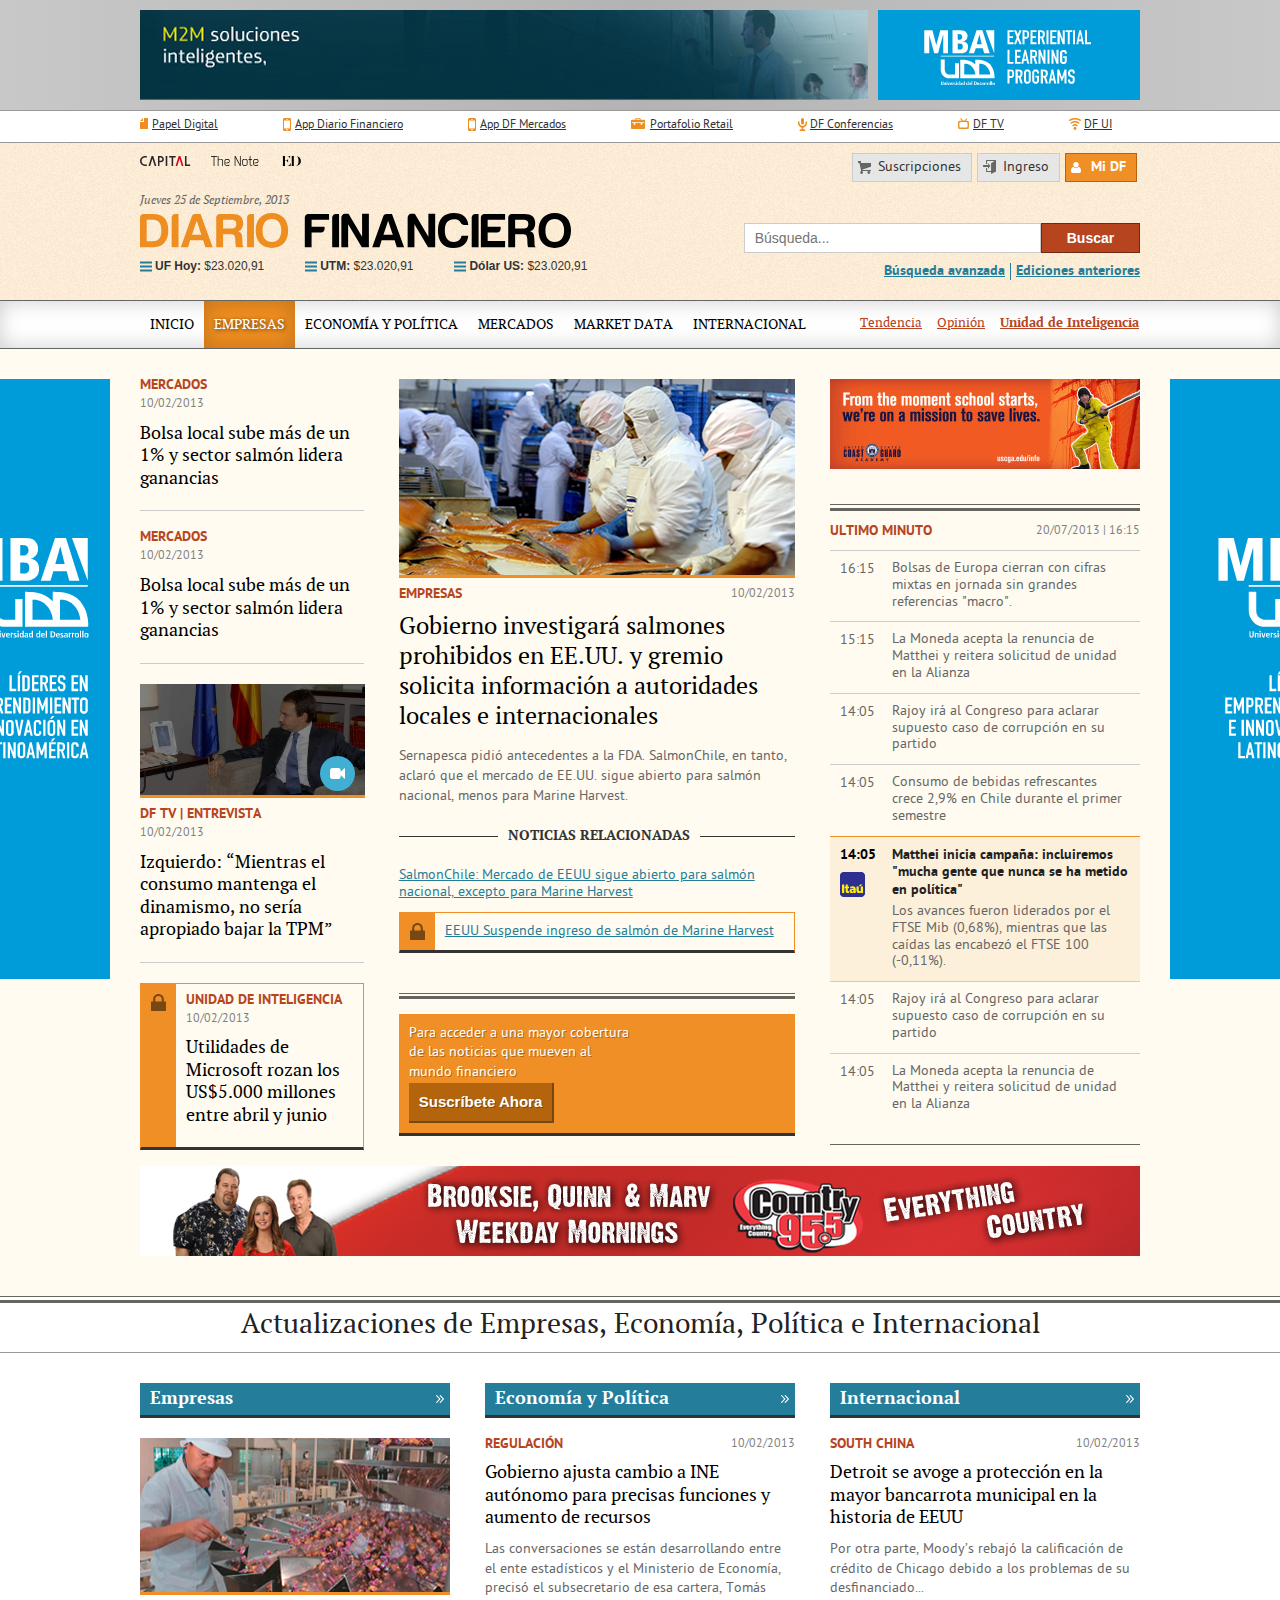
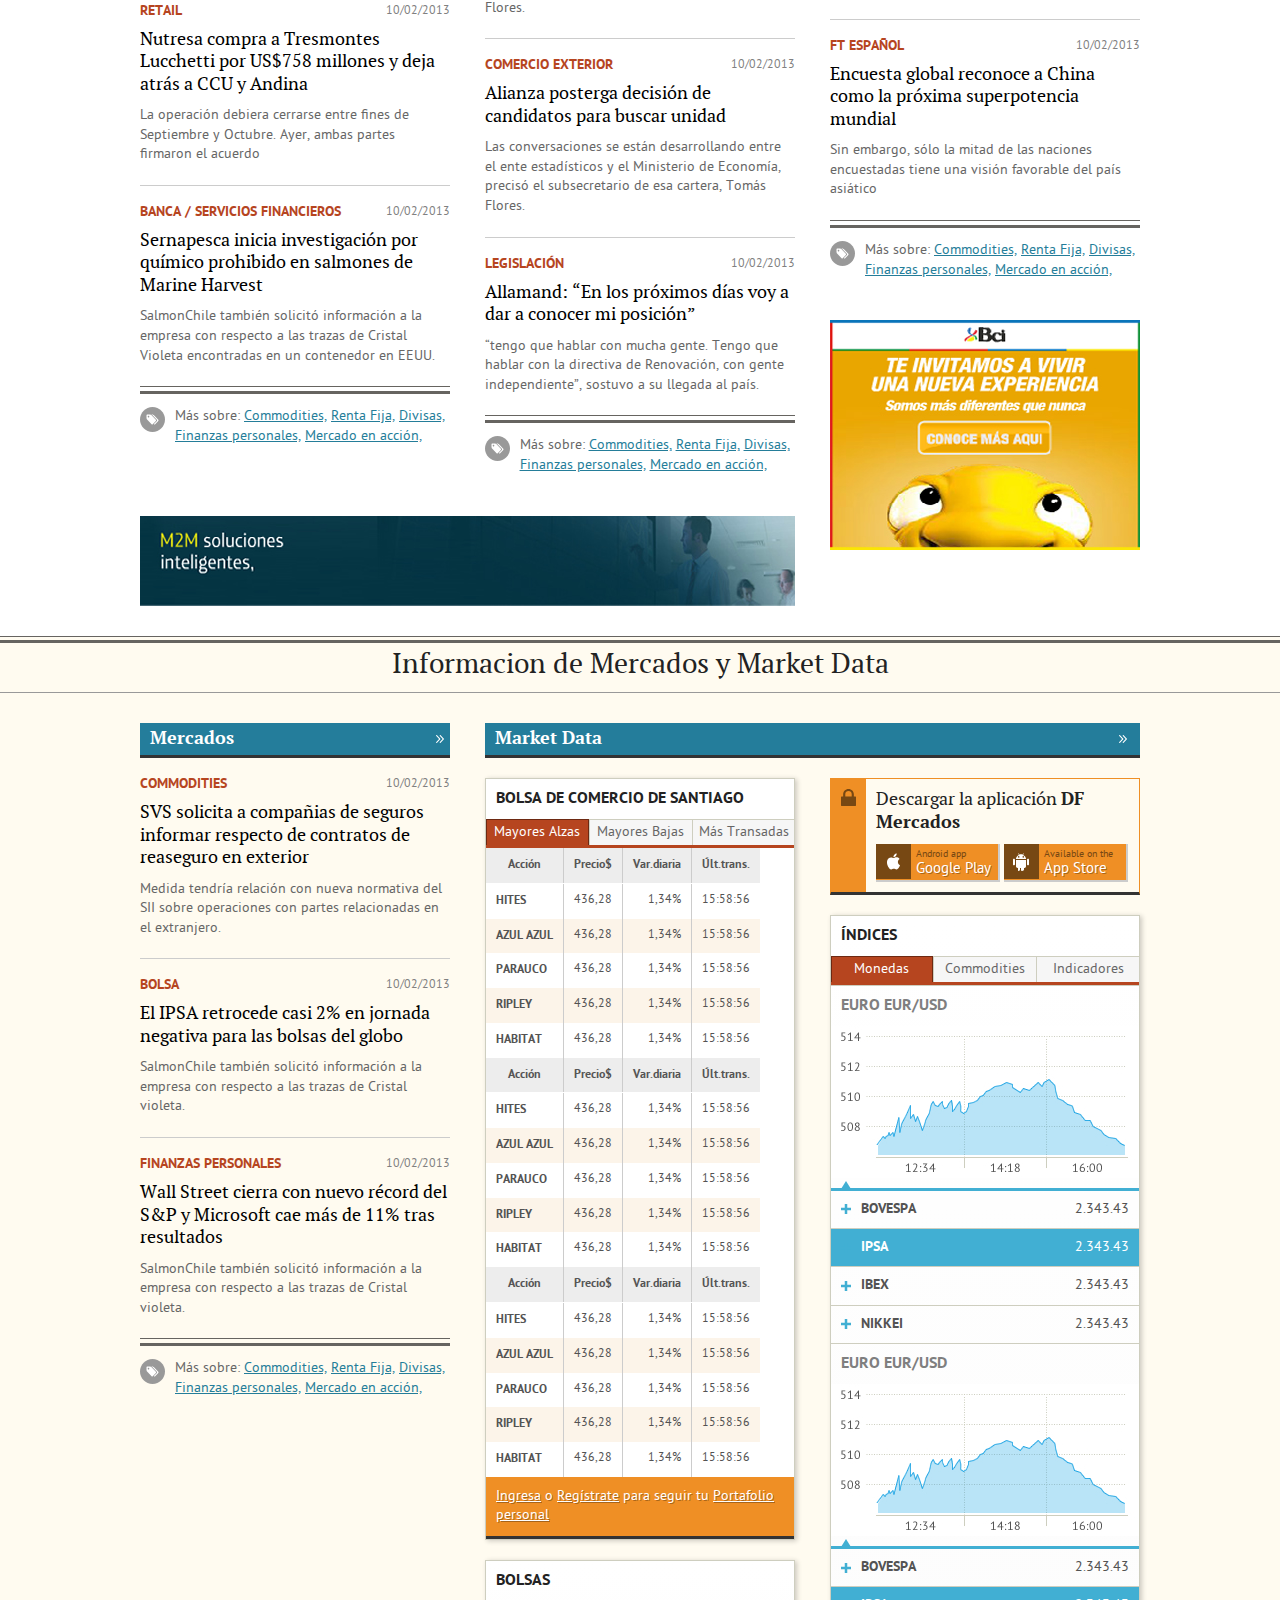
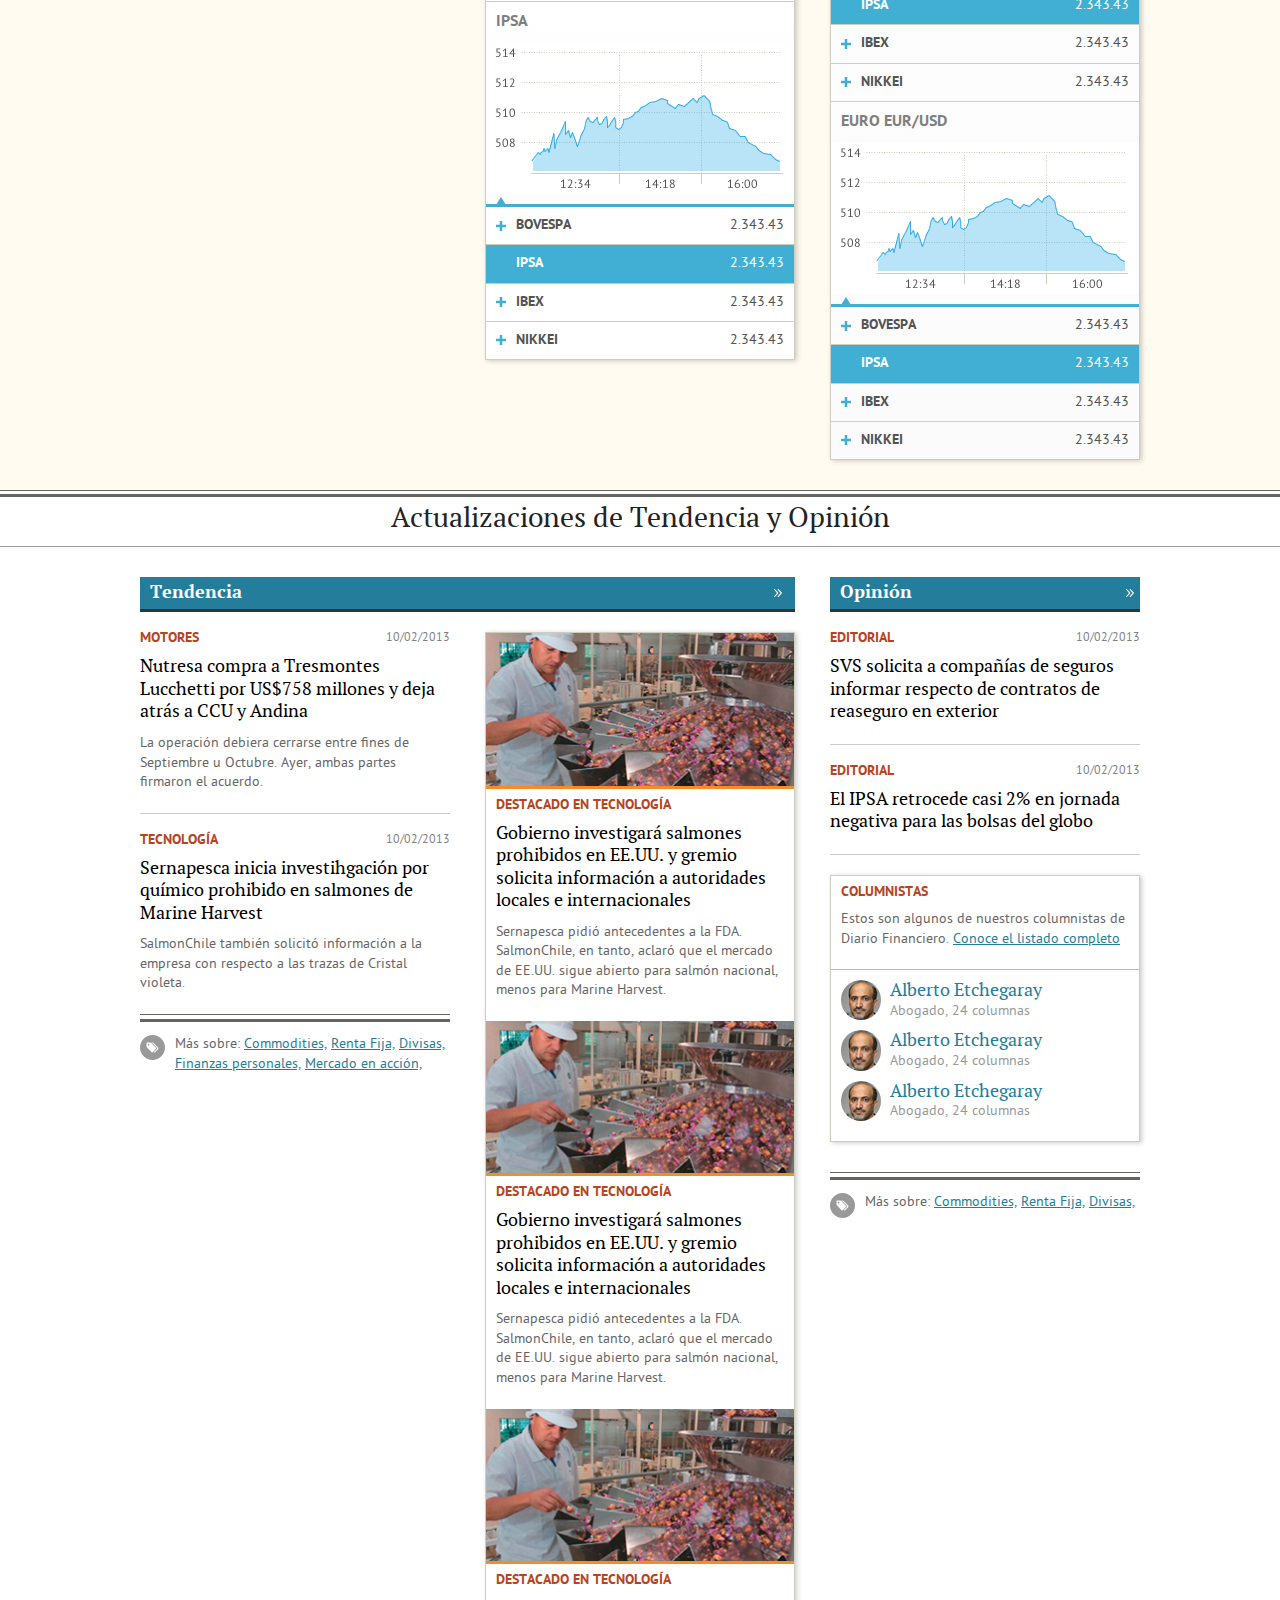
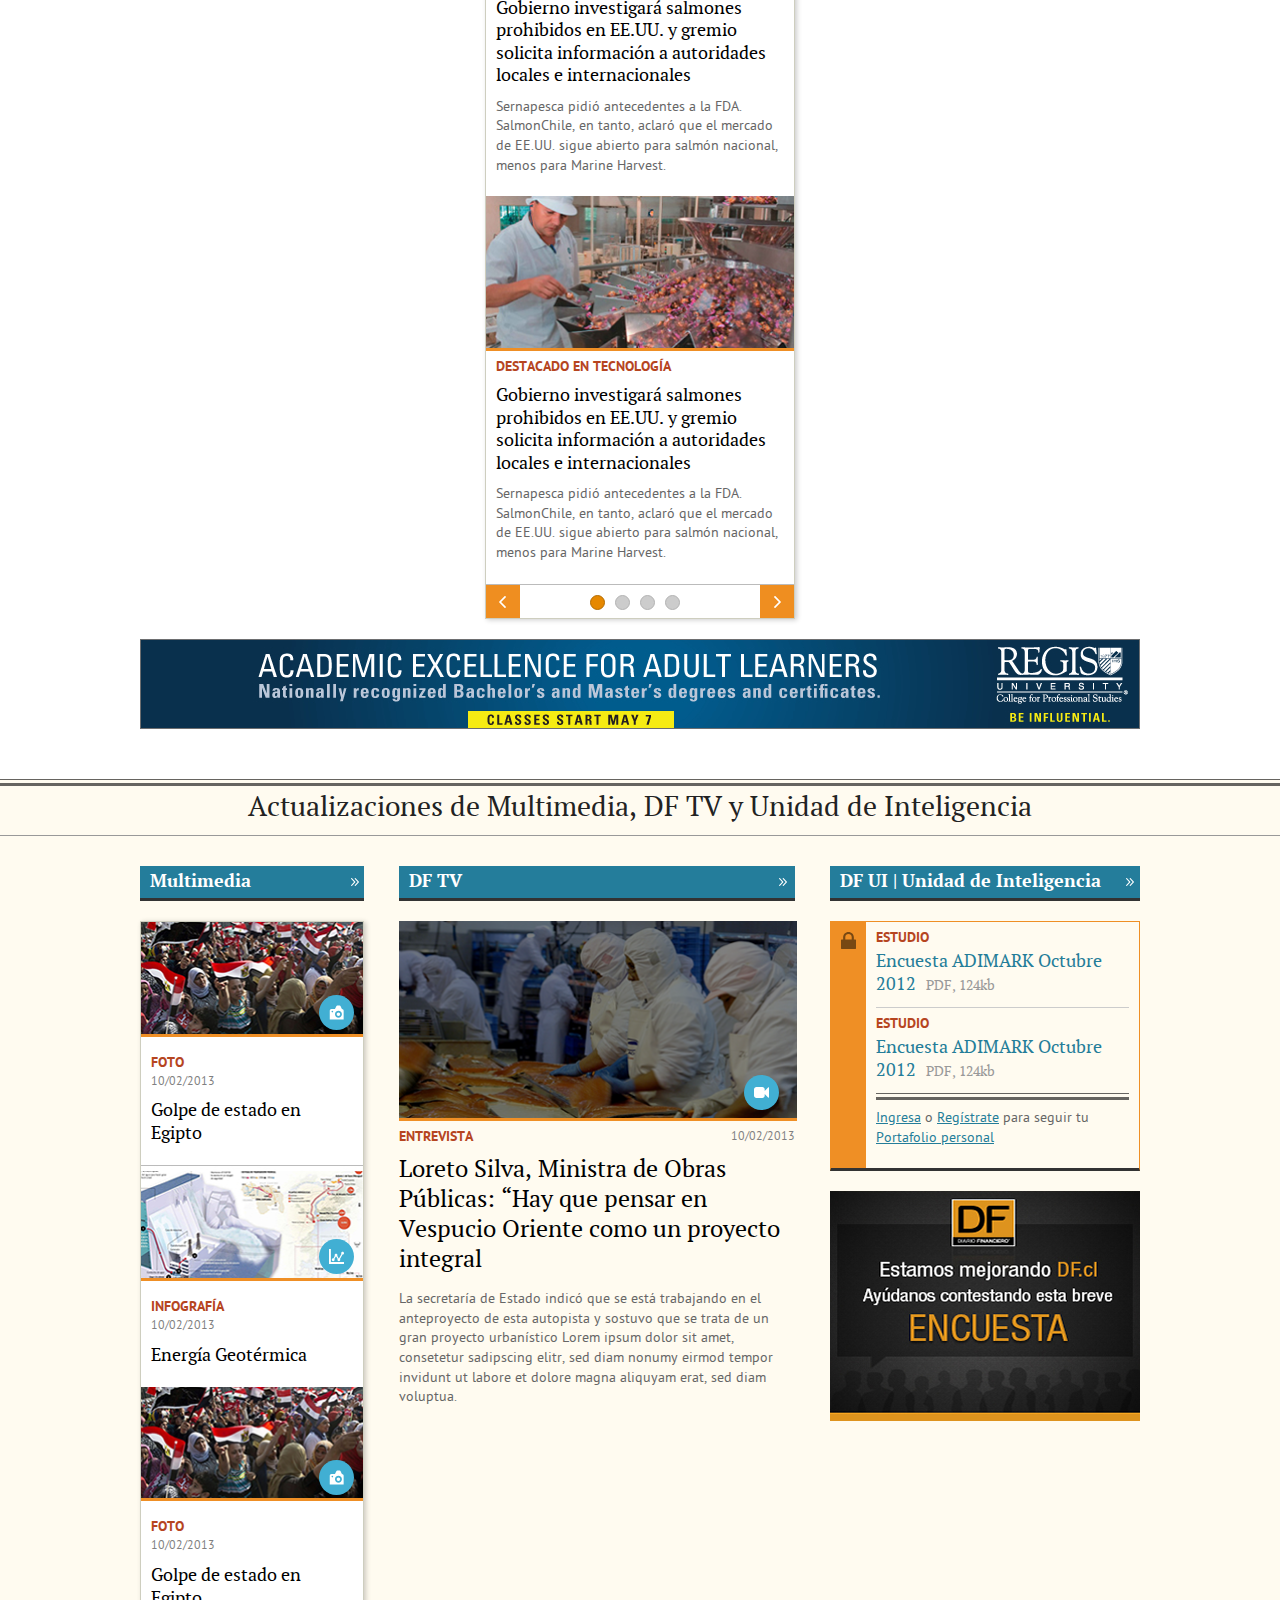
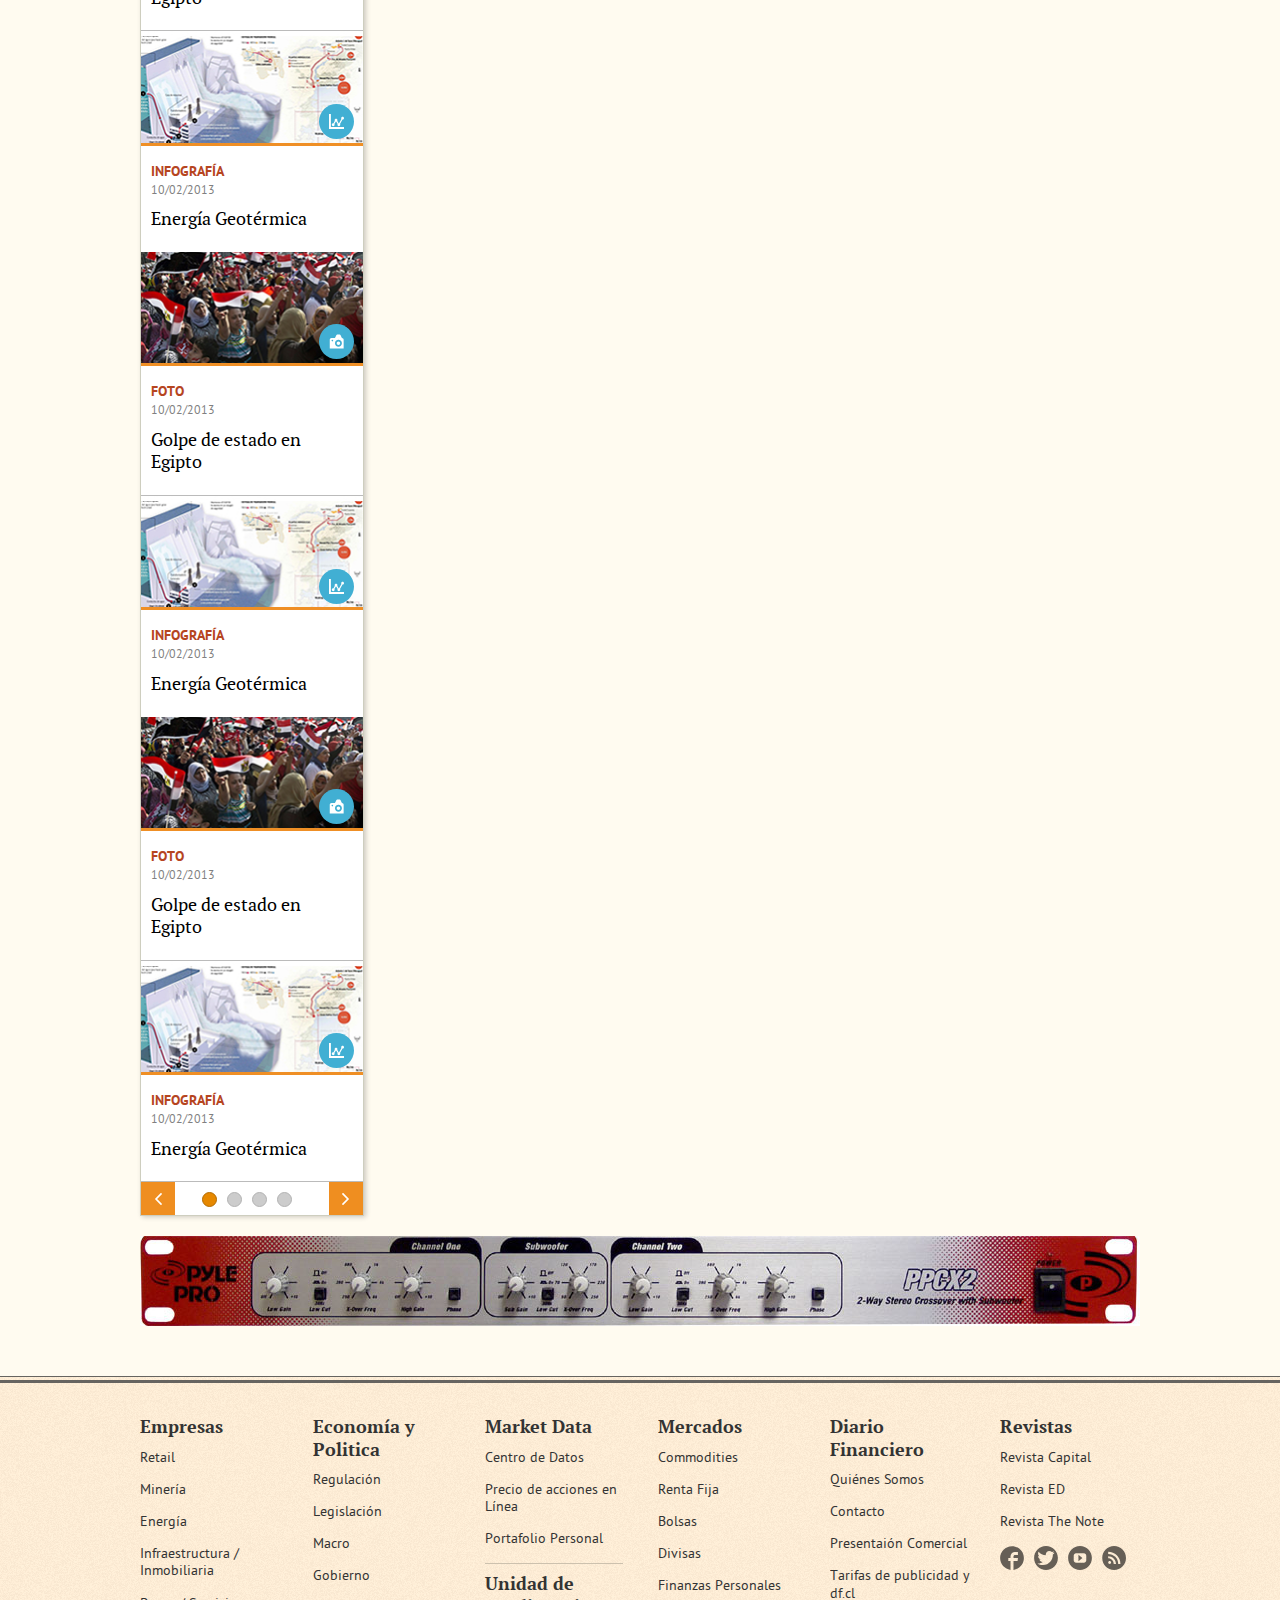
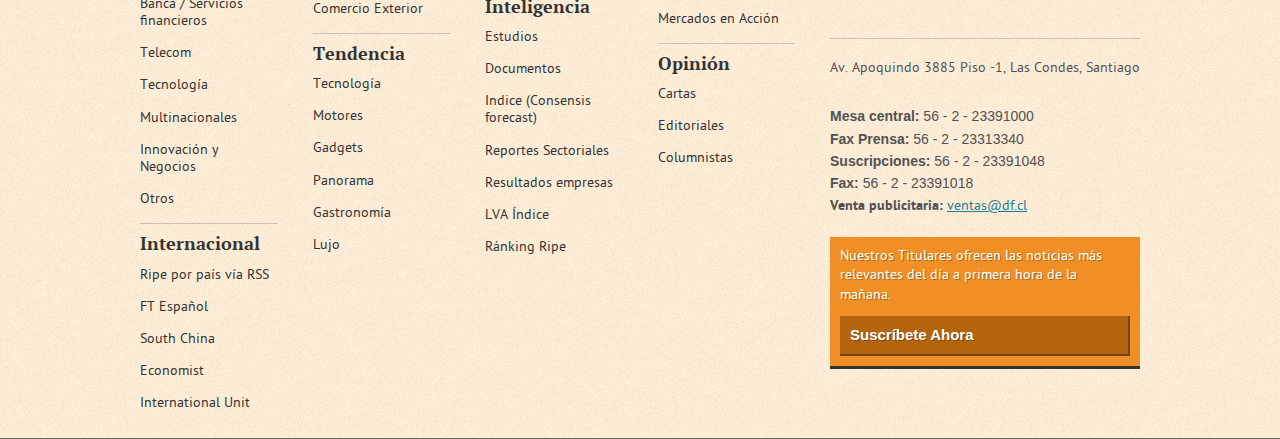
<file: html/index.html>
<!DOCTYPE html>
<!-- Condiciones que permiten añadir clases a la etiqeuta html y saber que tipo de explorer se está visualizando el sitio -->
<!--[if lt IE 7]><html class="no-js lt-ie9 lt-ie8 lt-ie7"> <![endif]-->
<!--[if IE 7]><html class="no-js lt-ie9 lt-ie8 ie7"> <![endif]-->
<!--[if IE 8]><html class="no-js lt-ie9"> <![endif]-->
<!--[if gt IE 8]><!--> 
<html lang="es"> <!--<![endif]-->
    <!-- Comienzo del Head -->
    <head>
        <title>Diario Financiero</title><!-- Título del Sitio, debe mantenerse siempre -->
        <meta charset="utf-8"><!-- Codificación de caracteres -->
        <meta name="description" content="Diario Financiero, líder en prensa de negocios"><!-- Descripción de la página, debería variar dependiendo del contenido de la página -->
        <meta name="author" content="Jorge Codina"><!-- Autor del Front del sitio -->
        <meta name="HandheldFriendly" content="True"><!-- Lo mismo que meta viewport, pero para navegadores obsoletos y más antiguos -->
        <meta name="MobileOptimized" content="320"><!-- Lo mismo que meta viewport, pero para navegadores obsoletos y más antiguos -->
        <meta name="viewport" content="width=device-width,initial-scale=1,maximum-scale=1,user-scalable=no"><!-- Atributos necesarios para un correcto despliegue del sitio en dispositivos móviles, igualando los pixeles en ancho y adaptandolos a las pantallas,quitando la opción zoom -->
        <meta http-equiv="X-UA-Compatible" content="IE=edge,chrome=1"><!-- Indica a IE antiguos cómo tiene que visualizar el sitio -->
        <meta name="format-detection" content="telephone=no"><!-- Deshabilita la detección de teléfonos y mails en dispositivos que tengan Safari -->
        <meta http-equiv="cleartype" content="on"><!-- Mobile Internet Explorer nos permite activar cleartype para fuentes con smoothing -->
        
        <link rel="apple-touch-icon-precomposed" sizes="144x144" href="images/appleIcons/apple-touch-icon-144x144-precomposed.png"><!-- Iconos que se desplegarán como favorito en Dispositivos IOS de Alta resolución -->
        <link rel="apple-touch-icon-precomposed" sizes="72x72" href="images/appleIcons/apple-touch-icon-72x72-precomposed.png"><!-- Para la primera generación de Ipads -->
        <link rel="apple-touch-icon-precomposed" href="images/appleIcons/apple-touch-icon-72x72-precomposed.png"><!-- IOS en general -->
        
        <link rel="shortcut icon" href="favicon.ico"><!-- Favicon -->
        
        <!-- CSS -->
        <link rel="stylesheet" href="css/style.css"><!-- Hoja de estilos principal -->
        <link rel="stylesheet" href="css/grid.css"><!-- Hoja de estilos con la grilla responsiva principal del sitio -->
        <!-- En caso de navegadores IE obsoletos, un CSS especial-->
        <!--[if (lte IE 8)]>
            <link rel="stylesheet" href="css/ie.css">
            <link rel="stylesheet" media="print" href="css/print.css" type="text/css" />
            <script type="text/javascript" src="js/selectivizr.js"></script>
        <![endif]-->
        
        <!-- JS -->
        <script type="text/javascript" src="js/modernizr.js"></script><!-- Librería que permite detectar capacidades de los navegadores, además permite que las etiquetas HTML5 se desplieguen de forma correcta en navegadores IE obsoletos -->
        <script type="text/javascript" src="js/jquery.js"></script><!-- Librería JQuery que se utiliza para las funciones de todo el sitio en general -->
        <script type="text/javascript" src="js/requestAnimationFrame.js"></script><!-- Librería que permite acelerar el motor gráfico del navegador para realizar animaciones y transiciones más fluídas-->
        <script type="text/javascript" src="js/validizr.js"></script><!-- Plugin para validar formularios -->
        <script type="text/javascript" src="js/script.js"></script><!-- Funciones y métodos principales del sitio -->
        
    </head>
    <!-- Fin del Head -->
    <body class="home">
        <!-- Comienzo del Header -->
        <header class="top-header">
            <!-- Banners -->
            <div class="row banner-header hide-on-phones">
                <div class="fleft">
                    <img src="images/banners/banner-top-left.jpg" alt="M2M soluciones inteligentes" />
                </div>
                <div class="fright">
                    <img src="images/banners/banner-top-right.jpg" alt="UDD experiential learning programs" />
                </div>
            </div>
            <div class="banner-holder hide-on-tablets hide-on-desktop"><!-- Banner para Smarthpones -->
                    <img src="images/banners/banner-aside.jpg" alt="banner">
            </div>
            <!-- Fin Banners -->
            <!-- Menú DF7 -->
            <div class="df7-nav hide-on-phones">
                <ul class="row inline-list">
                    <li><a class="digital-paper" href="#" title="Papel Digital" rel="external">Papel Digital</a></li>
                    <li><a class="df-app" href="#" title="App Diraio Financiero" rel="external">App Diario Financiero</a></li>
                    <li><a class="df-app" href="#" title="App DF Mercados" rel="external">App DF Mercados</a></li>
                    <li><a class="df-portafolio so-far" href="#" title="Portafolio Retail" rel="external">Portafolio Retail</a></li>
                    <li><a class="df-conferencias" href="#" title="DF Conferencias" rel="external">DF Conferencias</a></li>
                    <li><a class="df-tv far" href="#" title="DF TV" rel="external">DF TV</a></li>
                    <li><a class="df-ui far" href="#" title="DF UI" rel="external">DF UI</a></li>
                </ul>
            </div>
            <!-- Fin Menú DF7 -->
            <div class="main-header">
                <!-- Botones -->
                <div class="top-nav row">
                    <ul class="inline-list external-links hide-on-phones">
                        <li><a href="http://capital.cl" title="Ir al sitio de Revista Capital" rel="external"><img src="images/logos/capital.svg" data-png="images/logos/capital.png" alt="Revista Capital"/></a></li>
                        <li><a href="http://thenote.cl" title="Ir al sitio de The Note" rel="external"><img src="images/logos/the-note.svg" data-png="images/logos/the-note.png" alt="The Note"/></a></li>
                        <li><a href="http://ed.cl" title="Ir al sitio de Revista ED" rel="external"><img src="images/logos/ed.svg" data-png="images/logos/ed.png" alt="Revista ED"/></a></li>
                    </ul>
                    <ul class="inline-list profile-btns hide-on-phones hide-on-tablets">
                        <li><a class="suscripciones btn" href="suscripciones.html" title="Suscripciones a Diario Financiero" rel="contents">Suscripciones</a></li>
                        <li>
                            <a class="ingreso btn" data-func="deployIngresoSubmenu" data-deploy="false" href="ingreso.html" title="Ingresar a Diario Financiero" rel="contents">Ingreso</a>
                            <div class="ingreso-submenu">
                                <div class="wrapp-ingreso-sub">
                                    <div class="ingreso-column">
                                        <h3>Si ya estás registrado, ingresa aquí:</h3>
                                        <form class="inscribirForm" action="/" method="post">
                                            <label for="email-ingreso">Email</label>
                                            <input id="email-ingreso" type="email" name="ingreso-email" placeholder="ejemplo@email.com" required/>
                                            <label for="pass-ingreso">Contraseña</label>
                                            <input id="pass-ingreso" type="password" name="ingreso-pass" placeholder="Ingresa tu contraseña aquí" required />
                                            <a href="#" class="small-a" title="Recuperar contraseña" rel="help">Olvidé mi contraseña</a>
                                            <div class="buttons-ingreso">
                                                <input id="ingreso-remember" type="checkbox" name="remember-ingreso" checked/>
                                                <label for="ingreso-remember">Recordar mis datos en este equipo</label>
                                                <input type="submit" value="Ingresar" class="btn blue fright"/>
                                            </div>
                                        </form>
                                    </div>
                                    <div class="ingreso-column">
                                        <h3>¿No tienes una cuenta DF.cl?</h3>
                                        <a class="btn blue m-bottom-40" href="#" title="Crear una cuenta en DF.cl" rel="help">Crear Cuenta</a>
                                        <p>O puedes ingresar a través de tus redes sociales</p>
                                        <a class="btn facebookbtn" href="#" title="Ingresa con tu cuenta de Facebook" rel="nofollow">Ingresa Facebook</a>
                                        <a class="btn twitterbtn" href="#" title="Ingresa con tu cuenta de Twitter" rel="nofollow">Ingresa Twitter</a>
                                    </div>
                                </div>
                            </div>
                        </li>
                        <li><a class="mi-df btn orange" href="mi-df.html" title="Ir a Mi DF" rel="contents">Mi DF</a></li>
                    </ul>
                </div>
                <!-- Fin Botones -->
                <div class="logo-info row container">
                    <div class="logo-wrapp column7">
                        <span class="date hide-on-phones">Jueves 25 de Septiembre, 2013</span>
                        <!-- Logo, Dependiendo del caso la etiqueta H1 varía, por ejemplo, en la home es H1, pero en un artículo, el H1 es el título del artículo -->
                        <h1><a href='/' title='Vovler al Inicio' rel='index'><img src="images/logos/logo.svg" data-png="images/logos/logo.png" alt="Diario Financiero" /></a></h1>
                        <!-- Indicadores económicos -->
                        <div class="values hide-on-phones" data-deploy="false">
                            <button class="val" data-func="deployIndicadores" data-pos="1"><strong>UF Hoy:</strong> $23.020,91</button>
                            <button class="val" data-func="deployIndicadores" data-pos="2"><strong>UTM:</strong> $23.020,91</button>
                            <button class="val" data-func="deployIndicadores" data-pos="3"><strong>Dólar US:</strong> $23.020,91</button>
                            <div class="indicadores">
                                <ul><!-- Importante almacenar el valor de cada indicador en el atributo data-value -->
                                    <li data-func="indicadores" data-value="$498,30">Dólar US</li>
                                    <li data-func="indicadores" data-value="$672,20">Euro</li>
                                    <li data-func="indicadores" data-value="$86,34">Peso Arg.</li>
                                    <li data-func="indicadores" data-value="$226,39">Real Bras.</li>
                                    <li data-func="indicadores" data-value="$5,05">Yen Jap.</li>
                                    <li data-func="indicadores" data-value="3,26 USD/lb">Cobre</li>
                                    <li data-func="indicadores" data-value="108,00 USD/lb">Petr. Brent.</li>
                                    <li data-func="indicadores" data-value="102.80 USD/lb">Petr. WTI</li>
                                    <li data-func="indicadores" data-value="21,62 USD/oz">Plata</li>
                                    <li data-func="indicadores" data-value="1.316,20 USD/oz">Oro</li>
                                    <li data-func="indicadores" data-value="3,60 USD/MBTU">Gas Natural</li>
                                </ul>
                                <ul>
                                    <li data-func="indicadores" data-value="3.921,01">IPSA</li>
                                    <li data-func="indicadores" data-value="54.625,83">Bovespa</li>
                                    <li data-func="indicadores" data-value="9.162,50">IBEX</li>
                                    <li data-func="indicadores" data-value="6.570,97">FTSE</li>
                                    <li data-func="indicadores" data-value="13.636,28">Nikkei</li>
                                    <li data-func="indicadores" data-value="$23.081,81">UF Hoy</li>
                                    <li data-func="indicadores" data-value="$496,49">Dólar Obs.</li>
                                    <li data-func="indicadores" data-value="0,20">IPC</li>
                                    <li data-func="indicadores" data-value="$40.447,00">UTM</li>
                                    <li data-func="indicadores" data-value="5,30">IMACEC</li>
                                    <li data-func="indicadores" data-value="23.927,16">IVP</li>
                                </ul>
                            </div>
                        </div>
                        <!-- Fin Indicadores Económicos -->
                    </div>
                    <!-- Buscador -->
                    <form class="column5 last searchForm" method="post" action="search.html">
                        <input type="search" name="s" placeholder="Búsqueda..." autocomplete="off" /><!-- Campo buscador -->
                        <input id="searchButton" type="submit" value="Buscar" data-deploy="false" /><!-- Botón, importante por defecto siempre dejar el atributo data-deploy como false -->
                        <!-- Links de buscador -->
                        <div class="search-options hide-on-phones">
                            <a href="#" title="Búsqueda Avanzada" rel="nofollow">Búsqueda avanzada</a>
                            <a href="#" title="Ediciones anteriores" rel="nofollow">Ediciones anteriores</a>
                        </div>
                    </form>
                    <!-- Fin Buscador -->
                </div>
                <!-- Navegación principal -->
                <div class="navigation">
                    <a class="ingreso btn hide-on-desktop" data-func="deployIngresoSubmenu" data-deploy="false" href="ingreso.html" title="Ingresar a Diario Financiero" rel="contents">Ingreso</a>
                    <div class="ingreso-submenu hide-on-desktop">
                        <div class="wrapp-ingreso-sub">
                            <div class="ingreso-column">
                                <h3>Si ya estás registrado, ingresa aquí:</h3>
                                <form action="/" method="post">
                                    <label for="ingreso-email">Email</label>
                                    <input id="ingreso-email" type="email" name="ingreso-email" placeholder="ejemplo@email.com" required />
                                    <label for="ingreso-pass">Contraseña</label>
                                    <input id="ingreso-pass" type="password" name="ingreso-pass" placeholder="Ingresa tu contraseña aquí" required />
                                    <a href="#" class="small-a" title="Recuperar contraseña" rel="help">Olvidé mi contraseña</a>
                                    <div class="buttons-ingreso">
                                        <input id="remember-ingreso" type="checkbox" name="remember-ingreso" checked/>
                                        <label for="remember-ingreso">Recordar mis datos en este equipo</label>
                                        <input type="submit" value="Ingresar" class="btn blue fright"/>
                                    </div>
                                </form>
                            </div>
                            <div class="ingreso-column">
                                <h3>¿No tienes una cuenta DF.cl?</h3>
                                <a class="btn blue m-bottom-40" href="#" title="Crear una cuenta en DF.cl" rel="help">Crear Cuenta</a>
                                <p>O puedes ingresar a través de tus redes sociales</p>
                                <a class="btn facebookbtn" href="#" title="Ingresa con tu cuenta de Facebook" rel="nofollow">Ingresa Facebook</a>
                                <a class="btn twitterbtn" href="#" title="Ingresa con tu cuenta de Twitter" rel="nofollow">Ingresa Twitter</a>
                            </div>
                        </div>
                    </div>
                    <button class="mobileNav active" data-func="deployMobileNav" data-deploy="false">Inicio</button><!-- Botón que se despliega en Smartphones, para desplegar la navegación -->
                    <div class="row nav-wrapp">
                        <nav>
                            <a href="portadilla.html" title="Ir al Inicio" rel="index">Inicio</a>
                            <a class="active" href="portadilla.html" title="Ir a Empresas" rel="contents">Empresas</a>
                            <a href="portadilla.html" title="Ir a Economía y política" rel="contents">Economía y política</a>
                            <a href="portadilla.html" title="Ir a Mercados" rel="contents">Mercados</a>
                            <a href="portadilla.html" title="Ir a Market Data" rel="contents">Market Data</a>
                            <a href="portadilla.html" title="Ir a Internacional" rel="contents">Internacional</a>
                        </nav>
                        <div class="secondary-nav">
                            <ul class="inline-list">
                                <li><a href="tendencia.html" title="ir a Tendencia" rel="contents">Tendencia</a></li>
                                <li><a href="opinion.html" title="ir a Opinión" rel="contents">Opinión</a></li>
                                <li><a href="unidad-de-inteligencia.html" title="ir a Unidad de Inteligencia" rel="contents"><strong>Unidad de Inteligencia</strong></a></li>
                            </ul>
                        </div>
                    </div>
                </div>
                <!-- Fin de la naveggación principal -->
            </div>
        </header>
        <!-- Fin del Head -->
        <!-- Sección principal -->
        <section class="row bigbox mobileSlider container"><!-- Importante la clase mobileSlider, ya que permite transformar los articulos marcados en su interior con el atributo dataToSlide, en un slider en la visualización de Smartphones -->
            <!-- Banners laterales -->
            <div class='banner-lateral left hide-on-phones hide-on-tablets'>
                <img src="images/banners/banner-lateral.jpg" alt="banner" />
            </div>
            <div class='banner-lateral right hide-on-phones hide-on-tablets'>
                <img src="images/banners/banner-lateral.jpg" alt="banner" />
            </div>
            <!-- Fin Banners laterales -->
            <section class="column3">
                <article class="box" data-toSlide="true" data-imageToSlide="images/examples/example02.jpg"><!-- Articulo marcado con el atributo data-toSlide que permitirá desplegarlo en un slider para la visualización Smartphones, el atributo imageToSlide es la ruta a la imagen que se desplegará en el slider, en caso de que no la tuviera -->
                    <div class="category-wrapp">
                        <h4 class="category"><a href="mercados.html" title="ir a Mercados" rel="contents">Mercados</a></h4>
                        <span class="date">10/02/2013</span>
                    </div>
                    <h3><a href="single.html" title="Bolsa local sube más de un 1% y sector salmón lidera ganancias" rel="contents">Bolsa local sube más de un 1% y sector salmón lidera ganancias</a></h3>
                </article>
                <article class="box" data-toSlide="true" data-imageToSlide="images/examples/example02.jpg"><!-- Articulo marcado con el atributo data-toSlide que permitirá desplegarlo en un slider para la visualización Smartphones, el atributo imageToSlide es la ruta a la imagen que se desplegará en el slider, en caso de que no la tuviera -->
                    <div class="category-wrapp">
                        <h4 class="category"><a href="mercados.html" title="ir a Mercados" rel="contents">Mercados</a></h4>
                        <span class="date">10/02/2013</span>
                    </div>
                    <h3><a href="single.html" title="Bolsa local sube más de un 1% y sector salmón lidera ganancias" rel="contents">Bolsa local sube más de un 1% y sector salmón lidera ganancias</a></h3>
                </article>
                <article class="box" data-toSlide="true"><!-- Articulo marcado con el atributo data-toSlide que permitirá desplegarlo en un slider para la visualización Smartphones -->
                    <a class="video-thumb thumb" href="single.html" title="Izquierdo: “Mientras el consumo mantenga el dinamismo, no sería apropiado bajar la TPM" rel="contents"><img src="images/examples/example01.jpg" alt="Izquierdo: “Mientras el consumo mantenga el dinamismo, no sería apropiado bajar la TPM”"/></a>
                    <div class="category-wrapp">
                        <h4 class="category"><a href="df-tv.html" title="ir a DF TV" rel="contents">DF TV | Entrevista</a></h4>
                        <span class="date">10/02/2013</span>
                    </div>
                    <h3><a href="single.html" title="Izquierdo: “Mientras el consumo mantenga el dinamismo, no sería apropiado bajar la TPM" rel="contents">Izquierdo: “Mientras el consumo mantenga el dinamismo, no sería apropiado bajar la TPM”</a></h3>
                </article>
                <article class="locked">
                  <div class="category-wrapp">
                        <h4 class="category"><a href="unidad-de-inteligencia.html" title="ir a Unidad de inteligencia" rel="contents">Unidad de Inteligencia</a></h4>
                        <span class="date">10/02/2013</span>
                  </div>
                  <h3><a href="single.html" title="Utilidades de Microsoft rozan los US$5.000 millones entre abril y junio" rel="contents">Utilidades de Microsoft rozan los US$5.000 millones entre abril y junio</a></h3>
                </article>
            </section>
            <section class="column5">
                <article class="featured doble-border" data-toSlide="true"><!-- Articulo marcado con el atributo data-toSlide que permitirá desplegarlo en un slider para la visualización Smartphones -->
                  <a href="single.html" title="Gobierno investigará salmones prohibidos en EE.UU. y gremio solicita información a autoridades locales e internacionales" rel="contents"><img src="images/examples/example02.jpg" alt="Izquierdo: “Mientras el consumo mantenga el dinamismo, no sería apropiado bajar la TPM”"/></a>
                  <div class="category-wrapp">
                        <h4 class="category"><a href="empresas.html" title="ir a Empresas" rel="contents">Empresas</a></h4>
                        <span class="date">10/02/2013</span>
                  </div>
                  <h2><a href="single.html" title="Gobierno investigará salmones prohibidos en EE.UU. y gremio solicita información a autoridades locales e internacionales" rel="contents">Gobierno investigará salmones prohibidos en EE.UU. y gremio solicita información a autoridades locales e internacionales</a></h2>
                  <p>Sernapesca pidió antecedentes a la FDA. SalmonChile, en tanto, aclaró que el mercado de EE.UU. sigue abierto para salmón nacional, menos para Marine Harvest.</p>
                  <aside class="hide-on-phones">
                      <h4>Noticias Relacionadas</h4>
                      <ul>
                          <li><a href="single.html" title="SalmonChile: Mercado de EEUU sigue abierto para salmón nacional, excepto para Marine Harvest" rel="contents">SalmonChile: Mercado de EEUU sigue abierto para salmón nacional, excepto para Marine Harvest</a></li>
                          <li class="locked"><a href="single.html" title="EEUU Suspende ingreso de salmón de Marine Harvest" rel="contents">EEUU Suspende ingreso de salmón de Marine Harvest</a></li>
                      </ul>
                  </aside>    
                </article>
                <div class="locked-message hide-on-phones">
                    <p>Para acceder a una mayor cobertura de las noticias que mueven al mundo financiero</p>
                    <a href="#" title="Suscribirse" rel="help" class="btn dark-orange">Suscríbete Ahora</a>
                </div>
            </section>
            <aside class="column4 last">
                <!-- Banner -->
                <div class="banner-holder">
                    <img src="images/banners/banner-aside.jpg" alt="banner" />
                </div>
                <!-- Fin Banner -->
                <div class="last-minute doble-border up">
                    <header>
                        <h4 class="category">Último minuto</h4>
                        <span class="date">20/07/2013 | 16:15</span>
                    </header>
                    <div class="article-list">
                        <article>
                            <time>16:15</time>
                            <div class="content">
                                <p>Bolsas de Europa cierran con cifras mixtas en jornada sin grandes referencias "macro".</p>
                            </div>
                        </article>
                        <article>
                            <time>15:15</time>
                            <div class="content">
                                <p>La Moneda acepta la renuncia de Matthei y reitera solicitud de unidad en la Alianza</p>
                            </div>
                        </article>
                        <article>
                            <time>14:05</time>
                            <div class="content">
                               <p>Rajoy irá al Congreso para aclarar supuesto caso de corrupción en su partido</p> 
                            </div>
                        </article>
                        <article>
                            <time>14:05</time>
                            <div class="content">
                                <p>Consumo de bebidas refrescantes crece 2,9% en Chile durante el primer semestre</p>
                            </div>
                        </article>
                        <article class="auspicio">
                            <time>14:05</time>
                            <div class="content">
                                <h3>Matthei inicia campaña: incluiremos "mucha gente que nunca se ha metido en política"</h3>
                                <p>Los avances fueron liderados por el FTSE Mib (0,68%), mientras que las caídas las encabezó el FTSE 100 (-0,11%).</p>
                            </div>
                            <img src="images/examples/example03.png" alt="Banco Itaú" />
                        </article>
                        <article>
                            <time>14:05</time>
                            <div class="content">
                               <p>Rajoy irá al Congreso para aclarar supuesto caso de corrupción en su partido</p> 
                            </div>
                        </article>
                        <article>
                            <time>14:05</time>
                            <div class="content">
                                <p>La Moneda acepta la renuncia de Matthei y reitera solicitud de unidad en la Alianza</p>
                            </div>
                        </article>
                    </div>
                </div>
            </aside>
        </section>
        <!-- Banner -->
        <div class="banner-holder full row hide-on-phones">
            <img src="images/banners/banner-full.jpg" alt="banner" />
        </div>
        <!-- Fin Banner -->
        <!-- Fin Sección principal -->
        <!-- Sección Empresas, Economía, Política e Internacional -->
        <section class="bigbox bottom white-bg container oneColumnDeploy">
            <h2 class="section-title doble-border up hide-on-phones">Actualizaciones de Empresas, Economía, Política e Internacional</h2>
            <div class="row">
                <div class="column8 down-m">
                    <section class="inner-column4 down-m"><!-- Clase down-m permite que la columna tome el ancho completo en visualización Smartphone -->
                        <h3><a class="rotulo" href="empresas.html" title="Ir a Empresas" rel="contents">Empresas</a></h3>
                        <article class="box">
                            <a href="single.html" title="Nutresa compra a Tresmontes Lucchetti por US$758 millones y deja atrás a CCU y Andina" rel="contents"><img src="images/examples/example03.jpg" alt="Nutresa compra a Tresmontes Lucchetti por US$758 millones y deja atrás a CCU y Andina"/></a>
                            <div class="category-wrapp">
                                <h4 class="category"><a href="retail.html" title="ir a Mercados" rel="contents">Retail</a></h4>
                                <span class="date">10/02/2013</span>
                            </div>
                            <h3><a href="single.html" title="Nutresa compra a Tresmontes Lucchetti por US$758 millones y deja atrás a CCU y Andina" rel="contents">Nutresa compra a Tresmontes Lucchetti por US$758 millones y deja atrás a CCU y Andina</a></h3>
                            <p>La operación debiera cerrarse entre fines de Septiembre y Octubre. Ayer, ambas partes firmaron el acuerdo</p>
                        </article>
                        <article class="box doble-border">
                            <div class="category-wrapp">
                                <h4 class="category"><a href="banca.html" title="ir a Banca" rel="contents">Banca / Servicios Financieros</a></h4>
                                <span class="date">10/02/2013</span>
                            </div>
                            <h3><a href="single.html" title="Sernapesca inicia investigación por químico prohibido en salmones de Marine Harvest" rel="contents">Sernapesca inicia investigación por químico prohibido en salmones de Marine Harvest</a></h3>
                            <p>SalmonChile también solicitó información a la empresa con respecto a las trazas de Cristal Violeta encontradas en un contenedor en EEUU.</p>
                        </article>
                        <div class="tags-wrapp hide-on-phones">
                            <p>Más sobre:
                                <a href="tags.html" title="ver artículos relacionados a Commodities" rel="tag">Commodities,</a> 
                                <a href="tags.html" title="ver artículos relacionados a Renta Fija" rel="tag">Renta Fija,</a> 
                                <a href="tags.html" title="ver artículos relacionados a Divisas" rel="tag">Divisas,</a> 
                                <a href="tags.html" title="ver artículos relacionados a Finanzas personales" rel="tag">Finanzas personales,</a> 
                                <a href="tags.html" title="ver artículos relacionados a Mercado en acción" rel="tag">Mercado en acción,</a> </p>
                        </div>
                    </section>

                    <section class="inner-column4 last down-m"><!-- Clase down-m permite que la columna tome el ancho completo en visualización Smartphone -->
                        <h3><a class="rotulo" href="economia.html" title="Ir a Economía y Política" rel="contents">Economía y Política</a></h3>
                        <article class="box">
                            <div class="category-wrapp">
                                <h4 class="category"><a href="regulacion.html" title="ir a Regulación" rel="contents">Regulación</a></h4>
                                <span class="date">10/02/2013</span>
                            </div>
                            <h3><a href="single.html" title="Gobierno ajusta cambio a INE autónomo para precisas funciones y aumento de recursos" rel="contents">Gobierno ajusta cambio a INE autónomo para precisas funciones y aumento de recursos</a></h3>
                            <p>Las conversaciones se están desarrollando entre el ente estadísticos y el Ministerio de Economía, precisó el subsecretario de esa cartera, Tomás Flores.</p>
                        </article>
                        <article class="box">
                            <div class="category-wrapp">
                                <h4 class="category"><a href="comercio-exterior.html" title="ir a Comercio Exterior" rel="contents">Comercio Exterior</a></h4>
                                <span class="date">10/02/2013</span>
                            </div>
                            <h3><a href="single.html" title="Alianza posterga decisión de candidatos para buscar unidad" rel="contents">Alianza posterga decisión de candidatos para buscar unidad</a></h3>
                            <p>Las conversaciones se están desarrollando entre el ente estadísticos y el Ministerio de Economía, precisó el subsecretario de esa cartera, Tomás Flores.</p>
                        </article>
                        <article class="box doble-border">
                            <div class="category-wrapp">
                                <h4 class="category"><a href="legislacion.html" title="ir a Legislación" rel="contents">Legislación</a></h4>
                                <span class="date">10/02/2013</span>
                            </div>
                            <h3><a href="single.html" title="Allamand: “En los próximos días voy a dar a conocer mi posición”" rel="contents">Allamand: “En los próximos días voy a dar a conocer mi posición”</a></h3>
                            <p>“tengo que hablar con mucha gente. Tengo que hablar con la directiva de Renovación, con gente independiente”, sostuvo a su llegada al país.</p>
                        </article>
                        <div class="tags-wrapp hide-on-phones">
                            <p>Más sobre:
                                <a href="tags.html" title="ver artículos relacionados a Commodities" rel="tag">Commodities,</a> 
                                <a href="tags.html" title="ver artículos relacionados a Renta Fija" rel="tag">Renta Fija,</a> 
                                <a href="tags.html" title="ver artículos relacionados a Divisas" rel="tag">Divisas,</a> 
                                <a href="tags.html" title="ver artículos relacionados a Finanzas personales" rel="tag">Finanzas personales,</a> 
                                <a href="tags.html" title="ver artículos relacionados a Mercado en acción" rel="tag">Mercado en acción,</a> </p>
                        </div>
                    </section>
                    <!-- Banner -->
                    <div class="banner-holder hide-on-phones">
                        <img src="images/banners/banner-full2.jpg" alt="banner" />
                    </div>
                    <!-- Fin Banner -->
                </div>
                <section class="column4 last down-m"><!-- Clase down-m permite que la columna tome el ancho completo en visualización Smartphone -->
                    <h3><a class="rotulo" href="internacional.html" title="Ir a EInternacional" rel="contents">Internacional</a></h3>
                    <article class="box">
                        <div class="category-wrapp">
                            <h4 class="category"><a href="south-china.html" title="ir a South China" rel="contents">South China</a></h4>
                            <span class="date">10/02/2013</span>
                        </div>
                        <h3><a href="single.html" title="Detroit se avoge a protección en la mayor bancarrota municipal en la historia de EEUU" rel="contents">Detroit se avoge a protección en la mayor bancarrota municipal en la historia de EEUU</a></h3>
                        <p>Por otra parte, Moody’s rebajó la calificación de crédito de Chicago debido a los problemas de su desfinanciado...</p>
                    </article>
                    <article class="box doble-border">
                        <div class="category-wrapp">
                            <h4 class="category"><a href="ft-espanol.html" title="ir a FT Español" rel="contents">FT Español</a></h4>
                            <span class="date">10/02/2013</span>
                        </div>
                        <h3><a href="single.html" title="Encuesta global reconoce a China como la próxima superpotencia mundial" rel="contents">Encuesta global reconoce a China como la próxima superpotencia mundial</a></h3>
                        <p>Sin embargo, sólo la mitad de las naciones encuestadas tiene una visión favorable del país asiático</p>
                    </article>
                    <div class="tags-wrapp hide-on-phones">
                        <p>Más sobre:
                            <a href="tags.html" title="ver artículos relacionados a Commodities" rel="tag">Commodities,</a> 
                            <a href="tags.html" title="ver artículos relacionados a Renta Fija" rel="tag">Renta Fija,</a> 
                            <a href="tags.html" title="ver artículos relacionados a Divisas" rel="tag">Divisas,</a> 
                            <a href="tags.html" title="ver artículos relacionados a Finanzas personales" rel="tag">Finanzas personales,</a> 
                            <a href="tags.html" title="ver artículos relacionados a Mercado en acción" rel="tag">Mercado en acción,</a> </p>
                    </div>
                    <!-- Banner -->
                    <div class="banner-holder hide-on-phones">
                        <img src="images/banners/banner-aside2.jpg" alt="banner" />
                    </div>
                    <!-- Fin Banner -->
                </section>
            </div>
        </section>
        <!-- Fin Sección Empresas, Economía, Política e Internacional -->
        <!-- Sección Mercados y Market Data -->
        <section class="bigbox bottom oneColumnDeploy">
            <h2 class="section-title doble-border up hide-on-phones">Informacion de Mercados y Market Data</h2>
            <div class="row container">
                <section class="column4 down-m">
                    <h3><a class="rotulo" href="mercados.html" title="Ir a Mercados" rel="contents">Mercados</a></h3>
                    <article class="box">
                        <div class="category-wrapp">
                            <h4 class="category"><a href="commodities.html" title="ir a Commodities" rel="contents">Commodities</a></h4>
                            <span class="date">10/02/2013</span>
                        </div>
                        <h3><a href="single.html" title="SVS solicita a compañias de seguros informar respecto de contratos de reaseguro en exterior" rel="contents">SVS solicita a compañias de seguros informar respecto de contratos de reaseguro en exterior</a></h3>
                        <p>Medida tendría relación con nueva normativa del SII sobre operaciones con partes relacionadas en el extranjero.</p>
                    </article>
                    <article class="box">
                        <div class="category-wrapp">
                            <h4 class="category"><a href="bolsa.html" title="ir a Bolsa" rel="contents">Bolsa</a></h4>
                            <span class="date">10/02/2013</span>
                        </div>
                        <h3><a href="single.html" title="El IPSA retrocede casi 2% en jornada negativa para las bolsas del globo" rel="contents">El IPSA retrocede casi 2% en jornada negativa para las bolsas del globo</a></h3>
                        <p>SalmonChile también solicitó información a la empresa con respecto a las trazas de Cristal violeta.</p>
                    </article>
                    <article class="box doble-border">
                        <div class="category-wrapp">
                            <h4 class="category"><a href="finanzas.html" title="ir a Finanzas Personales" rel="contents">Finanzas Personales</a></h4>
                            <span class="date">10/02/2013</span>
                        </div>
                        <h3><a href="single.html" title="Wall Street cierra con nuevo récord del S&P y Microsoft cae más de 11% tras resultados" rel="contents">Wall Street cierra con nuevo récord del S&P y Microsoft cae más de 11% tras resultados</a></h3>
                        <p>SalmonChile también solicitó información a la empresa con respecto a las trazas de Cristal violeta.</p>
                    </article>
                    <div class="tags-wrapp hide-on-phones">
                        <p>Más sobre:
                            <a href="tags.html" title="ver artículos relacionados a Commodities" rel="tag">Commodities,</a> 
                            <a href="tags.html" title="ver artículos relacionados a Renta Fija" rel="tag">Renta Fija,</a> 
                            <a href="tags.html" title="ver artículos relacionados a Divisas" rel="tag">Divisas,</a> 
                            <a href="tags.html" title="ver artículos relacionados a Finanzas personales" rel="tag">Finanzas personales,</a> 
                            <a href="tags.html" title="ver artículos relacionados a Mercado en acción" rel="tag">Mercado en acción,</a> </p>
                    </div>
                    <div class="banner-holder hide-on-tablets hide-on-desktop">
                        <img src="images/banners/banner-aside.jpg" alt="banner">
                    </div>
                </section>
                <section class="column8 last hide-on-phones">
                    <h3><a class="rotulo" href="market-data.html" title="Ir a EMarket Data" rel="contents">Market Data</a></h3>
                    <div class="inner-column4">
                        <div class="slider table-wrapp tab-panels">
                            <h3>Bolsa de Comercio de Santiago</h3>
                            <ul class="buttons-tab inline-list buttons-slide">
                                <li><button class="active" data-func="changeTab" data-slide="0" data-type="tabs">Mayores Alzas</button></li>
                                <li><button data-func="changeTab" data-slide="1" data-type="tabs">Mayores Bajas</button></li>
                                <li><button data-func="changeTab" data-slide="2" data-type="tabs">Más Transadas</button></li>
                            </ul>
                            <!-- Slider -->
                            <div class="slide-tabs">
                                <ul class="tabs">
                                    <li>
                                        <table>
                                            <thead>
                                                <tr>
                                                    <th>Acción</th>
                                                    <th>Precio$</th>
                                                    <th>Var.diaria</th>
                                                    <th>Últ.trans.</th>
                                                </tr>
                                            </thead>
                                            <tbody>
                                                <tr>
                                                    <td>Hites</td>
                                                    <td>436,28</td>
                                                    <td>1,34%</td>
                                                    <td>15:58:56</td>
                                                </tr>
                                                <tr>
                                                    <td>Azul Azul</td>
                                                    <td>436,28</td>
                                                    <td>1,34%</td>
                                                    <td>15:58:56</td>
                                                </tr>
                                                <tr>
                                                    <td>Parauco</td>
                                                    <td>436,28</td>
                                                    <td>1,34%</td>
                                                    <td>15:58:56</td>
                                                </tr>
                                                <tr>
                                                    <td>Ripley</td>
                                                    <td>436,28</td>
                                                    <td>1,34%</td>
                                                    <td>15:58:56</td>
                                                </tr>
                                                <tr>
                                                    <td>Habitat</td>
                                                    <td>436,28</td>
                                                    <td>1,34%</td>
                                                    <td>15:58:56</td>
                                                </tr>
                                            </tbody>
                                        </table>
                                    </li>
                                    <li>
                                        <table>
                                            <thead>
                                                <tr>
                                                    <th>Acción</th>
                                                    <th>Precio$</th>
                                                    <th>Var.diaria</th>
                                                    <th>Últ.trans.</th>
                                                </tr>
                                            </thead>
                                            <tbody>
                                                <tr>
                                                    <td>Hites</td>
                                                    <td>436,28</td>
                                                    <td>1,34%</td>
                                                    <td>15:58:56</td>
                                                </tr>
                                                <tr>
                                                    <td>Azul Azul</td>
                                                    <td>436,28</td>
                                                    <td>1,34%</td>
                                                    <td>15:58:56</td>
                                                </tr>
                                                <tr>
                                                    <td>Parauco</td>
                                                    <td>436,28</td>
                                                    <td>1,34%</td>
                                                    <td>15:58:56</td>
                                                </tr>
                                                <tr>
                                                    <td>Ripley</td>
                                                    <td>436,28</td>
                                                    <td>1,34%</td>
                                                    <td>15:58:56</td>
                                                </tr>
                                                <tr>
                                                    <td>Habitat</td>
                                                    <td>436,28</td>
                                                    <td>1,34%</td>
                                                    <td>15:58:56</td>
                                                </tr>
                                            </tbody>
                                        </table>
                                    </li>
                                    <li>
                                        <table>
                                            <thead>
                                                <tr>
                                                    <th>Acción</th>
                                                    <th>Precio$</th>
                                                    <th>Var.diaria</th>
                                                    <th>Últ.trans.</th>
                                                </tr>
                                            </thead>
                                            <tbody>
                                                <tr>
                                                    <td>Hites</td>
                                                    <td>436,28</td>
                                                    <td>1,34%</td>
                                                    <td>15:58:56</td>
                                                </tr>
                                                <tr>
                                                    <td>Azul Azul</td>
                                                    <td>436,28</td>
                                                    <td>1,34%</td>
                                                    <td>15:58:56</td>
                                                </tr>
                                                <tr>
                                                    <td>Parauco</td>
                                                    <td>436,28</td>
                                                    <td>1,34%</td>
                                                    <td>15:58:56</td>
                                                </tr>
                                                <tr>
                                                    <td>Ripley</td>
                                                    <td>436,28</td>
                                                    <td>1,34%</td>
                                                    <td>15:58:56</td>
                                                </tr>
                                                <tr>
                                                    <td>Habitat</td>
                                                    <td>436,28</td>
                                                    <td>1,34%</td>
                                                    <td>15:58:56</td>
                                                </tr>
                                            </tbody>
                                        </table>
                                    </li>
                                </ul>
                            </div>
                            <!-- Fin Slider -->
                            <div class="locked-message nom">
                                <p><a href="/" title="Ingresa a DF" rel="nofollow">Ingresa</a> o <a href="/" title="Regístrate a DF" rel="nofollow">Regístrate</a> para seguir tu <a href="/" title="Ingresa a tu Portafolio Personal" rel="nofollow">Portafolio personal</a></p>
                            </div>
                        </div>
                        <div class="table-wrapp tab-panels chart-options">
                            <h3>Bolsas</h3>
                            <h4>IPSA</h4>
                            <!-- Gráfico, dentro de este elemento debería generarse un gráfico -->
                            <div class="chart">
                                <img src="images/examples/grafico.jpg" alt="gráfico" />
                            </div>
                            <!-- Fin Gráfico -->
                            <ul class="chart-ul">
                                <li data-func="changeChart">
                                    <span class="title"><span class="more-image"><img src="images/iconos/more.svg" data-png="images/iconos/more.png" alt="Ver BOVESPA" /></span>BOVESPA</span>
                                    <span class="value">2.343.43</span>
                                </li>
                                <li class="active" data-func="changeChart">
                                    <span class="title"><span class="more-image"><img src="images/iconos/more.svg" data-png="images/iconos/more.png" alt="Ver BOVESPA" /></span>IPSA</span>
                                    <span class="value">2.343.43</span>
                                </li>
                                <li data-func="changeChart">
                                    <span class="title"><span class="more-image"><img src="images/iconos/more.svg" data-png="images/iconos/more.png" alt="Ver BOVESPA" /></span>IBEX</span>
                                    <span class="value">2.343.43</span>
                                </li>
                                <li data-func="changeChart">
                                    <span class="title"><span class="more-image"><img src="images/iconos/more.svg" data-png="images/iconos/more.png" alt="Ver BOVESPA" /></span>NIKKEI</span>
                                    <span class="value">2.343.43</span>
                                </li>
                            </ul>
                        </div>
                    </div>
                    <div class="inner-column4 last">
                        <div class="locked box">
                            <h3>Descargar la aplicación <strong>DF Mercados</strong></h3>
                            <a href="/" title="Descargar en Google Play" rel="external" class="btn mac download">Android app<span>Google Play</span></a>
                            <a href="/" title="Descargar en App Store" rel="external" class="btn android download">Available on the <span>App Store</span></a>
                        </div>
                        <div class="slider table-wrapp tab-panels chart-options">
                            <h3>Índices</h3>
                            <ul class="buttons-tab inline-list buttons-slide">
                                <li><button class="active" data-func="changeTab" data-slide="0" data-type="tabs">Monedas</button></li>
                                <li><button data-func="changeTab" data-slide="1" data-type="tabs">Commodities</button></li>
                                <li><button data-func="changeTab" data-slide="2" data-type="tabs">Indicadores</button></li>
                            </ul>
                            <div class="slide-tabs">
                                <ul class="tabs">
                                    <li>
                                        <h4>Euro EUR/USD</h4>
                                        <!-- Gráfico, dentro de este elemento debería generarse un gráfico -->
                                        <div class="chart">
                                            <img src="images/examples/grafico.jpg" alt="gráfico" />
                                        </div>
                                        <!-- Fin Gráfico -->
                                        <ul class="chart-ul">
                                            <li data-func="changeChart">
                                                <span class="title"><span class="more-image"><img src="images/iconos/more.svg" data-png="images/iconos/more.png" alt="Ver BOVESPA" /></span>BOVESPA</span>
                                                <span class="value">2.343.43</span>
                                            </li>
                                            <li class="active" data-func="changeChart">
                                                <span class="title"><span class="more-image"><img src="images/iconos/more.svg" data-png="images/iconos/more.png" alt="Ver BOVESPA" /></span>IPSA</span>
                                                <span class="value">2.343.43</span>
                                            </li>
                                            <li data-func="changeChart">
                                                <span class="title"><span class="more-image"><img src="images/iconos/more.svg" data-png="images/iconos/more.png" alt="Ver BOVESPA" /></span>IBEX</span>
                                                <span class="value">2.343.43</span>
                                            </li>
                                            <li data-func="changeChart">
                                                <span class="title"><span class="more-image"><img src="images/iconos/more.svg" data-png="images/iconos/more.png" alt="Ver BOVESPA" /></span>NIKKEI</span>
                                                <span class="value">2.343.43</span>
                                            </li>
                                        </ul>
                                    </li>
                                    <li>
                                        <h4>Euro EUR/USD</h4>
                                        <!-- Gráfico, dentro de este elemento debería generarse un gráfico -->
                                        <div class="chart">
                                            <img src="images/examples/grafico.jpg" alt="gráfico" />
                                        </div>
                                        <!-- Fin Gráfico -->
                                        <ul class="chart-ul">
                                            <li data-func="changeChart">
                                                <span class="title"><span class="more-image"><img src="images/iconos/more.svg" data-png="images/iconos/more.png" alt="Ver BOVESPA" /></span>BOVESPA</span>
                                                <span class="value">2.343.43</span>
                                            </li>
                                            <li class="active" data-func="changeChart">
                                                <span class="title"><span class="more-image"><img src="images/iconos/more.svg" data-png="images/iconos/more.png" alt="Ver BOVESPA" /></span>IPSA</span>
                                                <span class="value">2.343.43</span>
                                            </li>
                                            <li data-func="changeChart">
                                                <span class="title"><span class="more-image"><img src="images/iconos/more.svg" data-png="images/iconos/more.png" alt="Ver BOVESPA" /></span>IBEX</span>
                                                <span class="value">2.343.43</span>
                                            </li>
                                            <li data-func="changeChart">
                                                <span class="title"><span class="more-image"><img src="images/iconos/more.svg" data-png="images/iconos/more.png" alt="Ver BOVESPA" /></span>NIKKEI</span>
                                                <span class="value">2.343.43</span>
                                            </li>
                                        </ul>
                                    </li>
                                    <li>
                                        <h4>Euro EUR/USD</h4>
                                        <!-- Gráfico, dentro de este elemento debería generarse un gráfico -->
                                        <div class="chart">
                                            <img src="images/examples/grafico.jpg" alt="gráfico" />
                                        </div>
                                        <!-- Fin Gráfico -->
                                        <ul class="chart-ul">
                                            <li data-func="changeChart">
                                                <span class="title"><span class="more-image"><img src="images/iconos/more.svg" data-png="images/iconos/more.png" alt="Ver BOVESPA" /></span>BOVESPA</span>
                                                <span class="value">2.343.43</span>
                                            </li>
                                            <li class="active" data-func="changeChart">
                                                <span class="title"><span class="more-image"><img src="images/iconos/more.svg" data-png="images/iconos/more.png" alt="Ver BOVESPA" /></span>IPSA</span>
                                                <span class="value">2.343.43</span>
                                            </li>
                                            <li data-func="changeChart">
                                                <span class="title"><span class="more-image"><img src="images/iconos/more.svg" data-png="images/iconos/more.png" alt="Ver BOVESPA" /></span>IBEX</span>
                                                <span class="value">2.343.43</span>
                                            </li>
                                            <li data-func="changeChart">
                                                <span class="title"><span class="more-image"><img src="images/iconos/more.svg" data-png="images/iconos/more.png" alt="Ver BOVESPA" /></span>NIKKEI</span>
                                                <span class="value">2.343.43</span>
                                            </li>
                                        </ul>
                                    </li>
                                </ul>
                            </div>
                        </div>
                    </div>
                </section>
            </div>
        </section>
        <!-- Fin Sección Mercados y Market Data -->
        <!-- Sección Tendencia y Opinión -->
        <section class="bigbox bottom white-bg oneColumnDeploy container">
            <h2 class="section-title doble-border up hide-on-phones">Actualizaciones de Tendencia y Opinión</h2>
            <div class="row">
                <section class="column8 down-m">
                    <h3><a class="rotulo" href="tendencia.html" title="Ir a Tendencia" rel="contents">Tendencia</a></h3>
                    <div class="inner-column4 down-m">
                        <article class="box">
                            <div class="category-wrapp">
                                <h4 class="category"><a href="motores.html" title="ir a Finanzas Personales" rel="contents">Motores</a></h4>
                                <span class="date">10/02/2013</span>
                            </div>
                            <h3><a href="single.html" title="Nutresa compra a Tresmontes Lucchetti por US$758 millones y deja atrás a CCU y Andina" rel="contents">Nutresa compra a Tresmontes Lucchetti por US$758 millones y deja atrás a CCU y Andina</a></h3>
                            <p>La operación debiera cerrarse entre fines de Septiembre u Octubre. Ayer, ambas partes firmaron el acuerdo.</p>
                        </article>
                        <article class="box doble-border">
                            <div class="category-wrapp">
                                <h4 class="category"><a href="tecnologia.html" title="ir a Finanzas Personales" rel="contents">Tecnología</a></h4>
                                <span class="date">10/02/2013</span>
                            </div>
                            <h3><a href="single.html" title="Sernapesca inicia investihgación por químico prohibido en salmones de Marine Harvest" rel="contents">Sernapesca inicia investihgación por químico prohibido en salmones de Marine Harvest</a></h3>
                            <p>SalmonChile también solicitó información a la empresa con respecto a las trazas de Cristal violeta.</p>
                        </article>
                        <div class="tags-wrapp hide-on-phones">
                            <p>Más sobre:
                                <a href="tags.html" title="ver artículos relacionados a Commodities" rel="tag">Commodities,</a> 
                                <a href="tags.html" title="ver artículos relacionados a Renta Fija" rel="tag">Renta Fija,</a> 
                                <a href="tags.html" title="ver artículos relacionados a Divisas" rel="tag">Divisas,</a> 
                                <a href="tags.html" title="ver artículos relacionados a Finanzas personales" rel="tag">Finanzas personales,</a> 
                                <a href="tags.html" title="ver artículos relacionados a Mercado en acción" rel="tag">Mercado en acción,</a> </p>
                        </div>
                    </div>
                    <div class="inner-column4 last hide-on-phones">
                        <!-- Slider -->
                        <div class="slide table-wrapp">
                            <ul>
                                <li>
                                   <article class="box">
                                        <a href="single.html" title="Nutresa compra a Tresmontes Lucchetti por US$758 millones y deja atrás a CCU y Andina" rel="contents"><img src="images/examples/example03.jpg" alt="Nutresa compra a Tresmontes Lucchetti por US$758 millones y deja atrás a CCU y Andina"></a>
                                        <div class="box-wrapp">
                                            <h4 class="category"><a href="tecnologia.html" title="ir a Mercados" rel="contents">Destacado en tecnología</a></h4>
                                            <h3><a href="single.html" title="Gobierno investigará salmones prohibidos en EE.UU. y gremio solicita información a autoridades locales e internacionales" rel="contents">Gobierno investigará salmones prohibidos en EE.UU. y gremio solicita información a autoridades locales e internacionales</a></h3>
                                            <p>Sernapesca pidió antecedentes a la FDA. SalmonChile, en tanto, aclaró que el mercado de EE.UU. sigue abierto para salmón nacional, menos para Marine Harvest.</p>
                                        </div>
                                   </article> 
                                </li>
                                <li>
                                   <article class="box">
                                        <a href="single.html" title="Nutresa compra a Tresmontes Lucchetti por US$758 millones y deja atrás a CCU y Andina" rel="contents"><img src="images/examples/example03.jpg" alt="Nutresa compra a Tresmontes Lucchetti por US$758 millones y deja atrás a CCU y Andina"></a>
                                        <div class="box-wrapp">
                                            <h4 class="category"><a href="tecnologia.html" title="ir a Mercados" rel="contents">Destacado en tecnología</a></h4>
                                            <h3><a href="single.html" title="Gobierno investigará salmones prohibidos en EE.UU. y gremio solicita información a autoridades locales e internacionales" rel="contents">Gobierno investigará salmones prohibidos en EE.UU. y gremio solicita información a autoridades locales e internacionales</a></h3>
                                            <p>Sernapesca pidió antecedentes a la FDA. SalmonChile, en tanto, aclaró que el mercado de EE.UU. sigue abierto para salmón nacional, menos para Marine Harvest.</p>
                                        </div>
                                   </article> 
                                </li>
                                <li>
                                   <article class="box">
                                        <a href="single.html" title="Nutresa compra a Tresmontes Lucchetti por US$758 millones y deja atrás a CCU y Andina" rel="contents"><img src="images/examples/example03.jpg" alt="Nutresa compra a Tresmontes Lucchetti por US$758 millones y deja atrás a CCU y Andina"></a>
                                        <div class="box-wrapp">
                                            <h4 class="category"><a href="tecnologia.html" title="ir a Mercados" rel="contents">Destacado en tecnología</a></h4>
                                            <h3><a href="single.html" title="Gobierno investigará salmones prohibidos en EE.UU. y gremio solicita información a autoridades locales e internacionales" rel="contents">Gobierno investigará salmones prohibidos en EE.UU. y gremio solicita información a autoridades locales e internacionales</a></h3>
                                            <p>Sernapesca pidió antecedentes a la FDA. SalmonChile, en tanto, aclaró que el mercado de EE.UU. sigue abierto para salmón nacional, menos para Marine Harvest.</p>
                                        </div>
                                   </article> 
                                </li>
                                <li>
                                   <article class="box">
                                        <a href="single.html" title="Nutresa compra a Tresmontes Lucchetti por US$758 millones y deja atrás a CCU y Andina" rel="contents"><img src="images/examples/example03.jpg" alt="Nutresa compra a Tresmontes Lucchetti por US$758 millones y deja atrás a CCU y Andina"></a>
                                        <div class="box-wrapp">
                                            <h4 class="category"><a href="tecnologia.html" title="ir a Mercados" rel="contents">Destacado en tecnología</a></h4>
                                            <h3><a href="single.html" title="Gobierno investigará salmones prohibidos en EE.UU. y gremio solicita información a autoridades locales e internacionales" rel="contents">Gobierno investigará salmones prohibidos en EE.UU. y gremio solicita información a autoridades locales e internacionales</a></h3>
                                            <p>Sernapesca pidió antecedentes a la FDA. SalmonChile, en tanto, aclaró que el mercado de EE.UU. sigue abierto para salmón nacional, menos para Marine Harvest.</p>
                                        </div>
                                   </article> 
                                </li>
                            </ul>
                            <!-- Navegación del Slider -->
                            <div class="navigation-slide">
                                <button class="bullet prev" data-func="changeSlider">Anterior</button>
                                <div class="bullets-wrapp buttons-slide">
                                    <button class="bullet round active" data-func="changeTab" data-slide="0" data-type="slider"></button>
                                    <button class="bullet round" data-func="changeTab" data-slide="1" data-type="slider"></button>
                                    <button class="bullet round" data-func="changeTab" data-slide="2" data-type="slider"></button>
                                    <button class="bullet round" data-func="changeTab" data-slide="3" data-type="slider"></button>
                                </div>
                                <button class="bullet next" data-func="changeSlider">Siguiente</button>
                            </div>
                            <!-- Fin de la Navegación del Slider -->
                        </div>
                        <!-- Fin Slider -->
                    </div>
                </section>
                <section class="column4 last down-m">
                    <h3><a class="rotulo" href="opinion.html" title="Ir a Opinion" rel="contents">Opinión</a></h3>
                    <article class="box">
                        <div class="category-wrapp">
                            <h4 class="category"><a href="editorial.html" title="ir a Bolsa" rel="contents">Editorial</a></h4>
                            <span class="date">10/02/2013</span>
                        </div>
                        <h3><a href="single.html" title="SVS solicita a compañías de seguros informar respecto de contratos de reaseguro en exterior" rel="contents">SVS solicita a compañías de seguros informar respecto de contratos de reaseguro en exterior</a></h3>
                    </article>
                    <article class="box">
                        <div class="category-wrapp">
                            <h4 class="category"><a href="editorial.html" title="ir a Bolsa" rel="contents">Editorial</a></h4>
                            <span class="date">10/02/2013</span>
                        </div>
                        <h3><a href="single.html" title="El IPSA retrocede casi 2% en jornada negativa para las bolsas del globo" rel="contents">El IPSA retrocede casi 2% en jornada negativa para las bolsas del globo</a></h3>
                    </article>
                    <aside class="box doble-border hide-on-phones">
                        <div class="table-wrapp">
                            <div class="wrp">
                                <h4 class="category"><a href="editorial.html" title="ir a Bolsa" rel="contents">Columnistas</a></h4>
                                <p>Estos son algunos de nuestros columnistas de Diario Financiero. <a href="columnistas.html" title="Conoce el listado completo de los columnistas" rel="contents">Conoce el listado completo</a></p>
                            </div>
                            <div class="top-border wrp">
                                <article class="author-list">
                                    <div class="round-image">
                                        <a href="author.html" title="Alberto Etchegaray" rel="author"><img src="images/examples/author.jpg" alt="Alberto Etchegaray" /></a>
                                    </div>
                                    <div class="author-meta">
                                        <h3><a href="author.html" title="Alberto Etchegaray" rel="author">Alberto Etchegaray</a></h3>
                                        <div class="meta-data">Abogado, 24 columnas</div>
                                    </div>
                                </article>
                                <article class="author-list">
                                    <div class="round-image">
                                        <a href="author.html" title="Alberto Etchegaray" rel="author"><img src="images/examples/author.jpg" alt="Alberto Etchegaray" /></a>
                                    </div>
                                    <div class="author-meta">
                                        <h3><a href="author.html" title="Alberto Etchegaray" rel="author">Alberto Etchegaray</a></h3>
                                        <div class="meta-data">Abogado, 24 columnas</div>
                                    </div>
                                </article>
                                <article class="author-list">
                                    <div class="round-image">
                                        <a href="author.html" title="Alberto Etchegaray" rel="author"><img src="images/examples/author.jpg" alt="Alberto Etchegaray" /></a>
                                    </div>
                                    <div class="author-meta">
                                        <h3><a href="author.html" title="Alberto Etchegaray" rel="author">Alberto Etchegaray</a></h3>
                                        <div class="meta-data">Abogado, 24 columnas</div>
                                    </div>
                                </article>
                            </div>
                        </div>
                    </aside>
                    <div class="tags-wrapp hide-on-phones">
                        <p>Más sobre:
                            <a href="tags.html" title="ver artículos relacionados a Commodities" rel="tag">Commodities,</a> 
                            <a href="tags.html" title="ver artículos relacionados a Renta Fija" rel="tag">Renta Fija,</a> 
                            <a href="tags.html" title="ver artículos relacionados a Divisas" rel="tag">Divisas,</a>
                    </div>
                </section>
                <!-- Banner-->
                <div class="banner-holder full row hide-on-phones">
                    <img src="images/banners/banner-full3.jpg" alt="banner">
                </div>
                <!-- Fin Banner-->
            </div>
        </section>
        <!-- Fin Sección Tendencia y Opinión -->
        <!-- Sección Multimedia, DF TV y Unidad de Inteligencia -->
        <section class="bigbox bottom container">
            <h2 class="section-title doble-border up hide-on-phones">Actualizaciones de Multimedia, DF TV y Unidad de Inteligencia</h2>
            <div class="row">
                <section class="column3 hide-on-phones">
                    <h3><a class="rotulo" href="multimedia.html" title="Ir a Multimedia" rel="contents">Multimedia</a></h3>
                    <div class="table-wrapp">
                        <!-- Slider -->
                        <div class="slide">
                            <ul>
                                <li>
                                    <article>
                                        <a class="foto-thumb thumb" href="single.html" title="Izquierdo: “Golpe de estado en Egipto" rel="contents"><img src="images/examples/example05.jpg" alt="Izquierdo: “Mientras el consumo mantenga el dinamismo, no sería apropiado bajar la TPM”"></a>
                                        <div class="wrp">
                                            <div class="category-wrapp">
                                                <h4 class="category"><a href="foto.html" title="ir a DF TV" rel="contents">Foto</a></h4>
                                                <span class="date">10/02/2013</span>
                                            </div>
                                            <h3><a href="single.html" title="Golpe de estado en Egipto" rel="contents">Golpe de estado en Egipto</a></h3>
                                        </div>
                                    </article>
                                    <article class="top-border">
                                        <a class="infografia-thumb thumb" href="single.html" title="Energía Geotérmica" rel="contents"><img src="images/examples/example06.jpg" alt="Izquierdo: “Mientras el consumo mantenga el dinamismo, no sería apropiado bajar la TPM”"></a>
                                        <div class="wrp">
                                            <div class="category-wrapp">
                                                <h4 class="category"><a href="infografia.html" title="ir a DF TV" rel="contents">Infografía</a></h4>
                                                <span class="date">10/02/2013</span>
                                            </div>
                                            <h3><a href="single.html" title="Energía Geotérmica" rel="contents">Energía Geotérmica</a></h3>
                                        </div>
                                    </article>
                                </li>
                                <li>
                                    <article>
                                        <a class="foto-thumb thumb" href="single.html" title="Izquierdo: “Golpe de estado en Egipto" rel="contents"><img src="images/examples/example05.jpg" alt="Izquierdo: “Mientras el consumo mantenga el dinamismo, no sería apropiado bajar la TPM”"></a>
                                        <div class="wrp">
                                            <div class="category-wrapp">
                                                <h4 class="category"><a href="foto.html" title="ir a DF TV" rel="contents">Foto</a></h4>
                                                <span class="date">10/02/2013</span>
                                            </div>
                                            <h3><a href="single.html" title="Golpe de estado en Egipto" rel="contents">Golpe de estado en Egipto</a></h3>
                                        </div>
                                    </article>
                                    <article class="top-border">
                                        <a class="infografia-thumb thumb" href="single.html" title="Energía Geotérmica" rel="contents"><img src="images/examples/example06.jpg" alt="Izquierdo: “Mientras el consumo mantenga el dinamismo, no sería apropiado bajar la TPM”"></a>
                                        <div class="wrp">
                                            <div class="category-wrapp">
                                                <h4 class="category"><a href="infografia.html" title="ir a DF TV" rel="contents">Infografía</a></h4>
                                                <span class="date">10/02/2013</span>
                                            </div>
                                            <h3><a href="single.html" title="Energía Geotérmica" rel="contents">Energía Geotérmica</a></h3>
                                        </div>
                                    </article>
                                </li>
                                <li>
                                    <article>
                                        <a class="foto-thumb thumb" href="single.html" title="Izquierdo: “Golpe de estado en Egipto" rel="contents"><img src="images/examples/example05.jpg" alt="Izquierdo: “Mientras el consumo mantenga el dinamismo, no sería apropiado bajar la TPM”"></a>
                                        <div class="wrp">
                                            <div class="category-wrapp">
                                                <h4 class="category"><a href="foto.html" title="ir a DF TV" rel="contents">Foto</a></h4>
                                                <span class="date">10/02/2013</span>
                                            </div>
                                            <h3><a href="single.html" title="Golpe de estado en Egipto" rel="contents">Golpe de estado en Egipto</a></h3>
                                        </div>
                                    </article>
                                    <article class="top-border">
                                        <a class="infografia-thumb thumb" href="single.html" title="Energía Geotérmica" rel="contents"><img src="images/examples/example06.jpg" alt="Izquierdo: “Mientras el consumo mantenga el dinamismo, no sería apropiado bajar la TPM”"></a>
                                        <div class="wrp">
                                            <div class="category-wrapp">
                                                <h4 class="category"><a href="infografia.html" title="ir a DF TV" rel="contents">Infografía</a></h4>
                                                <span class="date">10/02/2013</span>
                                            </div>
                                            <h3><a href="single.html" title="Energía Geotérmica" rel="contents">Energía Geotérmica</a></h3>
                                        </div>
                                    </article>
                                </li>
                                <li>
                                    <article>
                                        <a class="foto-thumb thumb" href="single.html" title="Izquierdo: “Golpe de estado en Egipto" rel="contents"><img src="images/examples/example05.jpg" alt="Izquierdo: “Mientras el consumo mantenga el dinamismo, no sería apropiado bajar la TPM”"></a>
                                        <div class="wrp">
                                            <div class="category-wrapp">
                                                <h4 class="category"><a href="foto.html" title="ir a DF TV" rel="contents">Foto</a></h4>
                                                <span class="date">10/02/2013</span>
                                            </div>
                                            <h3><a href="single.html" title="Golpe de estado en Egipto" rel="contents">Golpe de estado en Egipto</a></h3>
                                        </div>
                                    </article>
                                    <article class="top-border">
                                        <a class="infografia-thumb thumb" href="single.html" title="Energía Geotérmica" rel="contents"><img src="images/examples/example06.jpg" alt="Izquierdo: “Mientras el consumo mantenga el dinamismo, no sería apropiado bajar la TPM”"></a>
                                        <div class="wrp">
                                            <div class="category-wrapp">
                                                <h4 class="category"><a href="infografia.html" title="ir a DF TV" rel="contents">Infografía</a></h4>
                                                <span class="date">10/02/2013</span>
                                            </div>
                                            <h3><a href="single.html" title="Energía Geotérmica" rel="contents">Energía Geotérmica</a></h3>
                                        </div>
                                    </article>
                                </li>
                            </ul>
                            <!-- Navegación del Slider -->
                            <div class="navigation-slide">
                                <button class="bullet prev" data-func="changeSlider">Anterior</button>
                                <div class="bullets-wrapp buttons-slide">
                                    <button class="bullet round active" data-func="changeTab" data-slide="0" data-type="slider"></button>
                                    <button class="bullet round" data-func="changeTab" data-slide="1" data-type="slider"></button>
                                    <button class="bullet round" data-func="changeTab" data-slide="2" data-type="slider"></button>
                                    <button class="bullet round" data-func="changeTab" data-slide="3" data-type="slider"></button>
                                </div>
                                <button class="bullet next" data-func="changeSlider">Siguiente</button>
                            </div>
                            <!-- Fin de la Navegación del Slider -->
                        </div>
                        <!-- Fin Slider -->
                    </div>
                </section>
                <section class="column5 hide-on-phones">
                    <h3><a class="rotulo" href="df-tv.html" title="Ir a DF TV" rel="contents">DF TV</a></h3>
                    <article class="box">
                      <a class="video-thumb thumb" href="entrevista.html" title="Entrevista" rel="contents"><img class="video-thumb" src="images/examples/example02.jpg" alt="Loreto Silva, Ministra de Obras Públicas: “Hay que pensar en Vespucio Oriente como un proyecto integral"></a>
                      <div class="category-wrapp">
                            <h4 class="category"><a href="entrevista.html" title="ir a Entrevistas" rel="contents">Entrevista</a></h4>
                            <span class="date">10/02/2013</span>
                      </div>
                      <h2><a href="single.html" title="Loreto Silva, Ministra de Obras Públicas: “Hay que pensar en Vespucio Oriente como un proyecto integral" rel="contents">Loreto Silva, Ministra de Obras Públicas: “Hay que pensar en Vespucio Oriente como un proyecto integral</a></h2>
                      <p>La secretaría de Estado indicó que se está trabajando en el anteproyecto de esta autopista y sostuvo que se trata de un gran proyecto urbanístico Lorem ipsum dolor sit amet, consetetur sadipscing elitr, sed diam nonumy eirmod tempor invidunt ut labore et dolore magna aliquyam erat, sed diam voluptua.</p>
                    </article>
                </section>
                <section class="column4 last down-m">
                    <h3><a class="rotulo" href="unidad-de-inteligencia.html" title="Ir a Unidad de Inteligencia" rel="contents">DF UI | Unidad de Inteligencia</a></h3>
                    <div class="locked download-items">
                       <article class="box">
                                <h4 class="category"><a href="estudio.html" title="ir a Estudio" rel="contents">Estudio</a></h4>
                                <h3><a href="#" title="Encuesta ADIMARK Octubre 2012" rel="contents">Encuesta ADIMARK Octubre 2012<span class="download-data">PDF, 124kb</span></a></h3>
                       </article>
                        <article class="box doble-border">
                                <h4 class="category"><a href="estudio.html" title="ir a Estudio" rel="contents">Estudio</a></h4>
                                <h3><a href="#" title="Encuesta ADIMARK Octubre 2012" rel="contents">Encuesta ADIMARK Octubre 2012<span class="download-data">PDF, 124kb</span></a></h3>
                       </article>
                        <p class="hide-on-phones"><a href="#" title="Ingresa a DF" rel="nofollow">Ingresa</a> o <a href="#" title="Regístrate en DF" rel="nofollow">Regístrate</a> para seguir tu <a href="#" title="Ingresa a tu Portafolio personal" rel="nofollow">Portafolio personal</a></p>
                    </div>
                    <div class="locked box hide-on-tablets hide-on-desktop">
                        <h3>Descargar la aplicación <strong>DF Mercados</strong></h3>
                        <a href="/" title="Descargar en Google Play" rel="external" class="btn mac download">Android app<span>Google Play</span></a>
                        <a href="/" title="Descargar en App Store" rel="external" class="btn android download">Available on the <span>App Store</span></a>
                    </div>
                    <div class="banner-holder hide-on-phones">
                        <img src="images/banners/banner-aside3.jpg" alt="banner">
                    </div>
                </section>
                <!-- Banner -->
                <div class="banner-holder full row hide-on-phones">
                    <img src="images/banners/banner-full4.jpg" alt="banner">
                </div>
                <!-- Fin Banner -->
            </div>
        </section>
        <!-- Fin Sección Multimedia, DF TV y Unidad de Inteligencia -->
        <!-- Footer -->
        <footer class="bigbox doble-border up container zen-hide">
            <div class="row">
                <div class="column2 hide-on-phones">
                    <ul>
                        <li>
                            <a href="empresas.html" title="Ir a Empresas" rel="contents">Empresas</a>
                            <ul>
                                <li><a href="portadilla.html" title="Ir a Retail" rel="contents">Retail</a></li>
                                <li><a href="portadilla.html" title="Ir a Minería" rel="contents">Minería</a></li>
                                <li><a href="portadilla.html" title="Ir a Energía" rel="contents">Energía</a></li>
                                <li><a href="portadilla.html" title="Ir a Infraestructura / Inmobiliaria" rel="contents">Infraestructura / Inmobiliaria</a></li>
                                <li><a href="portadilla.html" title="Ir a Banca / Servicios financieros" rel="contents">Banca / Servicios financieros</a></li>
                                <li><a href="portadilla.html" title="Ir a Telecom" rel="contents">Telecom</a></li>
                                <li><a href="portadilla.html" title="Ir a Tecnología" rel="contents">Tecnología</a></li>
                                <li><a href="portadilla.html" title="Ir a Multinacionales" rel="contents">Multinacionales</a></li>
                                <li><a href="portadilla.html" title="Ir a Innovación  y Negocios" rel="contents">Innovación  y Negocios</a></li>
                                <li><a href="portadilla.html" title="Ir a Otros" rel="contents">Otros</a></li>
                            </ul>
                        </li>
                        <li>
                            <a href="empresas.html" title="Ir a Empresas" rel="contents">Internacional</a>
                            <ul>
                                <li><a href="portadilla.html" title="Ir a Ripe por país vía RSS" rel="contents">Ripe por país vía RSS</a></li>
                                <li><a href="portadilla.html" title="Ir a FT Español" rel="contents">FT Español</a></li>
                                <li><a href="portadilla.html" title="Ir a South China" rel="contents">South China</a></li>
                                <li><a href="portadilla.html" title="Ir a Economist" rel="contents">Economist</a></li>
                                <li><a href="portadilla.html" title="Ir a International Unit" rel="contents">International Unit</a></li>
                            </ul>
                        </li>
                    </ul>
                </div>
                <div class="column2 hide-on-phones">
                    <ul>
                        <li>
                            <a href="empresas.html" title="Ir a Empresas" rel="contents">Economía y Politica</a>
                            <ul>
                                <li><a href="portadilla.html" title="Ir a Regulación" rel="contents">Regulación</a></li>
                                <li><a href="portadilla.html" title="Ir a Legislación" rel="contents">Legislación</a></li>
                                <li><a href="portadilla.html" title="Ir a Macro" rel="contents">Macro</a></li>
                                <li><a href="portadilla.html" title="Ir a Gobierno" rel="contents">Gobierno</a></li>
                                <li><a href="portadilla.html" title="Ir a Comercio Exterior" rel="contents">Comercio Exterior</a></li>
                            </ul>
                        </li>
                        <li>
                            <a href="empresas.html" title="Ir a Empresas" rel="contents">Tendencia</a>
                            <ul>
                                <li><a href="portadilla.html" title="Ir a Tecnología" rel="contents">Tecnología</a></li>
                                <li><a href="portadilla.html" title="Ir a Motores" rel="contents">Motores</a></li>
                                <li><a href="portadilla.html" title="Ir a Gadgets" rel="contents">Gadgets</a></li>
                                <li><a href="portadilla.html" title="Ir a Panorama" rel="contents">Panorama</a></li>
                                <li><a href="portadilla.html" title="Ir a Gastronomía" rel="contents">Gastronomía</a></li>
                                <li><a href="portadilla.html" title="Ir a Lujo" rel="contents">Lujo</a></li>
                            </ul>
                        </li>
                    </ul>
                </div>
                <div class="column2 hide-on-phones">
                    <ul>
                        <li>
                            <a href="market-data.html" title="Ir a Empresas" rel="contents">Market Data</a>
                            <ul>
                                <li><a href="portadilla.html" title="Ir a Centro de Datos" rel="contents">Centro de Datos</a></li>
                                <li><a href="portadilla.html" title="Ir a Precio de acciones en Línea" rel="contents">Precio de acciones en Línea</a></li>
                                <li><a href="portadilla.html" title="Ir a Portafolio Personal" rel="contents">Portafolio Personal</a></li>
                            </ul>
                        </li>
                        <li>
                            <a href="unidad-de-inteligencia.html" title="Ir a Empresas" rel="contents">Unidad de Inteligencia</a>
                            <ul>
                                <li><a href="portadilla.html" title="Ir a Estudios" rel="contents">Estudios</a></li>
                                <li><a href="portadilla.html" title="Ir a Documentos" rel="contents">Documentos</a></li>
                                <li><a href="portadilla.html" title="Ir a Indice (Consensis forecast)" rel="contents">Indice (Consensis forecast)</a></li>
                                <li><a href="portadilla.html" title="Ir a Reportes Sectoriales" rel="contents">Reportes Sectoriales</a></li>
                                <li><a href="portadilla.html" title="Ir a Resultados empresas" rel="contents">Resultados empresas</a></li>
                                <li><a href="portadilla.html" title="Ir a LVA Índice" rel="contents">LVA Índice</a></li>
                                <li><a href="portadilla.html" title="Ir a Ránking Ripe" rel="contents">Ránking Ripe</a></li>
                            </ul>
                        </li>
                    </ul>
                </div>
                <div class="column2 hide-on-phones">
                    <ul>
                        <li>
                            <a href="mercados.html" title="Ir a Empresas" rel="contents">Mercados</a>
                            <ul>
                                <li><a href="portadilla.html" title="Ir a Commodities" rel="contents">Commodities</a></li>
                                <li><a href="portadilla.html" title="Ir a Renta Fija" rel="contents">Renta Fija</a></li>
                                <li><a href="portadilla.html" title="Ir a Bolsas" rel="contents">Bolsas</a></li>
                                <li><a href="portadilla.html" title="Ir a Divisas" rel="contents">Divisas</a></li>
                                <li><a href="portadilla.html" title="Ir a Finanzas Personales" rel="contents">Finanzas Personales</a></li>
                                <li><a href="portadilla.html" title="Ir a Mercados en Acción" rel="contents">Mercados en Acción</a></li>
                            </ul>
                        </li>
                        <li>
                            <a href="opinion.html" title="Ir a Empresas" rel="contents">Opinión</a>
                            <ul>
                                <li><a href="portadilla.html" title="Ir a Cartas" rel="contents">Cartas</a></li>
                                <li><a href="portadilla.html" title="Ir a Editoriales" rel="contents">Editoriales</a></li>
                                <li><a href="portadilla.html" title="Ir a Columnistas" rel="contents">Columnistas</a></li>
                            </ul>
                        </li>
                    </ul>
                </div>
                <div class="column4 last down-m">
                    <div class="footer-list-wrapp">
                        <div class="footercol">
                            <ul>
                                <li>
                                    <a href="/" title="Ir a Empresas" rel="contents">Diario Financiero</a>
                                    <ul>
                                        <li><a href="portadilla.html" title="Ir a Quiénes Somos" rel="contents">Quiénes Somos</a></li>
                                        <li><a href="portadilla.html" title="Ir a Contacto" rel="contents">Contacto</a></li>
                                        <li><a href="portadilla.html" title="Ir a Presentaión Comercial" rel="contents">Presentaión Comercial</a></li>
                                        <li><a href="portadilla.html" title="Ir a Tarifas de publicidad y df.cl" rel="contents">Tarifas de publicidad y df.cl</a></li>
                                    </ul>
                                </li>
                            </ul>
                        </div>
                        <div class="footercol">
                            <ul class="hide-on-phones">
                                <li>
                                    <a href="revistas" title="Ir a Empresas" rel="contents">Revistas</a>
                                    <ul>
                                        <li><a href="http://capital.cl" title="Ir a Revista Capital" rel="external">Revista Capital</a></li>
                                        <li><a href="http://ed.cl" title="Ir a Revista ED" rel="external">Revista ED</a></li>
                                        <li><a href="http://www.thenote.cl" title="Ir a Presentaión Comercial" rel="external">Revista The Note</a></li>
                                    </ul>
                                </li>
                            </ul>
                            <div class="social-links">
                                <h4>Síguenos en</h4>
                                <ul class="inline-list">
                                    <li><a class="social facebook" href="https://www.facebook.com/DiarioFinanciero" title="Ir al Facebook de Diario Finandiero" rel="external">Facebook</a></li>
                                    <li><a class="social twitter" href="https://twitter.com/DFinanciero" title="Ir al Twitter de Diario Finandiero" rel="external">Twitter</a></li>
                                    <li><a class="social youtube" href="http://www.youtube.com/user/DiarioFinancieroofi?feature=watch" title="Ir al canal de Youtube de Diario Finandiero" rel="external">Youtube</a></li>
                                    <li><a class="social rss" href="#" title="RSS de Diario Financiero" rel="external">RSS</a></li>
                                </ul>
                            </div>
                        </div>
                    </div>
                    <address>
                        <p>Av. Apoquindo 3885 Piso -1, Las Condes, Santiago</p>
                        <ul>
                            <li><strong>Mesa central:</strong> 56 - 2 - 23391000</li>
                            <li><strong>Fax Prensa:</strong> 56 - 2 - 23313340</li>
                            <li><strong>Suscripciones:</strong> 56 - 2 - 23391048</li>
                            <li><strong>Fax:</strong> 56 - 2 - 23391018</li>
                        </ul>
                        <p><strong>Venta publicitaria:</strong> <a href="mailto:ventas@df.cl?subject=Venta publicitaria &body=Estimado Diario Financiero:">ventas@df.cl</a></p>
                    </address>
                    <div class="locked-message nom hide-on-phones">
                        <p>Nuestros Titulares ofrecen las noticias más relevantes del día a primera hora de la mañana.</p>
                        <a href="#" title="Suscribirse" rel="help" class="btn dark-orange">Suscríbete Ahora</a>
                    </div>
                </div>
            </div>
        </footer>
        <!-- Fin Footer -->
    </body>
</html>
</file>
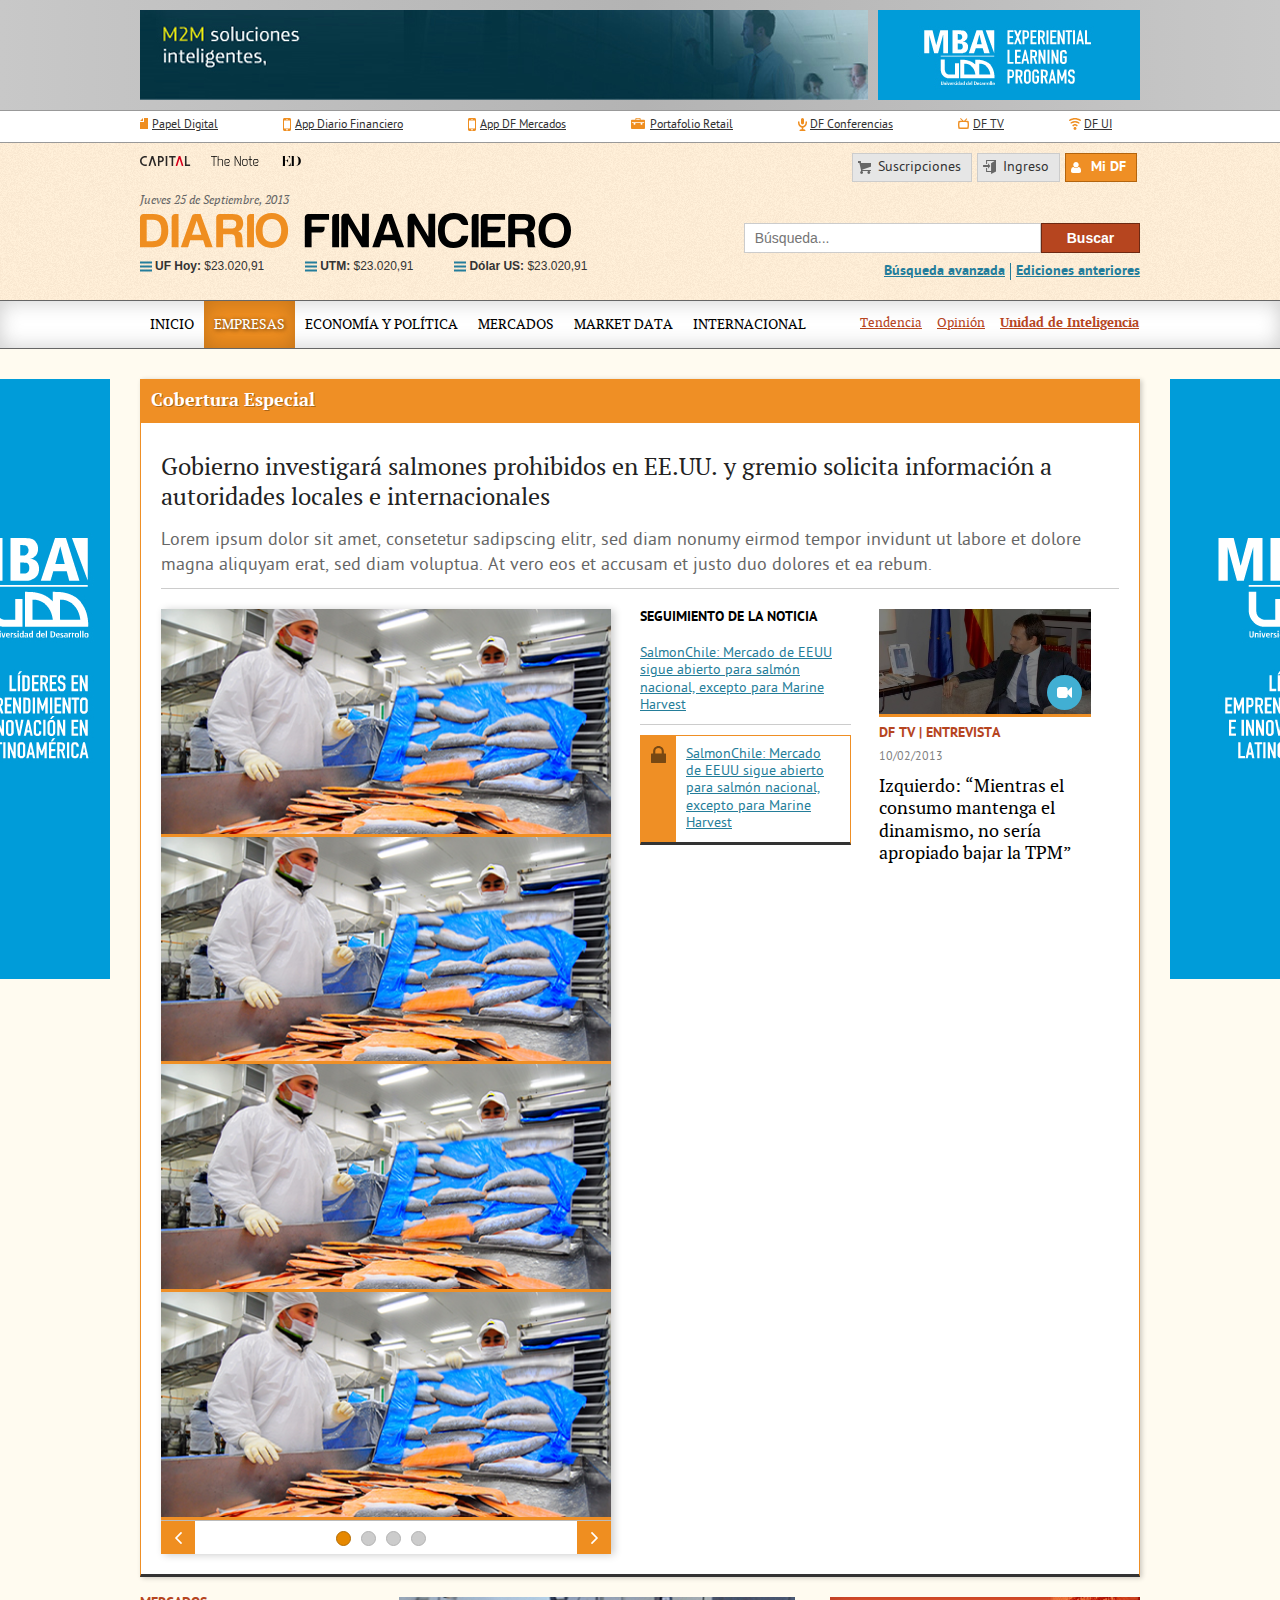
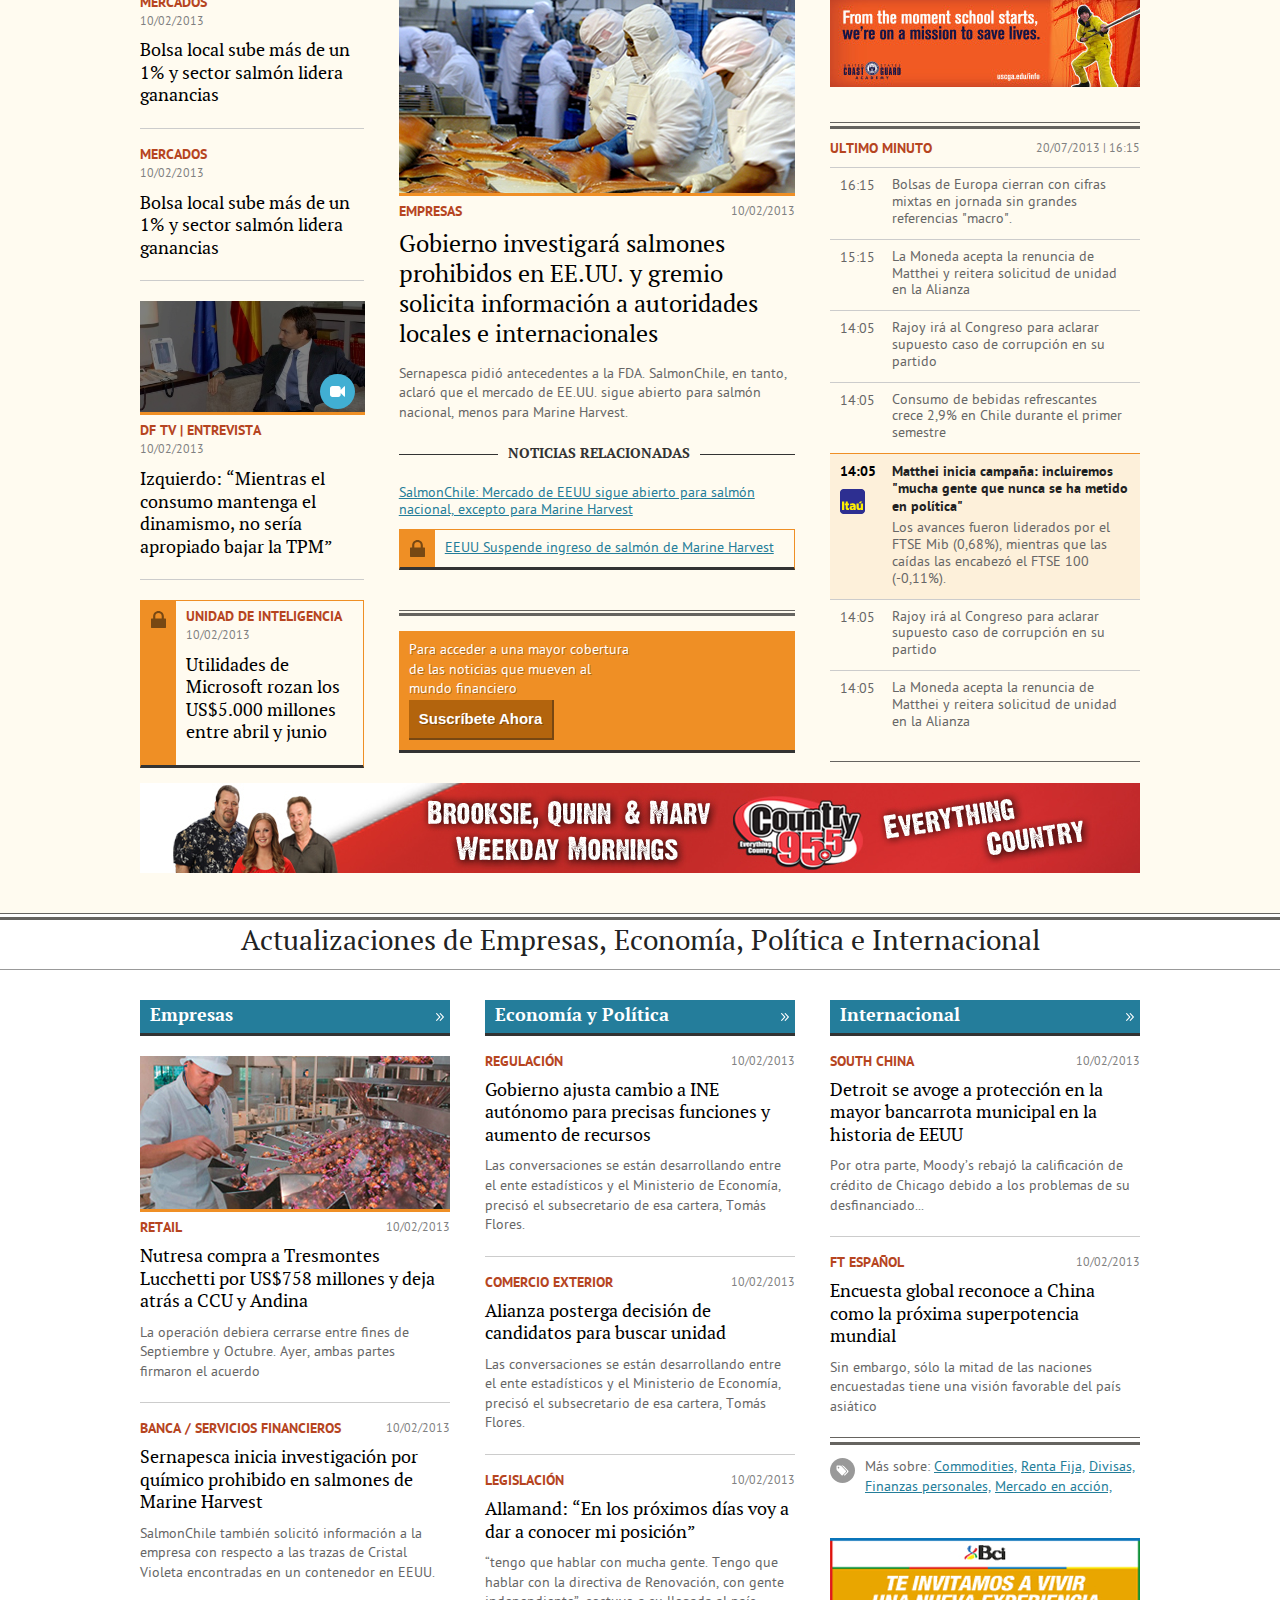
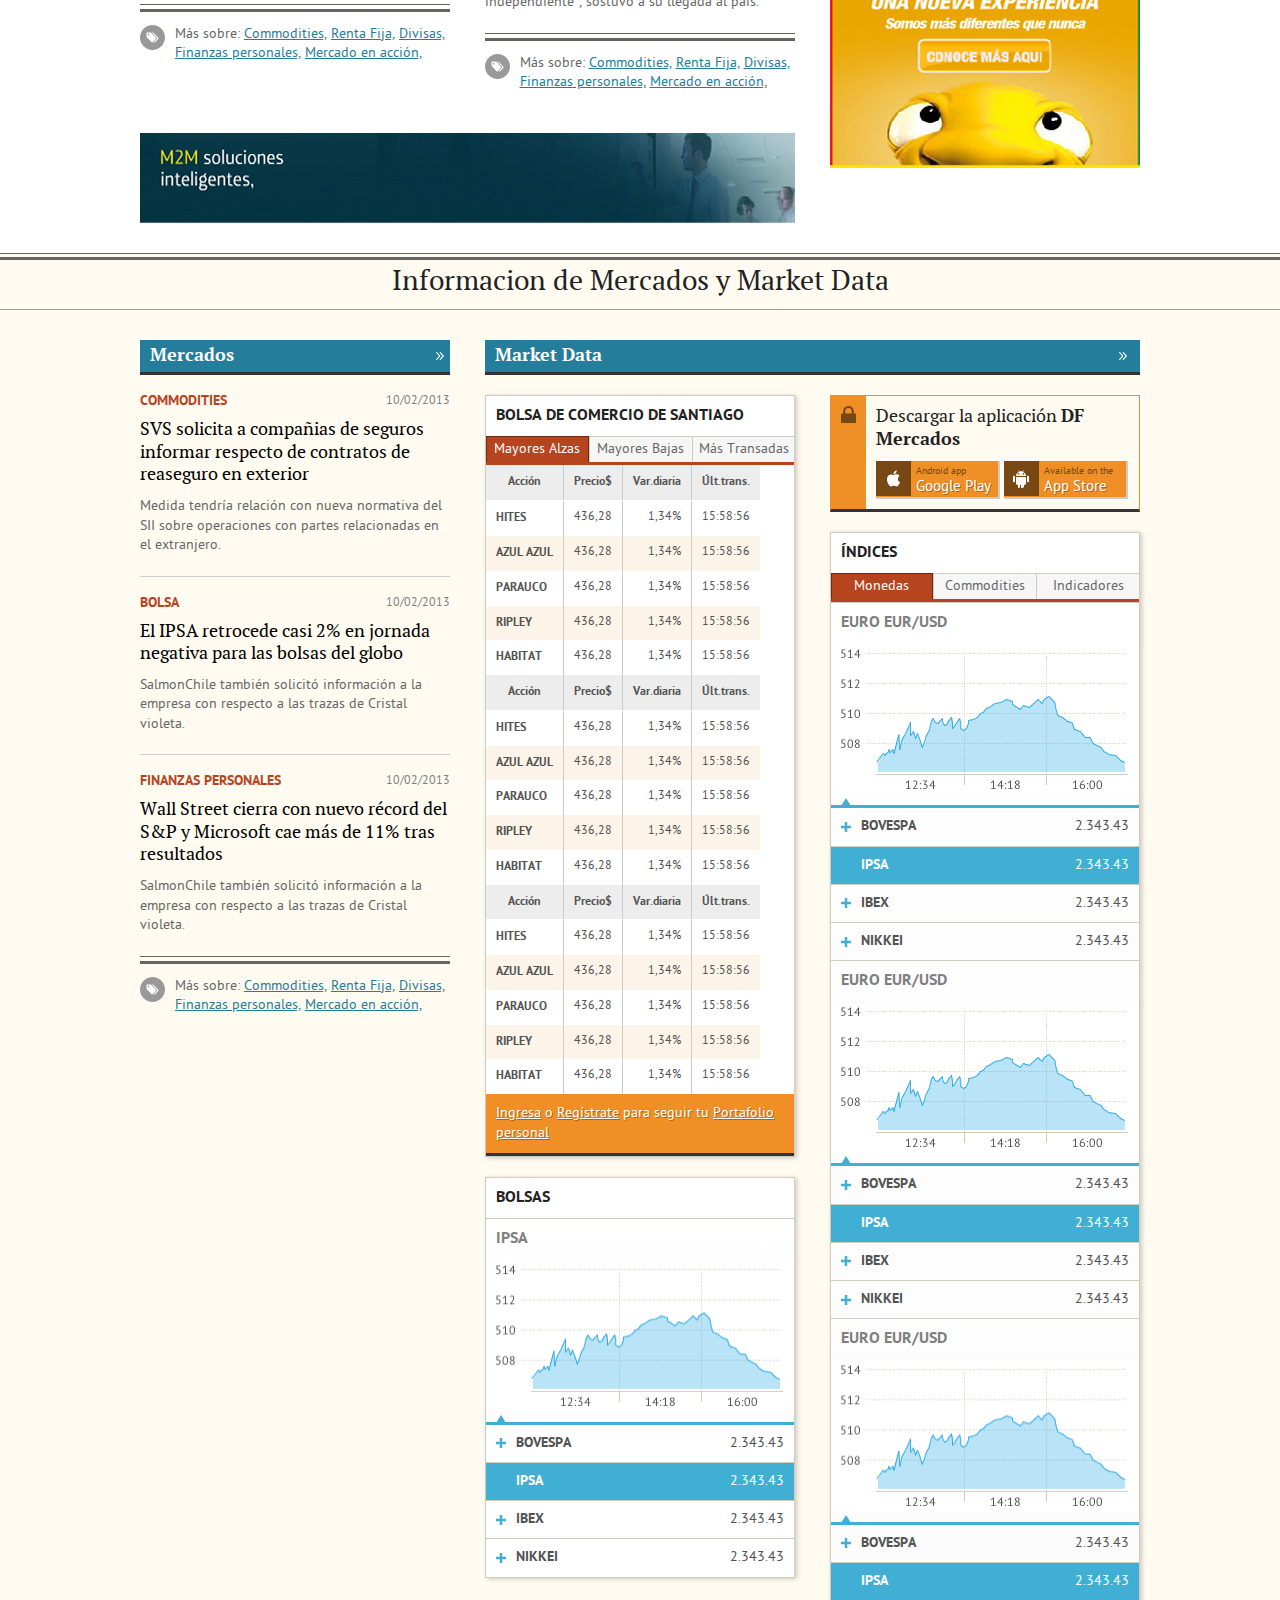
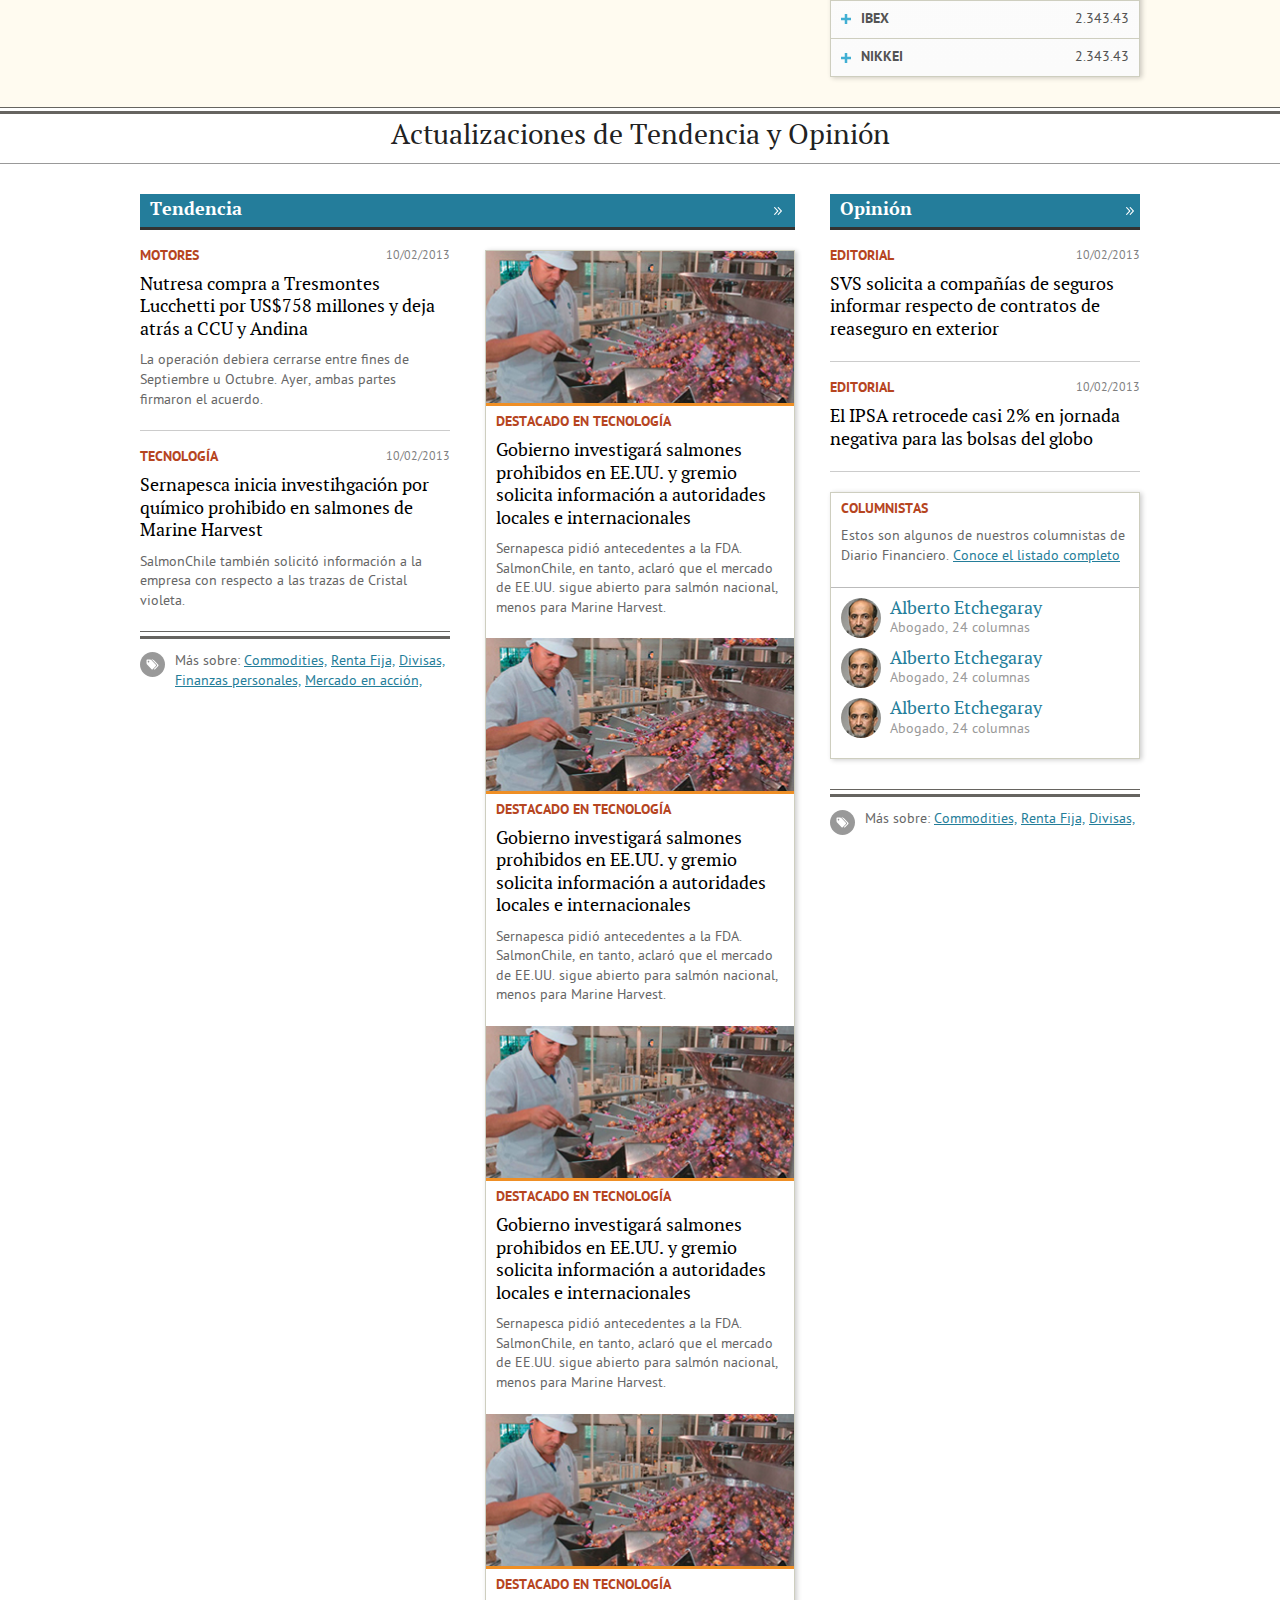
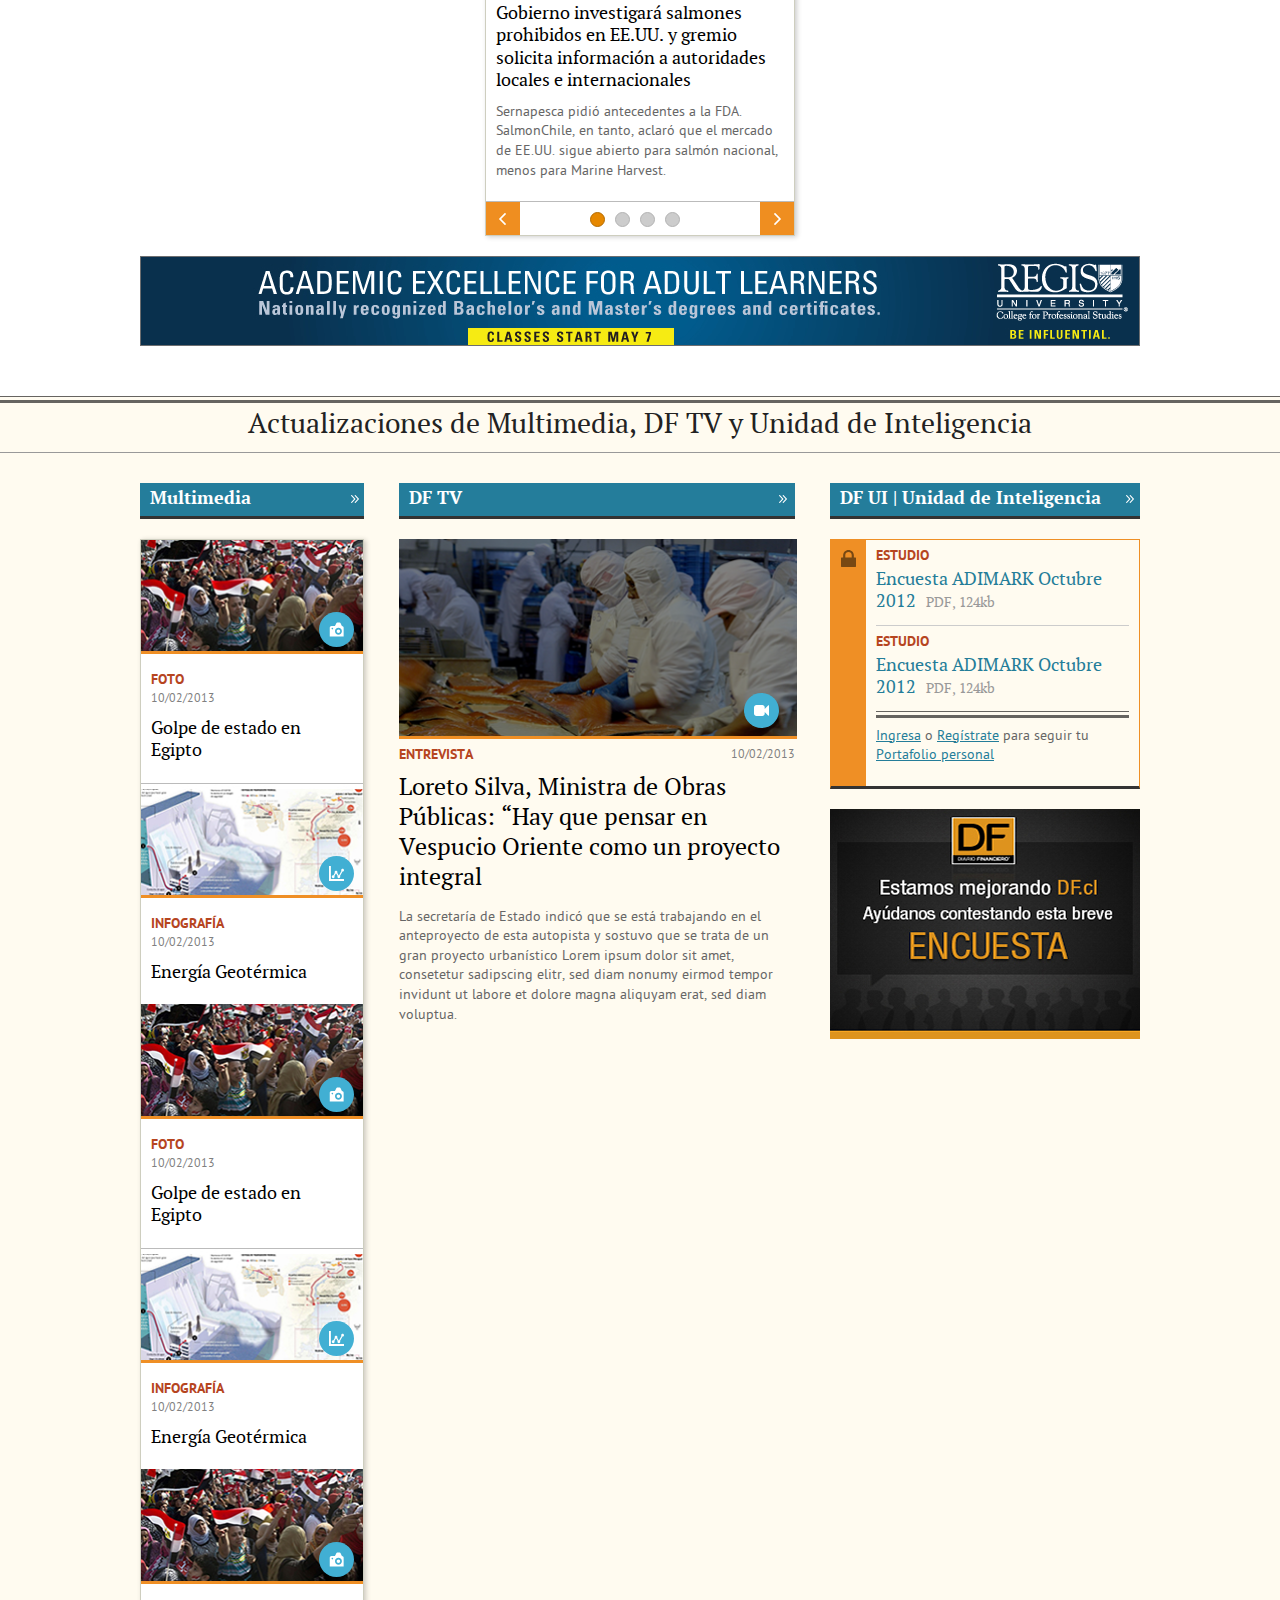
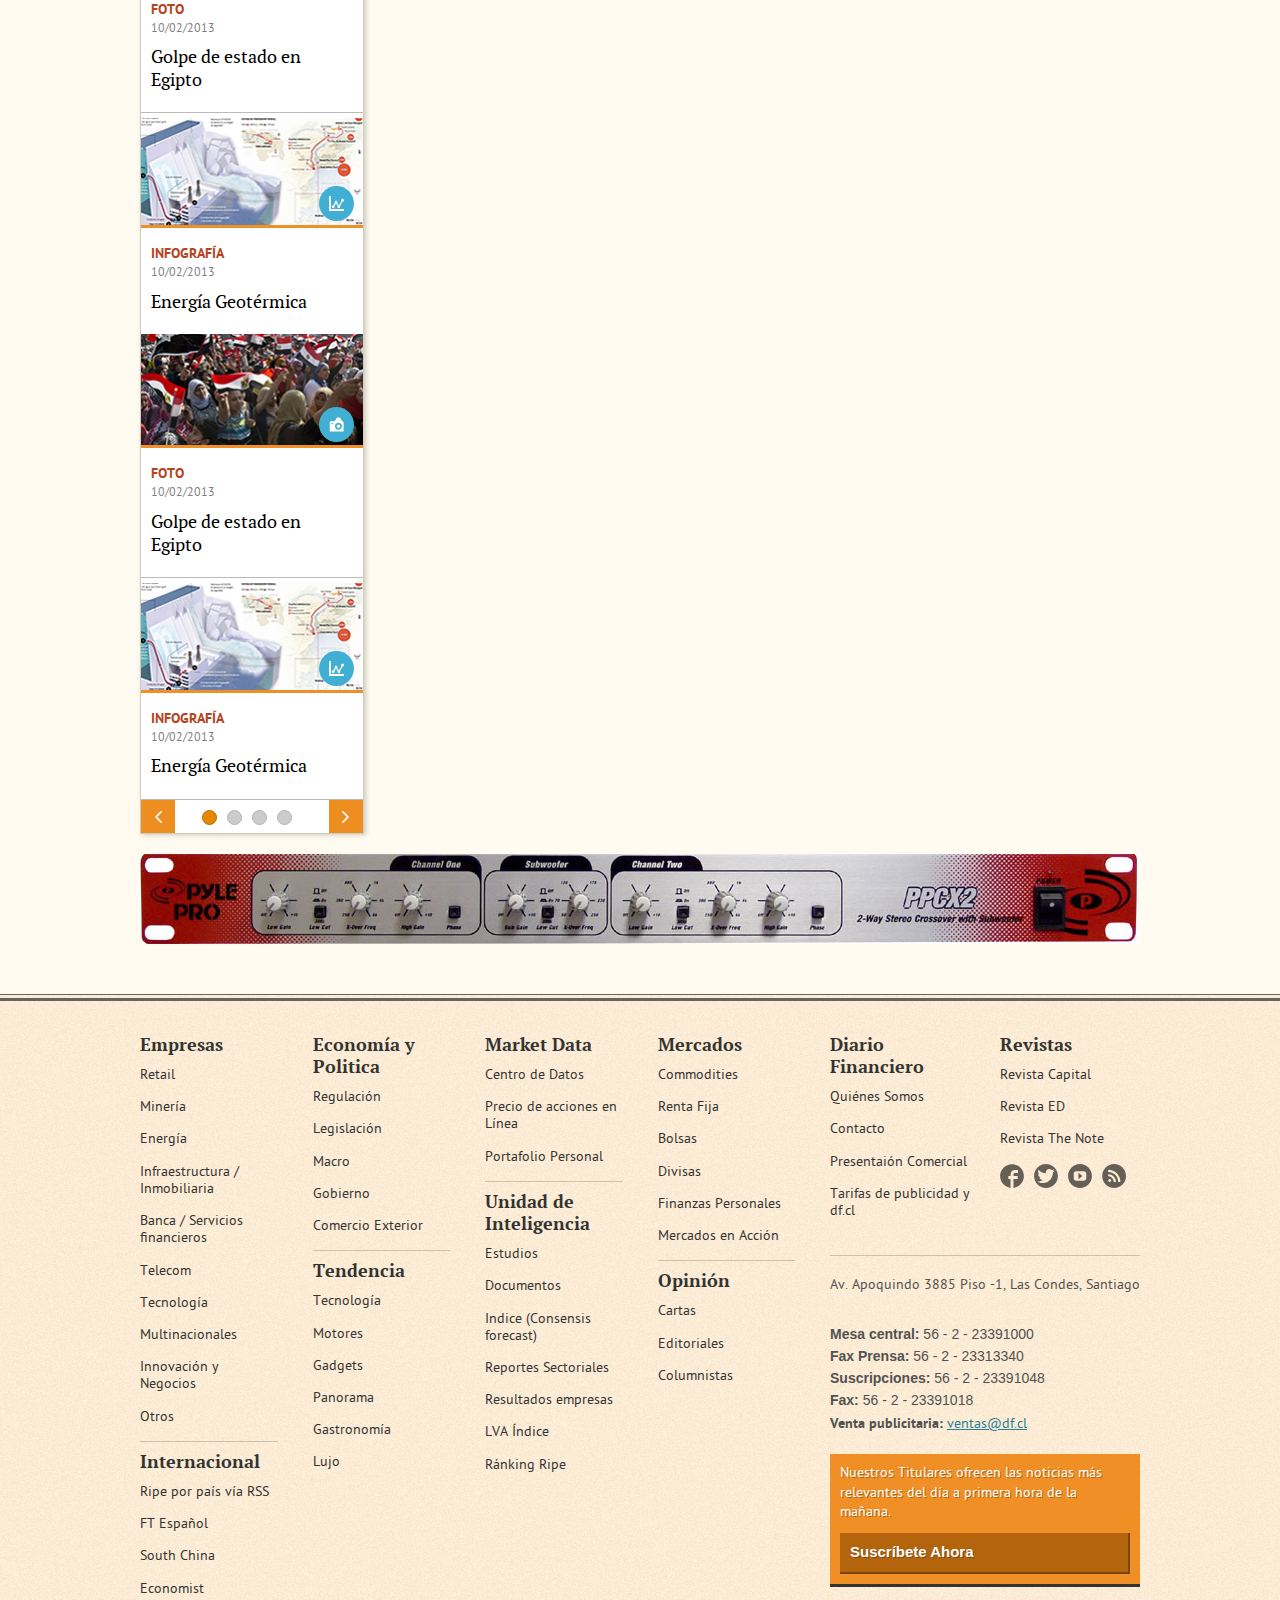
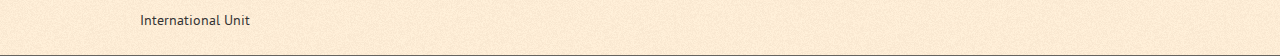
<file: html/contingencia.html>
<!DOCTYPE html>
<!-- Condiciones que permiten añadir clases a la etiqeuta html y saber que tipo de explorer se está visualizando el sitio -->
<!--[if lt IE 7]><html class="no-js lt-ie9 lt-ie8 lt-ie7"> <![endif]-->
<!--[if IE 7]><html class="no-js lt-ie9 lt-ie8 ie7"> <![endif]-->
<!--[if IE 8]><html class="no-js lt-ie9"> <![endif]-->
<!--[if gt IE 8]><!--> 
<html lang="es"> <!--<![endif]-->
    <!-- Comienzo del Head -->
    <head>
        <title>Diario Financiero</title><!-- Título del Sitio, debe mantenerse siempre -->
        <meta charset="utf-8"><!-- Codificación de caracteres -->
        <meta name="description" content="Diario Financiero, líder en prensa de negocios"><!-- Descripción de la página, debería variar dependiendo del contenido de la página -->
        <meta name="author" content="Jorge Codina"><!-- Autor del Front del sitio -->
        <meta name="HandheldFriendly" content="True"><!-- Lo mismo que meta viewport, pero para navegadores obsoletos y más antiguos -->
        <meta name="MobileOptimized" content="320"><!-- Lo mismo que meta viewport, pero para navegadores obsoletos y más antiguos -->
        <meta name="viewport" content="width=device-width,initial-scale=1,maximum-scale=1,user-scalable=no"><!-- Atributos necesarios para un correcto despliegue del sitio en dispositivos móviles, igualando los pixeles en ancho y adaptandolos a las pantallas,quitando la opción zoom -->
        <meta http-equiv="X-UA-Compatible" content="IE=edge,chrome=1"><!-- Indica a IE antiguos cómo tiene que visualizar el sitio -->
        <meta name="format-detection" content="telephone=no"><!-- Deshabilita la detección de teléfonos y mails en dispositivos que tengan Safari -->
        <meta http-equiv="cleartype" content="on"><!-- Mobile Internet Explorer nos permite activar cleartype para fuentes con smoothing -->
        
        <link rel="apple-touch-icon-precomposed" sizes="144x144" href="images/appleIcons/apple-touch-icon-144x144-precomposed.png"><!-- Iconos que se desplegarán como favorito en Dispositivos IOS de Alta resolución -->
        <link rel="apple-touch-icon-precomposed" sizes="72x72" href="images/appleIcons/apple-touch-icon-72x72-precomposed.png"><!-- Para la primera generación de Ipads -->
        <link rel="apple-touch-icon-precomposed" href="images/appleIcons/apple-touch-icon-72x72-precomposed.png"><!-- IOS en general -->
        
        <link rel="shortcut icon" href="favicon.ico"><!-- Favicon -->
        
        <!-- CSS -->
        <link rel="stylesheet" href="css/style.css"><!-- Hoja de estilos principal -->
        <link rel="stylesheet" href="css/grid.css"><!-- Hoja de estilos con la grilla responsiva principal del sitio -->
        <!-- En caso de navegadores IE obsoletos, un CSS especial-->
        <!--[if (lte IE 8)]>
            <link rel="stylesheet" href="css/ie.css">
            <link rel="stylesheet" media="print" href="css/print.css" type="text/css" />
            <script type="text/javascript" src="js/selectivizr.js"></script>
        <![endif]-->
        
        <!-- JS -->
        <script type="text/javascript" src="js/modernizr.js"></script><!-- Librería que permite detectar capacidades de los navegadores, además permite que las etiquetas HTML5 se desplieguen de forma correcta en navegadores IE obsoletos -->
        <script type="text/javascript" src="js/jquery.js"></script><!-- Librería JQuery que se utiliza para las funciones de todo el sitio en general -->
        <script type="text/javascript" src="js/requestAnimationFrame.js"></script><!-- Librería que permite acelerar el motor gráfico del navegador para realizar animaciones y transiciones más fluídas-->
        <script type="text/javascript" src="js/validizr.js"></script><!-- Plugin para validar formularios -->
        <script type="text/javascript" src="js/script.js"></script><!-- Funciones y métodos principales del sitio -->
        
    </head>
    <!-- Fin del Head -->
    <body class="home">
        <!-- Comienzo del Header -->
        <header class="top-header">
            <!-- Banners -->
            <div class="row banner-header hide-on-phones">
                <div class="fleft">
                    <img src="images/banners/banner-top-left.jpg" alt="M2M soluciones inteligentes" />
                </div>
                <div class="fright">
                    <img src="images/banners/banner-top-right.jpg" alt="UDD experiential learning programs" />
                </div>
            </div>
            <div class="banner-holder hide-on-tablets hide-on-desktop"><!-- Banner para Smarthpones -->
                    <img src="images/banners/banner-aside.jpg" alt="banner">
            </div>
            <!-- Fin Banners -->
            <!-- Menú DF7 -->
            <div class="df7-nav hide-on-phones">
                <ul class="row inline-list">
                    <li><a class="digital-paper" href="#" title="Papel Digital" rel="external">Papel Digital</a></li>
                    <li><a class="df-app" href="#" title="App Diraio Financiero" rel="external">App Diario Financiero</a></li>
                    <li><a class="df-app" href="#" title="App DF Mercados" rel="external">App DF Mercados</a></li>
                    <li><a class="df-portafolio so-far" href="#" title="Portafolio Retail" rel="external">Portafolio Retail</a></li>
                    <li><a class="df-conferencias" href="#" title="DF Conferencias" rel="external">DF Conferencias</a></li>
                    <li><a class="df-tv far" href="#" title="DF TV" rel="external">DF TV</a></li>
                    <li><a class="df-ui far" href="#" title="DF UI" rel="external">DF UI</a></li>
                </ul>
            </div>
            <!-- Fin Menú DF7 -->
            <div class="main-header">
                <!-- Botones -->
                <div class="top-nav row">
                    <ul class="inline-list external-links hide-on-phones">
                        <li><a href="http://capital.cl" title="Ir al sitio de Revista Capital" rel="external"><img src="images/logos/capital.svg" data-png="images/logos/capital.png" alt="Revista Capital"/></a></li>
                        <li><a href="http://thenote.cl" title="Ir al sitio de The Note" rel="external"><img src="images/logos/the-note.svg" data-png="images/logos/the-note.png" alt="The Note"/></a></li>
                        <li><a href="http://ed.cl" title="Ir al sitio de Revista ED" rel="external"><img src="images/logos/ed.svg" data-png="images/logos/ed.png" alt="Revista ED"/></a></li>
                    </ul>
                    <ul class="inline-list profile-btns hide-on-phones hide-on-tablets">
                        <li><a class="suscripciones btn" href="suscripciones.html" title="Suscripciones a Diario Financiero" rel="contents">Suscripciones</a></li>
                        <li>
                            <a class="ingreso btn" data-func="deployIngresoSubmenu" data-deploy="false" href="ingreso.html" title="Ingresar a Diario Financiero" rel="contents">Ingreso</a>
                            <div class="ingreso-submenu">
                                <div class="wrapp-ingreso-sub">
                                    <div class="ingreso-column">
                                        <h3>Si ya estás registrado, ingresa aquí:</h3>
                                        <form class="inscribirForm" action="/" method="post">
                                            <label for="email-ingreso">Email</label>
                                            <input id="email-ingreso" type="email" name="ingreso-email" placeholder="ejemplo@email.com" required/>
                                            <label for="pass-ingreso">Contraseña</label>
                                            <input id="pass-ingreso" type="password" name="ingreso-pass" placeholder="Ingresa tu contraseña aquí" required />
                                            <a href="#" class="small-a" title="Recuperar contraseña" rel="help">Olvidé mi contraseña</a>
                                            <div class="buttons-ingreso">
                                                <input id="ingreso-remember" type="checkbox" name="remember-ingreso" checked/>
                                                <label for="ingreso-remember">Recordar mis datos en este equipo</label>
                                                <input type="submit" value="Ingresar" class="btn blue fright"/>
                                            </div>
                                        </form>
                                    </div>
                                    <div class="ingreso-column">
                                        <h3>¿No tienes una cuenta DF.cl?</h3>
                                        <a class="btn blue m-bottom-40" href="#" title="Crear una cuenta en DF.cl" rel="help">Crear Cuenta</a>
                                        <p>O puedes ingresar a través de tus redes sociales</p>
                                        <a class="btn facebookbtn" href="#" title="Ingresa con tu cuenta de Facebook" rel="nofollow">Ingresa Facebook</a>
                                        <a class="btn twitterbtn" href="#" title="Ingresa con tu cuenta de Twitter" rel="nofollow">Ingresa Twitter</a>
                                    </div>
                                </div>
                            </div>
                        </li>
                        <li><a class="mi-df btn orange" href="mi-df.html" title="Ir a Mi DF" rel="contents">Mi DF</a></li>
                    </ul>
                </div>
                <!-- Fin Botones -->
                <div class="logo-info row container">
                    <div class="logo-wrapp column7">
                        <span class="date hide-on-phones">Jueves 25 de Septiembre, 2013</span>
                        <!-- Logo, Dependiendo del caso la etiqueta H1 varía, por ejemplo, en la home es H1, pero en un artículo, el H1 es el título del artículo -->
                        <h1><a href='/' title='Vovler al Inicio' rel='index'><img src="images/logos/logo.svg" data-png="images/logos/logo.png" alt="Diario Financiero" /></a></h1>
                        <!-- Indicadores económicos -->
                        <div class="values hide-on-phones" data-deploy="false">
                            <button class="val" data-func="deployIndicadores" data-pos="1"><strong>UF Hoy:</strong> $23.020,91</button>
                            <button class="val" data-func="deployIndicadores" data-pos="2"><strong>UTM:</strong> $23.020,91</button>
                            <button class="val" data-func="deployIndicadores" data-pos="3"><strong>Dólar US:</strong> $23.020,91</button>
                            <div class="indicadores">
                                <ul><!-- Importante almacenar el valor de cada indicador en el atributo data-value -->
                                    <li data-func="indicadores" data-value="$498,30">Dólar US</li>
                                    <li data-func="indicadores" data-value="$672,20">Euro</li>
                                    <li data-func="indicadores" data-value="$86,34">Peso Arg.</li>
                                    <li data-func="indicadores" data-value="$226,39">Real Bras.</li>
                                    <li data-func="indicadores" data-value="$5,05">Yen Jap.</li>
                                    <li data-func="indicadores" data-value="3,26 USD/lb">Cobre</li>
                                    <li data-func="indicadores" data-value="108,00 USD/lb">Petr. Brent.</li>
                                    <li data-func="indicadores" data-value="102.80 USD/lb">Petr. WTI</li>
                                    <li data-func="indicadores" data-value="21,62 USD/oz">Plata</li>
                                    <li data-func="indicadores" data-value="1.316,20 USD/oz">Oro</li>
                                    <li data-func="indicadores" data-value="3,60 USD/MBTU">Gas Natural</li>
                                </ul>
                                <ul>
                                    <li data-func="indicadores" data-value="3.921,01">IPSA</li>
                                    <li data-func="indicadores" data-value="54.625,83">Bovespa</li>
                                    <li data-func="indicadores" data-value="9.162,50">IBEX</li>
                                    <li data-func="indicadores" data-value="6.570,97">FTSE</li>
                                    <li data-func="indicadores" data-value="13.636,28">Nikkei</li>
                                    <li data-func="indicadores" data-value="$23.081,81">UF Hoy</li>
                                    <li data-func="indicadores" data-value="$496,49">Dólar Obs.</li>
                                    <li data-func="indicadores" data-value="0,20">IPC</li>
                                    <li data-func="indicadores" data-value="$40.447,00">UTM</li>
                                    <li data-func="indicadores" data-value="5,30">IMACEC</li>
                                    <li data-func="indicadores" data-value="23.927,16">IVP</li>
                                </ul>
                            </div>
                        </div>
                        <!-- Fin Indicadores Económicos -->
                    </div>
                    <!-- Buscador -->
                    <form class="column5 last searchForm" method="post" action="search.html">
                        <input type="search" name="s" placeholder="Búsqueda..." autocomplete="off" /><!-- Campo buscador -->
                        <input id="searchButton" type="submit" value="Buscar" data-deploy="false" /><!-- Botón, importante por defecto siempre dejar el atributo data-deploy como false -->
                        <!-- Links de buscador -->
                        <div class="search-options hide-on-phones">
                            <a href="#" title="Búsqueda Avanzada" rel="nofollow">Búsqueda avanzada</a>
                            <a href="#" title="Ediciones anteriores" rel="nofollow">Ediciones anteriores</a>
                        </div>
                    </form>
                    <!-- Fin Buscador -->
                </div>
                <!-- Navegación principal -->
                <div class="navigation">
                    <a class="ingreso btn hide-on-desktop" data-func="deployIngresoSubmenu" data-deploy="false" href="ingreso.html" title="Ingresar a Diario Financiero" rel="contents">Ingreso</a>
                    <div class="ingreso-submenu hide-on-desktop">
                        <div class="wrapp-ingreso-sub">
                            <div class="ingreso-column">
                                <h3>Si ya estás registrado, ingresa aquí:</h3>
                                <form action="/" method="post">
                                    <label for="ingreso-email">Email</label>
                                    <input id="ingreso-email" type="email" name="ingreso-email" placeholder="ejemplo@email.com" required />
                                    <label for="ingreso-pass">Contraseña</label>
                                    <input id="ingreso-pass" type="password" name="ingreso-pass" placeholder="Ingresa tu contraseña aquí" required />
                                    <a href="#" class="small-a" title="Recuperar contraseña" rel="help">Olvidé mi contraseña</a>
                                    <div class="buttons-ingreso">
                                        <input id="remember-ingreso" type="checkbox" name="remember-ingreso" checked/>
                                        <label for="remember-ingreso">Recordar mis datos en este equipo</label>
                                        <input type="submit" value="Ingresar" class="btn blue fright"/>
                                    </div>
                                </form>
                            </div>
                            <div class="ingreso-column">
                                <h3>¿No tienes una cuenta DF.cl?</h3>
                                <a class="btn blue m-bottom-40" href="#" title="Crear una cuenta en DF.cl" contents="help">Crear Cuenta</a>
                                <p>O puedes ingresar a través de tus redes sociales</p>
                                <a class="btn facebookbtn" href="#" title="Ingresa con tu cuenta de Facebook" rel="nofollow">Ingresa Facebook</a>
                                <a class="btn twitterbtn" href="#" title="Ingresa con tu cuenta de Twitter" rel="nofollow">Ingresa Twitter</a>
                            </div>
                        </div>
                    </div>
                    <button class="mobileNav active" data-func="deployMobileNav" data-deploy="false">Inicio</button><!-- Botón que se despliega en Smartphones, para desplegar la navegación -->
                    <div class="row nav-wrapp">
                        <nav>
                            <a href="portadilla.html" title="Ir al Inicio" rel="index">Inicio</a>
                            <a class="active" href="portadilla.html" title="Ir a Empresas" rel="contents">Empresas</a>
                            <a href="portadilla.html" title="Ir a Economía y política" rel="contents">Economía y política</a>
                            <a href="portadilla.html" title="Ir a Mercados" rel="contents">Mercados</a>
                            <a href="portadilla.html" title="Ir a Market Data" rel="contents">Market Data</a>
                            <a href="portadilla.html" title="Ir a Internacional" rel="contents">Internacional</a>
                        </nav>
                        <div class="secondary-nav">
                            <ul class="inline-list">
                                <li><a href="tendencia.html" title="ir a Tendencia" rel="contents">Tendencia</a></li>
                                <li><a href="opinion.html" title="ir a Opinión" rel="contents">Opinión</a></li>
                                <li><a href="unidad-de-inteligencia.html" title="ir a Unidad de Inteligencia" rel="contents"><strong>Unidad de Inteligencia</strong></a></li>
                            </ul>
                        </div>
                    </div>
                </div>
                <!-- Fin de la naveggación principal -->
            </div>
        </header>
        <!-- Fin del Head -->
        <!-- Sección principal -->
        <section class="row bigbox mobileSlider container"><!-- Importante la clase mobileSlider, ya que permite transformar los articulos marcados en su interior con el atributo dataToSlide, en un slider en la visualización de Smartphones -->
            <!-- Banners laterales -->
            <div class='banner-lateral left hide-on-phones hide-on-tablets'>
                <img src="images/banners/banner-lateral.jpg" alt="banner" />
            </div>
            <div class='banner-lateral right hide-on-phones hide-on-tablets'>
                <img src="images/banners/banner-lateral.jpg" alt="banner" />
            </div>
            <!-- Fin Banners laterales -->
            <!-- Sección Contingencia -->
        <section class="row contingencia table-wrapp">
            <h3>Cobertura Especial</h3>
            <article class="wrp">
                <h2>Gobierno investigará salmones prohibidos en EE.UU. y gremio solicita información a autoridades locales e internacionales</h2>
                <p>Lorem ipsum dolor sit amet, consetetur sadipscing elitr, sed diam nonumy eirmod tempor invidunt ut labore et dolore magna aliquyam erat, sed diam voluptua. At vero eos et accusam et justo duo dolores et ea rebum.</p>
                <!-- Slider de imágenes para articulo de contingencia -->
                <div class="cont-slider hide-on-phones">
                    <div class="slide">
                        <ul>
                            <li>
                               <a href="single.html" title="Nutresa compra a Tresmontes Lucchetti por US$758 millones y deja atrás a CCU y Andina" rel="contents"><img src="images/examples/contingencia.jpg" alt="Nutresa compra a Tresmontes Lucchetti por US$758 millones y deja atrás a CCU y Andina"></a>
                            </li>
                            <li>
                               <a href="single.html" title="Nutresa compra a Tresmontes Lucchetti por US$758 millones y deja atrás a CCU y Andina" rel="contents"><img src="images/examples/contingencia.jpg" alt="Nutresa compra a Tresmontes Lucchetti por US$758 millones y deja atrás a CCU y Andina"></a>
                            </li>
                            <li>
                               <a href="single.html" title="Nutresa compra a Tresmontes Lucchetti por US$758 millones y deja atrás a CCU y Andina" rel="contents"><img src="images/examples/contingencia.jpg" alt="Nutresa compra a Tresmontes Lucchetti por US$758 millones y deja atrás a CCU y Andina"></a>
                            </li>
                            <li>
                               <a href="single.html" title="Nutresa compra a Tresmontes Lucchetti por US$758 millones y deja atrás a CCU y Andina" rel="contents"><img src="images/examples/contingencia.jpg" alt="Nutresa compra a Tresmontes Lucchetti por US$758 millones y deja atrás a CCU y Andina"></a>
                            </li>
                        </ul>
                        <!-- Navegación del Slider -->
                        <div class="navigation-slide">
                            <button class="bullet prev" data-func="changeSlider">Anterior</button>
                            <div class="bullets-wrapp buttons-slide">
                                <button class="bullet round active" data-func="changeTab" data-slide="0" data-type="slider"></button>
                                <button class="bullet round" data-func="changeTab" data-slide="1" data-type="slider"></button>
                                <button class="bullet round" data-func="changeTab" data-slide="2" data-type="slider"></button>
                                <button class="bullet round" data-func="changeTab" data-slide="3" data-type="slider"></button>
                            </div>
                            <button class="bullet next" data-func="changeSlider">Siguiente</button>
                        </div>
                        <!-- Fin de la Navegación del Slider -->
                    </div>
                </div>
                <!-- Fin Slider de imágenes para articulo de contingencia -->
                <aside>
                    <h4>Seguimiento de la Noticia</h4>
                    <ul>
                        <li><a href="single.html" title="SalmonChile: Mercado de EEUU sigue abierto para salmón nacional, excepto para Marine Harvest" rel="contents">SalmonChile: Mercado de EEUU sigue abierto para salmón nacional, excepto para Marine Harvest</a></li>
                        <li class="locked"><a href="single.html" title="SalmonChile: Mercado de EEUU sigue abierto para salmón nacional, excepto para Marine Harvest" rel="contents">SalmonChile: Mercado de EEUU sigue abierto para salmón nacional, excepto para Marine Harvest</a></li>
                    </ul>
                </aside>
                <aside>
                    <article class="box">
                        <a class="video-thumb thumb" href="single.html" title="Izquierdo: “Mientras el consumo mantenga el dinamismo, no sería apropiado bajar la TPM" rel="contents"><img src="images/examples/example01.jpg" alt="Izquierdo: “Mientras el consumo mantenga el dinamismo, no sería apropiado bajar la TPM”"></a>
                        <div class="category-wrapp">
                            <h4 class="category"><a href="df-tv.html" title="ir a DF TV" rel="contents">DF TV | Entrevista</a></h4>
                            <span class="date">10/02/2013</span>
                        </div>
                        <h3><a href="single.html" title="Izquierdo: “Mientras el consumo mantenga el dinamismo, no sería apropiado bajar la TPM" rel="contents">Izquierdo: “Mientras el consumo mantenga el dinamismo, no sería apropiado bajar la TPM”</a></h3>
                    </article>
                </aside>
            </article>
        </section>
        <!-- Fin Sección Contingencia-->
            <section class="column3">
                <article class="box" data-toSlide="true" data-imageToSlide="images/examples/example02.jpg"><!-- Articulo marcado con el atributo data-toSlide que permitirá desplegarlo en un slider para la visualización Smartphones, el atributo imageToSlide es la ruta a la imagen que se desplegará en el slider, en caso de que no la tuviera -->
                    <div class="category-wrapp">
                        <h4 class="category"><a href="mercados.html" title="ir a Mercados" rel="contents">Mercados</a></h4>
                        <span class="date">10/02/2013</span>
                    </div>
                    <h3><a href="single.html" title="Bolsa local sube más de un 1% y sector salmón lidera ganancias" rel="contents">Bolsa local sube más de un 1% y sector salmón lidera ganancias</a></h3>
                </article>
                <article class="box" data-toSlide="true" data-imageToSlide="images/examples/example02.jpg"><!-- Articulo marcado con el atributo data-toSlide que permitirá desplegarlo en un slider para la visualización Smartphones, el atributo imageToSlide es la ruta a la imagen que se desplegará en el slider, en caso de que no la tuviera -->
                    <div class="category-wrapp">
                        <h4 class="category"><a href="mercados.html" title="ir a Mercados" rel="contents">Mercados</a></h4>
                        <span class="date">10/02/2013</span>
                    </div>
                    <h3><a href="single.html" title="Bolsa local sube más de un 1% y sector salmón lidera ganancias" rel="contents">Bolsa local sube más de un 1% y sector salmón lidera ganancias</a></h3>
                </article>
                <article class="box" data-toSlide="true"><!-- Articulo marcado con el atributo data-toSlide que permitirá desplegarlo en un slider para la visualización Smartphones -->
                    <a class="video-thumb thumb" href="single.html" title="Izquierdo: “Mientras el consumo mantenga el dinamismo, no sería apropiado bajar la TPM" rel="contents"><img src="images/examples/example01.jpg" alt="Izquierdo: “Mientras el consumo mantenga el dinamismo, no sería apropiado bajar la TPM”"/></a>
                    <div class="category-wrapp">
                        <h4 class="category"><a href="df-tv.html" title="ir a DF TV" rel="contents">DF TV | Entrevista</a></h4>
                        <span class="date">10/02/2013</span>
                    </div>
                    <h3><a href="single.html" title="Izquierdo: “Mientras el consumo mantenga el dinamismo, no sería apropiado bajar la TPM" rel="contents">Izquierdo: “Mientras el consumo mantenga el dinamismo, no sería apropiado bajar la TPM”</a></h3>
                </article>
                <article class="locked">
                  <div class="category-wrapp">
                        <h4 class="category"><a href="unidad-de-inteligencia.html" title="ir a Unidad de inteligencia" rel="contents">Unidad de Inteligencia</a></h4>
                        <span class="date">10/02/2013</span>
                  </div>
                  <h3><a href="single.html" title="Utilidades de Microsoft rozan los US$5.000 millones entre abril y junio" rel="contents">Utilidades de Microsoft rozan los US$5.000 millones entre abril y junio</a></h3>
                </article>
            </section>
            <section class="column5">
                <article class="featured doble-border" data-toSlide="true"><!-- Articulo marcado con el atributo data-toSlide que permitirá desplegarlo en un slider para la visualización Smartphones -->
                  <a href="single.html" title="Gobierno investigará salmones prohibidos en EE.UU. y gremio solicita información a autoridades locales e internacionales" rel="contents"><img src="images/examples/example02.jpg" alt="Izquierdo: “Mientras el consumo mantenga el dinamismo, no sería apropiado bajar la TPM”"/></a>
                  <div class="category-wrapp">
                        <h4 class="category"><a href="empresas.html" title="ir a Empresas" rel="contents">Empresas</a></h4>
                        <span class="date">10/02/2013</span>
                  </div>
                  <h2><a href="single.html" title="Gobierno investigará salmones prohibidos en EE.UU. y gremio solicita información a autoridades locales e internacionales" rel="contents">Gobierno investigará salmones prohibidos en EE.UU. y gremio solicita información a autoridades locales e internacionales</a></h2>
                  <p>Sernapesca pidió antecedentes a la FDA. SalmonChile, en tanto, aclaró que el mercado de EE.UU. sigue abierto para salmón nacional, menos para Marine Harvest.<p>
                  <aside class="hide-on-phones">
                      <h4>Noticias Relacionadas</h4>
                      <ul>
                          <li><a href="single.html" title="SalmonChile: Mercado de EEUU sigue abierto para salmón nacional, excepto para Marine Harvest" rel="contents">SalmonChile: Mercado de EEUU sigue abierto para salmón nacional, excepto para Marine Harvest</a></li>
                          <li class="locked"><a href="single.html" title="EEUU Suspende ingreso de salmón de Marine Harvest" rel="contents">EEUU Suspende ingreso de salmón de Marine Harvest</a></li>
                      </ul>
                  </aside>    
                </article>
                <div class="locked-message hide-on-phones">
                    <p>Para acceder a una mayor cobertura de las noticias que mueven al mundo financiero</p>
                    <a href="#" title="Suscribirse" rel="help" class="btn dark-orange">Suscríbete Ahora</a>
                </div>
            </section>
            <aside class="column4 last">
                <!-- Banner -->
                <div class="banner-holder">
                    <img src="images/banners/banner-aside.jpg" alt="banner" />
                </div>
                <!-- Fin Banner -->
                <div class="last-minute doble-border up">
                    <header>
                        <h4 class="category">Último minuto</h4>
                        <span class="date">20/07/2013 | 16:15</span>
                    </header>
                    <div class="article-list">
                        <article>
                            <time>16:15</time>
                            <div class="content">
                                <p>Bolsas de Europa cierran con cifras mixtas en jornada sin grandes referencias "macro".</p>
                            </div>
                        </article>
                        <article>
                            <time>15:15</time>
                            <div class="content">
                                <p>La Moneda acepta la renuncia de Matthei y reitera solicitud de unidad en la Alianza</p>
                            </div>
                        </article>
                        <article>
                            <time>14:05</time>
                            <div class="content">
                               <p>Rajoy irá al Congreso para aclarar supuesto caso de corrupción en su partido</p> 
                            </div>
                        </article>
                        <article>
                            <time>14:05</time>
                            <div class="content">
                                <p>Consumo de bebidas refrescantes crece 2,9% en Chile durante el primer semestre</p>
                            </div>
                        </article>
                        <article class="auspicio">
                            <time>14:05</time>
                            <div class="content">
                                <h3>Matthei inicia campaña: incluiremos "mucha gente que nunca se ha metido en política"</h3>
                                <p>Los avances fueron liderados por el FTSE Mib (0,68%), mientras que las caídas las encabezó el FTSE 100 (-0,11%).</p>
                            </div>
                            <img src="images/examples/example03.png" alt="Banco Itaú" />
                        </article>
                        <article>
                            <time>14:05</time>
                            <div class="content">
                               <p>Rajoy irá al Congreso para aclarar supuesto caso de corrupción en su partido</p> 
                            </div>
                        </article>
                        <article>
                            <time>14:05</time>
                            <div class="content">
                                <p>La Moneda acepta la renuncia de Matthei y reitera solicitud de unidad en la Alianza</p>
                            </div>
                        </article>
                    </div>
                </div>
            </aside>
        </section>
        <!-- Banner -->
        <div class="banner-holder full row hide-on-phones">
            <img src="images/banners/banner-full.jpg" alt="banner" />
        </div>
        <!-- Fin Banner -->
        <!-- Fin Sección principal -->
        <!-- Sección Empresas, Economía, Política e Internacional -->
        <section class="bigbox bottom white-bg container oneColumnDeploy">
            <h2 class="section-title doble-border up hide-on-phones">Actualizaciones de Empresas, Economía, Política e Internacional</h2>
            <div class="row">
                <div class="column8 down-m">
                    <section class="inner-column4 down-m"><!-- Clase down-m permite que la columna tome el ancho completo en visualización Smartphone -->
                        <h3><a class="rotulo" href="empresas.html" title="Ir a Empresas" rel="contents">Empresas</a></h3>
                        <article class="box">
                            <a href="single.html" title="Nutresa compra a Tresmontes Lucchetti por US$758 millones y deja atrás a CCU y Andina" rel="contents"><img src="images/examples/example03.jpg" alt="Nutresa compra a Tresmontes Lucchetti por US$758 millones y deja atrás a CCU y Andina"/></a>
                            <div class="category-wrapp">
                                <h4 class="category"><a href="retail.html" title="ir a Mercados" rel="contents">Retail</a></h4>
                                <span class="date">10/02/2013</span>
                            </div>
                            <h3><a href="single.html" title="Nutresa compra a Tresmontes Lucchetti por US$758 millones y deja atrás a CCU y Andina" rel="contents">Nutresa compra a Tresmontes Lucchetti por US$758 millones y deja atrás a CCU y Andina</a></h3>
                            <p>La operación debiera cerrarse entre fines de Septiembre y Octubre. Ayer, ambas partes firmaron el acuerdo</p>
                        </article>
                        <article class="box doble-border">
                            <div class="category-wrapp">
                                <h4 class="category"><a href="banca.html" title="ir a Banca" rel="contents">Banca / Servicios Financieros</a></h4>
                                <span class="date">10/02/2013</span>
                            </div>
                            <h3><a href="single.html" title="Sernapesca inicia investigación por químico prohibido en salmones de Marine Harvest" rel="contents">Sernapesca inicia investigación por químico prohibido en salmones de Marine Harvest</a></h3>
                            <p>SalmonChile también solicitó información a la empresa con respecto a las trazas de Cristal Violeta encontradas en un contenedor en EEUU.</p>
                        </article>
                        <div class="tags-wrapp hide-on-phones">
                            <p>Más sobre:
                                <a href="tags.html" title="ver artículos relacionados a Commodities" rel="tag">Commodities,</a> 
                                <a href="tags.html" title="ver artículos relacionados a Renta Fija" rel="tag">Renta Fija,</a> 
                                <a href="tags.html" title="ver artículos relacionados a Divisas" rel="tag">Divisas,</a> 
                                <a href="tags.html" title="ver artículos relacionados a Finanzas personales" rel="tag">Finanzas personales,</a> 
                                <a href="tags.html" title="ver artículos relacionados a Mercado en acción" rel="tag">Mercado en acción,</a> </p>
                        </div>
                    </section>

                    <section class="inner-column4 last down-m"><!-- Clase down-m permite que la columna tome el ancho completo en visualización Smartphone -->
                        <h3><a class="rotulo" href="economia.html" title="Ir a Economía y Política" rel="contents">Economía y Política</a></h3>
                        <article class="box">
                            <div class="category-wrapp">
                                <h4 class="category"><a href="regulacion.html" title="ir a Regulación" rel="contents">Regulación</a></h4>
                                <span class="date">10/02/2013</span>
                            </div>
                            <h3><a href="single.html" title="Gobierno ajusta cambio a INE autónomo para precisas funciones y aumento de recursos" rel="contents">Gobierno ajusta cambio a INE autónomo para precisas funciones y aumento de recursos</a></h3>
                            <p>Las conversaciones se están desarrollando entre el ente estadísticos y el Ministerio de Economía, precisó el subsecretario de esa cartera, Tomás Flores.</p>
                        </article>
                        <article class="box">
                            <div class="category-wrapp">
                                <h4 class="category"><a href="comercio-exterior.html" title="ir a Comercio Exterior" rel="contents">Comercio Exterior</a></h4>
                                <span class="date">10/02/2013</span>
                            </div>
                            <h3><a href="single.html" title="Alianza posterga decisión de candidatos para buscar unidad" rel="contents">Alianza posterga decisión de candidatos para buscar unidad</a></h3>
                            <p>Las conversaciones se están desarrollando entre el ente estadísticos y el Ministerio de Economía, precisó el subsecretario de esa cartera, Tomás Flores.</p>
                        </article>
                        <article class="box doble-border">
                            <div class="category-wrapp">
                                <h4 class="category"><a href="legislacion.html" title="ir a Legislación" rel="contents">Legislación</a></h4>
                                <span class="date">10/02/2013</span>
                            </div>
                            <h3><a href="single.html" title="Allamand: “En los próximos días voy a dar a conocer mi posición”" rel="contents">Allamand: “En los próximos días voy a dar a conocer mi posición”</a></h3>
                            <p>“tengo que hablar con mucha gente. Tengo que hablar con la directiva de Renovación, con gente independiente”, sostuvo a su llegada al país.</p>
                        </article>
                        <div class="tags-wrapp hide-on-phones">
                            <p>Más sobre:
                                <a href="tags.html" title="ver artículos relacionados a Commodities" rel="tag">Commodities,</a> 
                                <a href="tags.html" title="ver artículos relacionados a Renta Fija" rel="tag">Renta Fija,</a> 
                                <a href="tags.html" title="ver artículos relacionados a Divisas" rel="tag">Divisas,</a> 
                                <a href="tags.html" title="ver artículos relacionados a Finanzas personales" rel="tag">Finanzas personales,</a> 
                                <a href="tags.html" title="ver artículos relacionados a Mercado en acción" rel="tag">Mercado en acción,</a> </p>
                        </div>
                    </section>
                    <!-- Banner -->
                    <div class="banner-holder hide-on-phones">
                        <img src="images/banners/banner-full2.jpg" alt="banner" />
                    </div>
                    <!-- Fin Banner -->
                </div>
                <section class="column4 last down-m"><!-- Clase down-m permite que la columna tome el ancho completo en visualización Smartphone -->
                    <h3><a class="rotulo" href="internacional.html" title="Ir a EInternacional" rel="contents">Internacional</a></h3>
                    <article class="box">
                        <div class="category-wrapp">
                            <h4 class="category"><a href="south-china.html" title="ir a South China" rel="contents">South China</a></h4>
                            <span class="date">10/02/2013</span>
                        </div>
                        <h3><a href="single.html" title="Detroit se avoge a protección en la mayor bancarrota municipal en la historia de EEUU" rel="contents">Detroit se avoge a protección en la mayor bancarrota municipal en la historia de EEUU</a></h3>
                        <p>Por otra parte, Moody’s rebajó la calificación de crédito de Chicago debido a los problemas de su desfinanciado...</p>
                    </article>
                    <article class="box doble-border">
                        <div class="category-wrapp">
                            <h4 class="category"><a href="ft-espanol.html" title="ir a FT Español" rel="contents">FT Español</a></h4>
                            <span class="date">10/02/2013</span>
                        </div>
                        <h3><a href="single.html" title="Encuesta global reconoce a China como la próxima superpotencia mundial" rel="contents">Encuesta global reconoce a China como la próxima superpotencia mundial</a></h3>
                        <p>Sin embargo, sólo la mitad de las naciones encuestadas tiene una visión favorable del país asiático</p>
                    </article>
                    <div class="tags-wrapp hide-on-phones">
                        <p>Más sobre:
                            <a href="tags.html" title="ver artículos relacionados a Commodities" rel="tag">Commodities,</a> 
                            <a href="tags.html" title="ver artículos relacionados a Renta Fija" rel="tag">Renta Fija,</a> 
                            <a href="tags.html" title="ver artículos relacionados a Divisas" rel="tag">Divisas,</a> 
                            <a href="tags.html" title="ver artículos relacionados a Finanzas personales" rel="tag">Finanzas personales,</a> 
                            <a href="tags.html" title="ver artículos relacionados a Mercado en acción" rel="tag">Mercado en acción,</a> </p>
                    </div>
                    <!-- Banner -->
                    <div class="banner-holder hide-on-phones">
                        <img src="images/banners/banner-aside2.jpg" alt="banner" />
                    </div>
                    <!-- Fin Banner -->
                </section>
            </div>
        </section>
        <!-- Fin Sección Empresas, Economía, Política e Internacional -->
        <!-- Sección Mercados y Market Data -->
        <section class="bigbox bottom oneColumnDeploy">
            <h2 class="section-title doble-border up hide-on-phones">Informacion de Mercados y Market Data</h2>
            <div class="row container">
                <section class="column4 down-m">
                    <h3><a class="rotulo" href="mercados.html" title="Ir a Mercados" rel="contents">Mercados</a></h3>
                    <article class="box">
                        <div class="category-wrapp">
                            <h4 class="category"><a href="commodities.html" title="ir a Commodities" rel="contents">Commodities</a></h4>
                            <span class="date">10/02/2013</span>
                        </div>
                        <h3><a href="single.html" title="SVS solicita a compañias de seguros informar respecto de contratos de reaseguro en exterior" rel="contents">SVS solicita a compañias de seguros informar respecto de contratos de reaseguro en exterior</a></h3>
                        <p>Medida tendría relación con nueva normativa del SII sobre operaciones con partes relacionadas en el extranjero.</p>
                    </article>
                    <article class="box">
                        <div class="category-wrapp">
                            <h4 class="category"><a href="bolsa.html" title="ir a Bolsa" rel="contents">Bolsa</a></h4>
                            <span class="date">10/02/2013</span>
                        </div>
                        <h3><a href="single.html" title="El IPSA retrocede casi 2% en jornada negativa para las bolsas del globo" rel="contents">El IPSA retrocede casi 2% en jornada negativa para las bolsas del globo</a></h3>
                        <p>SalmonChile también solicitó información a la empresa con respecto a las trazas de Cristal violeta.</p>
                    </article>
                    <article class="box doble-border">
                        <div class="category-wrapp">
                            <h4 class="category"><a href="finanzas.html" title="ir a Finanzas Personales" rel="contents">Finanzas Personales</a></h4>
                            <span class="date">10/02/2013</span>
                        </div>
                        <h3><a href="single.html" title="Wall Street cierra con nuevo récord del S&P y Microsoft cae más de 11% tras resultados" rel="contents">Wall Street cierra con nuevo récord del S&P y Microsoft cae más de 11% tras resultados</a></h3>
                        <p>SalmonChile también solicitó información a la empresa con respecto a las trazas de Cristal violeta.</p>
                    </article>
                    <div class="tags-wrapp hide-on-phones">
                        <p>Más sobre:
                            <a href="tags.html" title="ver artículos relacionados a Commodities" rel="tag">Commodities,</a> 
                            <a href="tags.html" title="ver artículos relacionados a Renta Fija" rel="tag">Renta Fija,</a> 
                            <a href="tags.html" title="ver artículos relacionados a Divisas" rel="tag">Divisas,</a> 
                            <a href="tags.html" title="ver artículos relacionados a Finanzas personales" rel="tag">Finanzas personales,</a> 
                            <a href="tags.html" title="ver artículos relacionados a Mercado en acción" rel="tag">Mercado en acción,</a> </p>
                    </div>
                    <div class="banner-holder hide-on-tablets hide-on-desktop">
                        <img src="images/banners/banner-aside.jpg" alt="banner">
                    </div>
                </section>
                <section class="column8 last hide-on-phones">
                    <h3><a class="rotulo" href="market-data.html" title="Ir a EMarket Data" rel="contents">Market Data</a></h3>
                    <div class="inner-column4">
                        <div class="slider table-wrapp tab-panels">
                            <h3>Bolsa de Comercio de Santiago</h3>
                            <ul class="buttons-tab inline-list buttons-slide">
                                <li><button class="active" data-func="changeTab" data-slide="0" data-type="tabs">Mayores Alzas</button></li>
                                <li><button data-func="changeTab" data-slide="1" data-type="tabs">Mayores Bajas</button></li>
                                <li><button data-func="changeTab" data-slide="2" data-type="tabs">Más Transadas</button></li>
                            </ul>
                            <!-- Slider -->
                            <div class="slide-tabs">
                                <ul class="tabs">
                                    <li>
                                        <table>
                                            <thead>
                                                <tr>
                                                    <th>Acción</th>
                                                    <th>Precio$</th>
                                                    <th>Var.diaria</th>
                                                    <th>Últ.trans.</th>
                                                </tr>
                                            </thead>
                                            <tbody>
                                                <tr>
                                                    <td>Hites</td>
                                                    <td>436,28</td>
                                                    <td>1,34%</td>
                                                    <td>15:58:56</td>
                                                </tr>
                                                <tr>
                                                    <td>Azul Azul</td>
                                                    <td>436,28</td>
                                                    <td>1,34%</td>
                                                    <td>15:58:56</td>
                                                </tr>
                                                <tr>
                                                    <td>Parauco</td>
                                                    <td>436,28</td>
                                                    <td>1,34%</td>
                                                    <td>15:58:56</td>
                                                </tr>
                                                <tr>
                                                    <td>Ripley</td>
                                                    <td>436,28</td>
                                                    <td>1,34%</td>
                                                    <td>15:58:56</td>
                                                </tr>
                                                <tr>
                                                    <td>Habitat</td>
                                                    <td>436,28</td>
                                                    <td>1,34%</td>
                                                    <td>15:58:56</td>
                                                </tr>
                                            </tbody>
                                        </table>
                                    </li>
                                    <li>
                                        <table>
                                            <thead>
                                                <tr>
                                                    <th>Acción</th>
                                                    <th>Precio$</th>
                                                    <th>Var.diaria</th>
                                                    <th>Últ.trans.</th>
                                                </tr>
                                            </thead>
                                            <tbody>
                                                <tr>
                                                    <td>Hites</td>
                                                    <td>436,28</td>
                                                    <td>1,34%</td>
                                                    <td>15:58:56</td>
                                                </tr>
                                                <tr>
                                                    <td>Azul Azul</td>
                                                    <td>436,28</td>
                                                    <td>1,34%</td>
                                                    <td>15:58:56</td>
                                                </tr>
                                                <tr>
                                                    <td>Parauco</td>
                                                    <td>436,28</td>
                                                    <td>1,34%</td>
                                                    <td>15:58:56</td>
                                                </tr>
                                                <tr>
                                                    <td>Ripley</td>
                                                    <td>436,28</td>
                                                    <td>1,34%</td>
                                                    <td>15:58:56</td>
                                                </tr>
                                                <tr>
                                                    <td>Habitat</td>
                                                    <td>436,28</td>
                                                    <td>1,34%</td>
                                                    <td>15:58:56</td>
                                                </tr>
                                            </tbody>
                                        </table>
                                    </li>
                                    <li>
                                        <table>
                                            <thead>
                                                <tr>
                                                    <th>Acción</th>
                                                    <th>Precio$</th>
                                                    <th>Var.diaria</th>
                                                    <th>Últ.trans.</th>
                                                </tr>
                                            </thead>
                                            <tbody>
                                                <tr>
                                                    <td>Hites</td>
                                                    <td>436,28</td>
                                                    <td>1,34%</td>
                                                    <td>15:58:56</td>
                                                </tr>
                                                <tr>
                                                    <td>Azul Azul</td>
                                                    <td>436,28</td>
                                                    <td>1,34%</td>
                                                    <td>15:58:56</td>
                                                </tr>
                                                <tr>
                                                    <td>Parauco</td>
                                                    <td>436,28</td>
                                                    <td>1,34%</td>
                                                    <td>15:58:56</td>
                                                </tr>
                                                <tr>
                                                    <td>Ripley</td>
                                                    <td>436,28</td>
                                                    <td>1,34%</td>
                                                    <td>15:58:56</td>
                                                </tr>
                                                <tr>
                                                    <td>Habitat</td>
                                                    <td>436,28</td>
                                                    <td>1,34%</td>
                                                    <td>15:58:56</td>
                                                </tr>
                                            </tbody>
                                        </table>
                                    </li>
                                </ul>
                            </div>
                            <!-- Fin Slider -->
                            <div class="locked-message nom">
                                <p><a href="/" title="Ingresa a DF" rel="nofollow">Ingresa</a> o <a href="/" title="Regístrate a DF" rel="nofollow">Regístrate</a> para seguir tu <a href="/" title="Ingresa a tu Portafolio Personal" rel="nofollow">Portafolio personal</a></p>
                            </div>
                        </div>
                        <div class="table-wrapp tab-panels chart-options">
                            <h3>Bolsas</h3>
                            <h4>IPSA</h4>
                            <!-- Gráfico, dentro de este elemento debería generarse un gráfico -->
                            <div class="chart">
                                <img src="images/examples/grafico.jpg" alt="gráfico" />
                            </div>
                            <!-- Fin Gráfico -->
                            <ul class="chart-ul">
                                <li data-func="changeChart">
                                    <span class="title"><span class="more-image"><img src="images/iconos/more.svg" data-png="images/iconos/more.png" alt="Ver BOVESPA" /></span>BOVESPA</span>
                                    <span class="value">2.343.43</span>
                                </li>
                                <li class="active" data-func="changeChart">
                                    <span class="title"><span class="more-image"><img src="images/iconos/more.svg" data-png="images/iconos/more.png" alt="Ver BOVESPA" /></span>IPSA</span>
                                    <span class="value">2.343.43</span>
                                </li>
                                <li data-func="changeChart">
                                    <span class="title"><span class="more-image"><img src="images/iconos/more.svg" data-png="images/iconos/more.png" alt="Ver BOVESPA" /></span>IBEX</span>
                                    <span class="value">2.343.43</span>
                                </li>
                                <li data-func="changeChart">
                                    <span class="title"><span class="more-image"><img src="images/iconos/more.svg" data-png="images/iconos/more.png" alt="Ver BOVESPA" /></span>NIKKEI</span>
                                    <span class="value">2.343.43</span>
                                </li>
                            </ul>
                        </div>
                    </div>
                    <div class="inner-column4 last">
                        <div class="locked box">
                            <h3>Descargar la aplicación <strong>DF Mercados</strong></h3>
                            <a href="/" title="Descargar en Google Play" rel="external" class="btn mac download">Android app<span>Google Play</span></a>
                            <a href="/" title="Descargar en App Store" rel="external" class="btn android download">Available on the <span>App Store</span></a>
                        </div>
                        <div class="slider table-wrapp tab-panels chart-options">
                            <h3>Índices</h3>
                            <ul class="buttons-tab inline-list buttons-slide">
                                <li><button class="active" data-func="changeTab" data-slide="0" data-type="tabs">Monedas</button></li>
                                <li><button data-func="changeTab" data-slide="1" data-type="tabs">Commodities</button></li>
                                <li><button data-func="changeTab" data-slide="2" data-type="tabs">Indicadores</button></li>
                            </ul>
                            <div class="slide-tabs">
                                <ul class="tabs">
                                    <li>
                                        <h4>Euro EUR/USD</h4>
                                        <!-- Gráfico, dentro de este elemento debería generarse un gráfico -->
                                        <div class="chart">
                                            <img src="images/examples/grafico.jpg" alt="gráfico" />
                                        </div>
                                        <!-- Fin Gráfico -->
                                        <ul class="chart-ul">
                                            <li data-func="changeChart">
                                                <span class="title"><span class="more-image"><img src="images/iconos/more.svg" data-png="images/iconos/more.png" alt="Ver BOVESPA" /></span>BOVESPA</span>
                                                <span class="value">2.343.43</span>
                                            </li>
                                            <li class="active" data-func="changeChart">
                                                <span class="title"><span class="more-image"><img src="images/iconos/more.svg" data-png="images/iconos/more.png" alt="Ver BOVESPA" /></span>IPSA</span>
                                                <span class="value">2.343.43</span>
                                            </li>
                                            <li data-func="changeChart">
                                                <span class="title"><span class="more-image"><img src="images/iconos/more.svg" data-png="images/iconos/more.png" alt="Ver BOVESPA" /></span>IBEX</span>
                                                <span class="value">2.343.43</span>
                                            </li>
                                            <li data-func="changeChart">
                                                <span class="title"><span class="more-image"><img src="images/iconos/more.svg" data-png="images/iconos/more.png" alt="Ver BOVESPA" /></span>NIKKEI</span>
                                                <span class="value">2.343.43</span>
                                            </li>
                                        </ul>
                                    </li>
                                    <li>
                                        <h4>Euro EUR/USD</h4>
                                        <!-- Gráfico, dentro de este elemento debería generarse un gráfico -->
                                        <div class="chart">
                                            <img src="images/examples/grafico.jpg" alt="gráfico" />
                                        </div>
                                        <!-- Fin Gráfico -->
                                        <ul class="chart-ul">
                                            <li data-func="changeChart">
                                                <span class="title"><span class="more-image"><img src="images/iconos/more.svg" data-png="images/iconos/more.png" alt="Ver BOVESPA" /></span>BOVESPA</span>
                                                <span class="value">2.343.43</span>
                                            </li>
                                            <li class="active" data-func="changeChart">
                                                <span class="title"><span class="more-image"><img src="images/iconos/more.svg" data-png="images/iconos/more.png" alt="Ver BOVESPA" /></span>IPSA</span>
                                                <span class="value">2.343.43</span>
                                            </li>
                                            <li data-func="changeChart">
                                                <span class="title"><span class="more-image"><img src="images/iconos/more.svg" data-png="images/iconos/more.png" alt="Ver BOVESPA" /></span>IBEX</span>
                                                <span class="value">2.343.43</span>
                                            </li>
                                            <li data-func="changeChart">
                                                <span class="title"><span class="more-image"><img src="images/iconos/more.svg" data-png="images/iconos/more.png" alt="Ver BOVESPA" /></span>NIKKEI</span>
                                                <span class="value">2.343.43</span>
                                            </li>
                                        </ul>
                                    </li>
                                    <li>
                                        <h4>Euro EUR/USD</h4>
                                        <!-- Gráfico, dentro de este elemento debería generarse un gráfico -->
                                        <div class="chart">
                                            <img src="images/examples/grafico.jpg" alt="gráfico" />
                                        </div>
                                        <!-- Fin Gráfico -->
                                        <ul class="chart-ul">
                                            <li data-func="changeChart">
                                                <span class="title"><span class="more-image"><img src="images/iconos/more.svg" data-png="images/iconos/more.png" alt="Ver BOVESPA" /></span>BOVESPA</span>
                                                <span class="value">2.343.43</span>
                                            </li>
                                            <li class="active" data-func="changeChart">
                                                <span class="title"><span class="more-image"><img src="images/iconos/more.svg" data-png="images/iconos/more.png" alt="Ver BOVESPA" /></span>IPSA</span>
                                                <span class="value">2.343.43</span>
                                            </li>
                                            <li data-func="changeChart">
                                                <span class="title"><span class="more-image"><img src="images/iconos/more.svg" data-png="images/iconos/more.png" alt="Ver BOVESPA" /></span>IBEX</span>
                                                <span class="value">2.343.43</span>
                                            </li>
                                            <li data-func="changeChart">
                                                <span class="title"><span class="more-image"><img src="images/iconos/more.svg" data-png="images/iconos/more.png" alt="Ver BOVESPA" /></span>NIKKEI</span>
                                                <span class="value">2.343.43</span>
                                            </li>
                                        </ul>
                                    </li>
                                </ul>
                            </div>
                        </div>
                    </div>
                </section>
            </div>
        </section>
        <!-- Fin Sección Mercados y Market Data -->
        <!-- Sección Tendencia y Opinión -->
        <section class="bigbox bottom white-bg oneColumnDeploy container">
            <h2 class="section-title doble-border up hide-on-phones">Actualizaciones de Tendencia y Opinión</h2>
            <div class="row">
                <section class="column8 down-m">
                    <h3><a class="rotulo" href="tendencia.html" title="Ir a Tendencia" rel="contents">Tendencia</a></h3>
                    <div class="inner-column4 down-m">
                        <article class="box">
                            <div class="category-wrapp">
                                <h4 class="category"><a href="motores.html" title="ir a Finanzas Personales" rel="contents">Motores</a></h4>
                                <span class="date">10/02/2013</span>
                            </div>
                            <h3><a href="single.html" title="Nutresa compra a Tresmontes Lucchetti por US$758 millones y deja atrás a CCU y Andina" rel="contents">Nutresa compra a Tresmontes Lucchetti por US$758 millones y deja atrás a CCU y Andina</a></h3>
                            <p>La operación debiera cerrarse entre fines de Septiembre u Octubre. Ayer, ambas partes firmaron el acuerdo.</p>
                        </article>
                        <article class="box doble-border">
                            <div class="category-wrapp">
                                <h4 class="category"><a href="tecnologia.html" title="ir a Finanzas Personales" rel="contents">Tecnología</a></h4>
                                <span class="date">10/02/2013</span>
                            </div>
                            <h3><a href="single.html" title="Sernapesca inicia investihgación por químico prohibido en salmones de Marine Harvest" rel="contents">Sernapesca inicia investihgación por químico prohibido en salmones de Marine Harvest</a></h3>
                            <p>SalmonChile también solicitó información a la empresa con respecto a las trazas de Cristal violeta.</p>
                        </article>
                        <div class="tags-wrapp hide-on-phones">
                            <p>Más sobre:
                                <a href="tags.html" title="ver artículos relacionados a Commodities" rel="tag">Commodities,</a> 
                                <a href="tags.html" title="ver artículos relacionados a Renta Fija" rel="tag">Renta Fija,</a> 
                                <a href="tags.html" title="ver artículos relacionados a Divisas" rel="tag">Divisas,</a> 
                                <a href="tags.html" title="ver artículos relacionados a Finanzas personales" rel="tag">Finanzas personales,</a> 
                                <a href="tags.html" title="ver artículos relacionados a Mercado en acción" rel="tag">Mercado en acción,</a> </p>
                        </div>
                    </div>
                    <div class="inner-column4 last hide-on-phones">
                        <!-- Slider -->
                        <div class="slide table-wrapp">
                            <ul>
                                <li>
                                   <article class="box">
                                        <a href="single.html" title="Nutresa compra a Tresmontes Lucchetti por US$758 millones y deja atrás a CCU y Andina" rel="contents"><img src="images/examples/example03.jpg" alt="Nutresa compra a Tresmontes Lucchetti por US$758 millones y deja atrás a CCU y Andina"></a>
                                        <div class="box-wrapp">
                                            <h4 class="category"><a href="tecnologia.html" title="ir a Mercados" rel="contents">Destacado en tecnología</a></h4>
                                            <h3><a href="single.html" title="Gobierno investigará salmones prohibidos en EE.UU. y gremio solicita información a autoridades locales e internacionales" rel="contents">Gobierno investigará salmones prohibidos en EE.UU. y gremio solicita información a autoridades locales e internacionales</a></h3>
                                            <p>Sernapesca pidió antecedentes a la FDA. SalmonChile, en tanto, aclaró que el mercado de EE.UU. sigue abierto para salmón nacional, menos para Marine Harvest.</p>
                                        </div>
                                   </article> 
                                </li>
                                <li>
                                   <article class="box">
                                        <a href="single.html" title="Nutresa compra a Tresmontes Lucchetti por US$758 millones y deja atrás a CCU y Andina" rel="contents"><img src="images/examples/example03.jpg" alt="Nutresa compra a Tresmontes Lucchetti por US$758 millones y deja atrás a CCU y Andina"></a>
                                        <div class="box-wrapp">
                                            <h4 class="category"><a href="tecnologia.html" title="ir a Mercados" rel="contents">Destacado en tecnología</a></h4>
                                            <h3><a href="single.html" title="Gobierno investigará salmones prohibidos en EE.UU. y gremio solicita información a autoridades locales e internacionales" rel="contents">Gobierno investigará salmones prohibidos en EE.UU. y gremio solicita información a autoridades locales e internacionales</a></h3>
                                            <p>Sernapesca pidió antecedentes a la FDA. SalmonChile, en tanto, aclaró que el mercado de EE.UU. sigue abierto para salmón nacional, menos para Marine Harvest.</p>
                                        </div>
                                   </article> 
                                </li>
                                <li>
                                   <article class="box">
                                        <a href="single.html" title="Nutresa compra a Tresmontes Lucchetti por US$758 millones y deja atrás a CCU y Andina" rel="contents"><img src="images/examples/example03.jpg" alt="Nutresa compra a Tresmontes Lucchetti por US$758 millones y deja atrás a CCU y Andina"></a>
                                        <div class="box-wrapp">
                                            <h4 class="category"><a href="tecnologia.html" title="ir a Mercados" rel="contents">Destacado en tecnología</a></h4>
                                            <h3><a href="single.html" title="Gobierno investigará salmones prohibidos en EE.UU. y gremio solicita información a autoridades locales e internacionales" rel="contents">Gobierno investigará salmones prohibidos en EE.UU. y gremio solicita información a autoridades locales e internacionales</a></h3>
                                            <p>Sernapesca pidió antecedentes a la FDA. SalmonChile, en tanto, aclaró que el mercado de EE.UU. sigue abierto para salmón nacional, menos para Marine Harvest.</p>
                                        </div>
                                   </article> 
                                </li>
                                <li>
                                   <article class="box">
                                        <a href="single.html" title="Nutresa compra a Tresmontes Lucchetti por US$758 millones y deja atrás a CCU y Andina" rel="contents"><img src="images/examples/example03.jpg" alt="Nutresa compra a Tresmontes Lucchetti por US$758 millones y deja atrás a CCU y Andina"></a>
                                        <div class="box-wrapp">
                                            <h4 class="category"><a href="tecnologia.html" title="ir a Mercados" rel="contents">Destacado en tecnología</a></h4>
                                            <h3><a href="single.html" title="Gobierno investigará salmones prohibidos en EE.UU. y gremio solicita información a autoridades locales e internacionales" rel="contents">Gobierno investigará salmones prohibidos en EE.UU. y gremio solicita información a autoridades locales e internacionales</a></h3>
                                            <p>Sernapesca pidió antecedentes a la FDA. SalmonChile, en tanto, aclaró que el mercado de EE.UU. sigue abierto para salmón nacional, menos para Marine Harvest.</p>
                                        </div>
                                   </article> 
                                </li>
                            </ul>
                            <!-- Navegación del Slider -->
                            <div class="navigation-slide">
                                <button class="bullet prev" data-func="changeSlider">Anterior</button>
                                <div class="bullets-wrapp buttons-slide">
                                    <button class="bullet round active" data-func="changeTab" data-slide="0" data-type="slider"></button>
                                    <button class="bullet round" data-func="changeTab" data-slide="1" data-type="slider"></button>
                                    <button class="bullet round" data-func="changeTab" data-slide="2" data-type="slider"></button>
                                    <button class="bullet round" data-func="changeTab" data-slide="3" data-type="slider"></button>
                                </div>
                                <button class="bullet next" data-func="changeSlider">Siguiente</button>
                            </div>
                            <!-- Fin de la Navegación del Slider -->
                        </div>
                        <!-- Fin Slider -->
                    </div>
                </section>
                <section class="column4 last down-m">
                    <h3><a class="rotulo" href="opinion.html" title="Ir a Opinion" rel="contents">Opinión</a></h3>
                    <article class="box">
                        <div class="category-wrapp">
                            <h4 class="category"><a href="editorial.html" title="ir a Bolsa" rel="contents">Editorial</a></h4>
                            <span class="date">10/02/2013</span>
                        </div>
                        <h3><a href="single.html" title="SVS solicita a compañías de seguros informar respecto de contratos de reaseguro en exterior" rel="contents">SVS solicita a compañías de seguros informar respecto de contratos de reaseguro en exterior</a></h3>
                    </article>
                    <article class="box">
                        <div class="category-wrapp">
                            <h4 class="category"><a href="editorial.html" title="ir a Bolsa" rel="contents">Editorial</a></h4>
                            <span class="date">10/02/2013</span>
                        </div>
                        <h3><a href="single.html" title="El IPSA retrocede casi 2% en jornada negativa para las bolsas del globo" rel="contents">El IPSA retrocede casi 2% en jornada negativa para las bolsas del globo</a></h3>
                    </article>
                    <aside class="box doble-border hide-on-phones">
                        <div class="table-wrapp">
                            <div class="wrp">
                                <h4 class="category"><a href="editorial.html" title="ir a Bolsa" rel="contents">Columnistas</a></h4>
                                <p>Estos son algunos de nuestros columnistas de Diario Financiero. <a href="columnistas.html" title="Conoce el listado completo de los columnistas" rel="contents">Conoce el listado completo</a></p>
                            </div>
                            <div class="top-border wrp">
                                <article class="author-list">
                                    <div class="round-image">
                                        <a href="author.html" title="Alberto Etchegaray" rel="author"><img src="images/examples/author.jpg" alt="Alberto Etchegaray" /></a>
                                    </div>
                                    <div class="author-meta">
                                        <h3><a href="author.html" title="Alberto Etchegaray" rel="author">Alberto Etchegaray</a></h3>
                                        <div class="meta-data">Abogado, 24 columnas</div>
                                    </div>
                                </article>
                                <article class="author-list">
                                    <div class="round-image">
                                        <a href="author.html" title="Alberto Etchegaray" rel="author"><img src="images/examples/author.jpg" alt="Alberto Etchegaray" /></a>
                                    </div>
                                    <div class="author-meta">
                                        <h3><a href="author.html" title="Alberto Etchegaray" rel="author">Alberto Etchegaray</a></h3>
                                        <div class="meta-data">Abogado, 24 columnas</div>
                                    </div>
                                </article>
                                <article class="author-list">
                                    <div class="round-image">
                                        <a href="author.html" title="Alberto Etchegaray" rel="author"><img src="images/examples/author.jpg" alt="Alberto Etchegaray" /></a>
                                    </div>
                                    <div class="author-meta">
                                        <h3><a href="author.html" title="Alberto Etchegaray" rel="author">Alberto Etchegaray</a></h3>
                                        <div class="meta-data">Abogado, 24 columnas</div>
                                    </div>
                                </article>
                            </div>
                        </div>
                    </aside>
                    <div class="tags-wrapp hide-on-phones">
                        <p>Más sobre:
                            <a href="tags.html" title="ver artículos relacionados a Commodities" rel="tag">Commodities,</a> 
                            <a href="tags.html" title="ver artículos relacionados a Renta Fija" rel="tag">Renta Fija,</a> 
                            <a href="tags.html" title="ver artículos relacionados a Divisas" rel="tag">Divisas,</a>
                    </div>
                </section>
                <!-- Banner-->
                <div class="banner-holder full row hide-on-phones">
                    <img src="images/banners/banner-full3.jpg" alt="banner">
                </div>
                <!-- Fin Banner-->
            </div>
        </section>
        <!-- Fin Sección Tendencia y Opinión -->
        <!-- Sección Multimedia, DF TV y Unidad de Inteligencia -->
        <section class="bigbox bottom container">
            <h2 class="section-title doble-border up hide-on-phones">Actualizaciones de Multimedia, DF TV y Unidad de Inteligencia</h2>
            <div class="row">
                <section class="column3 hide-on-phones">
                    <h3><a class="rotulo" href="multimedia.html" title="Ir a Multimedia" rel="contents">Multimedia</a></h3>
                    <div class="table-wrapp">
                        <!-- Slider -->
                        <div class="slide">
                            <ul>
                                <li>
                                    <article>
                                        <a class="foto-thumb thumb" href="single.html" title="Izquierdo: “Golpe de estado en Egipto" rel="contents"><img src="images/examples/example05.jpg" alt="Izquierdo: “Mientras el consumo mantenga el dinamismo, no sería apropiado bajar la TPM”"></a>
                                        <div class="wrp">
                                            <div class="category-wrapp">
                                                <h4 class="category"><a href="foto.html" title="ir a DF TV" rel="contents">Foto</a></h4>
                                                <span class="date">10/02/2013</span>
                                            </div>
                                            <h3><a href="single.html" title="Golpe de estado en Egipto" rel="contents">Golpe de estado en Egipto</a></h3>
                                        </div>
                                    </article>
                                    <article class="top-border">
                                        <a class="infografia-thumb thumb" href="single.html" title="Energía Geotérmica" rel="contents"><img src="images/examples/example06.jpg" alt="Izquierdo: “Mientras el consumo mantenga el dinamismo, no sería apropiado bajar la TPM”"></a>
                                        <div class="wrp">
                                            <div class="category-wrapp">
                                                <h4 class="category"><a href="infografia.html" title="ir a DF TV" rel="contents">Infografía</a></h4>
                                                <span class="date">10/02/2013</span>
                                            </div>
                                            <h3><a href="single.html" title="Energía Geotérmica" rel="contents">Energía Geotérmica</a></h3>
                                        </div>
                                    </article>
                                </li>
                                <li>
                                    <article>
                                        <a class="foto-thumb thumb" href="single.html" title="Izquierdo: “Golpe de estado en Egipto" rel="contents"><img src="images/examples/example05.jpg" alt="Izquierdo: “Mientras el consumo mantenga el dinamismo, no sería apropiado bajar la TPM”"></a>
                                        <div class="wrp">
                                            <div class="category-wrapp">
                                                <h4 class="category"><a href="foto.html" title="ir a DF TV" rel="contents">Foto</a></h4>
                                                <span class="date">10/02/2013</span>
                                            </div>
                                            <h3><a href="single.html" title="Golpe de estado en Egipto" rel="contents">Golpe de estado en Egipto</a></h3>
                                        </div>
                                    </article>
                                    <article class="top-border">
                                        <a class="infografia-thumb thumb" href="single.html" title="Energía Geotérmica" rel="contents"><img src="images/examples/example06.jpg" alt="Izquierdo: “Mientras el consumo mantenga el dinamismo, no sería apropiado bajar la TPM”"></a>
                                        <div class="wrp">
                                            <div class="category-wrapp">
                                                <h4 class="category"><a href="infografia.html" title="ir a DF TV" rel="contents">Infografía</a></h4>
                                                <span class="date">10/02/2013</span>
                                            </div>
                                            <h3><a href="single.html" title="Energía Geotérmica" rel="contents">Energía Geotérmica</a></h3>
                                        </div>
                                    </article>
                                </li>
                                <li>
                                    <article>
                                        <a class="foto-thumb thumb" href="single.html" title="Izquierdo: “Golpe de estado en Egipto" rel="contents"><img src="images/examples/example05.jpg" alt="Izquierdo: “Mientras el consumo mantenga el dinamismo, no sería apropiado bajar la TPM”"></a>
                                        <div class="wrp">
                                            <div class="category-wrapp">
                                                <h4 class="category"><a href="foto.html" title="ir a DF TV" rel="contents">Foto</a></h4>
                                                <span class="date">10/02/2013</span>
                                            </div>
                                            <h3><a href="single.html" title="Golpe de estado en Egipto" rel="contents">Golpe de estado en Egipto</a></h3>
                                        </div>
                                    </article>
                                    <article class="top-border">
                                        <a class="infografia-thumb thumb" href="single.html" title="Energía Geotérmica" rel="contents"><img src="images/examples/example06.jpg" alt="Izquierdo: “Mientras el consumo mantenga el dinamismo, no sería apropiado bajar la TPM”"></a>
                                        <div class="wrp">
                                            <div class="category-wrapp">
                                                <h4 class="category"><a href="infografia.html" title="ir a DF TV" rel="contents">Infografía</a></h4>
                                                <span class="date">10/02/2013</span>
                                            </div>
                                            <h3><a href="single.html" title="Energía Geotérmica" rel="contents">Energía Geotérmica</a></h3>
                                        </div>
                                    </article>
                                </li>
                                <li>
                                    <article>
                                        <a class="foto-thumb thumb" href="single.html" title="Izquierdo: “Golpe de estado en Egipto" rel="contents"><img src="images/examples/example05.jpg" alt="Izquierdo: “Mientras el consumo mantenga el dinamismo, no sería apropiado bajar la TPM”"></a>
                                        <div class="wrp">
                                            <div class="category-wrapp">
                                                <h4 class="category"><a href="foto.html" title="ir a DF TV" rel="contents">Foto</a></h4>
                                                <span class="date">10/02/2013</span>
                                            </div>
                                            <h3><a href="single.html" title="Golpe de estado en Egipto" rel="contents">Golpe de estado en Egipto</a></h3>
                                        </div>
                                    </article>
                                    <article class="top-border">
                                        <a class="infografia-thumb thumb" href="single.html" title="Energía Geotérmica" rel="contents"><img src="images/examples/example06.jpg" alt="Izquierdo: “Mientras el consumo mantenga el dinamismo, no sería apropiado bajar la TPM”"></a>
                                        <div class="wrp">
                                            <div class="category-wrapp">
                                                <h4 class="category"><a href="infografia.html" title="ir a DF TV" rel="contents">Infografía</a></h4>
                                                <span class="date">10/02/2013</span>
                                            </div>
                                            <h3><a href="single.html" title="Energía Geotérmica" rel="contents">Energía Geotérmica</a></h3>
                                        </div>
                                    </article>
                                </li>
                            </ul>
                            <!-- Navegación del Slider -->
                            <div class="navigation-slide">
                                <button class="bullet prev" data-func="changeSlider">Anterior</button>
                                <div class="bullets-wrapp buttons-slide">
                                    <button class="bullet round active" data-func="changeTab" data-slide="0" data-type="slider"></button>
                                    <button class="bullet round" data-func="changeTab" data-slide="1" data-type="slider"></button>
                                    <button class="bullet round" data-func="changeTab" data-slide="2" data-type="slider"></button>
                                    <button class="bullet round" data-func="changeTab" data-slide="3" data-type="slider"></button>
                                </div>
                                <button class="bullet next" data-func="changeSlider">Siguiente</button>
                            </div>
                            <!-- Fin de la Navegación del Slider -->
                        </div>
                        <!-- Fin Slider -->
                    </div>
                </section>
                <section class="column5 hide-on-phones">
                    <h3><a class="rotulo" href="df-tv.html" title="Ir a DF TV" rel="contents">DF TV</a></h3>
                    <article class="box">
                      <a class="video-thumb thumb" href="entrevista.html" title="Entrevista" rel="contents"><img class="video-thumb" src="images/examples/example02.jpg" alt="Loreto Silva, Ministra de Obras Públicas: “Hay que pensar en Vespucio Oriente como un proyecto integral"></a>
                      <div class="category-wrapp">
                            <h4 class="category"><a href="entrevista.html" title="ir a Entrevistas" rel="contents">Entrevista</a></h4>
                            <span class="date">10/02/2013</span>
                      </div>
                      <h2><a href="single.html" title="Loreto Silva, Ministra de Obras Públicas: “Hay que pensar en Vespucio Oriente como un proyecto integral" rel="contents">Loreto Silva, Ministra de Obras Públicas: “Hay que pensar en Vespucio Oriente como un proyecto integral</a></h2>
                      <p>La secretaría de Estado indicó que se está trabajando en el anteproyecto de esta autopista y sostuvo que se trata de un gran proyecto urbanístico Lorem ipsum dolor sit amet, consetetur sadipscing elitr, sed diam nonumy eirmod tempor invidunt ut labore et dolore magna aliquyam erat, sed diam voluptua.</p>
                    </article>
                </section>
                <section class="column4 last down-m">
                    <h3><a class="rotulo" href="unidad-de-inteligencia.html" title="Ir a Unidad de Inteligencia" rel="contents">DF UI | Unidad de Inteligencia</a></h3>
                    <div class="locked download-items">
                       <article class="box">
                                <h4 class="category"><a href="estudio.html" title="ir a Estudio" rel="contents">Estudio</a></h4>
                                <h3><a href="#" title="Encuesta ADIMARK Octubre 2012" rel="contents">Encuesta ADIMARK Octubre 2012<span class="download-data">PDF, 124kb</span></a></h3>
                       </article>
                        <article class="box doble-border">
                                <h4 class="category"><a href="estudio.html" title="ir a Estudio" rel="contents">Estudio</a></h4>
                                <h3><a href="#" title="Encuesta ADIMARK Octubre 2012" rel="contents">Encuesta ADIMARK Octubre 2012<span class="download-data">PDF, 124kb</span></a></h3>
                       </article>
                        <p class="hide-on-phones"><a href="#" title="Ingresa a DF" rel="nofollow">Ingresa</a> o <a href="#" title="Regístrate en DF" rel="nofollow">Regístrate</a> para seguir tu <a href="#" title="Ingresa a tu Portafolio personal" rel="nofollow">Portafolio personal</a></p>
                    </div>
                    <div class="locked box hide-on-tablets hide-on-desktop">
                        <h3>Descargar la aplicación <strong>DF Mercados</strong></h3>
                        <a href="/" title="Descargar en Google Play" rel="external" class="btn mac download">Android app<span>Google Play</span></a>
                        <a href="/" title="Descargar en App Store" rel="external" class="btn android download">Available on the <span>App Store</span></a>
                    </div>
                    <div class="banner-holder hide-on-phones">
                        <img src="images/banners/banner-aside3.jpg" alt="banner">
                    </div>
                </section>
                <!-- Banner -->
                <div class="banner-holder full row hide-on-phones">
                    <img src="images/banners/banner-full4.jpg" alt="banner">
                </div>
                <!-- Fin Banner -->
            </div>
        </section>
        <!-- Fin Sección Multimedia, DF TV y Unidad de Inteligencia -->
        <!-- Footer -->
        <footer class="bigbox doble-border up container zen-hide">
            <div class="row">
                <div class="column2 hide-on-phones">
                    <ul>
                        <li>
                            <a href="empresas.html" title="Ir a Empresas" rel="contents">Empresas</a>
                            <ul>
                                <li><a href="portadilla.html" title="Ir a Retail" rel="contents">Retail</a></li>
                                <li><a href="portadilla.html" title="Ir a Minería" rel="contents">Minería</a></li>
                                <li><a href="portadilla.html" title="Ir a Energía" rel="contents">Energía</a></li>
                                <li><a href="portadilla.html" title="Ir a Infraestructura / Inmobiliaria" rel="contents">Infraestructura / Inmobiliaria</a></li>
                                <li><a href="portadilla.html" title="Ir a Banca / Servicios financieros" rel="contents">Banca / Servicios financieros</a></li>
                                <li><a href="portadilla.html" title="Ir a Telecom" rel="contents">Telecom</a></li>
                                <li><a href="portadilla.html" title="Ir a Tecnología" rel="contents">Tecnología</a></li>
                                <li><a href="portadilla.html" title="Ir a Multinacionales" rel="contents">Multinacionales</a></li>
                                <li><a href="portadilla.html" title="Ir a Innovación  y Negocios" rel="contents">Innovación  y Negocios</a></li>
                                <li><a href="portadilla.html" title="Ir a Otros" rel="contents">Otros</a></li>
                            </ul>
                        </li>
                        <li>
                            <a href="empresas.html" title="Ir a Empresas" rel="contents">Internacional</a>
                            <ul>
                                <li><a href="portadilla.html" title="Ir a Ripe por país vía RSS" rel="contents">Ripe por país vía RSS</a></li>
                                <li><a href="portadilla.html" title="Ir a FT Español" rel="contents">FT Español</a></li>
                                <li><a href="portadilla.html" title="Ir a South China" rel="contents">South China</a></li>
                                <li><a href="portadilla.html" title="Ir a Economist" rel="contents">Economist</a></li>
                                <li><a href="portadilla.html" title="Ir a International Unit" rel="contents">International Unit</a></li>
                            </ul>
                        </li>
                    </ul>
                </div>
                <div class="column2 hide-on-phones">
                    <ul>
                        <li>
                            <a href="empresas.html" title="Ir a Empresas" rel="contents">Economía y Politica</a>
                            <ul>
                                <li><a href="portadilla.html" title="Ir a Regulación" rel="contents">Regulación</a></li>
                                <li><a href="portadilla.html" title="Ir a Legislación" rel="contents">Legislación</a></li>
                                <li><a href="portadilla.html" title="Ir a Macro" rel="contents">Macro</a></li>
                                <li><a href="portadilla.html" title="Ir a Gobierno" rel="contents">Gobierno</a></li>
                                <li><a href="portadilla.html" title="Ir a Comercio Exterior" rel="contents">Comercio Exterior</a></li>
                            </ul>
                        </li>
                        <li>
                            <a href="empresas.html" title="Ir a Empresas" rel="contents">Tendencia</a>
                            <ul>
                                <li><a href="portadilla.html" title="Ir a Tecnología" rel="contents">Tecnología</a></li>
                                <li><a href="portadilla.html" title="Ir a Motores" rel="contents">Motores</a></li>
                                <li><a href="portadilla.html" title="Ir a Gadgets" rel="contents">Gadgets</a></li>
                                <li><a href="portadilla.html" title="Ir a Panorama" rel="contents">Panorama</a></li>
                                <li><a href="portadilla.html" title="Ir a Gastronomía" rel="contents">Gastronomía</a></li>
                                <li><a href="portadilla.html" title="Ir a Lujo" rel="contents">Lujo</a></li>
                            </ul>
                        </li>
                    </ul>
                </div>
                <div class="column2 hide-on-phones">
                    <ul>
                        <li>
                            <a href="market-data.html" title="Ir a Empresas" rel="contents">Market Data</a>
                            <ul>
                                <li><a href="portadilla.html" title="Ir a Centro de Datos" rel="contents">Centro de Datos</a></li>
                                <li><a href="portadilla.html" title="Ir a Precio de acciones en Línea" rel="contents">Precio de acciones en Línea</a></li>
                                <li><a href="portadilla.html" title="Ir a Portafolio Personal" rel="contents">Portafolio Personal</a></li>
                            </ul>
                        </li>
                        <li>
                            <a href="unidad-de-inteligencia.html" title="Ir a Empresas" rel="contents">Unidad de Inteligencia</a>
                            <ul>
                                <li><a href="portadilla.html" title="Ir a Estudios" rel="contents">Estudios</a></li>
                                <li><a href="portadilla.html" title="Ir a Documentos" rel="contents">Documentos</a></li>
                                <li><a href="portadilla.html" title="Ir a Indice (Consensis forecast)" rel="contents">Indice (Consensis forecast)</a></li>
                                <li><a href="portadilla.html" title="Ir a Reportes Sectoriales" rel="contents">Reportes Sectoriales</a></li>
                                <li><a href="portadilla.html" title="Ir a Resultados empresas" rel="contents">Resultados empresas</a></li>
                                <li><a href="portadilla.html" title="Ir a LVA Índice" rel="contents">LVA Índice</a></li>
                                <li><a href="portadilla.html" title="Ir a Ránking Ripe" rel="contents">Ránking Ripe</a></li>
                            </ul>
                        </li>
                    </ul>
                </div>
                <div class="column2 hide-on-phones">
                    <ul>
                        <li>
                            <a href="mercados.html" title="Ir a Empresas" rel="contents">Mercados</a>
                            <ul>
                                <li><a href="portadilla.html" title="Ir a Commodities" rel="contents">Commodities</a></li>
                                <li><a href="portadilla.html" title="Ir a Renta Fija" rel="contents">Renta Fija</a></li>
                                <li><a href="portadilla.html" title="Ir a Bolsas" rel="contents">Bolsas</a></li>
                                <li><a href="portadilla.html" title="Ir a Divisas" rel="contents">Divisas</a></li>
                                <li><a href="portadilla.html" title="Ir a Finanzas Personales" rel="contents">Finanzas Personales</a></li>
                                <li><a href="portadilla.html" title="Ir a Mercados en Acción" rel="contents">Mercados en Acción</a></li>
                            </ul>
                        </li>
                        <li>
                            <a href="opinion.html" title="Ir a Empresas" rel="contents">Opinión</a>
                            <ul>
                                <li><a href="portadilla.html" title="Ir a Cartas" rel="contents">Cartas</a></li>
                                <li><a href="portadilla.html" title="Ir a Editoriales" rel="contents">Editoriales</a></li>
                                <li><a href="portadilla.html" title="Ir a Columnistas" rel="contents">Columnistas</a></li>
                            </ul>
                        </li>
                    </ul>
                </div>
                <div class="column4 last down-m">
                    <div class="footer-list-wrapp">
                        <div class="footercol">
                            <ul>
                                <li>
                                    <a href="/" title="Ir a Empresas" rel="contents">Diario Financiero</a>
                                    <ul>
                                        <li><a href="portadilla.html" title="Ir a Quiénes Somos" rel="contents">Quiénes Somos</a></li>
                                        <li><a href="portadilla.html" title="Ir a Contacto" rel="contents">Contacto</a></li>
                                        <li><a href="portadilla.html" title="Ir a Presentaión Comercial" rel="contents">Presentaión Comercial</a></li>
                                        <li><a href="portadilla.html" title="Ir a Tarifas de publicidad y df.cl" rel="contents">Tarifas de publicidad y df.cl</a></li>
                                    </ul>
                                </li>
                            </ul>
                        </div>
                        <div class="footercol">
                            <ul class="hide-on-phones">
                                <li>
                                    <a href="revistas" title="Ir a Empresas" rel="contents">Revistas</a>
                                    <ul>
                                        <li><a href="http://capital.cl" title="Ir a Revista Capital" rel="external">Revista Capital</a></li>
                                        <li><a href="http://ed.cl" title="Ir a Revista ED" rel="external">Revista ED</a></li>
                                        <li><a href="http://www.thenote.cl" title="Ir a Presentaión Comercial" rel="external">Revista The Note</a></li>
                                    </ul>
                                </li>
                            </ul>
                            <div class="social-links">
                                <h4>Síguenos en</h4>
                                <ul class="inline-list">
                                    <li><a class="social facebook" href="https://www.facebook.com/DiarioFinanciero" title="Ir al Facebook de Diario Finandiero" rel="external">Facebook</a></li>
                                    <li><a class="social twitter" href="https://twitter.com/DFinanciero" title="Ir al Twitter de Diario Finandiero" rel="external">Twitter</a></li>
                                    <li><a class="social youtube" href="http://www.youtube.com/user/DiarioFinancieroofi?feature=watch" title="Ir al canal de Youtube de Diario Finandiero" rel="external">Youtube</a></li>
                                    <li><a class="social rss" href="#" title="RSS de Diario Financiero" rel="external">RSS</a></li>
                                </ul>
                            </div>
                        </div>
                    </div>
                    <address>
                        <p>Av. Apoquindo 3885 Piso -1, Las Condes, Santiago</p>
                        <ul>
                            <li><strong>Mesa central:</strong> 56 - 2 - 23391000</li>
                            <li><strong>Fax Prensa:</strong> 56 - 2 - 23313340</li>
                            <li><strong>Suscripciones:</strong> 56 - 2 - 23391048</li>
                            <li><strong>Fax:</strong> 56 - 2 - 23391018</li>
                        </ul>
                        <p><strong>Venta publicitaria:</strong> <a href="mailto:ventas@df.cl?subject=Venta publicitaria &body=Estimado Diario Financiero:">ventas@df.cl</a></p>
                    </address>
                    <div class="locked-message nom hide-on-phones">
                        <p>Nuestros Titulares ofrecen las noticias más relevantes del día a primera hora de la mañana.</p>
                        <a href="#" title="Suscribirse" rel="help" class="btn dark-orange">Suscríbete Ahora</a>
                    </div>
                </div>
            </div>
        </footer>
        <!-- Fin Footer -->
    </body>
</html>
</file>
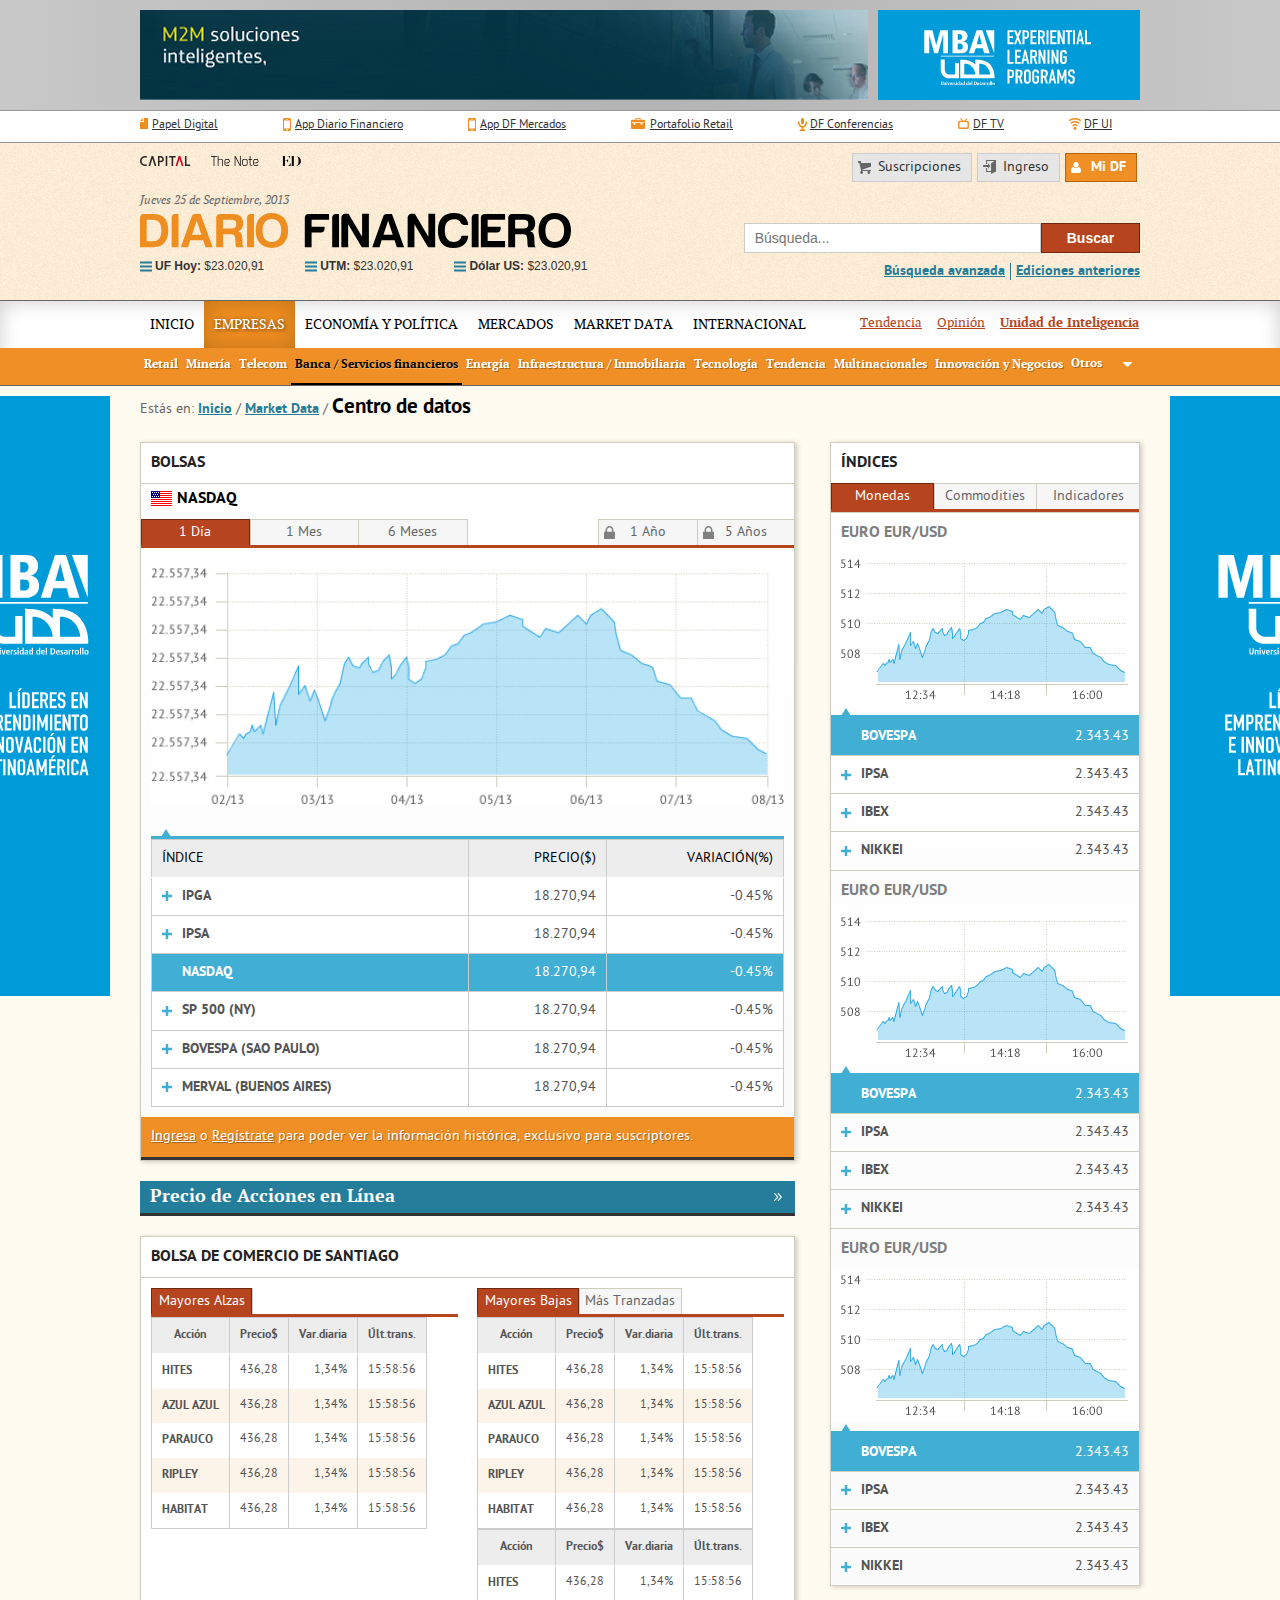
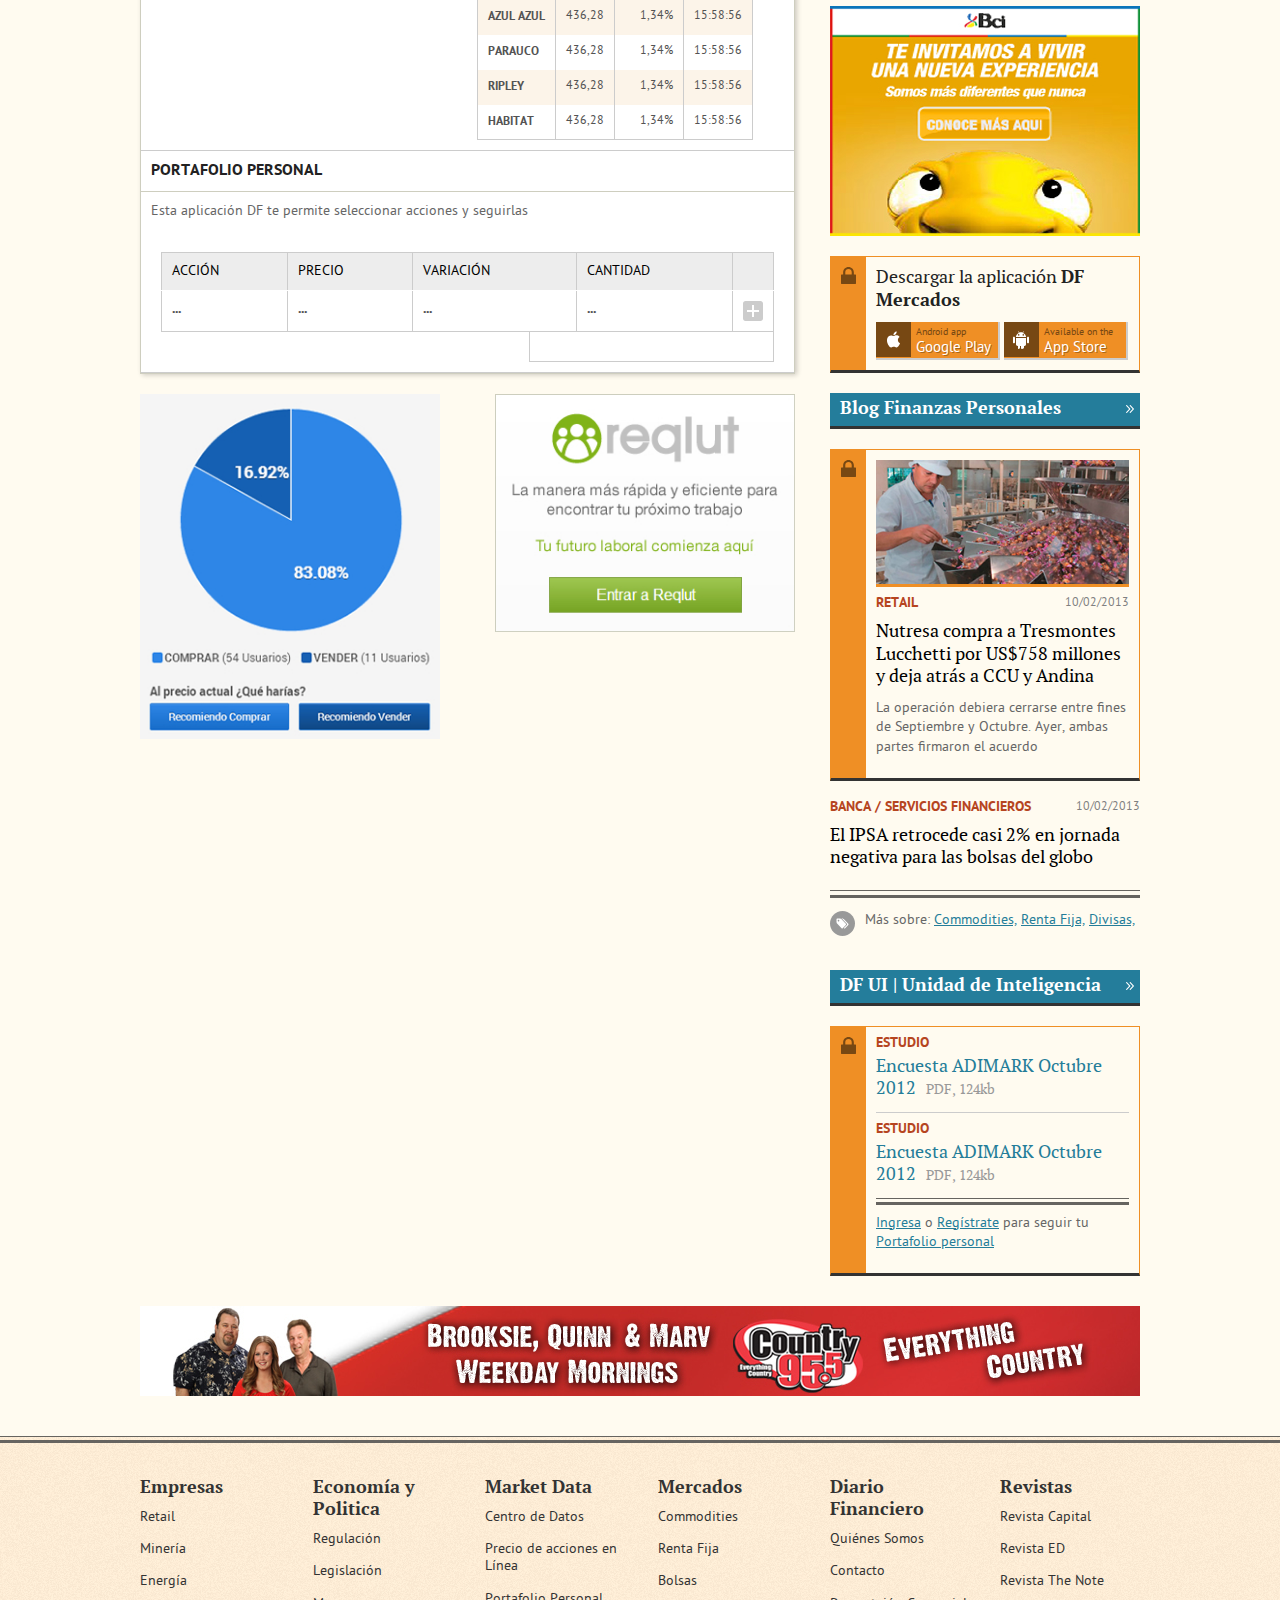
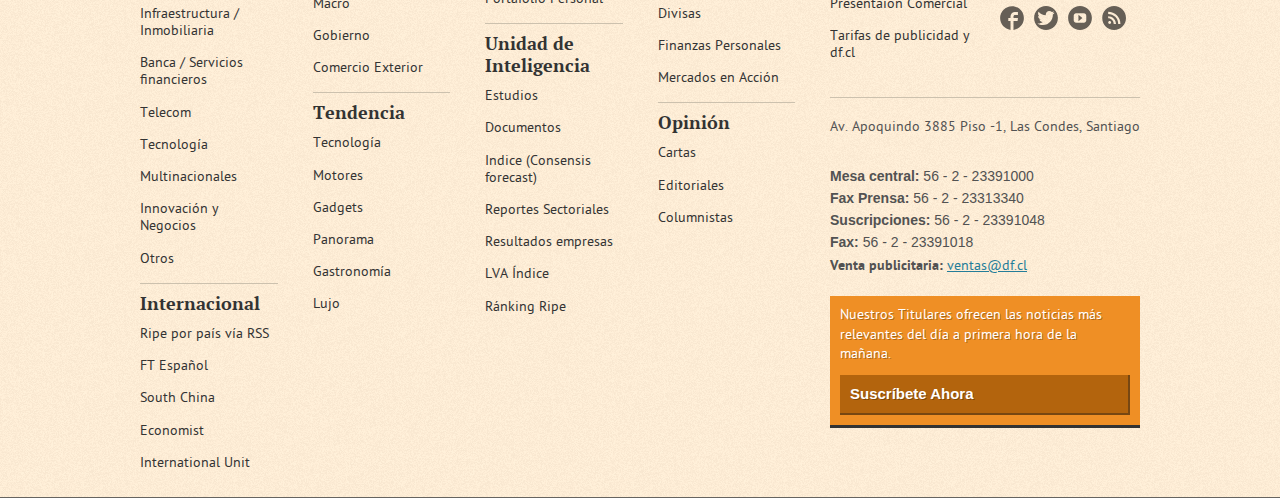
<file: html/marketdata.html>
<!DOCTYPE html>
<!-- Condiciones que permiten añadir clases a la etiqeuta html y saber que tipo de explorer se está visualizando el sitio -->
<!--[if lt IE 7]><html class="no-js lt-ie9 lt-ie8 lt-ie7"> <![endif]-->
<!--[if IE 7]><html class="no-js lt-ie9 lt-ie8 ie7"> <![endif]-->
<!--[if IE 8]><html class="no-js lt-ie9"> <![endif]-->
<!--[if gt IE 8]><!--> 
<html lang="es"> <!--<![endif]-->
    <!-- Comienzo del Head -->
    <head>
        <title>Diario Financiero</title><!-- Título del Sitio, debe mantenerse siempre -->
        <meta charset="utf-8"><!-- Codificación de caracteres -->
        <meta name="description" content="Diario Financiero, líder en prensa de negocios"><!-- Descripción de la página, debería variar dependiendo del contenido de la página -->
        <meta name="author" content="Jorge Codina"><!-- Autor del Front del sitio -->
        <meta name="HandheldFriendly" content="True"><!-- Lo mismo que meta viewport, pero para navegadores obsoletos y más antiguos -->
        <meta name="MobileOptimized" content="320"><!-- Lo mismo que meta viewport, pero para navegadores obsoletos y más antiguos -->
        <meta name="viewport" content="width=device-width,initial-scale=1,maximum-scale=1,user-scalable=no"><!-- Atributos necesarios para un correcto despliegue del sitio en dispositivos móviles, igualando los pixeles en ancho y adaptandolos a las pantallas,quitando la opción zoom -->
        <meta http-equiv="X-UA-Compatible" content="IE=edge,chrome=1"><!-- Indica a IE antiguos cómo tiene que visualizar el sitio -->
        <meta name="format-detection" content="telephone=no"><!-- Deshabilita la detección de teléfonos y mails en dispositivos que tengan Safari -->
        <meta http-equiv="cleartype" content="on"><!-- Mobile Internet Explorer nos permite activar cleartype para fuentes con smoothing -->
        
        <link rel="apple-touch-icon-precomposed" sizes="144x144" href="images/appleIcons/apple-touch-icon-144x144-precomposed.png"><!-- Iconos que se desplegarán como favorito en Dispositivos IOS de Alta resolución -->
        <link rel="apple-touch-icon-precomposed" sizes="72x72" href="images/appleIcons/apple-touch-icon-72x72-precomposed.png"><!-- Para la primera generación de Ipads -->
        <link rel="apple-touch-icon-precomposed" href="images/appleIcons/apple-touch-icon-72x72-precomposed.png"><!-- IOS en general -->
        
        <link rel="shortcut icon" href="favicon.ico"><!-- Favicon -->
        
        <!-- CSS -->
        <link rel="stylesheet" href="css/style.css"><!-- Hoja de estilos principal -->
        <link rel="stylesheet" href="css/grid.css"><!-- Hoja de estilos con la grilla responsiva principal del sitio -->
        <!-- En caso de navegadores IE obsoletos, un CSS especial-->
        <!--[if (lte IE 8)]>
            <link rel="stylesheet" href="css/ie.css">
            <link rel="stylesheet" media="print" href="css/print.css" type="text/css" />
        <![endif]-->
        
        <!-- JS -->
        <script type="text/javascript" src="js/modernizr.js"></script><!-- Librería que permite detectar capacidades de los navegadores, además permite que las etiquetas HTML5 se desplieguen de forma correcta en navegadores IE obsoletos -->
        <script type="text/javascript" src="js/jquery.js"></script><!-- Librería JQuery que se utiliza para las funciones de todo el sitio en general -->
        <script type="text/javascript" src="js/requestAnimationFrame.js"></script><!-- Librería que permite acelerar el motor gráfico del navegador para realizar animaciones y transiciones más fluídas-->
        <script type="text/javascript" src="js/validizr.js"></script><!-- Plugin para validar formularios -->
        <script type="text/javascript" src="js/script.js"></script><!-- Funciones y métodos principales del sitio -->
        
    </head>
    <!-- Fin del Head -->
    <body class="interior">
        <!-- Comienzo del Header -->
        <header class="top-header">
            <!-- Banners -->
            <div class="row banner-header hide-on-phones">
                <div class="fleft">
                    <img src="images/banners/banner-top-left.jpg" alt="M2M soluciones inteligentes" />
                </div>
                <div class="fright">
                    <img src="images/banners/banner-top-right.jpg" alt="UDD experiential learning programs" />
                </div>
            </div>
            <div class="banner-holder hide-on-tablets hide-on-desktop"><!-- Banner para Smarthpones -->
                    <img src="images/banners/banner-aside.jpg" alt="banner">
            </div>
            <!-- Fin Banners -->
            <!-- Menú DF7 -->
            <div class="df7-nav hide-on-phones">
                <ul class="row inline-list">
                    <li><a class="digital-paper" href="#" title="Papel Digital" rel="external">Papel Digital</a></li>
                    <li><a class="df-app" href="#" title="App Diraio Financiero" rel="external">App Diario Financiero</a></li>
                    <li><a class="df-app" href="#" title="App DF Mercados" rel="external">App DF Mercados</a></li>
                    <li><a class="df-portafolio so-far" href="#" title="Portafolio Retail" rel="external">Portafolio Retail</a></li>
                    <li><a class="df-conferencias" href="#" title="DF Conferencias" rel="external">DF Conferencias</a></li>
                    <li><a class="df-tv far" href="#" title="DF TV" rel="external">DF TV</a></li>
                    <li><a class="df-ui far" href="#" title="DF UI" rel="external">DF UI</a></li>
                </ul>
            </div>
            <!-- Fin Menú DF7 -->
            <div class="main-header">
                <!-- Botones -->
                <div class="top-nav row">
                    <ul class="inline-list external-links hide-on-phones">
                        <li><a href="http://capital.cl" title="Ir al sitio de Revista Capital" rel="external"><img src="images/logos/capital.svg" data-png="images/logos/capital.png" alt="Revista Capital"/></a></li>
                        <li><a href="http://thenote.cl" title="Ir al sitio de The Note" rel="external"><img src="images/logos/the-note.svg" data-png="images/logos/the-note.png" alt="The Note"/></a></li>
                        <li><a href="http://ed.cl" title="Ir al sitio de Revista ED" rel="external"><img src="images/logos/ed.svg" data-png="images/logos/ed.png" alt="Revista ED"/></a></li>
                    </ul>
                    <ul class="inline-list profile-btns hide-on-phones hide-on-tablets">
                        <li><a class="suscripciones btn" href="suscripciones.html" title="Suscripciones a Diario Financiero" rel="contents">Suscripciones</a></li>
                        <li>
                            <a class="ingreso btn" data-func="deployIngresoSubmenu" data-deploy="false" href="ingreso.html" title="Ingresar a Diario Financiero" rel="contents">Ingreso</a>
                            <div class="ingreso-submenu">
                                <div class="wrapp-ingreso-sub">
                                    <div class="ingreso-column">
                                        <h3>Si ya estás registrado, ingresa aquí:</h3>
                                        <form class="inscribirForm" action="/" method="post">
                                            <label for="email-ingreso">Email</label>
                                            <input id="email-ingreso" type="email" name="ingreso-email" placeholder="ejemplo@email.com" required />
                                            <label for="pass-ingreso">Contraseña</label>
                                            <input id="pass-ingreso" type="password" name="ingreso-pass" placeholder="Ingresa tu contraseña aquí" required />
                                            <a href="#" class="small-a" title="Recuperar contraseña" rel="help">Olvidé mi contraseña</a>
                                            <div class="buttons-ingreso">
                                                <input id="ingreso-remember" type="checkbox" name="remember-ingreso" checked/>
                                                <label for="ingreso-remember">Recordar mis datos en este equipo</label>
                                                <input type="submit" value="Ingresar" class="btn blue fright"/>
                                            </div>
                                        </form>
                                    </div>
                                    <div class="ingreso-column">
                                        <h3>¿No tienes una cuenta DF.cl?</h3>
                                        <a class="btn blue m-bottom-40" href="#" title="Crear una cuenta en DF.cl" rel="help">Crear Cuenta</a>
                                        <p>O puedes ingresar a través de tus redes sociales</p>
                                        <a class="btn facebookbtn" href="#" title="Ingresa con tu cuenta de Facebook" rel="nofollow">Ingresa Facebook</a>
                                        <a class="btn twitterbtn" href="#" title="Ingresa con tu cuenta de Twitter" rel="nofollow">Ingresa Twitter</a>
                                    </div>
                                </div>
                            </div>
                        </li>
                        <li><a class="mi-df btn orange" href="mi-df.html" title="Ir a Mi DF" rel="contents">Mi DF</a></li>
                    </ul>
                </div>
                <!-- Fin Botones -->
                <div class="logo-info row container">
                    <div class="logo-wrapp column7">
                        <span class="date hide-on-phones">Jueves 25 de Septiembre, 2013</span>
                        <!-- Logo, Dependiendo del caso la etiqueta H1 varía, por ejemplo, en la home es H1, pero en un artículo, el H1 es el título del artículo -->
                        <h1><a href='/' title='Vovler al Inicio' rel='index'><img src="images/logos/logo.svg" data-png="images/logos/logo.png" alt="Diario Financiero" /></a></h1>
                        <!-- Indicadores económicos -->
                        <div class="values hide-on-phones" data-deploy="false">
                            <button class="val" data-func="deployIndicadores" data-pos="1"><strong>UF Hoy:</strong> $23.020,91</button>
                            <button class="val" data-func="deployIndicadores" data-pos="2"><strong>UTM:</strong> $23.020,91</button>
                            <button class="val" data-func="deployIndicadores" data-pos="3"><strong>Dólar US:</strong> $23.020,91</button>
                            <div class="indicadores">
                                <ul><!-- Importante almacenar el valor de cada indicador en el atributo data-value -->
                                    <li data-func="indicadores" data-value="$498,30">Dólar US</li>
                                    <li data-func="indicadores" data-value="$672,20">Euro</li>
                                    <li data-func="indicadores" data-value="$86,34">Peso Arg.</li>
                                    <li data-func="indicadores" data-value="$226,39">Real Bras.</li>
                                    <li data-func="indicadores" data-value="$5,05">Yen Jap.</li>
                                    <li data-func="indicadores" data-value="3,26 USD/lb">Cobre</li>
                                    <li data-func="indicadores" data-value="108,00 USD/lb">Petr. Brent.</li>
                                    <li data-func="indicadores" data-value="102.80 USD/lb">Petr. WTI</li>
                                    <li data-func="indicadores" data-value="21,62 USD/oz">Plata</li>
                                    <li data-func="indicadores" data-value="1.316,20 USD/oz">Oro</li>
                                    <li data-func="indicadores" data-value="3,60 USD/MBTU">Gas Natural</li>
                                </ul>
                                <ul>
                                    <li data-func="indicadores" data-value="3.921,01">IPSA</li>
                                    <li data-func="indicadores" data-value="54.625,83">Bovespa</li>
                                    <li data-func="indicadores" data-value="9.162,50">IBEX</li>
                                    <li data-func="indicadores" data-value="6.570,97">FTSE</li>
                                    <li data-func="indicadores" data-value="13.636,28">Nikkei</li>
                                    <li data-func="indicadores" data-value="$23.081,81">UF Hoy</li>
                                    <li data-func="indicadores" data-value="$496,49">Dólar Obs.</li>
                                    <li data-func="indicadores" data-value="0,20">IPC</li>
                                    <li data-func="indicadores" data-value="$40.447,00">UTM</li>
                                    <li data-func="indicadores" data-value="5,30">IMACEC</li>
                                    <li data-func="indicadores" data-value="23.927,16">IVP</li>
                                </ul>
                            </div>
                        </div>
                        <!-- Fin Indicadores Económicos -->
                    </div>
                    <!-- Buscador -->
                    <form class="column5 last searchForm" method="post" action="search.html">
                        <input type="search" name="s" placeholder="Búsqueda..." autocomplete="off" /><!-- Campo buscador -->
                        <input id="searchButton" type="submit" value="Buscar" data-deploy="false" /><!-- Botón, importante por defecto siempre dejar el atributo data-deploy como false -->
                        <!-- Links de buscador -->
                        <div class="search-options hide-on-phones">
                            <a href="#" title="Búsqueda Avanzada" rel="nofollow">Búsqueda avanzada</a>
                            <a href="#" title="Ediciones anteriores" rel="nofollow">Ediciones anteriores</a>
                        </div>
                    </form>
                    <!-- Fin Buscador -->
                </div>
                <!-- Navegación principal -->
                <div class="navigation">
                    <a class="ingreso btn hide-on-desktop" data-func="deployIngresoSubmenu" data-deploy="false" href="ingreso.html" title="Ingresar a Diario Financiero" rel="contents">Ingreso</a>
                    <div class="ingreso-submenu hide-on-desktop">
                        <div class="wrapp-ingreso-sub">
                            <div class="ingreso-column">
                                <h3>Si ya estás registrado, ingresa aquí:</h3>
                                <form action="/" method="post">
                                    <label for="email-ingreso">Email</label>
                                    <input id="email-ingreso" type="email" name="ingreso-email" placeholder="ejemplo@email.com" required />
                                    <label for="pass-ingreso">Contraseña</label>
                                    <input id="pass-ingreso" type="password" name="ingreso-pass" placeholder="Ingresa tu contraseña aquí" required />
                                    <a href="#" class="small-a" title="Recuperar contraseña" rel="help">Olvidé mi contraseña</a>
                                    <div class="buttons-ingreso">
                                        <input id="ingreso-remember" type="checkbox" name="remember-ingreso" checked/>
                                        <label for="ingreso-remember">Recordar mis datos en este equipo</label>
                                        <input type="submit" value="Ingresar" class="btn blue fright"/>
                                    </div>
                                </form>
                            </div>
                            <div class="ingreso-column">
                                <h3>¿No tienes una cuenta DF.cl?</h3>
                                <a class="btn blue m-bottom-40" href="#" title="Crear una cuenta en DF.cl" rel="help">Crear Cuenta</a>
                                <p>O puedes ingresar a través de tus redes sociales</p>
                                <a class="btn facebookbtn" href="#" title="Ingresa con tu cuenta de Facebook" rel="nofollow">Ingresa Facebook</a>
                                <a class="btn twitterbtn" href="#" title="Ingresa con tu cuenta de Twitter" rel="nofollow">Ingresa Twitter</a>
                            </div>
                        </div>
                    </div>
                    <button class="mobileNav active" data-func="deployMobileNav" data-deploy="false">Inicio</button><!-- Botón que se despliega en Smartphones, para desplegar la navegación -->
                    <div class="row nav-wrapp">
                        <nav>
                            <a href="portadilla.html" title="Ir al Inicio" rel="index">Inicio</a>
                            <a class="active" href="portadilla.html" title="Ir a Empresas" rel="contents">Empresas</a>
                            <a href="portadilla.html" title="Ir a Economía y política" rel="contents">Economía y política</a>
                            <a href="portadilla.html" title="Ir a Mercados" rel="contents">Mercados</a>
                            <a href="portadilla.html" title="Ir a Market Data" rel="contents">Market Data</a>
                            <a href="portadilla.html" title="Ir a Internacional" rel="contents">Internacional</a>
                        </nav>
                        <div class="secondary-nav">
                            <ul class="inline-list">
                                <li><a href="tendencia.html" title="ir a Tendencia" rel="contents">Tendencia</a></li>
                                <li><a href="opinion.html" title="ir a Opinión" rel="contents">Opinión</a></li>
                                <li><a href="unidad-de-inteligencia.html" title="ir a Unidad de Inteligencia" rel="contents"><strong>Unidad de Inteligencia</strong></a></li>
                            </ul>
                        </div>
                    </div>
                    <div class="submenu hide-on-phones hide-on-tablets">
                        <ul class="inline-list row">
                            <li><a href="portadilla.html" title="Ir a Retail" rel="contents">Retail</a></li>
                            <li><a href="portadilla.html" title="Ir a Retail" rel="contents">Minería</a></li>
                            <li><a href="portadilla.html" title="Ir a Retail" rel="contents">Telecom</a></li>
                            <li><a class="active" href="portadilla.html" title="Ir a Retail" rel="contents">Banca / Servicios financieros</a></li>
                            <li><a href="portadilla.html" title="Ir a Retail" rel="contents">Energía</a></li>
                            <li><a href="portadilla.html" title="Ir a Retail" rel="contents">Infraestructura / Inmobiliaria</a></li>
                            <li><a href="portadilla.html" title="Ir a Retail" rel="contents">Tecnología</a></li>
                            <li><a href="portadilla.html" title="Ir a Retail" rel="contents">Tendencia</a></li>
                            <li><a href="portadilla.html" title="Ir a Retail" rel="contents">Multinacionales</a></li>
                            <li><a href="portadilla.html" title="Ir a Retail" rel="contents">Innovación y Negocios</a></li>
                            <li>
                                <select name="otros">
                                    <option value="">Otros</option>
                                    <option value="retail" data-link="portadilla.html">Retail</option>
                                    <option value="retail" data-link="portadilla.html">Minería</option>
                                    <option value="retail" data-link="portadilla.html">Telecom</option>
                                    <option value="retail" data-link="portadilla.html">Banca</option>
                                    <option value="retail" data-link="portadilla.html">Energía</option>
                                </select>
                            </li>
                        </ul>
                    </div>
                </div>
                <!-- Fin de la naveggación principal -->
            </div>
        </header>
        <!-- Fin del Head -->
        <!-- Sección principal -->
        <section class="row bigbox container"><!-- Importante la clase mobileSlider, ya que permite transformar los articulos marcados en su interior con el atributo dataToSlide, en un slider en la visualización de Smartphones -->
            <!-- Banners laterales -->
            <div class='banner-lateral left hide-on-phones hide-on-tablets'>
                <img src="images/banners/banner-lateral.jpg" alt="banner" />
            </div>
            <div class='banner-lateral right hide-on-phones hide-on-tablets'>
                <img src="images/banners/banner-lateral.jpg" alt="banner" />
            </div>
            <!-- Fin Banners laterales -->
            <!-- Breadcrumbs-->
            <div class="breadcrumbs hide-on-phones">
                <span>Estás en: <a href="/" title="Volver al Inicio" rel="index">Inicio</a> / <a href="marketdata.html" title="Market Data" rel="contents">Market Data</a> / <span class="active">Centro de datos</span></span>
            </div>
            <!-- Fin Breadcrumbs-->
            <section class="column8 down-m">
                <div class="table-wrapp tab-panels chart-options detailed-chart">
                    <h3>Bolsas</h3>
                    <h4><span class="flag"><img src="images/iconos/flag.png" alt="NASDAQ"></span>NASDAQ</h4>
                    <div class="buttons-tab">
                        <ul class="first inline-list buttons-slide">
                            <li><button class="active" data-func="changeBigChart" data-type="tabs">1 Día</button></li>
                            <li><button data-func="changeBigChart">1 Mes</button></li>
                            <li><button data-func="changeBigChart">6 Meses</button></li>
                        </ul>
                        <ul class="last inline-list buttons-slide">
                            <li><button class="locked-tab" data-func="changeBigChart" data-type="tabs">1 Año</button></li>
                            <li><button class="locked-tab" data-func="changeBigChart">5 Años</button></li>
                        </ul>
                    </div>
                    <!-- Gráfico, dentro de este elemento debería generarse un gráfico -->
                    <div class="chart">
                        <img src="images/examples/big-chart.jpg" alt="gráfico">
                    </div>
                    <!-- Fin Gráfico -->
                    <!-- Tabla Gráfico -->
                    <div class="chart-table-wrapp">
                        <div class="chart-ul">
                            <table class="big-table">
                                <thead>
                                    <tr>
                                        <th>Índice</th>
                                        <th>Precio($)</th>
                                        <th class="hide-on-phones">Variación(%)</th>
                                    </tr>
                                </thead>
                                <tbody>
                                    <tr data-func="changeChart">
                                        <td><span class="more-image"><img src="images/iconos/more.svg" data-png="images/iconos/more.png" alt="Ver BOVESPA"></span>IPGA</td>
                                        <td>18.270,94</td>
                                        <td class="hide-on-phones">-0.45%</td>
                                    </tr>
                                    <tr data-func="changeChart">
                                        <td><span class="more-image"><img src="images/iconos/more.svg" data-png="images/iconos/more.png" alt="Ver BOVESPA"></span>IPSA</td>
                                        <td>18.270,94</td>
                                        <td class="hide-on-phones">-0.45%</td>
                                    </tr>
                                    <tr class="active" data-func="changeChart">
                                        <td><span class="more-image"><img src="images/iconos/more.svg" data-png="images/iconos/more.png" alt="Ver BOVESPA"></span>NASDAQ</td>
                                        <td>18.270,94</td>
                                        <td class="hide-on-phones">-0.45%</td>
                                    </tr>
                                    <tr data-func="changeChart">
                                        <td><span class="more-image"><img src="images/iconos/more.svg" data-png="images/iconos/more.png" alt="Ver BOVESPA"></span>SP 500 (NY)</td>
                                        <td>18.270,94</td>
                                        <td class="hide-on-phones">-0.45%</td>
                                    </tr>
                                    <tr data-func="changeChart">
                                        <td><span class="more-image"><img src="images/iconos/more.svg" data-png="images/iconos/more.png" alt="Ver BOVESPA"></span>BOVESPA (SAO PAULO)</td>
                                        <td>18.270,94</td>
                                        <td class="hide-on-phones">-0.45%</td>
                                    </tr>
                                    <tr data-func="changeChart">
                                        <td><span class="more-image"><img src="images/iconos/more.svg" data-png="images/iconos/more.png" alt="Ver BOVESPA"></span>MERVAL (BUENOS AIRES)</td>
                                        <td>18.270,94</td>
                                        <td class="hide-on-phones">-0.45%</td>
                                    </tr>
                                </tbody>
                            </table>
                        </div>
                    </div>
                    <!-- Fin Tabla Gráfico -->
                    <div class="locked-message nom">
                        <p><a href="/" title="Ingresa a DF" rel="nofollow">Ingresa</a> o <a href="/" title="Regístrate a DF" rel="nofollow">Regístrate</a> para poder ver la información histórica, exclusivo para suscriptores.</p>
                    </div>
                </div>
                <section>
                    <h3><a class="rotulo" href="portadilla.html" title="Ir a Empresas" rel="contents">Precio de Acciones en Línea</a></h3>
                    <div class="table-wrapp tab-panels">
                        <h3 class="wb">Bolsa de Comercio de Santiago</h3>
                        <div class="datos-wrapp clearfix">
                            <div class="col">
                                <div class="slider tab-panels">
                                    <ul class="buttons-tab inline-list buttons-slide">
                                        <li><button class="active" data-func="changeTab" data-slide="0" data-type="tabs" data-delegated="true">Mayores Alzas</button></li>
                                    </ul>
                                    <!-- Slider -->
                                    <div class="slide-tabs">
                                        <ul class="tabs">
                                            <li data-index="0">
                                                <table>
                                                    <thead>
                                                        <tr>
                                                            <th>Acción</th>
                                                            <th>Precio$</th>
                                                            <th>Var.diaria</th>
                                                            <th>Últ.trans.</th>
                                                        </tr>
                                                    </thead>
                                                    <tbody>
                                                        <tr>
                                                            <td>Hites</td>
                                                            <td>436,28</td>
                                                            <td>1,34%</td>
                                                            <td>15:58:56</td>
                                                        </tr>
                                                        <tr>
                                                            <td>Azul Azul</td>
                                                            <td>436,28</td>
                                                            <td>1,34%</td>
                                                            <td>15:58:56</td>
                                                        </tr>
                                                        <tr>
                                                            <td>Parauco</td>
                                                            <td>436,28</td>
                                                            <td>1,34%</td>
                                                            <td>15:58:56</td>
                                                        </tr>
                                                        <tr>
                                                            <td>Ripley</td>
                                                            <td>436,28</td>
                                                            <td>1,34%</td>
                                                            <td>15:58:56</td>
                                                        </tr>
                                                        <tr>
                                                            <td>Habitat</td>
                                                            <td>436,28</td>
                                                            <td>1,34%</td>
                                                            <td>15:58:56</td>
                                                        </tr>
                                                    </tbody>
                                                </table>
                                            </li>
                                        </ul>
                                    </div>
                                    <!-- Fin Slider -->
                                </div>
                            </div>
                            <div class="col">
                                <div class="slider tab-panels">
                                    <ul class="buttons-tab inline-list buttons-slide">
                                        <li><button class="active" data-func="changeTab" data-slide="0" data-type="tabs">Mayores Bajas</button></li>
                                        <li><button data-func="changeTab" data-slide="1" data-type="tabs">Más Tranzadas</button></li>
                                    </ul>
                                    <!-- Slider -->
                                    <div class="slide-tabs">
                                        <ul class="tabs">
                                            <li data-index="0">
                                                <table>
                                                    <thead>
                                                        <tr>
                                                            <th>Acción</th>
                                                            <th>Precio$</th>
                                                            <th>Var.diaria</th>
                                                            <th>Últ.trans.</th>
                                                        </tr>
                                                    </thead>
                                                    <tbody>
                                                        <tr>
                                                            <td>Hites</td>
                                                            <td>436,28</td>
                                                            <td>1,34%</td>
                                                            <td>15:58:56</td>
                                                        </tr>
                                                        <tr>
                                                            <td>Azul Azul</td>
                                                            <td>436,28</td>
                                                            <td>1,34%</td>
                                                            <td>15:58:56</td>
                                                        </tr>
                                                        <tr>
                                                            <td>Parauco</td>
                                                            <td>436,28</td>
                                                            <td>1,34%</td>
                                                            <td>15:58:56</td>
                                                        </tr>
                                                        <tr>
                                                            <td>Ripley</td>
                                                            <td>436,28</td>
                                                            <td>1,34%</td>
                                                            <td>15:58:56</td>
                                                        </tr>
                                                        <tr>
                                                            <td>Habitat</td>
                                                            <td>436,28</td>
                                                            <td>1,34%</td>
                                                            <td>15:58:56</td>
                                                        </tr>
                                                    </tbody>
                                                </table>
                                            </li>
                                            <li data-index="0">
                                                <table>
                                                    <thead>
                                                        <tr>
                                                            <th>Acción</th>
                                                            <th>Precio$</th>
                                                            <th>Var.diaria</th>
                                                            <th>Últ.trans.</th>
                                                        </tr>
                                                    </thead>
                                                    <tbody>
                                                        <tr>
                                                            <td>Hites</td>
                                                            <td>436,28</td>
                                                            <td>1,34%</td>
                                                            <td>15:58:56</td>
                                                        </tr>
                                                        <tr>
                                                            <td>Azul Azul</td>
                                                            <td>436,28</td>
                                                            <td>1,34%</td>
                                                            <td>15:58:56</td>
                                                        </tr>
                                                        <tr>
                                                            <td>Parauco</td>
                                                            <td>436,28</td>
                                                            <td>1,34%</td>
                                                            <td>15:58:56</td>
                                                        </tr>
                                                        <tr>
                                                            <td>Ripley</td>
                                                            <td>436,28</td>
                                                            <td>1,34%</td>
                                                            <td>15:58:56</td>
                                                        </tr>
                                                        <tr>
                                                            <td>Habitat</td>
                                                            <td>436,28</td>
                                                            <td>1,34%</td>
                                                            <td>15:58:56</td>
                                                        </tr>
                                                    </tbody>
                                                </table>
                                            </li>
                                        </ul>
                                    </div>
                                    <!-- Fin Slider -->
                                </div>
                            </div>
                        </div>
                        <h3 class="wb hide-on-phones">Portafolio Personal</h3>
                        <div class="datos-wrapp clearfix hide-on-phones">
                            <p>Esta aplicación DF te permite seleccionar acciones y seguirlas</p>
                            <div class="chart-table-wrapp">
                            <div class="chart-ul">
                                <table class="big-table personal">
                                    <thead>
                                        <tr>
                                            <th>Acción</th>
                                            <th>Precio</th>
                                            <th>Variación</th>
                                            <th>Cantidad</th>
                                            <th></th>
                                        </tr>
                                    </thead>
                                    <tbody>
                                        <tr class="content-tr">
                                            <td class="accion">...</td>
                                            <td class="precio">...</td>
                                            <td class="variacion">...</td>
                                            <td class="cantidad">...</td>
                                            <td class="more-td">
                                                <span data-func="deployIngresoSubmenu" data-deploy="false" class="personal-more"></span>
                                                <div class="ingreso-submenu transition">
                                                    <div class="wrapp-ingreso-sub">
                                                        <div class="ingreso-column">
                                                            <label for="acciones">Buscador de Acciones:</label>
                                                            <input id="acciones" type="search" name="acciones-search" placeholder="Ingrese la acción">
                                                            <div id="wrapper">
                                                                <div id="scroller">
                                                                    <ul class="spotlight">
                                                                        <!-- Cada una de estas acciones debe tener como atributo personalizados los valores que se ingresarán en la tabla, estos son: precio y variación  -->
                                                                        <li data-func="listSelected" data-precio="180,00" data-variacion="0,00">Hites</li>
                                                                        <li data-func="listSelected" data-precio="2.110,00" data-variacion="1,03">Azul Azul</li>
                                                                        <li data-func="listSelected" data-precio="38250,00" data-variacion="0,37">Parauco</li>
                                                                        <li data-func="listSelected" data-precio="180,00" data-variacion="0,00">Ripley</li>
                                                                        <li data-func="listSelected" data-precio="180,00" data-variacion="0,00">Hites</li>
                                                                        <li data-func="listSelected" data-precio="2.110,00" data-variacion="1,03">Azul Azul</li>
                                                                        <li data-func="listSelected" data-precio="38250,00" data-variacion="0,37">Parauco</li>
                                                                        <li data-func="listSelected" data-precio="180,00" data-variacion="0,00">Ripley</li>
                                                                        <li data-func="listSelected" data-precio="180,00" data-variacion="0,00">Hites</li>
                                                                        <li data-func="listSelected" data-precio="2.110,00" data-variacion="1,03">Azul Azul</li>
                                                                        <li data-func="listSelected" data-precio="38250,00" data-variacion="0,37">Parauco</li>
                                                                        <li data-func="listSelected" data-precio="180,00" data-variacion="0,00">Ripley</li>
                                                                        <li data-func="listSelected" data-precio="180,00" data-variacion="0,00">Hites</li>
                                                                        <li data-func="listSelected" data-precio="2.110,00" data-variacion="1,03">Azul Azul</li>
                                                                        <li data-func="listSelected" data-precio="38250,00" data-variacion="0,37">Parauco</li>
                                                                        <li data-func="listSelected" data-precio="180,00" data-variacion="0,00">Ripley</li>
                                                                        <li data-func="listSelected" data-precio="180,00" data-variacion="0,00">Hites</li>
                                                                        <li data-func="listSelected" data-precio="2.110,00" data-variacion="1,03">Azul Azul</li>
                                                                        <li data-func="listSelected" data-precio="38250,00" data-variacion="0,37">Parauco</li>
                                                                        <li data-func="listSelected" data-precio="180,00" data-variacion="0,00">Ripley</li>
                                                                        <li data-func="listSelected" data-precio="180,00" data-variacion="0,00">Hites</li>
                                                                        <li data-func="listSelected" data-precio="2.110,00" data-variacion="1,03">Azul Azul</li>
                                                                        <li data-func="listSelected" data-precio="38250,00" data-variacion="0,37">Parauco</li>
                                                                        <li data-func="listSelected" data-precio="180,00" data-variacion="0,00">Ripley</li>
                                                                    </ul>
                                                                </div>
                                                            </div>
                                                        </div>
                                                        <div class="ingreso-column">
                                                            <label for="cantidad">Cantidad de acciones:</label>
                                                            <input id="cantidad" type="number" name="acciones-cantidad" placeholder="Ingrese la cantidad de acciones..." min="1">
                                                            <input type="submit" value="Aceptar" class="btn blue" data-func="AgregarAcciones"/>
                                                        </div>
                                                    </div>
                                                </div>
                                            </td>
                                        </tr>
                                    </tbody>
                                </table>
                                <div class="total-field">
                                </div>
                            </div>
                        </div>
                        </div>
                    </div>
                    <div class="banner-wrapp zen-hide">
                        <!-- Iframes -->
                        <div class="banner-holder single hide-on-phones fleft video-wrapper">
                            <img src="images/examples/chart.jpg" alt="banner">
                        </div>
                        <div class="banner-holder single hide-on-phones fright video-wrapper">
                            <img src="images/examples/chart2.jpg" alt="banner">
                        </div>
                        <!-- Fin Iframes -->
                    </div>
                </section>
            </section>
            <aside class="column4 last down-m hide-on-phones">
                 <div class="slider table-wrapp tab-panels chart-options">
                    <h3>Índices</h3>
                    <ul class="buttons-tab inline-list buttons-slide">
                        <li><button class="active" data-func="changeTab" data-slide="0" data-type="tabs">Monedas</button></li>
                        <li><button data-func="changeTab" data-slide="1" data-type="tabs">Commodities</button></li>
                        <li><button data-func="changeTab" data-slide="2" data-type="tabs">Indicadores</button></li>
                    </ul>
                    <div class="slide-tabs">
                        <ul class="tabs">
                            <li data-index="0">
                                <h4>Euro EUR/USD</h4>
                                <!-- Gráfico, dentro de este elemento debería generarse un gráfico -->
                                <div class="chart">
                                    <img src="images/examples/grafico.jpg" alt="gráfico">
                                </div>
                                <!-- Fin Gráfico -->
                                <ul class="chart-ul">
                                    <li data-func="changeChart" class="active">
                                        <span class="title"><span class="more-image"><img src="images/iconos/more.svg" data-png="images/iconos/more.png" alt="Ver BOVESPA" class="transition"></span>BOVESPA</span>
                                        <span class="value">2.343.43</span>
                                    </li>
                                    <li class="" data-func="changeChart">
                                        <span class="title"><span class="more-image"><img src="images/iconos/more.svg" data-png="images/iconos/more.png" alt="Ver BOVESPA"></span>IPSA</span>
                                        <span class="value">2.343.43</span>
                                    </li>
                                    <li data-func="changeChart">
                                        <span class="title"><span class="more-image"><img src="images/iconos/more.svg" data-png="images/iconos/more.png" alt="Ver BOVESPA" class="transition"></span>IBEX</span>
                                        <span class="value">2.343.43</span>
                                    </li>
                                    <li data-func="changeChart">
                                        <span class="title"><span class="more-image"><img src="images/iconos/more.svg" data-png="images/iconos/more.png" alt="Ver BOVESPA" class="transition"></span>NIKKEI</span>
                                        <span class="value">2.343.43</span>
                                    </li>
                                </ul>
                            </li>
                            <li data-index="1">
                                <h4>Euro EUR/USD</h4>
                                <!-- Gráfico, dentro de este elemento debería generarse un gráfico -->
                                <div class="chart">
                                    <img src="images/examples/grafico.jpg" alt="gráfico">
                                </div>
                                <!-- Fin Gráfico -->
                                <ul class="chart-ul">
                                    <li data-func="changeChart" class="active">
                                        <span class="title"><span class="more-image"><img src="images/iconos/more.svg" data-png="images/iconos/more.png" alt="Ver BOVESPA" class="transition"></span>BOVESPA</span>
                                        <span class="value">2.343.43</span>
                                    </li>
                                    <li class="" data-func="changeChart">
                                        <span class="title"><span class="more-image"><img src="images/iconos/more.svg" data-png="images/iconos/more.png" alt="Ver BOVESPA"></span>IPSA</span>
                                        <span class="value">2.343.43</span>
                                    </li>
                                    <li data-func="changeChart">
                                        <span class="title"><span class="more-image"><img src="images/iconos/more.svg" data-png="images/iconos/more.png" alt="Ver BOVESPA" class="transition"></span>IBEX</span>
                                        <span class="value">2.343.43</span>
                                    </li>
                                    <li data-func="changeChart">
                                        <span class="title"><span class="more-image"><img src="images/iconos/more.svg" data-png="images/iconos/more.png" alt="Ver BOVESPA" class="transition"></span>NIKKEI</span>
                                        <span class="value">2.343.43</span>
                                    </li>
                                </ul>
                            </li>
                            <li data-index="2">
                                <h4>Euro EUR/USD</h4>
                                <!-- Gráfico, dentro de este elemento debería generarse un gráfico -->
                                <div class="chart">
                                    <img src="images/examples/grafico.jpg" alt="gráfico">
                                </div>
                                <!-- Fin Gráfico -->
                                <ul class="chart-ul">
                                    <li data-func="changeChart" class="active">
                                        <span class="title"><span class="more-image"><img src="images/iconos/more.svg" data-png="images/iconos/more.png" alt="Ver BOVESPA" class="transition"></span>BOVESPA</span>
                                        <span class="value">2.343.43</span>
                                    </li>
                                    <li class="" data-func="changeChart">
                                        <span class="title"><span class="more-image"><img src="images/iconos/more.svg" data-png="images/iconos/more.png" alt="Ver BOVESPA"></span>IPSA</span>
                                        <span class="value">2.343.43</span>
                                    </li>
                                    <li data-func="changeChart">
                                        <span class="title"><span class="more-image"><img src="images/iconos/more.svg" data-png="images/iconos/more.png" alt="Ver BOVESPA" class="transition"></span>IBEX</span>
                                        <span class="value">2.343.43</span>
                                    </li>
                                    <li data-func="changeChart">
                                        <span class="title"><span class="more-image"><img src="images/iconos/more.svg" data-png="images/iconos/more.png" alt="Ver BOVESPA" class="transition"></span>NIKKEI</span>
                                        <span class="value">2.343.43</span>
                                    </li>
                                </ul>
                            </li>
                        </ul>
                    </div>
                </div>
                <!-- Banner -->
                <div class="banner-holder hide-on-phones">
                    <img src="images/banners/banner-aside2.jpg" alt="banner">
                </div>
                <!-- Fin Banner -->
                <div class="locked box">
                    <h3>Descargar la aplicación <strong>DF Mercados</strong></h3>
                    <a href="/" title="Descargar en Google Play" rel="external" class="btn mac download">Android app<span>Google Play</span></a>
                    <a href="/" title="Descargar en App Store" rel="external" class="btn android download">Available on the <span>App Store</span></a>
                </div>
                <h3><a class="rotulo" href=midf.html" title="Ir a Empresas" rel="contents">Blog Finanzas Personales</a></h3>
                <article class="box locked">
                    <a href="single.html" title="Nutresa compra a Tresmontes Lucchetti por US$758 millones y deja atrás a CCU y Andina" rel="contents"><img src="images/examples/example03.jpg" alt="Nutresa compra a Tresmontes Lucchetti por US$758 millones y deja atrás a CCU y Andina"></a>
                    <div class="category-wrapp">
                        <h4 class="category"><a href="retail.html" title="ir a Mercados" rel="contents">Retail</a></h4>
                        <span class="date">10/02/2013</span>
                    </div>
                    <h3><a href="single.html" title="Nutresa compra a Tresmontes Lucchetti por US$758 millones y deja atrás a CCU y Andina" rel="contents">Nutresa compra a Tresmontes Lucchetti por US$758 millones y deja atrás a CCU y Andina</a></h3>
                    <p>La operación debiera cerrarse entre fines de Septiembre y Octubre. Ayer, ambas partes firmaron el acuerdo</p>
                </article>
                <article class="box doble-border">
                    <div class="category-wrapp">
                        <h4 class="category"><a href="portadilla.html" title="ir a Bolsa" rel="contents">Banca / Servicios Financieros</a></h4>
                        <span class="date">10/02/2013</span>
                    </div>
                    <h3><a href="single.html" title="El IPSA retrocede casi 2% en jornada negativa para las bolsas del globo" rel="contents">El IPSA retrocede casi 2% en jornada negativa para las bolsas del globo</a></h3>
                </article>
                <div class="tags-wrapp hide-on-phones">
                    <p>Más sobre:
                        <a href="tags.html" title="ver artículos relacionados a Commodities" rel="tag">Commodities,</a> 
                        <a href="tags.html" title="ver artículos relacionados a Renta Fija" rel="tag">Renta Fija,</a> 
                        <a href="tags.html" title="ver artículos relacionados a Divisas" rel="tag">Divisas,</a>
                    </p>
                </div>
                <h3><a class="rotulo" href="portadilla.html" title="Ir a Unidad de Inteligencia" rel="contents">DF UI | Unidad de Inteligencia</a></h3>
                <div class="locked download-items">
                   <article class="box">
                            <h4 class="category"><a href="estudio.html" title="ir a Estudio" rel="contents">Estudio</a></h4>
                            <h3><a href="#" title="Encuesta ADIMARK Octubre 2012" rel="contents">Encuesta ADIMARK Octubre 2012<span class="download-data">PDF, 124kb</span></a></h3>
                   </article>
                    <article class="box doble-border">
                            <h4 class="category"><a href="estudio.html" title="ir a Estudio" rel="contents">Estudio</a></h4>
                            <h3><a href="#" title="Encuesta ADIMARK Octubre 2012" rel="contents">Encuesta ADIMARK Octubre 2012<span class="download-data">PDF, 124kb</span></a></h3>
                   </article>
                    <p class="hide-on-phones"><a href="#" title="Ingresa a DF" rel="nofollow">Ingresa</a> o <a href="#" title="Regístrate en DF" rel="nofollow">Regístrate</a> para seguir tu <a href="#" title="Ingresa a tu Portafolio personal" rel="nofollow">Portafolio personal</a></p>
                </div>
            </aside>
        </section>
        <!-- Banner -->
        <div class="banner-holder full row hide-on-phones">
            <img src="images/banners/banner-full.jpg" alt="banner" />
        </div>
        <!-- Fin Banner -->
        <!-- Fin Sección principal -->
        <!-- Footer -->
        <footer class="bigbox doble-border up container zen-hide">
            <div class="row">
                <div class="column2 hide-on-phones">
                    <ul>
                        <li>
                            <a href="empresas.html" title="Ir a Empresas" rel="contents">Empresas</a>
                            <ul>
                                <li><a href="portadilla.html" title="Ir a Retail" rel="contents">Retail</a></li>
                                <li><a href="portadilla.html" title="Ir a Minería" rel="contents">Minería</a></li>
                                <li><a href="portadilla.html" title="Ir a Energía" rel="contents">Energía</a></li>
                                <li><a href="portadilla.html" title="Ir a Infraestructura / Inmobiliaria" rel="contents">Infraestructura / Inmobiliaria</a></li>
                                <li><a href="portadilla.html" title="Ir a Banca / Servicios financieros" rel="contents">Banca / Servicios financieros</a></li>
                                <li><a href="portadilla.html" title="Ir a Telecom" rel="contents">Telecom</a></li>
                                <li><a href="portadilla.html" title="Ir a Tecnología" rel="contents">Tecnología</a></li>
                                <li><a href="portadilla.html" title="Ir a Multinacionales" rel="contents">Multinacionales</a></li>
                                <li><a href="portadilla.html" title="Ir a Innovación  y Negocios" rel="contents">Innovación  y Negocios</a></li>
                                <li><a href="portadilla.html" title="Ir a Otros" rel="contents">Otros</a></li>
                            </ul>
                        </li>
                        <li>
                            <a href="empresas.html" title="Ir a Empresas" rel="contents">Internacional</a>
                            <ul>
                                <li><a href="portadilla.html" title="Ir a Ripe por país vía RSS" rel="contents">Ripe por país vía RSS</a></li>
                                <li><a href="portadilla.html" title="Ir a FT Español" rel="contents">FT Español</a></li>
                                <li><a href="portadilla.html" title="Ir a South China" rel="contents">South China</a></li>
                                <li><a href="portadilla.html" title="Ir a Economist" rel="contents">Economist</a></li>
                                <li><a href="portadilla.html" title="Ir a International Unit" rel="contents">International Unit</a></li>
                            </ul>
                        </li>
                    </ul>
                </div>
                <div class="column2 hide-on-phones">
                    <ul>
                        <li>
                            <a href="empresas.html" title="Ir a Empresas" rel="contents">Economía y Politica</a>
                            <ul>
                                <li><a href="portadilla.html" title="Ir a Regulación" rel="contents">Regulación</a></li>
                                <li><a href="portadilla.html" title="Ir a Legislación" rel="contents">Legislación</a></li>
                                <li><a href="portadilla.html" title="Ir a Macro" rel="contents">Macro</a></li>
                                <li><a href="portadilla.html" title="Ir a Gobierno" rel="contents">Gobierno</a></li>
                                <li><a href="portadilla.html" title="Ir a Comercio Exterior" rel="contents">Comercio Exterior</a></li>
                            </ul>
                        </li>
                        <li>
                            <a href="empresas.html" title="Ir a Empresas" rel="contents">Tendencia</a>
                            <ul>
                                <li><a href="portadilla.html" title="Ir a Tecnología" rel="contents">Tecnología</a></li>
                                <li><a href="portadilla.html" title="Ir a Motores" rel="contents">Motores</a></li>
                                <li><a href="portadilla.html" title="Ir a Gadgets" rel="contents">Gadgets</a></li>
                                <li><a href="portadilla.html" title="Ir a Panorama" rel="contents">Panorama</a></li>
                                <li><a href="portadilla.html" title="Ir a Gastronomía" rel="contents">Gastronomía</a></li>
                                <li><a href="portadilla.html" title="Ir a Lujo" rel="contents">Lujo</a></li>
                            </ul>
                        </li>
                    </ul>
                </div>
                <div class="column2 hide-on-phones">
                    <ul>
                        <li>
                            <a href="market-data.html" title="Ir a Empresas" rel="contents">Market Data</a>
                            <ul>
                                <li><a href="portadilla.html" title="Ir a Centro de Datos" rel="contents">Centro de Datos</a></li>
                                <li><a href="portadilla.html" title="Ir a Precio de acciones en Línea" rel="contents">Precio de acciones en Línea</a></li>
                                <li><a href="portadilla.html" title="Ir a Portafolio Personal" rel="contents">Portafolio Personal</a></li>
                            </ul>
                        </li>
                        <li>
                            <a href="unidad-de-inteligencia.html" title="Ir a Empresas" rel="contents">Unidad de Inteligencia</a>
                            <ul>
                                <li><a href="portadilla.html" title="Ir a Estudios" rel="contents">Estudios</a></li>
                                <li><a href="portadilla.html" title="Ir a Documentos" rel="contents">Documentos</a></li>
                                <li><a href="portadilla.html" title="Ir a Indice (Consensis forecast)" rel="contents">Indice (Consensis forecast)</a></li>
                                <li><a href="portadilla.html" title="Ir a Reportes Sectoriales" rel="contents">Reportes Sectoriales</a></li>
                                <li><a href="portadilla.html" title="Ir a Resultados empresas" rel="contents">Resultados empresas</a></li>
                                <li><a href="portadilla.html" title="Ir a LVA Índice" rel="contents">LVA Índice</a></li>
                                <li><a href="portadilla.html" title="Ir a Ránking Ripe" rel="contents">Ránking Ripe</a></li>
                            </ul>
                        </li>
                    </ul>
                </div>
                <div class="column2 hide-on-phones">
                    <ul>
                        <li>
                            <a href="mercados.html" title="Ir a Empresas" rel="contents">Mercados</a>
                            <ul>
                                <li><a href="portadilla.html" title="Ir a Commodities" rel="contents">Commodities</a></li>
                                <li><a href="portadilla.html" title="Ir a Renta Fija" rel="contents">Renta Fija</a></li>
                                <li><a href="portadilla.html" title="Ir a Bolsas" rel="contents">Bolsas</a></li>
                                <li><a href="portadilla.html" title="Ir a Divisas" rel="contents">Divisas</a></li>
                                <li><a href="portadilla.html" title="Ir a Finanzas Personales" rel="contents">Finanzas Personales</a></li>
                                <li><a href="portadilla.html" title="Ir a Mercados en Acción" rel="contents">Mercados en Acción</a></li>
                            </ul>
                        </li>
                        <li>
                            <a href="opinion.html" title="Ir a Empresas" rel="contents">Opinión</a>
                            <ul>
                                <li><a href="portadilla.html" title="Ir a Cartas" rel="contents">Cartas</a></li>
                                <li><a href="portadilla.html" title="Ir a Editoriales" rel="contents">Editoriales</a></li>
                                <li><a href="portadilla.html" title="Ir a Columnistas" rel="contents">Columnistas</a></li>
                            </ul>
                        </li>
                    </ul>
                </div>
                <div class="column4 last down-m">
                    <div class="footer-list-wrapp">
                        <div class="footercol">
                            <ul>
                                <li>
                                    <a href="/" title="Ir a Empresas" rel="contents">Diario Financiero</a>
                                    <ul>
                                        <li><a href="portadilla.html" title="Ir a Quiénes Somos" rel="contents">Quiénes Somos</a></li>
                                        <li><a href="portadilla.html" title="Ir a Contacto" rel="contents">Contacto</a></li>
                                        <li><a href="portadilla.html" title="Ir a Presentaión Comercial" rel="contents">Presentaión Comercial</a></li>
                                        <li><a href="portadilla.html" title="Ir a Tarifas de publicidad y df.cl" rel="contents">Tarifas de publicidad y df.cl</a></li>
                                    </ul>
                                </li>
                            </ul>
                        </div>
                        <div class="footercol">
                            <ul class="hide-on-phones">
                                <li>
                                    <a href="revistas" title="Ir a Empresas" rel="contents">Revistas</a>
                                    <ul>
                                        <li><a href="http://capital.cl" title="Ir a Revista Capital" rel="external">Revista Capital</a></li>
                                        <li><a href="http://ed.cl" title="Ir a Revista ED" rel="external">Revista ED</a></li>
                                        <li><a href="http://www.thenote.cl" title="Ir a Presentaión Comercial" rel="external">Revista The Note</a></li>
                                    </ul>
                                </li>
                            </ul>
                            <div class="social-links">
                                <h4>Síguenos en</h4>
                                <ul class="inline-list">
                                    <li><a class="social facebook" href="https://www.facebook.com/DiarioFinanciero" title="Ir al Facebook de Diario Finandiero" rel="external">Facebook</a></li>
                                    <li><a class="social twitter" href="https://twitter.com/DFinanciero" title="Ir al Twitter de Diario Finandiero" rel="external">Twitter</a></li>
                                    <li><a class="social youtube" href="http://www.youtube.com/user/DiarioFinancieroofi?feature=watch" title="Ir al canal de Youtube de Diario Finandiero" rel="external">Youtube</a></li>
                                    <li><a class="social rss" href="#" title="RSS de Diario Financiero" rel="external">RSS</a></li>
                                </ul>
                            </div>
                        </div>
                    </div>
                    <address>
                        <p>Av. Apoquindo 3885 Piso -1, Las Condes, Santiago</p>
                        <ul>
                            <li><strong>Mesa central:</strong> 56 - 2 - 23391000</li>
                            <li><strong>Fax Prensa:</strong> 56 - 2 - 23313340</li>
                            <li><strong>Suscripciones:</strong> 56 - 2 - 23391048</li>
                            <li><strong>Fax:</strong> 56 - 2 - 23391018</li>
                        </ul>
                        <p><strong>Venta publicitaria:</strong> <a href="mailto:ventas@df.cl?subject=Venta publicitaria &body=Estimado Diario Financiero:">ventas@df.cl</a></p>
                    </address>
                    <div class="locked-message nom hide-on-phones">
                        <p>Nuestros Titulares ofrecen las noticias más relevantes del día a primera hora de la mañana.</p>
                        <a href="#" title="Suscribirse" rel="help" class="btn dark-orange">Suscríbete Ahora</a>
                    </div>
                </div>
            </div>
        </footer>
        <!-- Fin Footer -->
    </body>
</html>
</file>
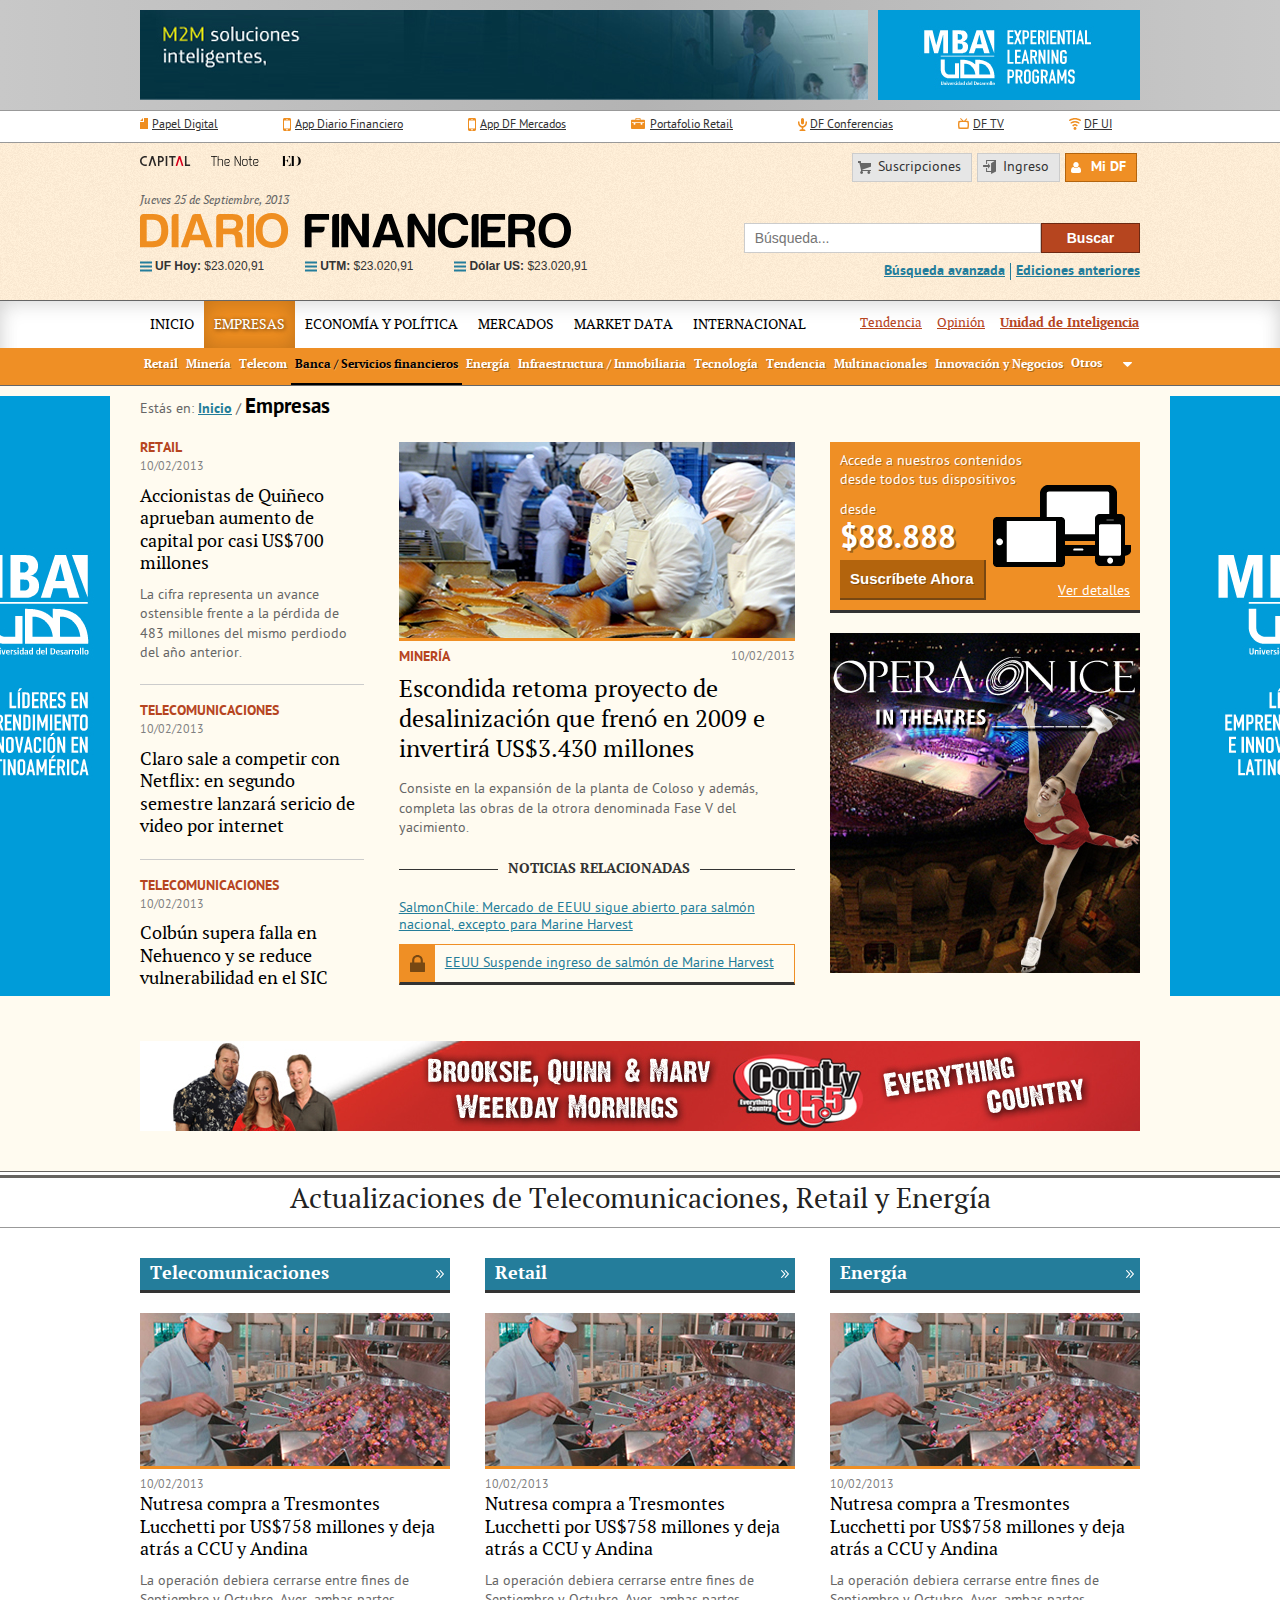
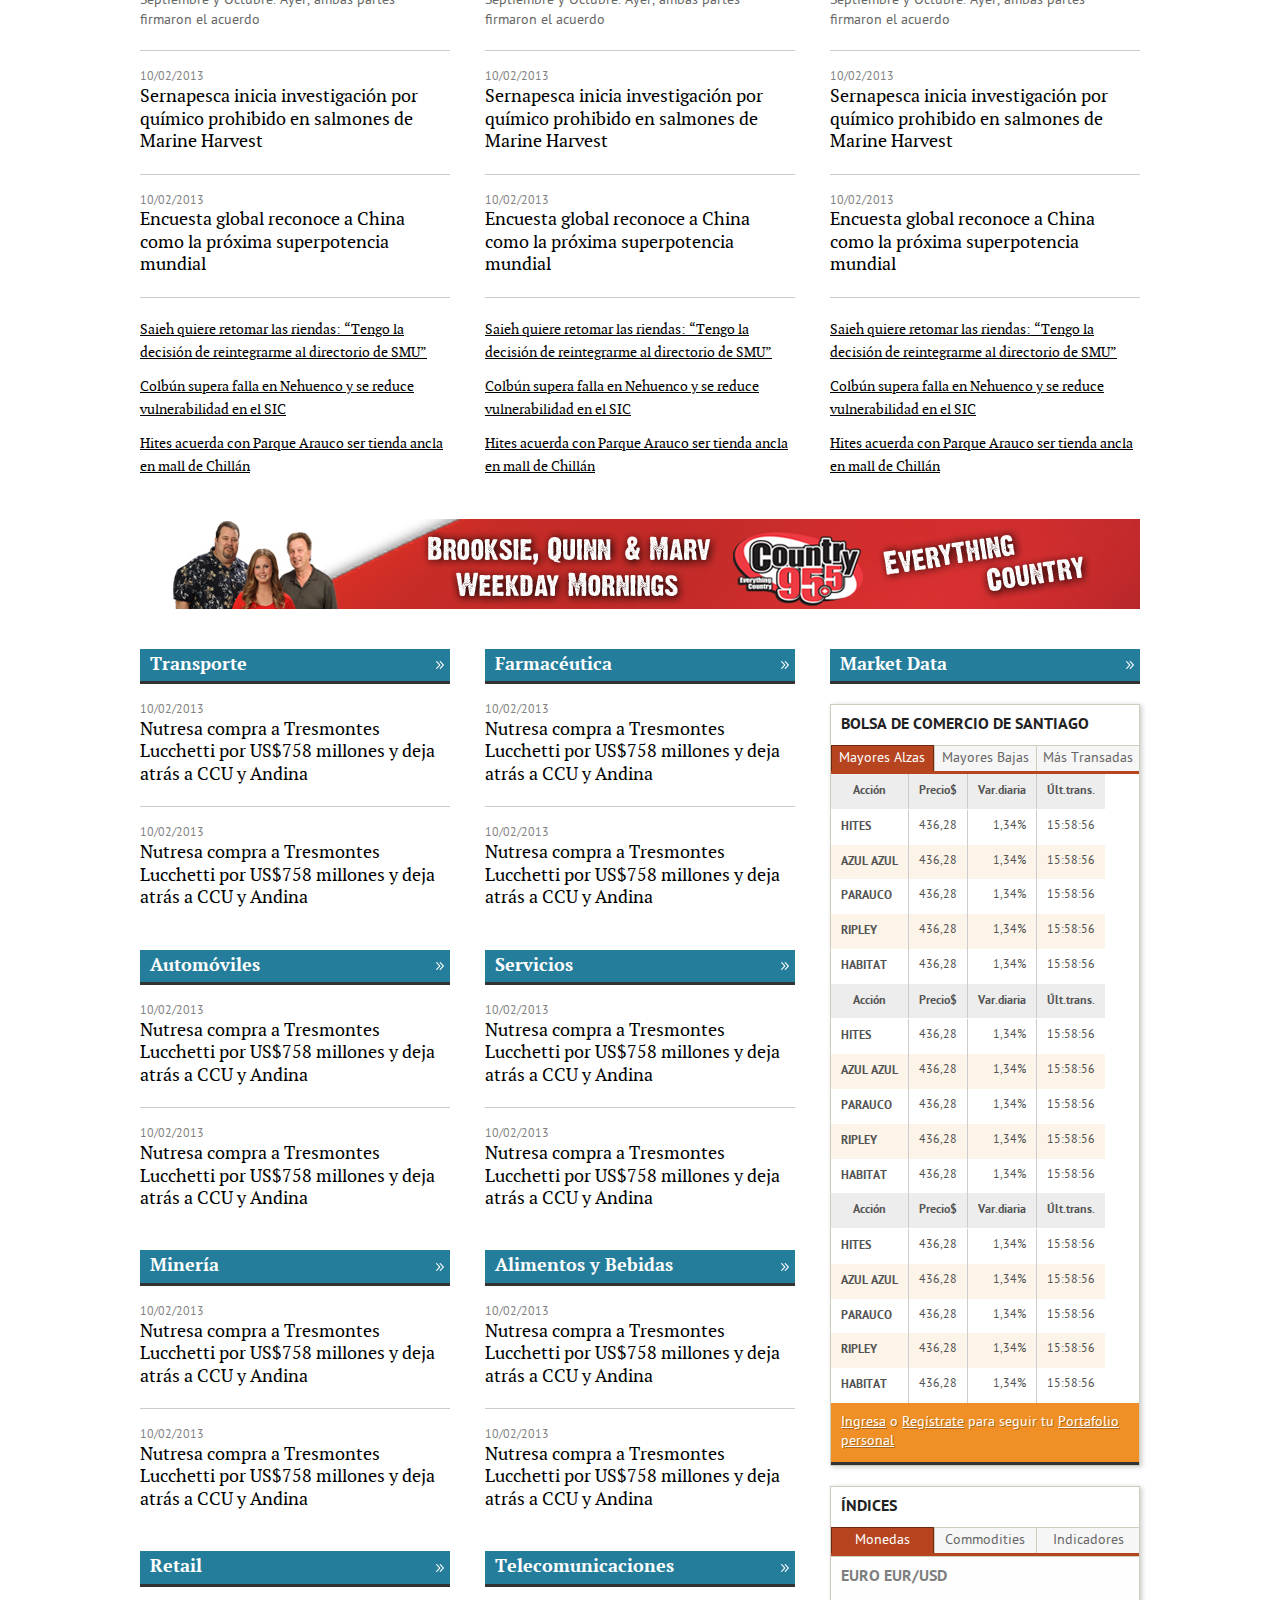
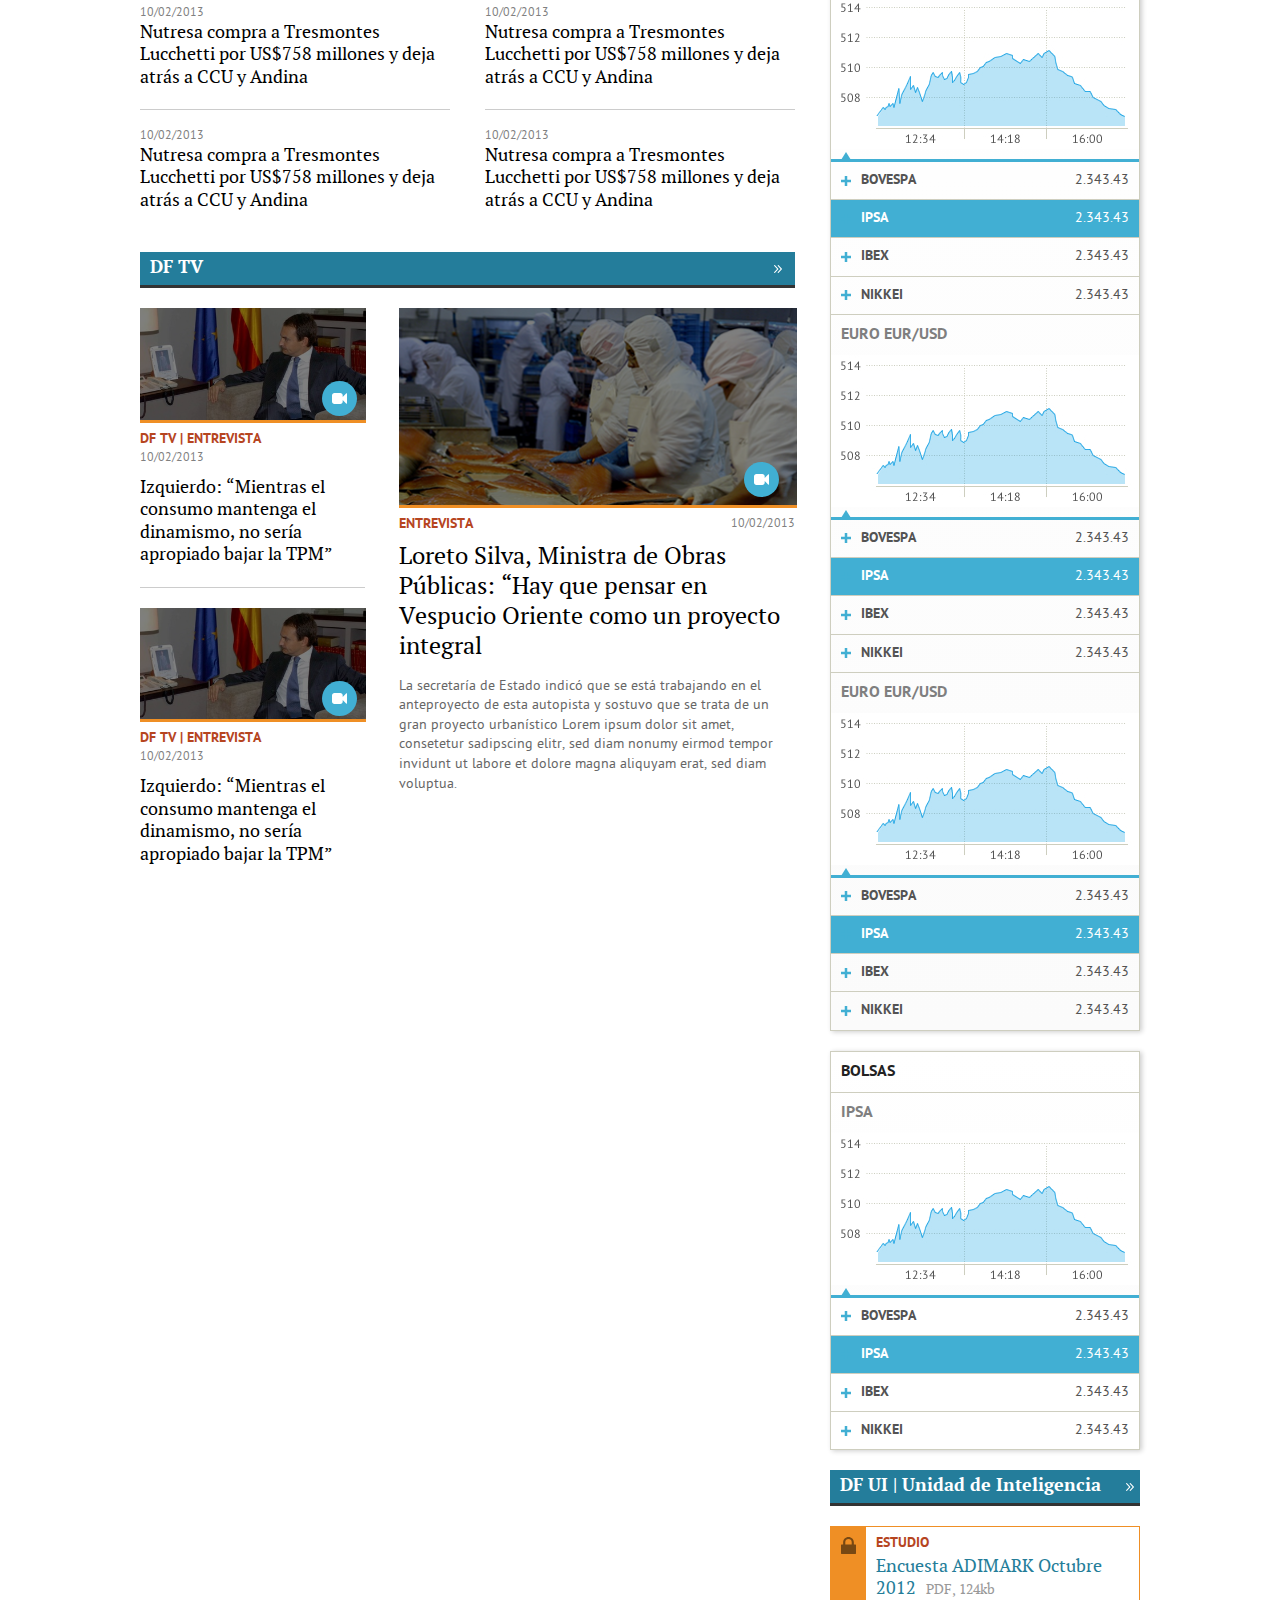
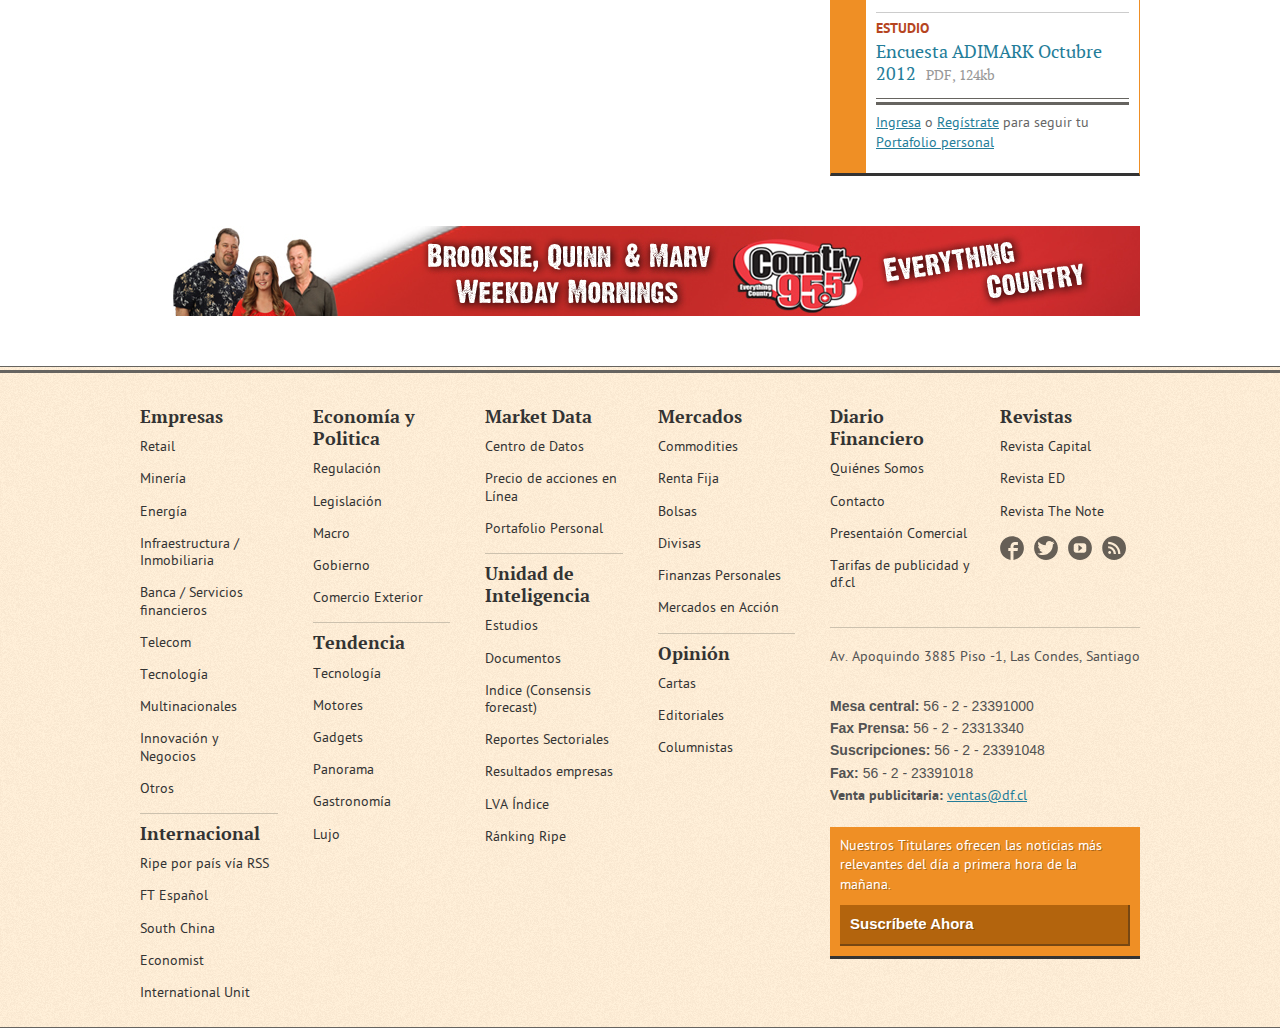
<file: html/portadilla.html>
<!DOCTYPE html>
<!-- Condiciones que permiten añadir clases a la etiqeuta html y saber que tipo de explorer se está visualizando el sitio -->
<!--[if lt IE 7]><html class="no-js lt-ie9 lt-ie8 lt-ie7"> <![endif]-->
<!--[if IE 7]><html class="no-js lt-ie9 lt-ie8 ie7"> <![endif]-->
<!--[if IE 8]><html class="no-js lt-ie9"> <![endif]-->
<!--[if gt IE 8]><!--> 
<html lang="es"> <!--<![endif]-->
    <!-- Comienzo del Head -->
    <head>
        <title>Diario Financiero</title><!-- Título del Sitio, debe mantenerse siempre -->
        <meta charset="utf-8"><!-- Codificación de caracteres -->
        <meta name="description" content="Diario Financiero, líder en prensa de negocios"><!-- Descripción de la página, debería variar dependiendo del contenido de la página -->
        <meta name="author" content="Jorge Codina"><!-- Autor del Front del sitio -->
        <meta name="HandheldFriendly" content="True"><!-- Lo mismo que meta viewport, pero para navegadores obsoletos y más antiguos -->
        <meta name="MobileOptimized" content="320"><!-- Lo mismo que meta viewport, pero para navegadores obsoletos y más antiguos -->
        <meta name="viewport" content="width=device-width,initial-scale=1,maximum-scale=1,user-scalable=no"><!-- Atributos necesarios para un correcto despliegue del sitio en dispositivos móviles, igualando los pixeles en ancho y adaptandolos a las pantallas,quitando la opción zoom -->
        <meta http-equiv="X-UA-Compatible" content="IE=edge,chrome=1"><!-- Indica a IE antiguos cómo tiene que visualizar el sitio -->
        <meta name="format-detection" content="telephone=no"><!-- Deshabilita la detección de teléfonos y mails en dispositivos que tengan Safari -->
        <meta http-equiv="cleartype" content="on"><!-- Mobile Internet Explorer nos permite activar cleartype para fuentes con smoothing -->
        
        <link rel="apple-touch-icon-precomposed" sizes="144x144" href="images/appleIcons/apple-touch-icon-144x144-precomposed.png"><!-- Iconos que se desplegarán como favorito en Dispositivos IOS de Alta resolución -->
        <link rel="apple-touch-icon-precomposed" sizes="72x72" href="images/appleIcons/apple-touch-icon-72x72-precomposed.png"><!-- Para la primera generación de Ipads -->
        <link rel="apple-touch-icon-precomposed" href="images/appleIcons/apple-touch-icon-72x72-precomposed.png"><!-- IOS en general -->
        
        <link rel="shortcut icon" href="favicon.ico"><!-- Favicon -->
        
        <!-- CSS -->
        <link rel="stylesheet" href="css/style.css"><!-- Hoja de estilos principal -->
        <link rel="stylesheet" href="css/grid.css"><!-- Hoja de estilos con la grilla responsiva principal del sitio -->
        <!-- En caso de navegadores IE obsoletos, un CSS especial-->
        <!--[if (lte IE 8)]>
            <link rel="stylesheet" href="css/ie.css">
            <link rel="stylesheet" media="print" href="css/print.css" type="text/css" />
        <![endif]-->
        
        <!-- JS -->
        <script type="text/javascript" src="js/modernizr.js"></script><!-- Librería que permite detectar capacidades de los navegadores, además permite que las etiquetas HTML5 se desplieguen de forma correcta en navegadores IE obsoletos -->
        <script type="text/javascript" src="js/jquery.js"></script><!-- Librería JQuery que se utiliza para las funciones de todo el sitio en general -->
        <script type="text/javascript" src="js/requestAnimationFrame.js"></script><!-- Librería que permite acelerar el motor gráfico del navegador para realizar animaciones y transiciones más fluídas-->
        <script type="text/javascript" src="js/validizr.js"></script><!-- Plugin para validar formularios -->
        <script type="text/javascript" src="js/script.js"></script><!-- Funciones y métodos principales del sitio -->
        
    </head>
    <!-- Fin del Head -->
    <body class="interior">
        <!-- Comienzo del Header -->
        <header class="top-header">
            <!-- Banners -->
            <div class="row banner-header hide-on-phones">
                <div class="fleft">
                    <img src="images/banners/banner-top-left.jpg" alt="M2M soluciones inteligentes" />
                </div>
                <div class="fright">
                    <img src="images/banners/banner-top-right.jpg" alt="UDD experiential learning programs" />
                </div>
            </div>
            <div class="banner-holder hide-on-tablets hide-on-desktop"><!-- Banner para Smarthpones -->
                    <img src="images/banners/banner-aside.jpg" alt="banner">
            </div>
            <!-- Fin Banners -->
            <!-- Menú DF7 -->
            <div class="df7-nav hide-on-phones">
                <ul class="row inline-list">
                    <li><a class="digital-paper" href="#" title="Papel Digital" rel="external">Papel Digital</a></li>
                    <li><a class="df-app" href="#" title="App Diraio Financiero" rel="external">App Diario Financiero</a></li>
                    <li><a class="df-app" href="#" title="App DF Mercados" rel="external">App DF Mercados</a></li>
                    <li><a class="df-portafolio so-far" href="#" title="Portafolio Retail" rel="external">Portafolio Retail</a></li>
                    <li><a class="df-conferencias" href="#" title="DF Conferencias" rel="external">DF Conferencias</a></li>
                    <li><a class="df-tv far" href="#" title="DF TV" rel="external">DF TV</a></li>
                    <li><a class="df-ui far" href="#" title="DF UI" rel="external">DF UI</a></li>
                </ul>
            </div>
            <!-- Fin Menú DF7 -->
            <div class="main-header">
                <!-- Botones -->
                <div class="top-nav row">
                    <ul class="inline-list external-links hide-on-phones">
                        <li><a href="http://capital.cl" title="Ir al sitio de Revista Capital" rel="external"><img src="images/logos/capital.svg" data-png="images/logos/capital.png" alt="Revista Capital"/></a></li>
                        <li><a href="http://thenote.cl" title="Ir al sitio de The Note" rel="external"><img src="images/logos/the-note.svg" data-png="images/logos/the-note.png" alt="The Note"/></a></li>
                        <li><a href="http://ed.cl" title="Ir al sitio de Revista ED" rel="external"><img src="images/logos/ed.svg" data-png="images/logos/ed.png" alt="Revista ED"/></a></li>
                    </ul>
                    <ul class="inline-list profile-btns hide-on-phones hide-on-tablets">
                        <li><a class="suscripciones btn" href="suscripciones.html" title="Suscripciones a Diario Financiero" rel="contents">Suscripciones</a></li>
                        <li>
                            <a class="ingreso btn" data-func="deployIngresoSubmenu" data-deploy="false" href="ingreso.html" title="Ingresar a Diario Financiero" rel="contents">Ingreso</a>
                            <div class="ingreso-submenu">
                                <div class="wrapp-ingreso-sub">
                                    <div class="ingreso-column">
                                        <h3>Si ya estás registrado, ingresa aquí:</h3>
                                        <form class="inscribirForm" action="/" method="post">
                                            <label for="email-ingreso">Email</label>
                                            <input id="email-ingreso" type="email" name="ingreso-email" placeholder="ejemplo@email.com" required />
                                            <label for="pass-ingreso">Contraseña</label>
                                            <input id="pass-ingreso" type="password" name="ingreso-pass" placeholder="Ingresa tu contraseña aquí" required />
                                            <a href="#" class="small-a" title="Recuperar contraseña" rel="help">Olvidé mi contraseña</a>
                                            <div class="buttons-ingreso">
                                                <input id="ingreso-remember" type="checkbox" name="remember-ingreso" checked/>
                                                <label for="ingreso-remember">Recordar mis datos en este equipo</label>
                                                <input type="submit" value="Ingresar" class="btn blue fright"/>
                                            </div>
                                        </form>
                                    </div>
                                    <div class="ingreso-column">
                                        <h3>¿No tienes una cuenta DF.cl?</h3>
                                        <a class="btn blue m-bottom-40" href="#" title="Crear una cuenta en DF.cl" rel="help">Crear Cuenta</a>
                                        <p>O puedes ingresar a través de tus redes sociales</p>
                                        <a class="btn facebookbtn" href="#" title="Ingresa con tu cuenta de Facebook" rel="nofollow">Ingresa Facebook</a>
                                        <a class="btn twitterbtn" href="#" title="Ingresa con tu cuenta de Twitter" rel="nofollow">Ingresa Twitter</a>
                                    </div>
                                </div>
                            </div>
                        </li>
                        <li><a class="mi-df btn orange" href="mi-df.html" title="Ir a Mi DF" rel="contents">Mi DF</a></li>
                    </ul>
                </div>
                <!-- Fin Botones -->
                <div class="logo-info row container">
                    <div class="logo-wrapp column7">
                        <span class="date hide-on-phones">Jueves 25 de Septiembre, 2013</span>
                        <!-- Logo, Dependiendo del caso la etiqueta H1 varía, por ejemplo, en la home es H1, pero en un artículo, el H1 es el título del artículo -->
                        <h1><a href='/' title='Vovler al Inicio' rel='index'><img src="images/logos/logo.svg" data-png="images/logos/logo.png" alt="Diario Financiero" /></a></h1>
                        <!-- Indicadores económicos -->
                        <div class="values hide-on-phones" data-deploy="false">
                            <button class="val" data-func="deployIndicadores" data-pos="1"><strong>UF Hoy:</strong> $23.020,91</button>
                            <button class="val" data-func="deployIndicadores" data-pos="2"><strong>UTM:</strong> $23.020,91</button>
                            <button class="val" data-func="deployIndicadores" data-pos="3"><strong>Dólar US:</strong> $23.020,91</button>
                            <div class="indicadores">
                                <ul><!-- Importante almacenar el valor de cada indicador en el atributo data-value -->
                                    <li data-func="indicadores" data-value="$498,30">Dólar US</li>
                                    <li data-func="indicadores" data-value="$672,20">Euro</li>
                                    <li data-func="indicadores" data-value="$86,34">Peso Arg.</li>
                                    <li data-func="indicadores" data-value="$226,39">Real Bras.</li>
                                    <li data-func="indicadores" data-value="$5,05">Yen Jap.</li>
                                    <li data-func="indicadores" data-value="3,26 USD/lb">Cobre</li>
                                    <li data-func="indicadores" data-value="108,00 USD/lb">Petr. Brent.</li>
                                    <li data-func="indicadores" data-value="102.80 USD/lb">Petr. WTI</li>
                                    <li data-func="indicadores" data-value="21,62 USD/oz">Plata</li>
                                    <li data-func="indicadores" data-value="1.316,20 USD/oz">Oro</li>
                                    <li data-func="indicadores" data-value="3,60 USD/MBTU">Gas Natural</li>
                                </ul>
                                <ul>
                                    <li data-func="indicadores" data-value="3.921,01">IPSA</li>
                                    <li data-func="indicadores" data-value="54.625,83">Bovespa</li>
                                    <li data-func="indicadores" data-value="9.162,50">IBEX</li>
                                    <li data-func="indicadores" data-value="6.570,97">FTSE</li>
                                    <li data-func="indicadores" data-value="13.636,28">Nikkei</li>
                                    <li data-func="indicadores" data-value="$23.081,81">UF Hoy</li>
                                    <li data-func="indicadores" data-value="$496,49">Dólar Obs.</li>
                                    <li data-func="indicadores" data-value="0,20">IPC</li>
                                    <li data-func="indicadores" data-value="$40.447,00">UTM</li>
                                    <li data-func="indicadores" data-value="5,30">IMACEC</li>
                                    <li data-func="indicadores" data-value="23.927,16">IVP</li>
                                </ul>
                            </div>
                        </div>
                        <!-- Fin Indicadores Económicos -->
                    </div>
                    <!-- Buscador -->
                    <form class="column5 last searchForm" method="post" action="search.html">
                        <input type="search" name="s" placeholder="Búsqueda..." autocomplete="off" /><!-- Campo buscador -->
                        <input id="searchButton" type="submit" value="Buscar" data-deploy="false" /><!-- Botón, importante por defecto siempre dejar el atributo data-deploy como false -->
                        <!-- Links de buscador -->
                        <div class="search-options hide-on-phones">
                            <a href="#" title="Búsqueda Avanzada" rel="nofollow">Búsqueda avanzada</a>
                            <a href="#" title="Ediciones anteriores" rel="nofollow">Ediciones anteriores</a>
                        </div>
                    </form>
                    <!-- Fin Buscador -->
                </div>
                <!-- Navegación principal -->
                <div class="navigation">
                    <a class="ingreso btn hide-on-desktop" data-func="deployIngresoSubmenu" data-deploy="false" href="ingreso.html" title="Ingresar a Diario Financiero" rel="contents">Ingreso</a>
                    <div class="ingreso-submenu hide-on-desktop">
                        <div class="wrapp-ingreso-sub">
                            <div class="ingreso-column">
                                <h3>Si ya estás registrado, ingresa aquí:</h3>
                                <form action="/" method="post">
                                    <label for="email-ingreso">Email</label>
                                    <input id="email-ingreso" type="email" name="ingreso-email" placeholder="ejemplo@email.com" required />
                                    <label for="pass-ingreso">Contraseña</label>
                                    <input id="pass-ingreso" type="password" name="ingreso-pass" placeholder="Ingresa tu contraseña aquí" required />
                                    <a href="#" class="small-a" title="Recuperar contraseña" rel="help">Olvidé mi contraseña</a>
                                    <div class="buttons-ingreso">
                                        <input id="ingreso-remember" type="checkbox" name="remember-ingreso" checked/>
                                        <label for="ingreso-remember">Recordar mis datos en este equipo</label>
                                        <input type="submit" value="Ingresar" class="btn blue fright"/>
                                    </div>
                                </form>
                            </div>
                            <div class="ingreso-column">
                                <h3>¿No tienes una cuenta DF.cl?</h3>
                                <a class="btn blue m-bottom-40" href="#" title="Crear una cuenta en DF.cl" rel="help">Crear Cuenta</a>
                                <p>O puedes ingresar a través de tus redes sociales</p>
                                <a class="btn facebookbtn" href="#" title="Ingresa con tu cuenta de Facebook" rel="nofollow">Ingresa Facebook</a>
                                <a class="btn twitterbtn" href="#" title="Ingresa con tu cuenta de Twitter" rel="nofollow">Ingresa Twitter</a>
                            </div>
                        </div>
                    </div>
                    <button class="mobileNav active" data-func="deployMobileNav" data-deploy="false">Inicio</button><!-- Botón que se despliega en Smartphones, para desplegar la navegación -->
                    <div class="row nav-wrapp">
                        <nav>
                            <a href="portadilla.html" title="Ir al Inicio" rel="index">Inicio</a>
                            <a class="active" href="portadilla.html" title="Ir a Empresas" rel="contents">Empresas</a>
                            <a href="portadilla.html" title="Ir a Economía y política" rel="contents">Economía y política</a>
                            <a href="portadilla.html" title="Ir a Mercados" rel="contents">Mercados</a>
                            <a href="portadilla.html" title="Ir a Market Data" rel="contents">Market Data</a>
                            <a href="portadilla.html" title="Ir a Internacional" rel="contents">Internacional</a>
                        </nav>
                        <div class="secondary-nav">
                            <ul class="inline-list">
                                <li><a href="tendencia.html" title="ir a Tendencia" rel="contents">Tendencia</a></li>
                                <li><a href="opinion.html" title="ir a Opinión" rel="contents">Opinión</a></li>
                                <li><a href="unidad-de-inteligencia.html" title="ir a Unidad de Inteligencia" rel="contents"><strong>Unidad de Inteligencia</strong></a></li>
                            </ul>
                        </div>
                    </div>
                    <div class="submenu hide-on-phones hide-on-tablets">
                        <ul class="inline-list row">
                            <li><a href="portadilla.html" title="Ir a Retail" rel="contents">Retail</a></li>
                            <li><a href="portadilla.html" title="Ir a Retail" rel="contents">Minería</a></li>
                            <li><a href="portadilla.html" title="Ir a Retail" rel="contents">Telecom</a></li>
                            <li><a class="active" href="portadilla.html" title="Ir a Retail" rel="contents">Banca / Servicios financieros</a></li>
                            <li><a href="portadilla.html" title="Ir a Retail" rel="contents">Energía</a></li>
                            <li><a href="portadilla.html" title="Ir a Retail" rel="contents">Infraestructura / Inmobiliaria</a></li>
                            <li><a href="portadilla.html" title="Ir a Retail" rel="contents">Tecnología</a></li>
                            <li><a href="portadilla.html" title="Ir a Retail" rel="contents">Tendencia</a></li>
                            <li><a href="portadilla.html" title="Ir a Retail" rel="contents">Multinacionales</a></li>
                            <li><a href="portadilla.html" title="Ir a Retail" rel="contents">Innovación y Negocios</a></li>
                            <li>
                                <select name="otros">
                                    <option value="">Otros</option>
                                    <option value="retail" data-link="portadilla.html">Retail</option>
                                    <option value="retail" data-link="portadilla.html">Minería</option>
                                    <option value="retail" data-link="portadilla.html">Telecom</option>
                                    <option value="retail" data-link="portadilla.html">Banca</option>
                                    <option value="retail" data-link="portadilla.html">Energía</option>
                                </select>
                            </li>
                        </ul>
                    </div>
                </div>
                <!-- Fin de la naveggación principal -->
            </div>
        </header>
        <!-- Fin del Head -->
        <!-- Sección principal -->
        <section class="row bigbox container"><!-- Importante la clase mobileSlider, ya que permite transformar los articulos marcados en su interior con el atributo dataToSlide, en un slider en la visualización de Smartphones -->
            <!-- Banners laterales -->
            <div class='banner-lateral left hide-on-phones hide-on-tablets'>
                <img src="images/banners/banner-lateral.jpg" alt="banner" />
            </div>
            <div class='banner-lateral right hide-on-phones hide-on-tablets'>
                <img src="images/banners/banner-lateral.jpg" alt="banner" />
            </div>
            <!-- Breadcrumbs-->
            <div class="breadcrumbs hide-on-phones">
                <span>Estás en: <a href="/" title="Volver al Inicio" rel="index">Inicio</a> / <span class="active">Empresas</span></span>
            </div>
            <!-- Fin Breadcrumbs-->
            <!-- Fin Banners laterales -->
            <section class="column3 down-m">
                <article class="box">
                    <div class="category-wrapp">
                        <h4 class="category"><a href="portadilla.html" title="ir a Retail" rel="contents">Retail</a></h4>
                        <span class="date">10/02/2013</span>
                    </div>
                    <h3><a href="single.html" title="Accionistas de Quiñeco aprueban aumento de capital por casi US$700 millones" rel="contents">Accionistas de Quiñeco aprueban aumento de capital por casi US$700 millones</a></h3>
                    <p>La cifra representa un avance ostensible frente a la pérdida de 483 millones del mismo perdiodo del año anterior.</p>
                </article>
                <article class="box">
                    <div class="category-wrapp">
                        <h4 class="category"><a href="portadilla.html" title="ir a Telecomunicaciones" rel="contents">Telecomunicaciones</a></h4>
                        <span class="date">10/02/2013</span>
                    </div>
                    <h3><a href="single.html" title="Claro sale a competir con Netflix: en segundo semestre lanzará sericio de video por internet" rel="contents">Claro sale a competir con Netflix: en segundo semestre lanzará sericio de video por internet</a></h3>
                </article>
                <article class="box">
                    <div class="category-wrapp">
                        <h4 class="category"><a href="portadilla.html" title="ir a Telecomunicaciones" rel="contents">Telecomunicaciones</a></h4>
                        <span class="date">10/02/2013</span>
                    </div>
                    <h3><a href="single.html" title="Colbún supera falla en Nehuenco y se reduce vulnerabilidad en el SIC" rel="contents">Colbún supera falla en Nehuenco y se reduce vulnerabilidad en el SIC</a></h3>
                </article>
            </section>
            <section class="column5 down-m" data-position="first">
                <article class="featured">
                  <a href="single.html" title="Escondida retoma proyecto de desalinización que frenó en 2009 e invertirá US$3.430 millones" rel="contents"><img src="images/examples/example02.jpg" alt="Escondida retoma proyecto de desalinización que frenó en 2009 e invertirá US$3.430 millones"/></a>
                  <div class="category-wrapp">
                        <h4 class="category"><a href="portadilla.html" title="ir a Minería" rel="contents">Minería</a></h4>
                        <span class="date">10/02/2013</span>
                  </div>
                  <h2><a href="single.html" title="Escondida retoma proyecto de desalinización que frenó en 2009 e invertirá US$3.430 millones" rel="contents">Escondida retoma proyecto de desalinización que frenó en 2009 e invertirá US$3.430 millones</a></h2>
                  <p>Consiste en la expansión de la planta de Coloso y además, completa las obras de la otrora denominada Fase V del yacimiento.<p>
                  <aside class="hide-on-phones">
                      <h4>Noticias Relacionadas</h4>
                      <ul>
                          <li><a href="single.html" title="SalmonChile: Mercado de EEUU sigue abierto para salmón nacional, excepto para Marine Harvest" rel="contents">SalmonChile: Mercado de EEUU sigue abierto para salmón nacional, excepto para Marine Harvest</a></li>
                          <li class="locked"><a href="single.html" title="EEUU Suspende ingreso de salmón de Marine Harvest" rel="contents">EEUU Suspende ingreso de salmón de Marine Harvest</a></li>
                      </ul>
                  </aside>    
                </article>
            </section>
            <aside class="column4 last down-m">
                    <div class="locked-message cfondo hide-on-phones">
                        <p>Accede a nuestros contenidos desde todos tus dispositivos</p>
                        <div class="price">
                            <p>desde</p>
                            <span class="price-value">$88.888</span>
                            <a href="#" title="Suscribirse" rel="help" class="btn dark-orange">Suscríbete Ahora</a>
                            <a class="details" href="#" title="Ver detalles de suscripciones" rel="help">Ver detalles</a>
                        </div>
                    </div>
                    <!-- Banner -->
                    <div class="banner-holder hide-on-phones">
                        <img src="images/banners/banner-aside4.jpg" alt="banner" />
                    </div>
                    <!-- Fin Banner -->
            </aside>
        </section>
        <!-- Banner -->
        <div class="banner-holder full row hide-on-phones">
            <img src="images/banners/banner-full.jpg" alt="banner" />
        </div>
        <!-- Fin Banner -->
        <!-- Fin Sección principal -->
        <!-- Sección Empresas, Economía, Política e Internacional -->
        <section class="bigbox bottom white-bg container oneColumnDeploy">
            <h2 class="section-title doble-border up" data-changeTitle="Secciones">Actualizaciones de Telecomunicaciones, Retail y Energía</h2><!-- Importante el atributo data-change para que cambie el rotulado en Smartphones -->
            <div class="row">
                <section class="column4 down-m" data-toggle="toggle"><!-- Atributo data-toggle permite la funcionalidad del despliegue de cajas desplegables en las secciones de los artículos para visualización en smartphone -->
                    <!-- Atribut deployArticles permite la funcionalidad de que al hacer tap en el elemento despliegue los artículos en visualización Smartphone, el atributo data-deploy permite definir si los articulos están desplegados o no -->
                    <h3 data-func="deployArticles" data-deploy="false"><a class="rotulo" href="portadilla.html" title="Ir a Telecomunicaciones" rel="contents">Telecomunicaciones<span class="roto-more">Más</span></a></h3><!-- Elemento span contiene la imágen con el ícono de despliegue en Samrtphones -->
                    <article class="box">
                        <a href="single.html" title="Nutresa compra a Tresmontes Lucchetti por US$758 millones y deja atrás a CCU y Andina" rel="contents"><img src="images/examples/example03.jpg" alt="Nutresa compra a Tresmontes Lucchetti por US$758 millones y deja atrás a CCU y Andina"/></a>
                        <div class="category-wrapp">
                            <span class="date">10/02/2013</span>
                        </div>
                        <h3><a href="single.html" title="Nutresa compra a Tresmontes Lucchetti por US$758 millones y deja atrás a CCU y Andina" rel="contents">Nutresa compra a Tresmontes Lucchetti por US$758 millones y deja atrás a CCU y Andina</a></h3>
                        <p>La operación debiera cerrarse entre fines de Septiembre y Octubre. Ayer, ambas partes firmaron el acuerdo</p>
                    </article>
                    <article class="box">
                        <div class="category-wrapp">
                            <span class="date">10/02/2013</span>
                        </div>
                        <h3><a href="single.html" title="Sernapesca inicia investigación por químico prohibido en salmones de Marine Harvest" rel="contents">Sernapesca inicia investigación por químico prohibido en salmones de Marine Harvest</a></h3>
                    </article>
                    <article class="box">
                        <div class="category-wrapp">
                            <span class="date">10/02/2013</span>
                        </div>
                        <h3><a href="single.html" title="Encuesta global reconoce a China como la próxima superpotencia mundial" rel="contents">Encuesta global reconoce a China como la próxima superpotencia mundial</a></h3>
                    </article>
                    <article class="box inline-article">
                        <h3><a href="single.html" title="Saieh quiere retomar las riendas: “Tengo la decisión de reintegrarme al directorio de SMU”" rel="contents">Saieh quiere retomar las riendas: “Tengo la decisión de reintegrarme al directorio de SMU”</a></h3>
                    </article>
                    <article class="box inline-article">
                        <h3><a href="single.html" title="Colbún supera falla en Nehuenco y se reduce vulnerabilidad en el SIC" rel="contents">Colbún supera falla en Nehuenco y se reduce vulnerabilidad en el SIC</a></h3>
                    </article>
                    <article class="box inline-article">
                        <h3><a href="single.html" title="Hites acuerda con Parque Arauco ser tienda ancla en mall de Chillán" rel="contents">Hites acuerda con Parque Arauco ser tienda ancla en mall de Chillán</a></h3>
                    </article>
                </section>
                <section class="column4 down-m" data-toggle="toggle"><!-- Clase down-m permite que la columna tome el ancho completo en visualización Smartphone -->
                    <h3 data-func="deployArticles" data-deploy="false"><a class="rotulo" href="portadilla.html" title="Ir a Telecomunicaciones" rel="contents">Retail<span class="roto-more">Más</span></a></h3>
                    <article class="box">
                        <a href="single.html" title="Nutresa compra a Tresmontes Lucchetti por US$758 millones y deja atrás a CCU y Andina" rel="contents"><img src="images/examples/example03.jpg" alt="Nutresa compra a Tresmontes Lucchetti por US$758 millones y deja atrás a CCU y Andina"/></a>
                        <div class="category-wrapp">
                            <span class="date">10/02/2013</span>
                        </div>
                        <h3><a href="single.html" title="Nutresa compra a Tresmontes Lucchetti por US$758 millones y deja atrás a CCU y Andina" rel="contents">Nutresa compra a Tresmontes Lucchetti por US$758 millones y deja atrás a CCU y Andina</a></h3>
                        <p>La operación debiera cerrarse entre fines de Septiembre y Octubre. Ayer, ambas partes firmaron el acuerdo</p>
                    </article>
                    <article class="box">
                        <div class="category-wrapp">
                            <span class="date">10/02/2013</span>
                        </div>
                        <h3><a href="single.html" title="Sernapesca inicia investigación por químico prohibido en salmones de Marine Harvest" rel="contents">Sernapesca inicia investigación por químico prohibido en salmones de Marine Harvest</a></h3>
                    </article>
                    <article class="box">
                        <div class="category-wrapp">
                            <span class="date">10/02/2013</span>
                        </div>
                        <h3><a href="single.html" title="Encuesta global reconoce a China como la próxima superpotencia mundial" rel="contents">Encuesta global reconoce a China como la próxima superpotencia mundial</a></h3>
                    </article>
                    <article class="box inline-article">
                        <h3><a href="single.html" title="Saieh quiere retomar las riendas: “Tengo la decisión de reintegrarme al directorio de SMU”" rel="contents">Saieh quiere retomar las riendas: “Tengo la decisión de reintegrarme al directorio de SMU”</a></h3>
                    </article>
                    <article class="box inline-article">
                        <h3><a href="single.html" title="Colbún supera falla en Nehuenco y se reduce vulnerabilidad en el SIC" rel="contents">Colbún supera falla en Nehuenco y se reduce vulnerabilidad en el SIC</a></h3>
                    </article>
                    <article class="box inline-article">
                        <h3><a href="single.html" title="Hites acuerda con Parque Arauco ser tienda ancla en mall de Chillán" rel="contents">Hites acuerda con Parque Arauco ser tienda ancla en mall de Chillán</a></h3>
                    </article>
                </section>
                <section class="column4 last down-m" data-toggle="toggle"><!-- Clase down-m permite que la columna tome el ancho completo en visualización Smartphone -->
                    <h3 data-func="deployArticles" data-deploy="false"><a class="rotulo" href="portadilla.html" title="Ir a Telecomunicaciones" rel="contents">Energía<span class="roto-more">Más</span></a></h3>
                    <article class="box">
                        <a href="single.html" title="Nutresa compra a Tresmontes Lucchetti por US$758 millones y deja atrás a CCU y Andina" rel="contents"><img src="images/examples/example03.jpg" alt="Nutresa compra a Tresmontes Lucchetti por US$758 millones y deja atrás a CCU y Andina"/></a>
                        <div class="category-wrapp">
                            <span class="date">10/02/2013</span>
                        </div>
                        <h3><a href="single.html" title="Nutresa compra a Tresmontes Lucchetti por US$758 millones y deja atrás a CCU y Andina" rel="contents">Nutresa compra a Tresmontes Lucchetti por US$758 millones y deja atrás a CCU y Andina</a></h3>
                        <p>La operación debiera cerrarse entre fines de Septiembre y Octubre. Ayer, ambas partes firmaron el acuerdo</p>
                    </article>
                    <article class="box">
                        <div class="category-wrapp">
                            <span class="date">10/02/2013</span>
                        </div>
                        <h3><a href="single.html" title="Sernapesca inicia investigación por químico prohibido en salmones de Marine Harvest" rel="contents">Sernapesca inicia investigación por químico prohibido en salmones de Marine Harvest</a></h3>
                    </article>
                    <article class="box">
                        <div class="category-wrapp">
                            <span class="date">10/02/2013</span>
                        </div>
                        <h3><a href="single.html" title="Encuesta global reconoce a China como la próxima superpotencia mundial" rel="contents">Encuesta global reconoce a China como la próxima superpotencia mundial</a></h3>
                    </article>
                    <article class="box inline-article">
                        <h3><a href="single.html" title="Saieh quiere retomar las riendas: “Tengo la decisión de reintegrarme al directorio de SMU”" rel="contents">Saieh quiere retomar las riendas: “Tengo la decisión de reintegrarme al directorio de SMU”</a></h3>
                    </article>
                    <article class="box inline-article">
                        <h3><a href="single.html" title="Colbún supera falla en Nehuenco y se reduce vulnerabilidad en el SIC" rel="contents">Colbún supera falla en Nehuenco y se reduce vulnerabilidad en el SIC</a></h3>
                    </article>
                    <article class="box inline-article">
                        <h3><a href="single.html" title="Hites acuerda con Parque Arauco ser tienda ancla en mall de Chillán" rel="contents">Hites acuerda con Parque Arauco ser tienda ancla en mall de Chillán</a></h3>
                    </article>
                </section>
                <!-- Banner -->
                <div class="banner-holder full row hide-on-phones">
                    <img src="images/banners/banner-full.jpg" alt="banner">
                </div>
                <!-- Fin Banner -->
                <section class="column8 down-m">
                    <section class="inner-column4 down-m" data-toggle="toggle">
                        <h3 data-func="deployArticles" data-deploy="false"><a class="rotulo" href="portadilla.html" title="Ir a Transporte" rel="contents">Transporte<span class="roto-more">Más</span></a></h3>
                        <article class="box">
                            <div class="category-wrapp">
                                <span class="date">10/02/2013</span>
                            </div>
                            <h3><a href="single.html" title="Nutresa compra a Tresmontes Lucchetti por US$758 millones y deja atrás a CCU y Andina" rel="contents">Nutresa compra a Tresmontes Lucchetti por US$758 millones y deja atrás a CCU y Andina</a></h3>
                        </article>
                        <article class="box">
                            <div class="category-wrapp">
                                <span class="date">10/02/2013</span>
                            </div>
                            <h3><a href="single.html" title="Nutresa compra a Tresmontes Lucchetti por US$758 millones y deja atrás a CCU y Andina" rel="contents">Nutresa compra a Tresmontes Lucchetti por US$758 millones y deja atrás a CCU y Andina</a></h3>
                        </article>
                    </section>
                    <section class="inner-column4 last down-m" data-toggle="toggle">
                        <h3 data-func="deployArticles" data-deploy="false"><a class="rotulo" href="portadilla.html" title="Ir a Farmacéutica" rel="contents">Farmacéutica<span class="roto-more">Más</span></a></h3>
                        <article class="box">
                            <div class="category-wrapp">
                                <span class="date">10/02/2013</span>
                            </div>
                            <h3><a href="single.html" title="Nutresa compra a Tresmontes Lucchetti por US$758 millones y deja atrás a CCU y Andina" rel="contents">Nutresa compra a Tresmontes Lucchetti por US$758 millones y deja atrás a CCU y Andina</a></h3>
                        </article>
                        <article class="box">
                            <div class="category-wrapp">
                                <span class="date">10/02/2013</span>
                            </div>
                            <h3><a href="single.html" title="Nutresa compra a Tresmontes Lucchetti por US$758 millones y deja atrás a CCU y Andina" rel="contents">Nutresa compra a Tresmontes Lucchetti por US$758 millones y deja atrás a CCU y Andina</a></h3>
                        </article>
                    </section>
                    <section class="inner-column4 down-m" data-toggle="toggle">
                        <h3 data-func="deployArticles" data-deploy="false"><a class="rotulo" href="portadilla.html" title="Ir a Automóviles" rel="contents">Automóviles<span class="roto-more">Más</span></a></h3>
                        <article class="box">
                            <div class="category-wrapp">
                                <span class="date">10/02/2013</span>
                            </div>
                            <h3><a href="single.html" title="Nutresa compra a Tresmontes Lucchetti por US$758 millones y deja atrás a CCU y Andina" rel="contents">Nutresa compra a Tresmontes Lucchetti por US$758 millones y deja atrás a CCU y Andina</a></h3>
                        </article>
                        <article class="box">
                            <div class="category-wrapp">
                                <span class="date">10/02/2013</span>
                            </div>
                            <h3><a href="single.html" title="Nutresa compra a Tresmontes Lucchetti por US$758 millones y deja atrás a CCU y Andina" rel="contents">Nutresa compra a Tresmontes Lucchetti por US$758 millones y deja atrás a CCU y Andina</a></h3>
                        </article>
                    </section>
                    <section class="inner-column4 last down-m" data-toggle="toggle">
                        <h3 data-func="deployArticles" data-deploy="false"><a class="rotulo" href="portadilla.html" title="Ir a Servicios" rel="contents">Servicios<span class="roto-more">Más</span></a></h3>
                        <article class="box">
                            <div class="category-wrapp">
                                <span class="date">10/02/2013</span>
                            </div>
                            <h3><a href="single.html" title="Nutresa compra a Tresmontes Lucchetti por US$758 millones y deja atrás a CCU y Andina" rel="contents">Nutresa compra a Tresmontes Lucchetti por US$758 millones y deja atrás a CCU y Andina</a></h3>
                        </article>
                        <article class="box">
                            <div class="category-wrapp">
                                <span class="date">10/02/2013</span>
                            </div>
                            <h3><a href="single.html" title="Nutresa compra a Tresmontes Lucchetti por US$758 millones y deja atrás a CCU y Andina" rel="contents">Nutresa compra a Tresmontes Lucchetti por US$758 millones y deja atrás a CCU y Andina</a></h3>
                        </article>
                    </section>
                    <section class="inner-column4 down-m" data-toggle="toggle">
                        <h3 data-func="deployArticles" data-deploy="false"><a class="rotulo" href="portadilla.html" title="Ir a Minería" rel="contents">Minería<span class="roto-more">Más</span></a></h3>
                        <article class="box">
                            <div class="category-wrapp">
                                <span class="date">10/02/2013</span>
                            </div>
                            <h3><a href="single.html" title="Nutresa compra a Tresmontes Lucchetti por US$758 millones y deja atrás a CCU y Andina" rel="contents">Nutresa compra a Tresmontes Lucchetti por US$758 millones y deja atrás a CCU y Andina</a></h3>
                        </article>
                        <article class="box">
                            <div class="category-wrapp">
                                <span class="date">10/02/2013</span>
                            </div>
                            <h3><a href="single.html" title="Nutresa compra a Tresmontes Lucchetti por US$758 millones y deja atrás a CCU y Andina" rel="contents">Nutresa compra a Tresmontes Lucchetti por US$758 millones y deja atrás a CCU y Andina</a></h3>
                        </article>
                    </section>
                    <section class="inner-column4 last down-m" data-toggle="toggle">
                        <h3 data-func="deployArticles" data-deploy="false"><a class="rotulo" href="portadilla.html" title="Ir a Alimentos y Bebidas" rel="contents">Alimentos y Bebidas<span class="roto-more">Más</span></a></h3>
                        <article class="box">
                            <div class="category-wrapp">
                                <span class="date">10/02/2013</span>
                            </div>
                            <h3><a href="single.html" title="Nutresa compra a Tresmontes Lucchetti por US$758 millones y deja atrás a CCU y Andina" rel="contents">Nutresa compra a Tresmontes Lucchetti por US$758 millones y deja atrás a CCU y Andina</a></h3>
                        </article>
                        <article class="box">
                            <div class="category-wrapp">
                                <span class="date">10/02/2013</span>
                            </div>
                            <h3><a href="single.html" title="Nutresa compra a Tresmontes Lucchetti por US$758 millones y deja atrás a CCU y Andina" rel="contents">Nutresa compra a Tresmontes Lucchetti por US$758 millones y deja atrás a CCU y Andina</a></h3>
                        </article>
                    </section>
                    <section class="inner-column4 down-m hide-on-phones">
                        <h3><a class="rotulo" href="portadilla.html" title="Ir a Retail" rel="contents">Retail</a></h3>
                        <article class="box">
                            <div class="category-wrapp">
                                <span class="date">10/02/2013</span>
                            </div>
                            <h3><a href="single.html" title="Nutresa compra a Tresmontes Lucchetti por US$758 millones y deja atrás a CCU y Andina" rel="contents">Nutresa compra a Tresmontes Lucchetti por US$758 millones y deja atrás a CCU y Andina</a></h3>
                        </article>
                        <article class="box">
                            <div class="category-wrapp">
                                <span class="date">10/02/2013</span>
                            </div>
                            <h3><a href="single.html" title="Nutresa compra a Tresmontes Lucchetti por US$758 millones y deja atrás a CCU y Andina" rel="contents">Nutresa compra a Tresmontes Lucchetti por US$758 millones y deja atrás a CCU y Andina</a></h3>
                        </article>
                    </section>
                    <section class="inner-column4 last down-m hide-on-phones">
                        <h3><a class="rotulo" href="portadilla.html" title="Ir a Retail" rel="contents">Telecomunicaciones</a></h3>
                        <article class="box">
                            <div class="category-wrapp">
                                <span class="date">10/02/2013</span>
                            </div>
                            <h3><a href="single.html" title="Nutresa compra a Tresmontes Lucchetti por US$758 millones y deja atrás a CCU y Andina" rel="contents">Nutresa compra a Tresmontes Lucchetti por US$758 millones y deja atrás a CCU y Andina</a></h3>
                        </article>
                        <article class="box">
                            <div class="category-wrapp">
                                <span class="date">10/02/2013</span>
                            </div>
                            <h3><a href="single.html" title="Nutresa compra a Tresmontes Lucchetti por US$758 millones y deja atrás a CCU y Andina" rel="contents">Nutresa compra a Tresmontes Lucchetti por US$758 millones y deja atrás a CCU y Andina</a></h3>
                        </article>
                    </section>
                    <section class="column12 down-m hide-on-phones">
                        <h3><a class="rotulo" href="portadilla.html" title="Ir a DF TV" rel="contents">DF TV</a></h3>
                        <div class="interior3 down-m">
                            <article class="box">
                                <a class="video-thumb thumb" href="single.html" title="Izquierdo: “Mientras el consumo mantenga el dinamismo, no sería apropiado bajar la TPM" rel="contents"><img src="images/examples/example01.jpg" alt="Izquierdo: “Mientras el consumo mantenga el dinamismo, no sería apropiado bajar la TPM”"></a>
                                <div class="category-wrapp">
                                    <h4 class="category"><a href="df-tv.html" title="ir a DF TV" rel="contents">DF TV | Entrevista</a></h4>
                                    <span class="date">10/02/2013</span>
                                </div>
                                <h3><a href="single.html" title="Izquierdo: “Mientras el consumo mantenga el dinamismo, no sería apropiado bajar la TPM" rel="contents">Izquierdo: “Mientras el consumo mantenga el dinamismo, no sería apropiado bajar la TPM”</a></h3>
                            </article>
                            <article class="box">
                                <a class="video-thumb thumb" href="single.html" title="Izquierdo: “Mientras el consumo mantenga el dinamismo, no sería apropiado bajar la TPM" rel="contents"><img src="images/examples/example01.jpg" alt="Izquierdo: “Mientras el consumo mantenga el dinamismo, no sería apropiado bajar la TPM”"></a>
                                <div class="category-wrapp">
                                    <h4 class="category"><a href="df-tv.html" title="ir a DF TV" rel="contents">DF TV | Entrevista</a></h4>
                                    <span class="date">10/02/2013</span>
                                </div>
                                <h3><a href="single.html" title="Izquierdo: “Mientras el consumo mantenga el dinamismo, no sería apropiado bajar la TPM" rel="contents">Izquierdo: “Mientras el consumo mantenga el dinamismo, no sería apropiado bajar la TPM”</a></h3>
                            </article>
                        </div>
                        <div class="interior9 last down-m">
                            <article class="box">
                              <a class="video-thumb thumb" href="entrevista.html" title="Entrevista" rel="contents"><img class="video-thumb" src="images/examples/example02.jpg" alt="Loreto Silva, Ministra de Obras Públicas: “Hay que pensar en Vespucio Oriente como un proyecto integral"></a>
                              <div class="category-wrapp">
                                    <h4 class="category"><a href="entrevista.html" title="ir a Entrevistas" rel="contents">Entrevista</a></h4>
                                    <span class="date">10/02/2013</span>
                              </div>
                              <h2><a href="single.html" title="Loreto Silva, Ministra de Obras Públicas: “Hay que pensar en Vespucio Oriente como un proyecto integral" rel="contents">Loreto Silva, Ministra de Obras Públicas: “Hay que pensar en Vespucio Oriente como un proyecto integral</a></h2>
                              <p>La secretaría de Estado indicó que se está trabajando en el anteproyecto de esta autopista y sostuvo que se trata de un gran proyecto urbanístico Lorem ipsum dolor sit amet, consetetur sadipscing elitr, sed diam nonumy eirmod tempor invidunt ut labore et dolore magna aliquyam erat, sed diam voluptua.</p>
                            </article>
                        </div>
                    </section>
                </section>
                <section class="column4 last down-m hide-on-phones">
                    <h3><a class="rotulo" href="portadilla.html" title="Ir a Market Data" rel="contents">Market Data</a></h3>
                    <div class="slider table-wrapp tab-panels">
                            <h3>Bolsa de Comercio de Santiago</h3>
                            <ul class="buttons-tab inline-list buttons-slide">
                                <li><button class="active" data-func="changeTab" data-slide="0" data-type="tabs">Mayores Alzas</button></li>
                                <li><button data-func="changeTab" data-slide="1" data-type="tabs">Mayores Bajas</button></li>
                                <li><button data-func="changeTab" data-slide="2" data-type="tabs">Más Transadas</button></li>
                            </ul>
                            <!-- Slider -->
                            <div class="slide-tabs">
                                <ul class="tabs">
                                    <li data-index="0">
                                        <table>
                                            <thead>
                                                <tr>
                                                    <th>Acción</th>
                                                    <th>Precio$</th>
                                                    <th>Var.diaria</th>
                                                    <th>Últ.trans.</th>
                                                </tr>
                                            </thead>
                                            <tbody>
                                                <tr>
                                                    <td>Hites</td>
                                                    <td>436,28</td>
                                                    <td>1,34%</td>
                                                    <td>15:58:56</td>
                                                </tr>
                                                <tr>
                                                    <td>Azul Azul</td>
                                                    <td>436,28</td>
                                                    <td>1,34%</td>
                                                    <td>15:58:56</td>
                                                </tr>
                                                <tr>
                                                    <td>Parauco</td>
                                                    <td>436,28</td>
                                                    <td>1,34%</td>
                                                    <td>15:58:56</td>
                                                </tr>
                                                <tr>
                                                    <td>Ripley</td>
                                                    <td>436,28</td>
                                                    <td>1,34%</td>
                                                    <td>15:58:56</td>
                                                </tr>
                                                <tr>
                                                    <td>Habitat</td>
                                                    <td>436,28</td>
                                                    <td>1,34%</td>
                                                    <td>15:58:56</td>
                                                </tr>
                                            </tbody>
                                        </table>
                                    </li>
                                    <li data-index="1">
                                        <table>
                                            <thead>
                                                <tr>
                                                    <th>Acción</th>
                                                    <th>Precio$</th>
                                                    <th>Var.diaria</th>
                                                    <th>Últ.trans.</th>
                                                </tr>
                                            </thead>
                                            <tbody>
                                                <tr>
                                                    <td>Hites</td>
                                                    <td>436,28</td>
                                                    <td>1,34%</td>
                                                    <td>15:58:56</td>
                                                </tr>
                                                <tr>
                                                    <td>Azul Azul</td>
                                                    <td>436,28</td>
                                                    <td>1,34%</td>
                                                    <td>15:58:56</td>
                                                </tr>
                                                <tr>
                                                    <td>Parauco</td>
                                                    <td>436,28</td>
                                                    <td>1,34%</td>
                                                    <td>15:58:56</td>
                                                </tr>
                                                <tr>
                                                    <td>Ripley</td>
                                                    <td>436,28</td>
                                                    <td>1,34%</td>
                                                    <td>15:58:56</td>
                                                </tr>
                                                <tr>
                                                    <td>Habitat</td>
                                                    <td>436,28</td>
                                                    <td>1,34%</td>
                                                    <td>15:58:56</td>
                                                </tr>
                                            </tbody>
                                        </table>
                                    </li>
                                    <li data-index="2">
                                        <table>
                                            <thead>
                                                <tr>
                                                    <th>Acción</th>
                                                    <th>Precio$</th>
                                                    <th>Var.diaria</th>
                                                    <th>Últ.trans.</th>
                                                </tr>
                                            </thead>
                                            <tbody>
                                                <tr>
                                                    <td>Hites</td>
                                                    <td>436,28</td>
                                                    <td>1,34%</td>
                                                    <td>15:58:56</td>
                                                </tr>
                                                <tr>
                                                    <td>Azul Azul</td>
                                                    <td>436,28</td>
                                                    <td>1,34%</td>
                                                    <td>15:58:56</td>
                                                </tr>
                                                <tr>
                                                    <td>Parauco</td>
                                                    <td>436,28</td>
                                                    <td>1,34%</td>
                                                    <td>15:58:56</td>
                                                </tr>
                                                <tr>
                                                    <td>Ripley</td>
                                                    <td>436,28</td>
                                                    <td>1,34%</td>
                                                    <td>15:58:56</td>
                                                </tr>
                                                <tr>
                                                    <td>Habitat</td>
                                                    <td>436,28</td>
                                                    <td>1,34%</td>
                                                    <td>15:58:56</td>
                                                </tr>
                                            </tbody>
                                        </table>
                                    </li>
                                </ul>
                            </div>
                            <!-- Fin Slider -->
                            <div class="locked-message nom">
                                <p><a href="/" title="Ingresa a DF" rel="nofollow">Ingresa</a> o <a href="/" title="Regístrate a DF" rel="nofollow">Regístrate</a> para seguir tu <a href="/" title="Ingresa a tu Portafolio Personal" rel="nofollow">Portafolio personal</a></p>
                            </div>
                        </div>
                        <!-- Gráfico con Slider -->
                        <div class="slider table-wrapp tab-panels chart-options">
                            <h3>Índices</h3>
                            <ul class="buttons-tab inline-list buttons-slide">
                                <li><button class="active" data-func="changeTab" data-slide="0" data-type="tabs">Monedas</button></li>
                                <li><button data-func="changeTab" data-slide="1" data-type="tabs">Commodities</button></li>
                                <li><button data-func="changeTab" data-slide="2" data-type="tabs">Indicadores</button></li>
                            </ul>
                            <div class="slide-tabs">
                                <ul class="tabs">
                                    <li data-index="0">
                                        <h4>Euro EUR/USD</h4>
                                        <!-- Gráfico, dentro de este elemento debería generarse un gráfico -->
                                        <div class="chart">
                                            <img src="images/examples/grafico.jpg" alt="gráfico">
                                        </div>
                                        <!-- Fin Gráfico -->
                                        <ul class="chart-ul">
                                            <li data-func="changeChart">
                                                <span class="title"><span class="more-image"><img src="images/iconos/more.svg" data-png="images/iconos/more.png" alt="Ver BOVESPA"></span>BOVESPA</span>
                                                <span class="value">2.343.43</span>
                                            </li>
                                            <li class="active" data-func="changeChart">
                                                <span class="title"><span class="more-image"><img src="images/iconos/more.svg" data-png="images/iconos/more.png" alt="Ver BOVESPA"></span>IPSA</span>
                                                <span class="value">2.343.43</span>
                                            </li>
                                            <li data-func="changeChart">
                                                <span class="title"><span class="more-image"><img src="images/iconos/more.svg" data-png="images/iconos/more.png" alt="Ver BOVESPA"></span>IBEX</span>
                                                <span class="value">2.343.43</span>
                                            </li>
                                            <li data-func="changeChart">
                                                <span class="title"><span class="more-image"><img src="images/iconos/more.svg" data-png="images/iconos/more.png" alt="Ver BOVESPA"></span>NIKKEI</span>
                                                <span class="value">2.343.43</span>
                                            </li>
                                        </ul>
                                    </li>
                                    <li data-index="1">
                                        <h4>Euro EUR/USD</h4>
                                        <!-- Gráfico, dentro de este elemento debería generarse un gráfico -->
                                        <div class="chart">
                                            <img src="images/examples/grafico.jpg" alt="gráfico">
                                        </div>
                                        <!-- Fin Gráfico -->
                                        <ul class="chart-ul">
                                            <li data-func="changeChart">
                                                <span class="title"><span class="more-image"><img src="images/iconos/more.svg" data-png="images/iconos/more.png" alt="Ver BOVESPA"></span>BOVESPA</span>
                                                <span class="value">2.343.43</span>
                                            </li>
                                            <li class="active" data-func="changeChart">
                                                <span class="title"><span class="more-image"><img src="images/iconos/more.svg" data-png="images/iconos/more.png" alt="Ver BOVESPA"></span>IPSA</span>
                                                <span class="value">2.343.43</span>
                                            </li>
                                            <li data-func="changeChart">
                                                <span class="title"><span class="more-image"><img src="images/iconos/more.svg" data-png="images/iconos/more.png" alt="Ver BOVESPA"></span>IBEX</span>
                                                <span class="value">2.343.43</span>
                                            </li>
                                            <li data-func="changeChart">
                                                <span class="title"><span class="more-image"><img src="images/iconos/more.svg" data-png="images/iconos/more.png" alt="Ver BOVESPA"></span>NIKKEI</span>
                                                <span class="value">2.343.43</span>
                                            </li>
                                        </ul>
                                    </li>
                                    <li data-index="2">
                                        <h4>Euro EUR/USD</h4>
                                        <!-- Gráfico, dentro de este elemento debería generarse un gráfico -->
                                        <div class="chart">
                                            <img src="images/examples/grafico.jpg" alt="gráfico">
                                        </div>
                                        <!-- Fin Gráfico -->
                                        <ul class="chart-ul">
                                            <li data-func="changeChart">
                                                <span class="title"><span class="more-image"><img src="images/iconos/more.svg" data-png="images/iconos/more.png" alt="Ver BOVESPA"></span>BOVESPA</span>
                                                <span class="value">2.343.43</span>
                                            </li>
                                            <li class="active" data-func="changeChart">
                                                <span class="title"><span class="more-image"><img src="images/iconos/more.svg" data-png="images/iconos/more.png" alt="Ver BOVESPA"></span>IPSA</span>
                                                <span class="value">2.343.43</span>
                                            </li>
                                            <li data-func="changeChart">
                                                <span class="title"><span class="more-image"><img src="images/iconos/more.svg" data-png="images/iconos/more.png" alt="Ver BOVESPA"></span>IBEX</span>
                                                <span class="value">2.343.43</span>
                                            </li>
                                            <li data-func="changeChart">
                                                <span class="title"><span class="more-image"><img src="images/iconos/more.svg" data-png="images/iconos/more.png" alt="Ver BOVESPA"></span>NIKKEI</span>
                                                <span class="value">2.343.43</span>
                                            </li>
                                        </ul>
                                    </li>
                                </ul>
                            </div>
                        </div>
                        <!-- Fin Gráfico sin Slider -->
                        <!-- Gráfico de Bolsas -->
                        <div class="table-wrapp tab-panels chart-options">
                            <h3>Bolsas</h3>
                            <h4>IPSA</h4>
                            <!-- Gráfico, dentro de este elemento debería generarse un gráfico -->
                            <div class="chart">
                                <img src="images/examples/grafico.jpg" alt="gráfico">
                            </div>
                            <!-- Fin Gráfico -->
                            <ul class="chart-ul">
                                <li data-func="changeChart" >
                                    <span class="title"><span class="more-image"><img src="images/iconos/more.svg" data-png="images/iconos/more.png" alt="Ver BOVESPA"></span>BOVESPA</span>
                                    <span class="value">2.343.43</span>
                                </li>
                                <li class="active" data-func="changeChart">
                                    <span class="title"><span class="more-image"><img src="images/iconos/more.svg" data-png="images/iconos/more.png" alt="Ver BOVESPA"></span>IPSA</span>
                                    <span class="value">2.343.43</span>
                                </li>
                                <li data-func="changeChart">
                                    <span class="title"><span class="more-image"><img src="images/iconos/more.svg" data-png="images/iconos/more.png" alt="Ver BOVESPA"></span>IBEX</span>
                                    <span class="value">2.343.43</span>
                                </li>
                                <li data-func="changeChart">
                                    <span class="title"><span class="more-image"><img src="images/iconos/more.svg" data-png="images/iconos/more.png" alt="Ver BOVESPA"></span>NIKKEI</span>
                                    <span class="value">2.343.43</span>
                                </li>
                            </ul>
                        </div>
                        <!-- Fin Gráfico de Bolsas -->
                        <!-- Unidad de Inteligencia -->
                        <section class="box">
                            <h3><a class="rotulo" href="unidad-de-inteligencia.html" title="Ir a Unidad de Inteligencia" rel="contents">DF UI | Unidad de Inteligencia</a></h3>
                            <div class="locked download-items">
                               <article class="box">
                                        <h4 class="category"><a href="estudio.html" title="ir a Estudio" rel="contents">Estudio</a></h4>
                                        <h3><a href="#" title="Encuesta ADIMARK Octubre 2012" rel="contents">Encuesta ADIMARK Octubre 2012<span class="download-data">PDF, 124kb</span></a></h3>
                               </article>
                                <article class="box doble-border">
                                        <h4 class="category"><a href="estudio.html" title="ir a Estudio" rel="contents">Estudio</a></h4>
                                        <h3><a href="#" title="Encuesta ADIMARK Octubre 2012" rel="contents">Encuesta ADIMARK Octubre 2012<span class="download-data">PDF, 124kb</span></a></h3>
                               </article>
                                <p class="hide-on-phones"><a href="#" title="Ingresa a DF" rel="nofollow">Ingresa</a> o <a href="#" title="Regístrate en DF" rel="nofollow">Regístrate</a> para seguir tu <a href="#" title="Ingresa a tu Portafolio personal" rel="nofollow">Portafolio personal</a></p>
                            </div>
                            <div class="locked box hide-on-tablets hide-on-desktop">
                                <h3>Descargar la aplicación <strong>DF Mercados</strong></h3>
                                <a href="/" title="Descargar en Google Play" rel="external" class="btn mac download">Android app<span>Google Play</span></a>
                                <a href="/" title="Descargar en App Store" rel="external" class="btn android download">Available on the <span>App Store</span></a>
                            </div>
                        </section>
                        <!-- Fin Unidad de Inteligencia -->
                </section>
                <!-- Banner -->
                <div class="banner-holder full row hide-on-phones">
                    <img src="images/banners/banner-full.jpg" alt="banner">
                </div>
                <!-- Fin Banner -->
            </div>
        </section>
        <section class="row hide-on-tablets hide-on-desktop white-bg container">
            <div class="locked box">
                <h3>Descargar la aplicación <strong>DF Mercados</strong></h3>
                <a href="/" title="Descargar en Google Play" rel="external" class="btn mac download">Android app<span>Google Play</span></a>
                <a href="/" title="Descargar en App Store" rel="external" class="btn android download">Available on the <span>App Store</span></a>
            </div>
        </section>
        <!-- Footer -->
        <footer class="bigbox doble-border up container zen-hide">
            <div class="row">
                <div class="column2 hide-on-phones">
                    <ul>
                        <li>
                            <a href="empresas.html" title="Ir a Empresas" rel="contents">Empresas</a>
                            <ul>
                                <li><a href="portadilla.html" title="Ir a Retail" rel="contents">Retail</a></li>
                                <li><a href="portadilla.html" title="Ir a Minería" rel="contents">Minería</a></li>
                                <li><a href="portadilla.html" title="Ir a Energía" rel="contents">Energía</a></li>
                                <li><a href="portadilla.html" title="Ir a Infraestructura / Inmobiliaria" rel="contents">Infraestructura / Inmobiliaria</a></li>
                                <li><a href="portadilla.html" title="Ir a Banca / Servicios financieros" rel="contents">Banca / Servicios financieros</a></li>
                                <li><a href="portadilla.html" title="Ir a Telecom" rel="contents">Telecom</a></li>
                                <li><a href="portadilla.html" title="Ir a Tecnología" rel="contents">Tecnología</a></li>
                                <li><a href="portadilla.html" title="Ir a Multinacionales" rel="contents">Multinacionales</a></li>
                                <li><a href="portadilla.html" title="Ir a Innovación  y Negocios" rel="contents">Innovación  y Negocios</a></li>
                                <li><a href="portadilla.html" title="Ir a Otros" rel="contents">Otros</a></li>
                            </ul>
                        </li>
                        <li>
                            <a href="empresas.html" title="Ir a Empresas" rel="contents">Internacional</a>
                            <ul>
                                <li><a href="portadilla.html" title="Ir a Ripe por país vía RSS" rel="contents">Ripe por país vía RSS</a></li>
                                <li><a href="portadilla.html" title="Ir a FT Español" rel="contents">FT Español</a></li>
                                <li><a href="portadilla.html" title="Ir a South China" rel="contents">South China</a></li>
                                <li><a href="portadilla.html" title="Ir a Economist" rel="contents">Economist</a></li>
                                <li><a href="portadilla.html" title="Ir a International Unit" rel="contents">International Unit</a></li>
                            </ul>
                        </li>
                    </ul>
                </div>
                <div class="column2 hide-on-phones">
                    <ul>
                        <li>
                            <a href="empresas.html" title="Ir a Empresas" rel="contents">Economía y Politica</a>
                            <ul>
                                <li><a href="portadilla.html" title="Ir a Regulación" rel="contents">Regulación</a></li>
                                <li><a href="portadilla.html" title="Ir a Legislación" rel="contents">Legislación</a></li>
                                <li><a href="portadilla.html" title="Ir a Macro" rel="contents">Macro</a></li>
                                <li><a href="portadilla.html" title="Ir a Gobierno" rel="contents">Gobierno</a></li>
                                <li><a href="portadilla.html" title="Ir a Comercio Exterior" rel="contents">Comercio Exterior</a></li>
                            </ul>
                        </li>
                        <li>
                            <a href="empresas.html" title="Ir a Empresas" rel="contents">Tendencia</a>
                            <ul>
                                <li><a href="portadilla.html" title="Ir a Tecnología" rel="contents">Tecnología</a></li>
                                <li><a href="portadilla.html" title="Ir a Motores" rel="contents">Motores</a></li>
                                <li><a href="portadilla.html" title="Ir a Gadgets" rel="contents">Gadgets</a></li>
                                <li><a href="portadilla.html" title="Ir a Panorama" rel="contents">Panorama</a></li>
                                <li><a href="portadilla.html" title="Ir a Gastronomía" rel="contents">Gastronomía</a></li>
                                <li><a href="portadilla.html" title="Ir a Lujo" rel="contents">Lujo</a></li>
                            </ul>
                        </li>
                    </ul>
                </div>
                <div class="column2 hide-on-phones">
                    <ul>
                        <li>
                            <a href="market-data.html" title="Ir a Empresas" rel="contents">Market Data</a>
                            <ul>
                                <li><a href="portadilla.html" title="Ir a Centro de Datos" rel="contents">Centro de Datos</a></li>
                                <li><a href="portadilla.html" title="Ir a Precio de acciones en Línea" rel="contents">Precio de acciones en Línea</a></li>
                                <li><a href="portadilla.html" title="Ir a Portafolio Personal" rel="contents">Portafolio Personal</a></li>
                            </ul>
                        </li>
                        <li>
                            <a href="unidad-de-inteligencia.html" title="Ir a Empresas" rel="contents">Unidad de Inteligencia</a>
                            <ul>
                                <li><a href="portadilla.html" title="Ir a Estudios" rel="contents">Estudios</a></li>
                                <li><a href="portadilla.html" title="Ir a Documentos" rel="contents">Documentos</a></li>
                                <li><a href="portadilla.html" title="Ir a Indice (Consensis forecast)" rel="contents">Indice (Consensis forecast)</a></li>
                                <li><a href="portadilla.html" title="Ir a Reportes Sectoriales" rel="contents">Reportes Sectoriales</a></li>
                                <li><a href="portadilla.html" title="Ir a Resultados empresas" rel="contents">Resultados empresas</a></li>
                                <li><a href="portadilla.html" title="Ir a LVA Índice" rel="contents">LVA Índice</a></li>
                                <li><a href="portadilla.html" title="Ir a Ránking Ripe" rel="contents">Ránking Ripe</a></li>
                            </ul>
                        </li>
                    </ul>
                </div>
                <div class="column2 hide-on-phones">
                    <ul>
                        <li>
                            <a href="mercados.html" title="Ir a Empresas" rel="contents">Mercados</a>
                            <ul>
                                <li><a href="portadilla.html" title="Ir a Commodities" rel="contents">Commodities</a></li>
                                <li><a href="portadilla.html" title="Ir a Renta Fija" rel="contents">Renta Fija</a></li>
                                <li><a href="portadilla.html" title="Ir a Bolsas" rel="contents">Bolsas</a></li>
                                <li><a href="portadilla.html" title="Ir a Divisas" rel="contents">Divisas</a></li>
                                <li><a href="portadilla.html" title="Ir a Finanzas Personales" rel="contents">Finanzas Personales</a></li>
                                <li><a href="portadilla.html" title="Ir a Mercados en Acción" rel="contents">Mercados en Acción</a></li>
                            </ul>
                        </li>
                        <li>
                            <a href="opinion.html" title="Ir a Empresas" rel="contents">Opinión</a>
                            <ul>
                                <li><a href="portadilla.html" title="Ir a Cartas" rel="contents">Cartas</a></li>
                                <li><a href="portadilla.html" title="Ir a Editoriales" rel="contents">Editoriales</a></li>
                                <li><a href="portadilla.html" title="Ir a Columnistas" rel="contents">Columnistas</a></li>
                            </ul>
                        </li>
                    </ul>
                </div>
                <div class="column4 last down-m">
                    <div class="footer-list-wrapp">
                        <div class="footercol">
                            <ul>
                                <li>
                                    <a href="/" title="Ir a Empresas" rel="contents">Diario Financiero</a>
                                    <ul>
                                        <li><a href="portadilla.html" title="Ir a Quiénes Somos" rel="contents">Quiénes Somos</a></li>
                                        <li><a href="portadilla.html" title="Ir a Contacto" rel="contents">Contacto</a></li>
                                        <li><a href="portadilla.html" title="Ir a Presentaión Comercial" rel="contents">Presentaión Comercial</a></li>
                                        <li><a href="portadilla.html" title="Ir a Tarifas de publicidad y df.cl" rel="contents">Tarifas de publicidad y df.cl</a></li>
                                    </ul>
                                </li>
                            </ul>
                        </div>
                        <div class="footercol">
                            <ul class="hide-on-phones">
                                <li>
                                    <a href="revistas" title="Ir a Empresas" rel="contents">Revistas</a>
                                    <ul>
                                        <li><a href="http://capital.cl" title="Ir a Revista Capital" rel="external">Revista Capital</a></li>
                                        <li><a href="http://ed.cl" title="Ir a Revista ED" rel="external">Revista ED</a></li>
                                        <li><a href="http://www.thenote.cl" title="Ir a Presentaión Comercial" rel="external">Revista The Note</a></li>
                                    </ul>
                                </li>
                            </ul>
                            <div class="social-links">
                                <h4>Síguenos en</h4>
                                <ul class="inline-list">
                                    <li><a class="social facebook" href="https://www.facebook.com/DiarioFinanciero" title="Ir al Facebook de Diario Finandiero" rel="external">Facebook</a></li>
                                    <li><a class="social twitter" href="https://twitter.com/DFinanciero" title="Ir al Twitter de Diario Finandiero" rel="external">Twitter</a></li>
                                    <li><a class="social youtube" href="http://www.youtube.com/user/DiarioFinancieroofi?feature=watch" title="Ir al canal de Youtube de Diario Finandiero" rel="external">Youtube</a></li>
                                    <li><a class="social rss" href="#" title="RSS de Diario Financiero" rel="external">RSS</a></li>
                                </ul>
                            </div>
                        </div>
                    </div>
                    <address>
                        <p>Av. Apoquindo 3885 Piso -1, Las Condes, Santiago</p>
                        <ul>
                            <li><strong>Mesa central:</strong> 56 - 2 - 23391000</li>
                            <li><strong>Fax Prensa:</strong> 56 - 2 - 23313340</li>
                            <li><strong>Suscripciones:</strong> 56 - 2 - 23391048</li>
                            <li><strong>Fax:</strong> 56 - 2 - 23391018</li>
                        </ul>
                        <p><strong>Venta publicitaria:</strong> <a href="mailto:ventas@df.cl?subject=Venta publicitaria &body=Estimado Diario Financiero:">ventas@df.cl</a></p>
                    </address>
                    <div class="locked-message nom hide-on-phones">
                        <p>Nuestros Titulares ofrecen las noticias más relevantes del día a primera hora de la mañana.</p>
                        <a href="#" title="Suscribirse" rel="help" class="btn dark-orange">Suscríbete Ahora</a>
                    </div>
                </div>
            </div>
        </footer>
        <!-- Fin Footer -->
    </body>
</html>
</file>
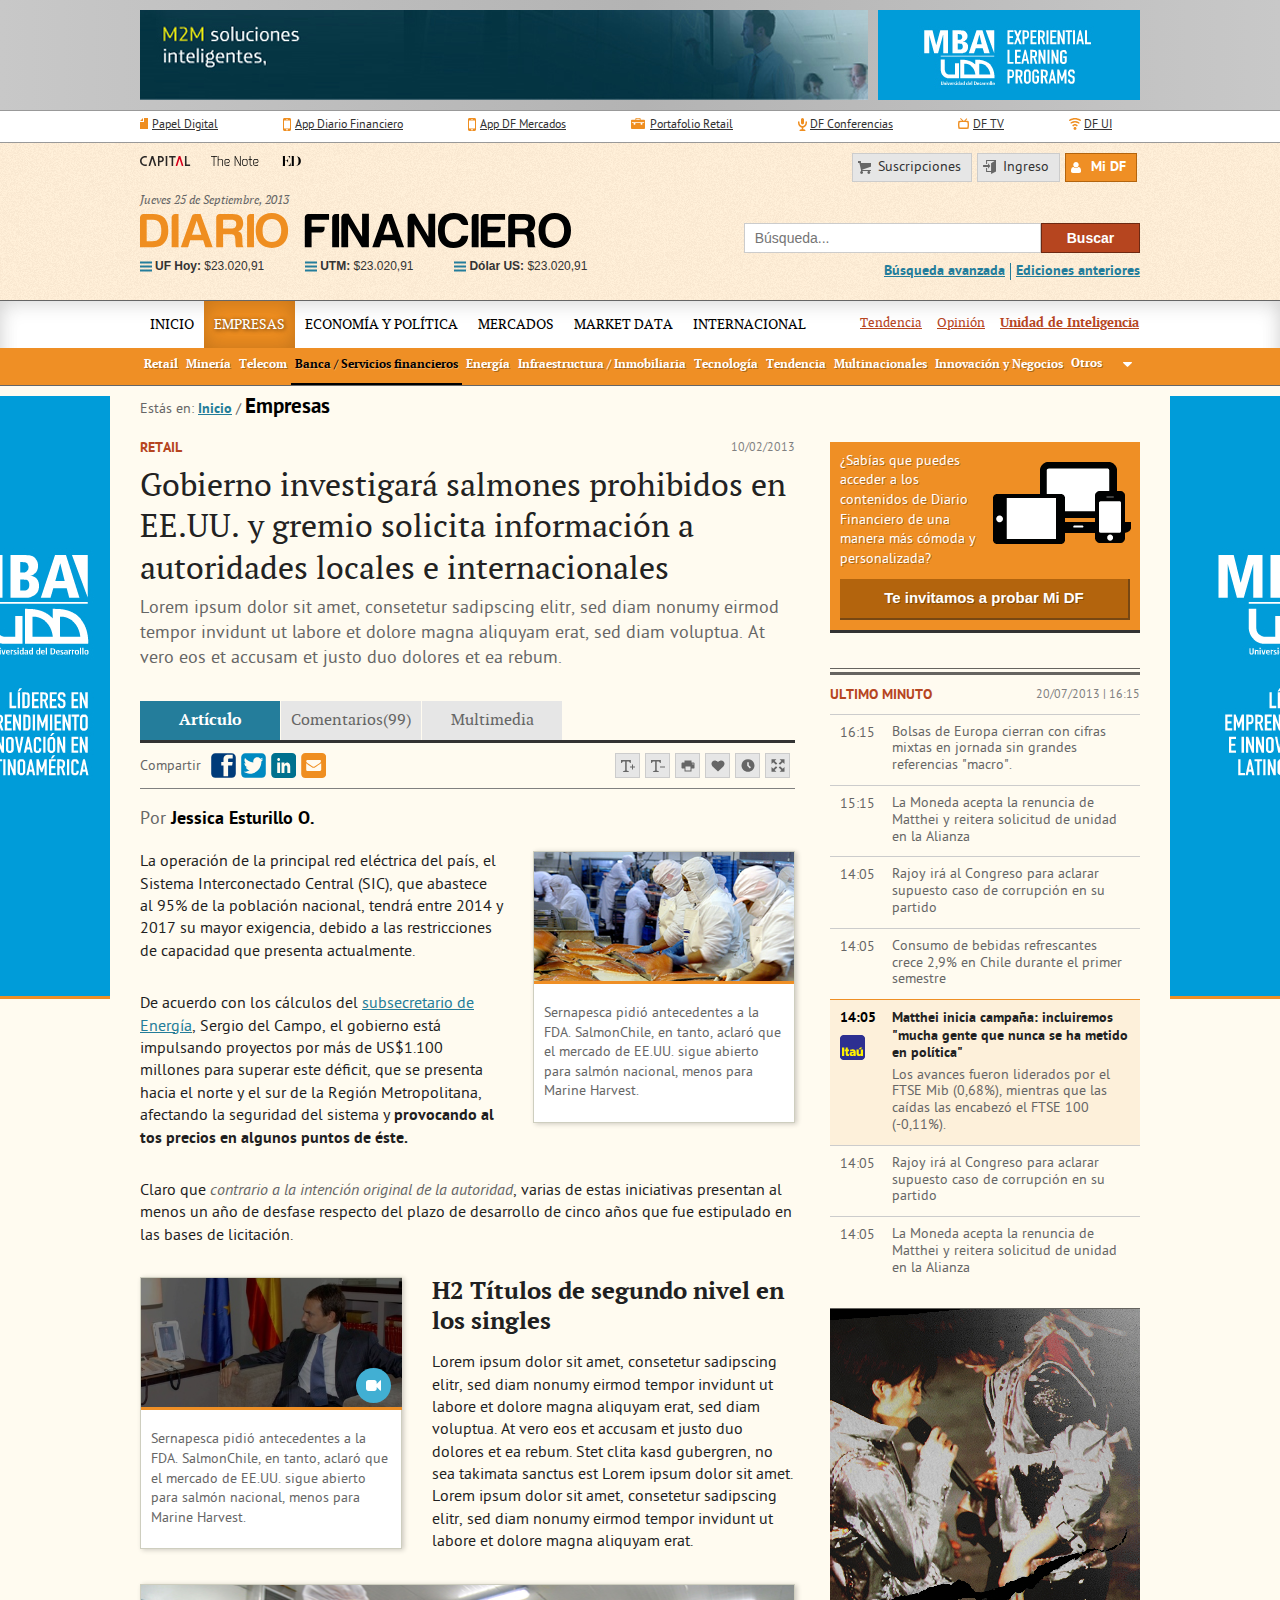
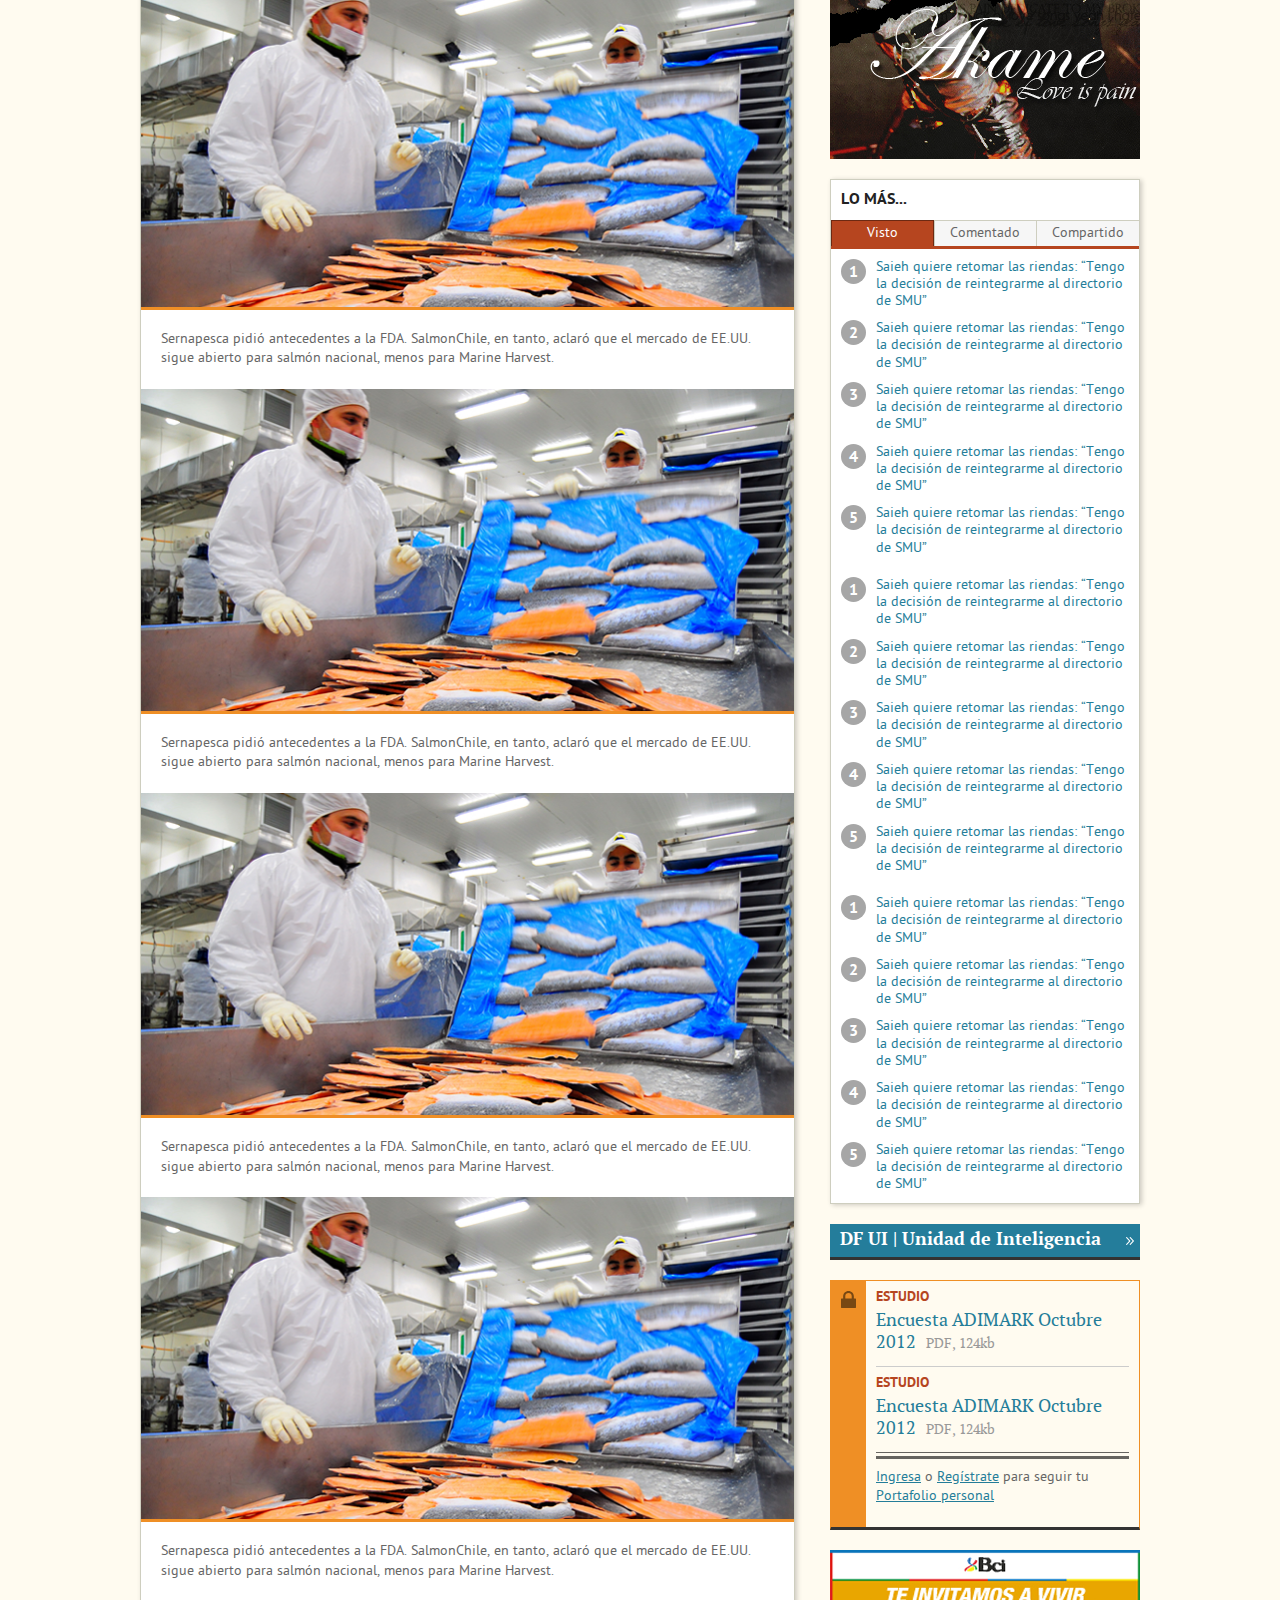
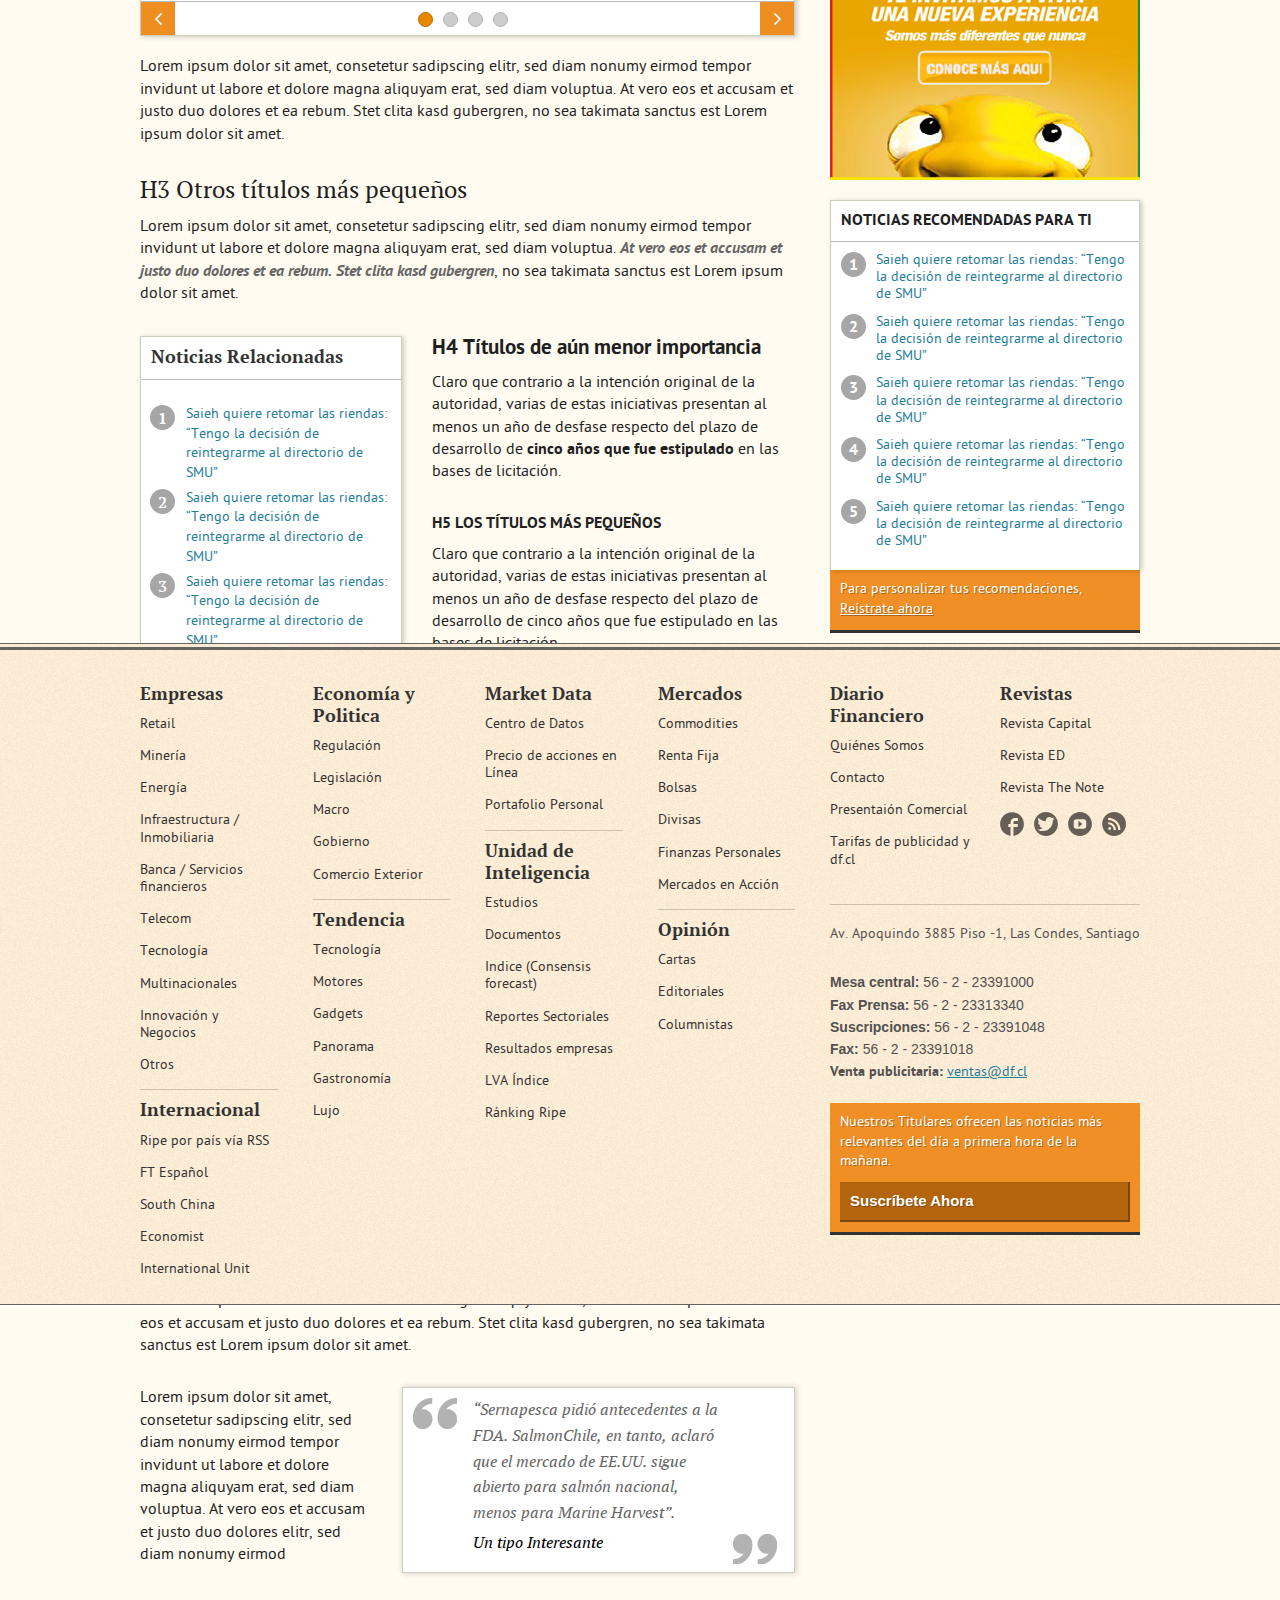
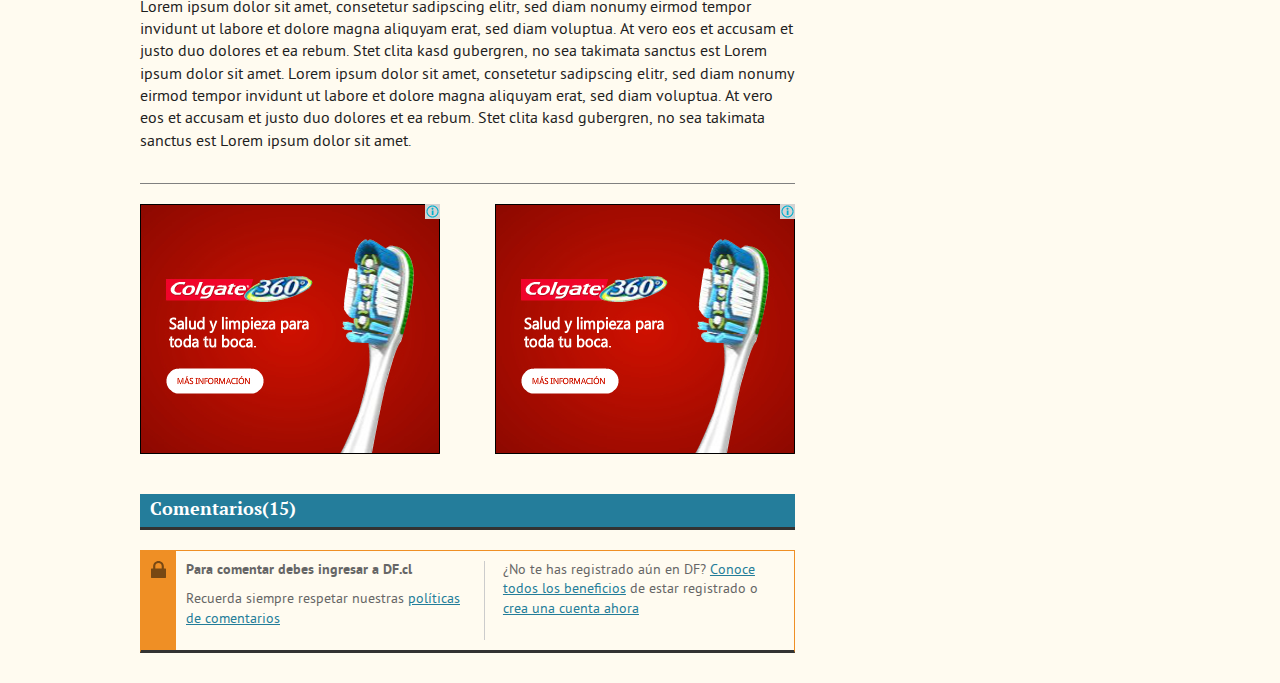
<file: html/single.html>
<!DOCTYPE html>
<!-- Condiciones que permiten añadir clases a la etiqeuta html y saber que tipo de explorer se está visualizando el sitio -->
<!--[if lt IE 7]><html class="no-js lt-ie9 lt-ie8 lt-ie7"> <![endif]-->
<!--[if IE 7]><html class="no-js lt-ie9 lt-ie8 ie7"> <![endif]-->
<!--[if IE 8]><html class="no-js lt-ie9"> <![endif]-->
<!--[if gt IE 8]><!--> 
<html lang="es"> <!--<![endif]-->
    <!-- Comienzo del Head -->
    <head>
        <title>Diario Financiero</title><!-- Título del Sitio, debe mantenerse siempre -->
        <meta charset="utf-8"><!-- Codificación de caracteres -->
        <meta name="description" content="Diario Financiero, líder en prensa de negocios"><!-- Descripción de la página, debería variar dependiendo del contenido de la página -->
        <meta name="author" content="Jorge Codina"><!-- Autor del Front del sitio -->
        <meta name="HandheldFriendly" content="True"><!-- Lo mismo que meta viewport, pero para navegadores obsoletos y más antiguos -->
        <meta name="MobileOptimized" content="320"><!-- Lo mismo que meta viewport, pero para navegadores obsoletos y más antiguos -->
        <meta name="viewport" content="width=device-width,initial-scale=1,maximum-scale=1,user-scalable=no"><!-- Atributos necesarios para un correcto despliegue del sitio en dispositivos móviles, igualando los pixeles en ancho y adaptandolos a las pantallas,quitando la opción zoom -->
        <meta http-equiv="X-UA-Compatible" content="IE=edge,chrome=1"><!-- Indica a IE antiguos cómo tiene que visualizar el sitio -->
        <meta name="format-detection" content="telephone=no"><!-- Deshabilita la detección de teléfonos y mails en dispositivos que tengan Safari -->
        <meta http-equiv="cleartype" content="on"><!-- Mobile Internet Explorer nos permite activar cleartype para fuentes con smoothing -->
        
        <link rel="apple-touch-icon-precomposed" sizes="144x144" href="images/appleIcons/apple-touch-icon-144x144-precomposed.png"><!-- Iconos que se desplegarán como favorito en Dispositivos IOS de Alta resolución -->
        <link rel="apple-touch-icon-precomposed" sizes="72x72" href="images/appleIcons/apple-touch-icon-72x72-precomposed.png"><!-- Para la primera generación de Ipads -->
        <link rel="apple-touch-icon-precomposed" href="images/appleIcons/apple-touch-icon-72x72-precomposed.png"><!-- IOS en general -->
        
        <link rel="shortcut icon" href="favicon.ico"><!-- Favicon -->
        
        <!-- CSS -->
        <link rel="stylesheet" href="css/style.css"><!-- Hoja de estilos principal -->
        <link rel="stylesheet" href="css/grid.css"><!-- Hoja de estilos con la grilla responsiva principal del sitio -->
        <!-- En caso de navegadores IE obsoletos, un CSS especial-->
        <!--[if (lte IE 8)]>
            <link rel="stylesheet" href="css/ie.css">
            <link rel="stylesheet" media="print" href="css/print.css" type="text/css" />
        <![endif]-->
        
        <!-- JS -->
        <script type="text/javascript" src="js/modernizr.js"></script><!-- Librería que permite detectar capacidades de los navegadores, además permite que las etiquetas HTML5 se desplieguen de forma correcta en navegadores IE obsoletos -->
        <script type="text/javascript" src="js/jquery.js"></script><!-- Librería JQuery que se utiliza para las funciones de todo el sitio en general -->
        <script type="text/javascript" src="js/requestAnimationFrame.js"></script><!-- Librería que permite acelerar el motor gráfico del navegador para realizar animaciones y transiciones más fluídas-->
        <script type="text/javascript" src="js/validizr.js"></script><!-- Plugin para validar formularios -->
        <script type="text/javascript" src="js/script.js"></script><!-- Funciones y métodos principales del sitio -->
        
    </head>
    <!-- Fin del Head -->
    <body class="interior single">
        <!-- Comienzo del Header -->
        <header class="top-header zen-hide">
            <!-- Banners -->
            <div class="row banner-header hide-on-phones">
                <div class="fleft">
                    <img src="images/banners/banner-top-left.jpg" alt="M2M soluciones inteligentes" />
                </div>
                <div class="fright">
                    <img src="images/banners/banner-top-right.jpg" alt="UDD experiential learning programs" />
                </div>
            </div>
            <div class="banner-holder hide-on-tablets hide-on-desktop"><!-- Banner para Smarthpones -->
                    <img src="images/banners/banner-aside.jpg" alt="banner">
            </div>
            <!-- Fin Banners -->
            <!-- Menú DF7 -->
            <div class="df7-nav hide-on-phones">
                <ul class="row inline-list">
                    <li><a class="digital-paper" href="#" title="Papel Digital" rel="external">Papel Digital</a></li>
                    <li><a class="df-app" href="#" title="App Diraio Financiero" rel="external">App Diario Financiero</a></li>
                    <li><a class="df-app" href="#" title="App DF Mercados" rel="external">App DF Mercados</a></li>
                    <li><a class="df-portafolio so-far" href="#" title="Portafolio Retail" rel="external">Portafolio Retail</a></li>
                    <li><a class="df-conferencias" href="#" title="DF Conferencias" rel="external">DF Conferencias</a></li>
                    <li><a class="df-tv far" href="#" title="DF TV" rel="external">DF TV</a></li>
                    <li><a class="df-ui far" href="#" title="DF UI" rel="external">DF UI</a></li>
                </ul>
            </div>
            <!-- Fin Menú DF7 -->
            <div class="main-header">
                <!-- Botones -->
                <div class="top-nav row">
                    <ul class="inline-list external-links hide-on-phones">
                        <li><a href="http://capital.cl" title="Ir al sitio de Revista Capital" rel="external"><img src="images/logos/capital.svg" data-png="images/logos/capital.png" alt="Revista Capital"/></a></li>
                        <li><a href="http://thenote.cl" title="Ir al sitio de The Note" rel="external"><img src="images/logos/the-note.svg" data-png="images/logos/the-note.png" alt="The Note"/></a></li>
                        <li><a href="http://ed.cl" title="Ir al sitio de Revista ED" rel="external"><img src="images/logos/ed.svg" data-png="images/logos/ed.png" alt="Revista ED"/></a></li>
                    </ul>
                    <ul class="inline-list profile-btns hide-on-phones hide-on-tablets">
                        <li><a class="suscripciones btn" href="suscripciones.html" title="Suscripciones a Diario Financiero" rel="contents">Suscripciones</a></li>
                        <li>
                            <a class="ingreso btn" data-func="deployIngresoSubmenu" data-deploy="false" href="ingreso.html" title="Ingresar a Diario Financiero" rel="contents">Ingreso</a>
                            <div class="ingreso-submenu">
                                <div class="wrapp-ingreso-sub">
                                    <div class="ingreso-column">
                                        <h3>Si ya estás registrado, ingresa aquí:</h3>
                                        <form class="inscribirForm" action="/" method="post">
                                            <label for="ingreso-email">Email</label>
                                            <input id="ingreso-email" type="email" name="ingreso-email" placeholder="ejemplo@email.com" required />
                                            <label for="ingreso-pass">Contraseña</label>
                                            <input id="ingreso-pass" type="password" name="ingreso-pass" placeholder="Ingresa tu contraseña aquí" required />
                                            <a href="#" class="small-a" title="Recuperar contraseña" rel="help">Olvidé mi contraseña</a>
                                            <div class="buttons-ingreso">
                                                <input id="remember-ingreso" type="checkbox" name="remember-ingreso" checked/>
                                                <label for="remember-ingreso">Recordar mis datos en este equipo</label>
                                                <input type="submit" value="Ingresar" class="btn blue fright"/>
                                            </div>
                                        </form>
                                    </div>
                                    <div class="ingreso-column">
                                        <h3>¿No tienes una cuenta DF.cl?</h3>
                                        <a class="btn blue m-bottom-40" href="#" title="Crear una cuenta en DF.cl" rel="help">Crear Cuenta</a>
                                        <p>O puedes ingresar a través de tus redes sociales</p>
                                        <a class="btn facebookbtn" href="#" title="Ingresa con tu cuenta de Facebook" rel="nofollow">Ingresa Facebook</a>
                                        <a class="btn twitterbtn" href="#" title="Ingresa con tu cuenta de Twitter" rel="nofollow">Ingresa Twitter</a>
                                    </div>
                                </div>
                            </div>
                        </li>
                        <li><a class="mi-df btn orange" href="mi-df.html" title="Ir a Mi DF" rel="contents">Mi DF</a></li>
                    </ul>
                </div>
                <!-- Fin Botones -->
                <div class="logo-info row container">
                    <div class="logo-wrapp column7">
                        <span class="date hide-on-phones">Jueves 25 de Septiembre, 2013</span>
                        <!-- Logo, Dependiendo del caso la etiqueta H1 varía, por ejemplo, en la home es H1, pero en un artículo, el H1 es el título del artículo -->
                        <a href='/' title='Vovler al Inicio' rel='index'><img src="images/logos/logo.svg" data-png="images/logos/logo.png" alt="Diario Financiero" /></a>
                        <!-- Indicadores económicos -->
                        <div class="values hide-on-phones" data-deploy="false">
                            <button class="val" data-func="deployIndicadores" data-pos="1"><strong>UF Hoy:</strong> $23.020,91</button>
                            <button class="val" data-func="deployIndicadores" data-pos="2"><strong>UTM:</strong> $23.020,91</button>
                            <button class="val" data-func="deployIndicadores" data-pos="3"><strong>Dólar US:</strong> $23.020,91</button>
                            <div class="indicadores">
                                <ul><!-- Importante almacenar el valor de cada indicador en el atributo data-value -->
                                    <li data-func="indicadores" data-value="$498,30">Dólar US</li>
                                    <li data-func="indicadores" data-value="$672,20">Euro</li>
                                    <li data-func="indicadores" data-value="$86,34">Peso Arg.</li>
                                    <li data-func="indicadores" data-value="$226,39">Real Bras.</li>
                                    <li data-func="indicadores" data-value="$5,05">Yen Jap.</li>
                                    <li data-func="indicadores" data-value="3,26 USD/lb">Cobre</li>
                                    <li data-func="indicadores" data-value="108,00 USD/lb">Petr. Brent.</li>
                                    <li data-func="indicadores" data-value="102.80 USD/lb">Petr. WTI</li>
                                    <li data-func="indicadores" data-value="21,62 USD/oz">Plata</li>
                                    <li data-func="indicadores" data-value="1.316,20 USD/oz">Oro</li>
                                    <li data-func="indicadores" data-value="3,60 USD/MBTU">Gas Natural</li>
                                </ul>
                                <ul>
                                    <li data-func="indicadores" data-value="3.921,01">IPSA</li>
                                    <li data-func="indicadores" data-value="54.625,83">Bovespa</li>
                                    <li data-func="indicadores" data-value="9.162,50">IBEX</li>
                                    <li data-func="indicadores" data-value="6.570,97">FTSE</li>
                                    <li data-func="indicadores" data-value="13.636,28">Nikkei</li>
                                    <li data-func="indicadores" data-value="$23.081,81">UF Hoy</li>
                                    <li data-func="indicadores" data-value="$496,49">Dólar Obs.</li>
                                    <li data-func="indicadores" data-value="0,20">IPC</li>
                                    <li data-func="indicadores" data-value="$40.447,00">UTM</li>
                                    <li data-func="indicadores" data-value="5,30">IMACEC</li>
                                    <li data-func="indicadores" data-value="23.927,16">IVP</li>
                                </ul>
                            </div>
                        </div>
                        <!-- Fin Indicadores Económicos -->
                    </div>
                    <!-- Buscador -->
                    <form class="column5 last searchForm" method="post" action="search.html">
                        <input type="search" name="s" placeholder="Búsqueda..." autocomplete="off" /><!-- Campo buscador -->
                        <input id="searchButton" type="submit" value="Buscar" data-deploy="false" /><!-- Botón, importante por defecto siempre dejar el atributo data-deploy como false -->
                        <!-- Links de buscador -->
                        <div class="search-options hide-on-phones">
                            <a href="#" title="Búsqueda Avanzada" rel="nofollow">Búsqueda avanzada</a>
                            <a href="#" title="Ediciones anteriores" rel="nofollow">Ediciones anteriores</a>
                        </div>
                    </form>
                    <!-- Fin Buscador -->
                </div>
                <!-- Navegación principal -->
                <div class="navigation">
                    <a class="ingreso btn hide-on-desktop" data-func="deployIngresoSubmenu" data-deploy="false" href="ingreso.html" title="Ingresar a Diario Financiero" rel="contents">Ingreso</a>
                    <div class="ingreso-submenu hide-on-desktop">
                        <div class="wrapp-ingreso-sub">
                            <div class="ingreso-column">
                                <h3>Si ya estás registrado, ingresa aquí:</h3>
                                <form action="/" method="post">
                                    <label for="email-ingreso">Email</label>
                                    <input id="email-ingreso" type="email" name="ingreso-email" placeholder="ejemplo@email.com" required />
                                    <label for="pass-ingreso">Contraseña</label>
                                    <input id="pass-ingreso" type="password" name="ingreso-pass" placeholder="Ingresa tu contraseña aquí" required />
                                    <a href="#" class="small-a" title="Recuperar contraseña" rel="help">Olvidé mi contraseña</a>
                                    <div class="buttons-ingreso">
                                        <input id="ingreso-remember" type="checkbox" name="remember-ingreso" checked/>
                                        <label for="ingreso-remember">Recordar mis datos en este equipo</label>
                                        <input type="submit" value="Ingresar" class="btn blue fright"/>
                                    </div>
                                </form>
                            </div>
                            <div class="ingreso-column">
                                <h3>¿No tienes una cuenta DF.cl?</h3>
                                <a class="btn blue m-bottom-40" href="#" title="Crear una cuenta en DF.cl" rel="help">Crear Cuenta</a>
                                <p>O puedes ingresar a través de tus redes sociales</p>
                                <a class="btn facebookbtn" href="#" title="Ingresa con tu cuenta de Facebook" rel="nofollow">Ingresa Facebook</a>
                                <a class="btn twitterbtn" href="#" title="Ingresa con tu cuenta de Twitter" rel="nofollow">Ingresa Twitter</a>
                            </div>
                        </div>
                    </div>
                    <button class="mobileNav active" data-func="deployMobileNav" data-deploy="false">Economía y Política</button><!-- Botón que se despliega en Smartphones, para desplegar la navegación -->
                    <div class="row nav-wrapp">
                        <nav>
                            <a href="portadilla.html" title="Ir al Inicio" rel="index">Inicio</a>
                            <a class="active" href="portadilla.html" title="Ir a Empresas" rel="contents">Empresas</a>
                            <a href="portadilla.html" title="Ir a Economía y política" rel="contents">Economía y política</a>
                            <a href="portadilla.html" title="Ir a Mercados" rel="contents">Mercados</a>
                            <a href="portadilla.html" title="Ir a Market Data" rel="contents">Market Data</a>
                            <a href="portadilla.html" title="Ir a Internacional" rel="contents">Internacional</a>
                        </nav>
                        <div class="secondary-nav">
                            <ul class="inline-list">
                                <li><a href="tendencia.html" title="ir a Tendencia" rel="contents">Tendencia</a></li>
                                <li><a href="opinion.html" title="ir a Opinión" rel="contents">Opinión</a></li>
                                <li><a href="unidad-de-inteligencia.html" title="ir a Unidad de Inteligencia" rel="contents"><strong>Unidad de Inteligencia</strong></a></li>
                            </ul>
                        </div>
                    </div>
                    <div class="submenu hide-on-phones hide-on-tablets">
                        <ul class="inline-list row">
                            <li><a href="portadilla.html" title="Ir a Retail" rel="contents">Retail</a></li>
                            <li><a href="portadilla.html" title="Ir a Retail" rel="contents">Minería</a></li>
                            <li><a href="portadilla.html" title="Ir a Retail" rel="contents">Telecom</a></li>
                            <li><a class="active" href="portadilla.html" title="Ir a Retail" rel="contents">Banca / Servicios financieros</a></li>
                            <li><a href="portadilla.html" title="Ir a Retail" rel="contents">Energía</a></li>
                            <li><a href="portadilla.html" title="Ir a Retail" rel="contents">Infraestructura / Inmobiliaria</a></li>
                            <li><a href="portadilla.html" title="Ir a Retail" rel="contents">Tecnología</a></li>
                            <li><a href="portadilla.html" title="Ir a Retail" rel="contents">Tendencia</a></li>
                            <li><a href="portadilla.html" title="Ir a Retail" rel="contents">Multinacionales</a></li>
                            <li><a href="portadilla.html" title="Ir a Retail" rel="contents">Innovación y Negocios</a></li>
                            <li>
                                <select name="otros">
                                    <option value="">Otros</option>
                                    <option value="retail" data-link="portadilla.html">Retail</option>
                                    <option value="retail" data-link="portadilla.html">Minería</option>
                                    <option value="retail" data-link="portadilla.html">Telecom</option>
                                    <option value="retail" data-link="portadilla.html">Banca</option>
                                    <option value="retail" data-link="portadilla.html">Energía</option>
                                </select>
                            </li>
                        </ul>
                    </div>
                </div>
                <!-- Fin de la naveggación principal -->
            </div>
        </header>
        <!-- Fin del Head -->
        <!-- Sección principal -->
        <article class="row bigbox container"><!-- Importante la clase mobileSlider, ya que permite transformar los articulos marcados en su interior con el atributo dataToSlide, en un slider en la visualización de Smartphones -->
            <!-- Banners laterales -->
            <div class='banner-lateral left hide-on-phones hide-on-tablets zen-hide'>
                <img src="images/banners/banner-lateral.jpg" alt="banner" />
            </div>
            <div class='banner-lateral right hide-on-phones hide-on-tablets zen-hide'>
                <img src="images/banners/banner-lateral.jpg" alt="banner" />
            </div>
            <!-- Breadcrumbs-->
            <div class="breadcrumbs hide-on-phones zen-hide">
                <span>Estás en: <a href="/" title="Volver al Inicio" rel="index">Inicio</a> / <span class="active">Empresas</span></span>
            </div>
            <!-- Fin Breadcrumbs-->
            <!-- Fin Banners laterales -->
            <div class="column8 down-m zen">
                <div class="single-meta header-single hide-on-desktop hide-on-tablets zen-hide">
                    <div class="social-meta col">
                        <a class="back-btn" href="#" title="Volver a la página anterior" rel="contents">&laquo; Volver</a>
                    </div>
                    <div class="social-meta col">
                        <span>Compartir</span>
                        <ul class="inline-list">
                            <li><a href="#" class="social facebook" title="Compartir éste artículo en Facebook" rel="external">Facebook</a></li>
                            <li><a href="#" class="social twitter" title="Compartir éste artículo en Twitter" rel="external">Twitter</a></li>
                            <li><a href="#" class="social linkedin" title="Compartir éste artículo en Linkedin" rel="external">Linkedin</a></li>
                            <li><a href="#" class="social mail" title="Compartir éste artículo vía mail" rel="nofollow">mail</a></li>
                        </ul>
                    </div>
                </div>
                <a class="back-btn-fullscreen zen-show" data-func="zenMode" data-full="true" href="#" title="Volver a a la vista normal" rel="contents">Volver a noticia original</a>
                <div class="category-wrapp">
                    <h4 class="category"><a href="retail.html" title="ir a Mercados" rel="contents">Retail</a></h4>
                    <span class="date hide-on-phones">10/02/2013</span>
                </div>
                <h1>Gobierno investigará salmones prohibidos en EE.UU. y gremio solicita información a autoridades locales e internacionales</h1>
                <p class="bajada">Lorem ipsum dolor sit amet, consetetur sadipscing elitr, sed diam nonumy eirmod tempor invidunt ut labore et dolore magna aliquyam erat, sed diam voluptua. At vero eos et accusam et justo duo dolores et ea rebum.</p>
                <!-- Tabs de contenido -->
                <div class="single-content-tabs">
                    <div class="single-tabs-buttons">
                        <button class="btn gray active" data-func="changeSingleTabs" data-tab="1">Artículo</button>
                        <button class="btn gray" data-func="changeSingleTabs" data-tab="2">Comentarios<span class="hide-on-phones">(99)</span></button>
                        <button class="btn gray" data-func="changeSingleTabs" data-tab="3">Multimedia</button>
                    </div>
                    <div class="single-meta">
                        <div class="social-meta col hide-on-phones">
                            <span>Compartir</span>
                            <ul class="inline-list">
                                <li><a href="#" class="social facebook" title="Compartir éste artículo en Facebook" rel="external">Facebook</a></li>
                                <li><a href="#" class="social twitter" title="Compartir éste artículo en Twitter" rel="external">Twitter</a></li>
                                <li><a href="#" class="social linkedin" title="Compartir éste artículo en Linkedin" rel="external">Linkedin</a></li>
                                <li><a href="#" class="social mail" title="Compartir éste artículo vía mail" rel="nofollow">mail</a></li>
                            </ul>
                        </div>
                        <div class="interactive col">
                            <button class="big-text" data-func="modifyText" data-type="big">Aumentar tamaño de fuente</button>
                            <button class="little-text" data-func="modifyText" data-type="little">Disminuir tamaño de fuente</button>
                            <button class="print-text" data-func="printText">Imprimir artículo</button>
                            <button class="favorite-text" data-func="favoriteArticle">Marcar como favorito</button>
                            <button class="read-text" data-func="readAfter">Leer después</button>
                            <button class="pantalla-completa" data-func="zenMode">Leer en formato de pantalla completa</button>
                        </div>
                    </div>
                    <div class="tab-holder">
                        <ul>
                            <li class="active" data-tab="1">
                               <div class="entry">
                                    <div class="author">Por <strong>Jessica Esturillo O.</strong></div>
                                    <div class="fright image-box table-wrapp zen-hide">
                                        <img src="images/examples/example02.jpg" alt="Gobierno investigará salmones prohibidos en EE.UU. y gremio solicita información a autoridades locales e internacionales" />
                                        <p>Sernapesca pidió antecedentes a la FDA. SalmonChile, en tanto, aclaró que el mercado de EE.UU. sigue abierto para salmón nacional, menos para Marine Harvest.</p>
                                    </div>
                                    <p>La operación de la principal red eléctrica del país, el Sistema Interconectado Central (SIC), que abastece al 95% de la población nacional, tendrá entre 2014 y 2017 su mayor exigencia, debido a las restricciones de capacidad que presenta actualmente.</p>
                                    <p>De acuerdo con los cálculos del <a href="#" title="Subsecretario de energía" rel="external">subsecretario de Energía</a>, Sergio del Campo, el gobierno está impulsando proyectos por más de US$1.100 millones para superar este déficit, que se presenta hacia el norte y el sur de la Región Metropolitana, afectando la seguridad del sistema y <strong>provocando al tos precios en algunos puntos de éste.</strong></p>
                                    <p>Claro que <em>contrario a la intención original de la autoridad</em>, varias de estas iniciativas presentan al menos un año de desfase respecto del plazo de desarrollo de cinco años que fue estipulado  en las bases de licitación.</p>
                                    <div class="fleft image-box table-wrapp zen-hide">
                                        <div class="video-thumb thumb"><img src="images/examples/example01.jpg" alt="Izquierdo: “Mientras el consumo mantenga el dinamismo, no sería apropiado bajar la TPM”"></div>
                                        <p>Sernapesca pidió antecedentes a la FDA. SalmonChile, en tanto, aclaró que el mercado de EE.UU. sigue abierto para salmón nacional, menos para Marine Harvest.</p>
                                    </div>
                                    <h2>H2 Títulos de segundo nivel en los singles</h2>
                                    <p>Lorem ipsum dolor sit amet, consetetur sadipscing elitr, sed diam nonumy eirmod tempor invidunt ut labore et dolore magna aliquyam erat, sed diam voluptua. At vero eos et accusam et justo duo dolores et ea rebum. Stet clita kasd gubergren, no sea takimata sanctus est Lorem ipsum dolor sit amet. Lorem ipsum dolor sit amet, consetetur sadipscing elitr, sed diam nonumy eirmod tempor invidunt ut labore et dolore magna aliquyam erat.</p>
                                    <div class="slide table-wrapp zen-hide">
                                        <ul>
                                            <li data-index="0">
                                                <img src="images/examples/example07.jpg" alt="Nutresa compra a Tresmontes Lucchetti por US$758 millones y deja atrás a CCU y Andina">
                                                <div class="box-wrapp">
                                                    <p>Sernapesca pidió antecedentes a la FDA. SalmonChile, en tanto, aclaró que el mercado de EE.UU. sigue abierto para salmón nacional, menos para Marine Harvest.</p>
                                                </div>
                                            </li>
                                             <li data-index="1">
                                                <img src="images/examples/example07.jpg" alt="Nutresa compra a Tresmontes Lucchetti por US$758 millones y deja atrás a CCU y Andina">
                                                <div class="box-wrapp">
                                                    <p>Sernapesca pidió antecedentes a la FDA. SalmonChile, en tanto, aclaró que el mercado de EE.UU. sigue abierto para salmón nacional, menos para Marine Harvest.</p>
                                                </div>
                                            </li>
                                            <li data-index="2">
                                                <img src="images/examples/example07.jpg" alt="Nutresa compra a Tresmontes Lucchetti por US$758 millones y deja atrás a CCU y Andina">
                                                <div class="box-wrapp">
                                                    <p>Sernapesca pidió antecedentes a la FDA. SalmonChile, en tanto, aclaró que el mercado de EE.UU. sigue abierto para salmón nacional, menos para Marine Harvest.</p>
                                                </div>
                                            </li>
                                            <li data-index="3">
                                                <img src="images/examples/example07.jpg" alt="Nutresa compra a Tresmontes Lucchetti por US$758 millones y deja atrás a CCU y Andina">
                                                <div class="box-wrapp">
                                                    <p>Sernapesca pidió antecedentes a la FDA. SalmonChile, en tanto, aclaró que el mercado de EE.UU. sigue abierto para salmón nacional, menos para Marine Harvest.</p>
                                                </div>
                                            </li>
                                        </ul>
                                        <!-- Navegación del Slider -->
                                        <div class="navigation-slide">
                                            <button class="bullet prev" data-func="changeSlider">Anterior</button>
                                            <div class="bullets-wrapp buttons-slide">
                                                <button class="bullet round active" data-func="changeTab" data-slide="0" data-type="slider"></button>
                                                <button class="bullet round" data-func="changeTab" data-slide="1" data-type="slider"></button>
                                                <button class="bullet round" data-func="changeTab" data-slide="2" data-type="slider"></button>
                                                <button class="bullet round" data-func="changeTab" data-slide="3" data-type="slider"></button>
                                            </div>
                                            <button class="bullet next" data-func="changeSlider">Siguiente</button>
                                        </div>
                                        <!-- Fin de la Navegación del Slider -->
                                    </div>
                                    <p>Lorem ipsum dolor sit amet, consetetur sadipscing elitr, sed diam nonumy eirmod tempor invidunt ut labore et dolore magna aliquyam erat, sed diam voluptua. At vero eos et accusam et justo duo dolores et ea rebum. Stet clita kasd gubergren, no sea takimata sanctus est Lorem ipsum dolor sit amet.</p>
                                    <h3>H3 Otros títulos más pequeños</h3>
                                    <p>Lorem ipsum dolor sit amet, consetetur sadipscing elitr, sed diam nonumy eirmod tempor invidunt ut labore et dolore magna aliquyam erat, sed diam voluptua. <strong><em>At vero eos et accusam et justo duo dolores et ea rebum. Stet clita kasd gubergren</em></strong>, no sea takimata sanctus est Lorem ipsum dolor sit amet.</p>
                                    <div class="fleft image-box table-wrapp related zen-hide">
                                        <h4>Noticias Relacionadas</h4>
                                        <ol>
                                            <li><a href="single.html" title="Saieh quiere retomar las riendas: “Tengo la decisión de reintegrarme al directorio de SMU”" rel="contents">Saieh quiere retomar las riendas: “Tengo la decisión de reintegrarme al directorio de SMU”</a></li>
                                            <li><a href="single.html" title="Saieh quiere retomar las riendas: “Tengo la decisión de reintegrarme al directorio de SMU”" rel="contents">Saieh quiere retomar las riendas: “Tengo la decisión de reintegrarme al directorio de SMU”</a></li>
                                            <li><a href="single.html" title="Saieh quiere retomar las riendas: “Tengo la decisión de reintegrarme al directorio de SMU”" rel="contents">Saieh quiere retomar las riendas: “Tengo la decisión de reintegrarme al directorio de SMU”</a></li>
                                        </ol>
                                    </div>
                                    <h4>H4 Títulos de aún menor importancia</h4>
                                    <p>Claro que contrario a la intención original de la autoridad, varias de estas iniciativas presentan al menos un año de desfase respecto del plazo de desarrollo de <strong>cinco años que fue estipulado</strong> en las bases de licitación.</p>
                                    <h5>H5 Los títulos más pequeños</h5>
                                    <p>Claro que contrario a la intención original de la autoridad, varias de estas iniciativas presentan al menos un año de desfase respecto del plazo de desarrollo de cinco años que fue estipulado  en las bases de licitación.</p>
                                    <ul>
                                        <li>Este es un item de lista</li>
                                        <li>
                                            Este es un item de lista
                                            <ul>
                                                <li>Este es un item de lista</li>
                                                <li>Este es un item de lista</li>
                                                <li>Este es un item de lista</li>
                                                <li>Este es un item de lista</li>
                                            </ul>
                                        </li>
                                        <li>Este es un item de lista</li>
                                        <li>Este es un item de lista</li>
                                        <li>Este es un item de lista</li>
                                    </ul>
                                    <ol>
                                        <li>Este es un item de lista</li>
                                        <li>
                                            Este es un item de lista
                                            <ol>
                                                <li>Este es un item de lista</li>
                                                <li>Este es un item de lista</li>
                                                <li>Este es un item de lista</li>
                                                <li>Este es un item de lista</li>
                                            </ol>
                                        </li>
                                        <li>Este es un item de lista</li>
                                        <li>Este es un item de lista</li>
                                        <li>Este es un item de lista</li>
                                    </ol>
                                    <p>Lorem ipsum dolor sit amet, consetetur sadipscing elitr, sed diam nonumy eirmod tempor invidunt ut labore et dolore magna aliquyam erat, sed diam voluptua. At vero eos et accusam et justo duo dolores et ea rebum. Stet clita kasd gubergren, no sea takimata sanctus est Lorem ipsum dolor sit amet. Lorem ipsum dolor sit amet, consetetur sadipscing elitr, sed diam nonumy eirmod tempor invidunt ut labore et dolore magna aliquyam erat, sed diam voluptua. At vero eos et accusam et justo duo dolores et ea rebum. Stet clita kasd gubergren, no sea takimata sanctus est Lorem ipsum dolor sit amet.</p>
                                    <blockquote class="fright zen-hide">“Sernapesca pidió antecedentes a la FDA. SalmonChile, en tanto, aclaró que el mercado de EE.UU. sigue abierto para salmón nacional, menos para Marine Harvest”.<span>Un tipo Interesante</span></blockquote>
                                    <p>Lorem ipsum dolor sit amet, consetetur sadipscing elitr, sed diam nonumy eirmod tempor invidunt ut labore et dolore magna aliquyam erat, sed diam voluptua. At vero eos et accusam et justo duo dolores elitr, sed diam nonumy eirmod </p>
                                    <p>Lorem ipsum dolor sit amet, consetetur sadipscing elitr, sed diam nonumy eirmod tempor invidunt ut labore et dolore magna aliquyam erat, sed diam voluptua. At vero eos et accusam et justo duo dolores et ea rebum. Stet clita kasd gubergren, no sea takimata sanctus est Lorem ipsum dolor sit amet. Lorem ipsum dolor sit amet, consetetur sadipscing elitr, sed diam nonumy eirmod tempor invidunt ut labore et dolore magna aliquyam erat, sed diam voluptua. At vero eos et accusam et justo duo dolores et ea rebum. Stet clita kasd gubergren, no sea takimata sanctus est Lorem ipsum dolor sit amet.</p>
                                </div>
                                <div class="banner-wrapp zen-hide">
                                    <!-- Banner -->
                                    <div class="banner-holder single hide-on-phones fleft">
                                        <img src="images/banners/banner-single.jpg" alt="banner" />
                                    </div>
                                    <div class="banner-holder single hide-on-phones fright">
                                        <img src="images/banners/banner-single.jpg" alt="banner" />
                                    </div>
                                    <!-- Fin Banner -->
                                </div>
                                <h3 class="rotulo hide-on-phones zen-hide">Comentarios(15)</h3>
                                <div class="locked comments-meta hide-on-phones zen-hide">
                                    <div class="col">
                                        <p><strong>Para comentar debes ingresar a DF.cl</strong></p>
                                        <p>Recuerda siempre respetar nuestras <a href="#" title="Revisar políticas de comentarios" rel="help">políticas de comentarios</a></p>
                                    </div>
                                    <div class="col">
                                        <p>¿No te has registrado aún en DF? <a href="#" title="Ver beneficios de registro" rel="help">Conoce todos los beneficios</a> de estar registrado o <a href="#" title="Crea una cuenta ahora" rel="help">crea una cuenta ahora</a></p>
                                    </div>
                                </div> 
                            </li>
                            <li data-tab="2">
                                <div class="entry">
                                    <!-- Disquss de prueba -->
                                    <div id="disqus_thread"></div><script type="text/javascript" src="http://disqus.com/forums/miweb/embed.js"></script><noscript><a href="http://disqus.com/forums/miweb/?url=ref">View the discussion thread.</a></noscript><a href="http://disqus.com" class="dsq-brlink">blog comments powered by <span class="logo-disqus">Disqus</span></a>
                                    <script type="text/javascript">
                                    //<![CDATA[
                                    (function() {
                                    var links = document.getElementsByTagName('a');
                                    var query = '?';
                                    for(var i = 0; i < links.length; i++) {
                                    if(links[i].href.indexOf('#disqus_thread') >= 0) {
                                    query += 'url' + i + '=' + encodeURIComponent(links[i].href) + '&';
                                    }
                                    }
                                    document.write('<script charset="utf-8" type="text/javascript" src="http://disqus.com/forums/narutofans1/get_num_replies.js' + query + '"></' + 'script>');
                                    })();
                                    //]]>
                                    </script>
                                </div>
                            </li>
                            <li data-tab="3">
                                <div class="video-wrapper">
                                    <iframe width="420" height="315" src="//www.youtube.com/embed/1PomVa3WrF0" frameborder="0" allowfullscreen></iframe>
                                </div>
                                <div class="video-wrapper">
                                    <iframe width="420" height="315" src="//www.youtube.com/embed/1PomVa3WrF0" frameborder="0" allowfullscreen></iframe>
                                </div>
                                <div class="video-wrapper">
                                    <iframe width="420" height="315" src="//www.youtube.com/embed/1PomVa3WrF0" frameborder="0" allowfullscreen></iframe>
                                </div>
                                <div class="video-wrapper">
                                    <iframe width="420" height="315" src="//www.youtube.com/embed/1PomVa3WrF0" frameborder="0" allowfullscreen></iframe>
                                </div>
                            </li>
                        </ul>
                    </div>
                    <div class="locked box hide-on-tablets hide-on-desktop zen-hide">
                        <h3>Descargar la aplicación <strong>DF Mercados</strong></h3>
                        <a href="/" title="Descargar en Google Play" rel="external" class="btn mac download">Android app<span>Google Play</span></a>
                        <a href="/" title="Descargar en App Store" rel="external" class="btn android download">Available on the <span>App Store</span></a>
                    </div>
                </div>
                <!-- Fin Tabs de contenido -->
            </div>
            <aside class="column4 last down-m hide-on-phones zen-hide">
                    <div class="locked-message cfondo v2 hide-on-phones">
                        <p>¿Sabías que puedes acceder a los contenidos de Diario Financiero de una manera más cómoda y personalizada?</p>
                        <a href="#" title="Suscribirse" rel="help" class="btn dark-orange">Te invitamos a probar Mi DF</a>
                    </div>
                    <div class="last-minute doble-border up">
                        <header>
                            <h4 class="category">Último minuto</h4>
                            <span class="date">20/07/2013 | 16:15</span>
                        </header>
                        <div class="article-list">
                            <article>
                                <time>16:15</time>
                                <div class="content">
                                    <p>Bolsas de Europa cierran con cifras mixtas en jornada sin grandes referencias "macro".</p>
                                </div>
                            </article>
                            <article>
                                <time>15:15</time>
                                <div class="content">
                                    <p>La Moneda acepta la renuncia de Matthei y reitera solicitud de unidad en la Alianza</p>
                                </div>
                            </article>
                            <article>
                                <time>14:05</time>
                                <div class="content">
                                   <p>Rajoy irá al Congreso para aclarar supuesto caso de corrupción en su partido</p> 
                                </div>
                            </article>
                            <article>
                                <time>14:05</time>
                                <div class="content">
                                    <p>Consumo de bebidas refrescantes crece 2,9% en Chile durante el primer semestre</p>
                                </div>
                            </article>
                            <article class="auspicio">
                                <time>14:05</time>
                                <div class="content">
                                    <h3>Matthei inicia campaña: incluiremos "mucha gente que nunca se ha metido en política"</h3>
                                    <p>Los avances fueron liderados por el FTSE Mib (0,68%), mientras que las caídas las encabezó el FTSE 100 (-0,11%).</p>
                                </div>
                                <img src="images/examples/example03.png" alt="Banco Itaú">
                            </article>
                            <article>
                                <time>14:05</time>
                                <div class="content">
                                   <p>Rajoy irá al Congreso para aclarar supuesto caso de corrupción en su partido</p> 
                                </div>
                            </article>
                            <article>
                                <time>14:05</time>
                                <div class="content">
                                    <p>La Moneda acepta la renuncia de Matthei y reitera solicitud de unidad en la Alianza</p>
                                </div>
                            </article>
                        </div>
                    </div>
                    <!-- Banner -->
                    <div class="banner-holder hide-on-phones">
                        <img src="images/banners/banner-single2.jpg" alt="banner" />
                    </div>
                    <!-- Fin Banner -->
                    <div class="slider table-wrapp tab-panels related">
                        <h3>Lo Más...</h3>
                        <ul class="buttons-tab inline-list buttons-slide">
                            <li><button class="active" data-func="changeTab" data-slide="0" data-type="tabs">Visto</button></li>
                            <li><button data-func="changeTab" data-slide="1" data-type="tabs">Comentado</button></li>
                            <li><button data-func="changeTab" data-slide="2" data-type="tabs">Compartido</button></li>
                        </ul>
                        <!-- Slider -->
                        <div class="slide-tabs">
                            <ul class="tabs">
                                <li data-index="0">
                                    <ol>
                                        <li><a href="single.html" title="Saieh quiere retomar las riendas: “Tengo la decisión de reintegrarme al directorio de SMU”" rel="contents">Saieh quiere retomar las riendas: “Tengo la decisión de reintegrarme al directorio de SMU”</a></li>
                                        <li><a href="single.html" title="Saieh quiere retomar las riendas: “Tengo la decisión de reintegrarme al directorio de SMU”" rel="contents">Saieh quiere retomar las riendas: “Tengo la decisión de reintegrarme al directorio de SMU”</a></li>
                                        <li><a href="single.html" title="Saieh quiere retomar las riendas: “Tengo la decisión de reintegrarme al directorio de SMU”" rel="contents">Saieh quiere retomar las riendas: “Tengo la decisión de reintegrarme al directorio de SMU”</a></li>
                                        <li><a href="single.html" title="Saieh quiere retomar las riendas: “Tengo la decisión de reintegrarme al directorio de SMU”" rel="contents">Saieh quiere retomar las riendas: “Tengo la decisión de reintegrarme al directorio de SMU”</a></li>
                                        <li><a href="single.html" title="Saieh quiere retomar las riendas: “Tengo la decisión de reintegrarme al directorio de SMU”" rel="contents">Saieh quiere retomar las riendas: “Tengo la decisión de reintegrarme al directorio de SMU”</a></li>
                                    </ol>
                                </li>
                                <li data-index="1" >
                                    <ol>
                                        <li><a href="single.html" title="Saieh quiere retomar las riendas: “Tengo la decisión de reintegrarme al directorio de SMU”" rel="contents">Saieh quiere retomar las riendas: “Tengo la decisión de reintegrarme al directorio de SMU”</a></li>
                                        <li><a href="single.html" title="Saieh quiere retomar las riendas: “Tengo la decisión de reintegrarme al directorio de SMU”" rel="contents">Saieh quiere retomar las riendas: “Tengo la decisión de reintegrarme al directorio de SMU”</a></li>
                                        <li><a href="single.html" title="Saieh quiere retomar las riendas: “Tengo la decisión de reintegrarme al directorio de SMU”" rel="contents">Saieh quiere retomar las riendas: “Tengo la decisión de reintegrarme al directorio de SMU”</a></li>
                                        <li><a href="single.html" title="Saieh quiere retomar las riendas: “Tengo la decisión de reintegrarme al directorio de SMU”" rel="contents">Saieh quiere retomar las riendas: “Tengo la decisión de reintegrarme al directorio de SMU”</a></li>
                                        <li><a href="single.html" title="Saieh quiere retomar las riendas: “Tengo la decisión de reintegrarme al directorio de SMU”" rel="contents">Saieh quiere retomar las riendas: “Tengo la decisión de reintegrarme al directorio de SMU”</a></li>
                                    </ol>
                                </li>
                                <li data-index="2">
                                    <ol>
                                        <li><a href="single.html" title="Saieh quiere retomar las riendas: “Tengo la decisión de reintegrarme al directorio de SMU”" rel="contents">Saieh quiere retomar las riendas: “Tengo la decisión de reintegrarme al directorio de SMU”</a></li>
                                        <li><a href="single.html" title="Saieh quiere retomar las riendas: “Tengo la decisión de reintegrarme al directorio de SMU”" rel="contents">Saieh quiere retomar las riendas: “Tengo la decisión de reintegrarme al directorio de SMU”</a></li>
                                        <li><a href="single.html" title="Saieh quiere retomar las riendas: “Tengo la decisión de reintegrarme al directorio de SMU”" rel="contents">Saieh quiere retomar las riendas: “Tengo la decisión de reintegrarme al directorio de SMU”</a></li>
                                        <li><a href="single.html" title="Saieh quiere retomar las riendas: “Tengo la decisión de reintegrarme al directorio de SMU”" rel="contents">Saieh quiere retomar las riendas: “Tengo la decisión de reintegrarme al directorio de SMU”</a></li>
                                        <li><a href="single.html" title="Saieh quiere retomar las riendas: “Tengo la decisión de reintegrarme al directorio de SMU”" rel="contents">Saieh quiere retomar las riendas: “Tengo la decisión de reintegrarme al directorio de SMU”</a></li>
                                    </ol>
                                </li>
                            </ul>
                        </div>
                    </div>
                    <h3><a class="rotulo" href="portadilla.html" title="Ir a Unidad de Inteligencia" rel="contents">DF UI | Unidad de Inteligencia</a></h3>
                    <div class="locked download-items">
                       <article class="box">
                                <h4 class="category"><a href="estudio.html" title="ir a Estudio" rel="contents">Estudio</a></h4>
                                <h3><a href="#" title="Encuesta ADIMARK Octubre 2012" rel="contents">Encuesta ADIMARK Octubre 2012<span class="download-data">PDF, 124kb</span></a></h3>
                       </article>
                        <article class="box doble-border">
                                <h4 class="category"><a href="estudio.html" title="ir a Estudio" rel="contents">Estudio</a></h4>
                                <h3><a href="#" title="Encuesta ADIMARK Octubre 2012" rel="contents">Encuesta ADIMARK Octubre 2012<span class="download-data">PDF, 124kb</span></a></h3>
                       </article>
                        <p class="hide-on-phones"><a href="#" title="Ingresa a DF" rel="nofollow">Ingresa</a> o <a href="#" title="Regístrate en DF" rel="nofollow">Regístrate</a> para seguir tu <a href="#" title="Ingresa a tu Portafolio personal" rel="nofollow">Portafolio personal</a></p>
                    </div>
                    <!-- Banner -->
                    <div class="banner-holder hide-on-phones">
                        <img src="images/banners/banner-aside2.jpg" alt="banner">
                    </div>
                    <!-- Fin Banner -->
                    <div class="table-wrapp tab-panels single-list related">
                        <h3>Noticias Recomendadas para ti</h3>
                        <ol>
                            <li><a href="single.html" title="Saieh quiere retomar las riendas: “Tengo la decisión de reintegrarme al directorio de SMU”" rel="contents">Saieh quiere retomar las riendas: “Tengo la decisión de reintegrarme al directorio de SMU”</a></li>
                            <li><a href="single.html" title="Saieh quiere retomar las riendas: “Tengo la decisión de reintegrarme al directorio de SMU”" rel="contents">Saieh quiere retomar las riendas: “Tengo la decisión de reintegrarme al directorio de SMU”</a></li>
                            <li><a href="single.html" title="Saieh quiere retomar las riendas: “Tengo la decisión de reintegrarme al directorio de SMU”" rel="contents">Saieh quiere retomar las riendas: “Tengo la decisión de reintegrarme al directorio de SMU”</a></li>
                            <li><a href="single.html" title="Saieh quiere retomar las riendas: “Tengo la decisión de reintegrarme al directorio de SMU”" rel="contents">Saieh quiere retomar las riendas: “Tengo la decisión de reintegrarme al directorio de SMU”</a></li>
                            <li><a href="single.html" title="Saieh quiere retomar las riendas: “Tengo la decisión de reintegrarme al directorio de SMU”" rel="contents">Saieh quiere retomar las riendas: “Tengo la decisión de reintegrarme al directorio de SMU”</a></li>
                        </ol>
                    </div>
                    <div class="locked-message nom">
                        <p>Para personalizar tus recomendaciones, <a href="#" title="Regístrate ahora" rel="help">Reístrate ahora</a></p>
                    </div>
            </aside>
        </article>
        <!-- Fin Sección principal -->
        <!-- Footer -->
        <footer class="bigbox doble-border up container zen-hide">
            <div class="row">
                <div class="column2 hide-on-phones">
                    <ul>
                        <li>
                            <a href="empresas.html" title="Ir a Empresas" rel="contents">Empresas</a>
                            <ul>
                                <li><a href="portadilla.html" title="Ir a Retail" rel="contents">Retail</a></li>
                                <li><a href="portadilla.html" title="Ir a Minería" rel="contents">Minería</a></li>
                                <li><a href="portadilla.html" title="Ir a Energía" rel="contents">Energía</a></li>
                                <li><a href="portadilla.html" title="Ir a Infraestructura / Inmobiliaria" rel="contents">Infraestructura / Inmobiliaria</a></li>
                                <li><a href="portadilla.html" title="Ir a Banca / Servicios financieros" rel="contents">Banca / Servicios financieros</a></li>
                                <li><a href="portadilla.html" title="Ir a Telecom" rel="contents">Telecom</a></li>
                                <li><a href="portadilla.html" title="Ir a Tecnología" rel="contents">Tecnología</a></li>
                                <li><a href="portadilla.html" title="Ir a Multinacionales" rel="contents">Multinacionales</a></li>
                                <li><a href="portadilla.html" title="Ir a Innovación  y Negocios" rel="contents">Innovación  y Negocios</a></li>
                                <li><a href="portadilla.html" title="Ir a Otros" rel="contents">Otros</a></li>
                            </ul>
                        </li>
                        <li>
                            <a href="empresas.html" title="Ir a Empresas" rel="contents">Internacional</a>
                            <ul>
                                <li><a href="portadilla.html" title="Ir a Ripe por país vía RSS" rel="contents">Ripe por país vía RSS</a></li>
                                <li><a href="portadilla.html" title="Ir a FT Español" rel="contents">FT Español</a></li>
                                <li><a href="portadilla.html" title="Ir a South China" rel="contents">South China</a></li>
                                <li><a href="portadilla.html" title="Ir a Economist" rel="contents">Economist</a></li>
                                <li><a href="portadilla.html" title="Ir a International Unit" rel="contents">International Unit</a></li>
                            </ul>
                        </li>
                    </ul>
                </div>
                <div class="column2 hide-on-phones">
                    <ul>
                        <li>
                            <a href="empresas.html" title="Ir a Empresas" rel="contents">Economía y Politica</a>
                            <ul>
                                <li><a href="portadilla.html" title="Ir a Regulación" rel="contents">Regulación</a></li>
                                <li><a href="portadilla.html" title="Ir a Legislación" rel="contents">Legislación</a></li>
                                <li><a href="portadilla.html" title="Ir a Macro" rel="contents">Macro</a></li>
                                <li><a href="portadilla.html" title="Ir a Gobierno" rel="contents">Gobierno</a></li>
                                <li><a href="portadilla.html" title="Ir a Comercio Exterior" rel="contents">Comercio Exterior</a></li>
                            </ul>
                        </li>
                        <li>
                            <a href="empresas.html" title="Ir a Empresas" rel="contents">Tendencia</a>
                            <ul>
                                <li><a href="portadilla.html" title="Ir a Tecnología" rel="contents">Tecnología</a></li>
                                <li><a href="portadilla.html" title="Ir a Motores" rel="contents">Motores</a></li>
                                <li><a href="portadilla.html" title="Ir a Gadgets" rel="contents">Gadgets</a></li>
                                <li><a href="portadilla.html" title="Ir a Panorama" rel="contents">Panorama</a></li>
                                <li><a href="portadilla.html" title="Ir a Gastronomía" rel="contents">Gastronomía</a></li>
                                <li><a href="portadilla.html" title="Ir a Lujo" rel="contents">Lujo</a></li>
                            </ul>
                        </li>
                    </ul>
                </div>
                <div class="column2 hide-on-phones">
                    <ul>
                        <li>
                            <a href="market-data.html" title="Ir a Empresas" rel="contents">Market Data</a>
                            <ul>
                                <li><a href="portadilla.html" title="Ir a Centro de Datos" rel="contents">Centro de Datos</a></li>
                                <li><a href="portadilla.html" title="Ir a Precio de acciones en Línea" rel="contents">Precio de acciones en Línea</a></li>
                                <li><a href="portadilla.html" title="Ir a Portafolio Personal" rel="contents">Portafolio Personal</a></li>
                            </ul>
                        </li>
                        <li>
                            <a href="unidad-de-inteligencia.html" title="Ir a Empresas" rel="contents">Unidad de Inteligencia</a>
                            <ul>
                                <li><a href="portadilla.html" title="Ir a Estudios" rel="contents">Estudios</a></li>
                                <li><a href="portadilla.html" title="Ir a Documentos" rel="contents">Documentos</a></li>
                                <li><a href="portadilla.html" title="Ir a Indice (Consensis forecast)" rel="contents">Indice (Consensis forecast)</a></li>
                                <li><a href="portadilla.html" title="Ir a Reportes Sectoriales" rel="contents">Reportes Sectoriales</a></li>
                                <li><a href="portadilla.html" title="Ir a Resultados empresas" rel="contents">Resultados empresas</a></li>
                                <li><a href="portadilla.html" title="Ir a LVA Índice" rel="contents">LVA Índice</a></li>
                                <li><a href="portadilla.html" title="Ir a Ránking Ripe" rel="contents">Ránking Ripe</a></li>
                            </ul>
                        </li>
                    </ul>
                </div>
                <div class="column2 hide-on-phones">
                    <ul>
                        <li>
                            <a href="mercados.html" title="Ir a Empresas" rel="contents">Mercados</a>
                            <ul>
                                <li><a href="portadilla.html" title="Ir a Commodities" rel="contents">Commodities</a></li>
                                <li><a href="portadilla.html" title="Ir a Renta Fija" rel="contents">Renta Fija</a></li>
                                <li><a href="portadilla.html" title="Ir a Bolsas" rel="contents">Bolsas</a></li>
                                <li><a href="portadilla.html" title="Ir a Divisas" rel="contents">Divisas</a></li>
                                <li><a href="portadilla.html" title="Ir a Finanzas Personales" rel="contents">Finanzas Personales</a></li>
                                <li><a href="portadilla.html" title="Ir a Mercados en Acción" rel="contents">Mercados en Acción</a></li>
                            </ul>
                        </li>
                        <li>
                            <a href="opinion.html" title="Ir a Empresas" rel="contents">Opinión</a>
                            <ul>
                                <li><a href="portadilla.html" title="Ir a Cartas" rel="contents">Cartas</a></li>
                                <li><a href="portadilla.html" title="Ir a Editoriales" rel="contents">Editoriales</a></li>
                                <li><a href="portadilla.html" title="Ir a Columnistas" rel="contents">Columnistas</a></li>
                            </ul>
                        </li>
                    </ul>
                </div>
                <div class="column4 last down-m">
                    <div class="footer-list-wrapp">
                        <div class="footercol">
                            <ul>
                                <li>
                                    <a href="/" title="Ir a Empresas" rel="contents">Diario Financiero</a>
                                    <ul>
                                        <li><a href="portadilla.html" title="Ir a Quiénes Somos" rel="contents">Quiénes Somos</a></li>
                                        <li><a href="portadilla.html" title="Ir a Contacto" rel="contents">Contacto</a></li>
                                        <li><a href="portadilla.html" title="Ir a Presentaión Comercial" rel="contents">Presentaión Comercial</a></li>
                                        <li><a href="portadilla.html" title="Ir a Tarifas de publicidad y df.cl" rel="contents">Tarifas de publicidad y df.cl</a></li>
                                    </ul>
                                </li>
                            </ul>
                        </div>
                        <div class="footercol">
                            <ul class="hide-on-phones">
                                <li>
                                    <a href="revistas" title="Ir a Empresas" rel="contents">Revistas</a>
                                    <ul>
                                        <li><a href="http://capital.cl" title="Ir a Revista Capital" rel="external">Revista Capital</a></li>
                                        <li><a href="http://ed.cl" title="Ir a Revista ED" rel="external">Revista ED</a></li>
                                        <li><a href="http://www.thenote.cl" title="Ir a Presentaión Comercial" rel="external">Revista The Note</a></li>
                                    </ul>
                                </li>
                            </ul>
                            <div class="social-links">
                                <h4>Síguenos en</h4>
                                <ul class="inline-list">
                                    <li><a class="social facebook" href="https://www.facebook.com/DiarioFinanciero" title="Ir al Facebook de Diario Finandiero" rel="external">Facebook</a></li>
                                    <li><a class="social twitter" href="https://twitter.com/DFinanciero" title="Ir al Twitter de Diario Finandiero" rel="external">Twitter</a></li>
                                    <li><a class="social youtube" href="http://www.youtube.com/user/DiarioFinancieroofi?feature=watch" title="Ir al canal de Youtube de Diario Finandiero" rel="external">Youtube</a></li>
                                    <li><a class="social rss" href="#" title="RSS de Diario Financiero" rel="external">RSS</a></li>
                                </ul>
                            </div>
                        </div>
                    </div>
                    <address>
                        <p>Av. Apoquindo 3885 Piso -1, Las Condes, Santiago</p>
                        <ul>
                            <li><strong>Mesa central:</strong> 56 - 2 - 23391000</li>
                            <li><strong>Fax Prensa:</strong> 56 - 2 - 23313340</li>
                            <li><strong>Suscripciones:</strong> 56 - 2 - 23391048</li>
                            <li><strong>Fax:</strong> 56 - 2 - 23391018</li>
                        </ul>
                        <p><strong>Venta publicitaria:</strong> <a href="mailto:ventas@df.cl?subject=Venta publicitaria &body=Estimado Diario Financiero:">ventas@df.cl</a></p>
                    </address>
                    <div class="locked-message nom hide-on-phones">
                        <p>Nuestros Titulares ofrecen las noticias más relevantes del día a primera hora de la mañana.</p>
                        <a href="#" title="Suscribirse" rel="help" class="btn dark-orange">Suscríbete Ahora</a>
                    </div>
                </div>
            </div>
        </footer>
        <!-- Fin Footer -->
    </body>
</html>
</file>
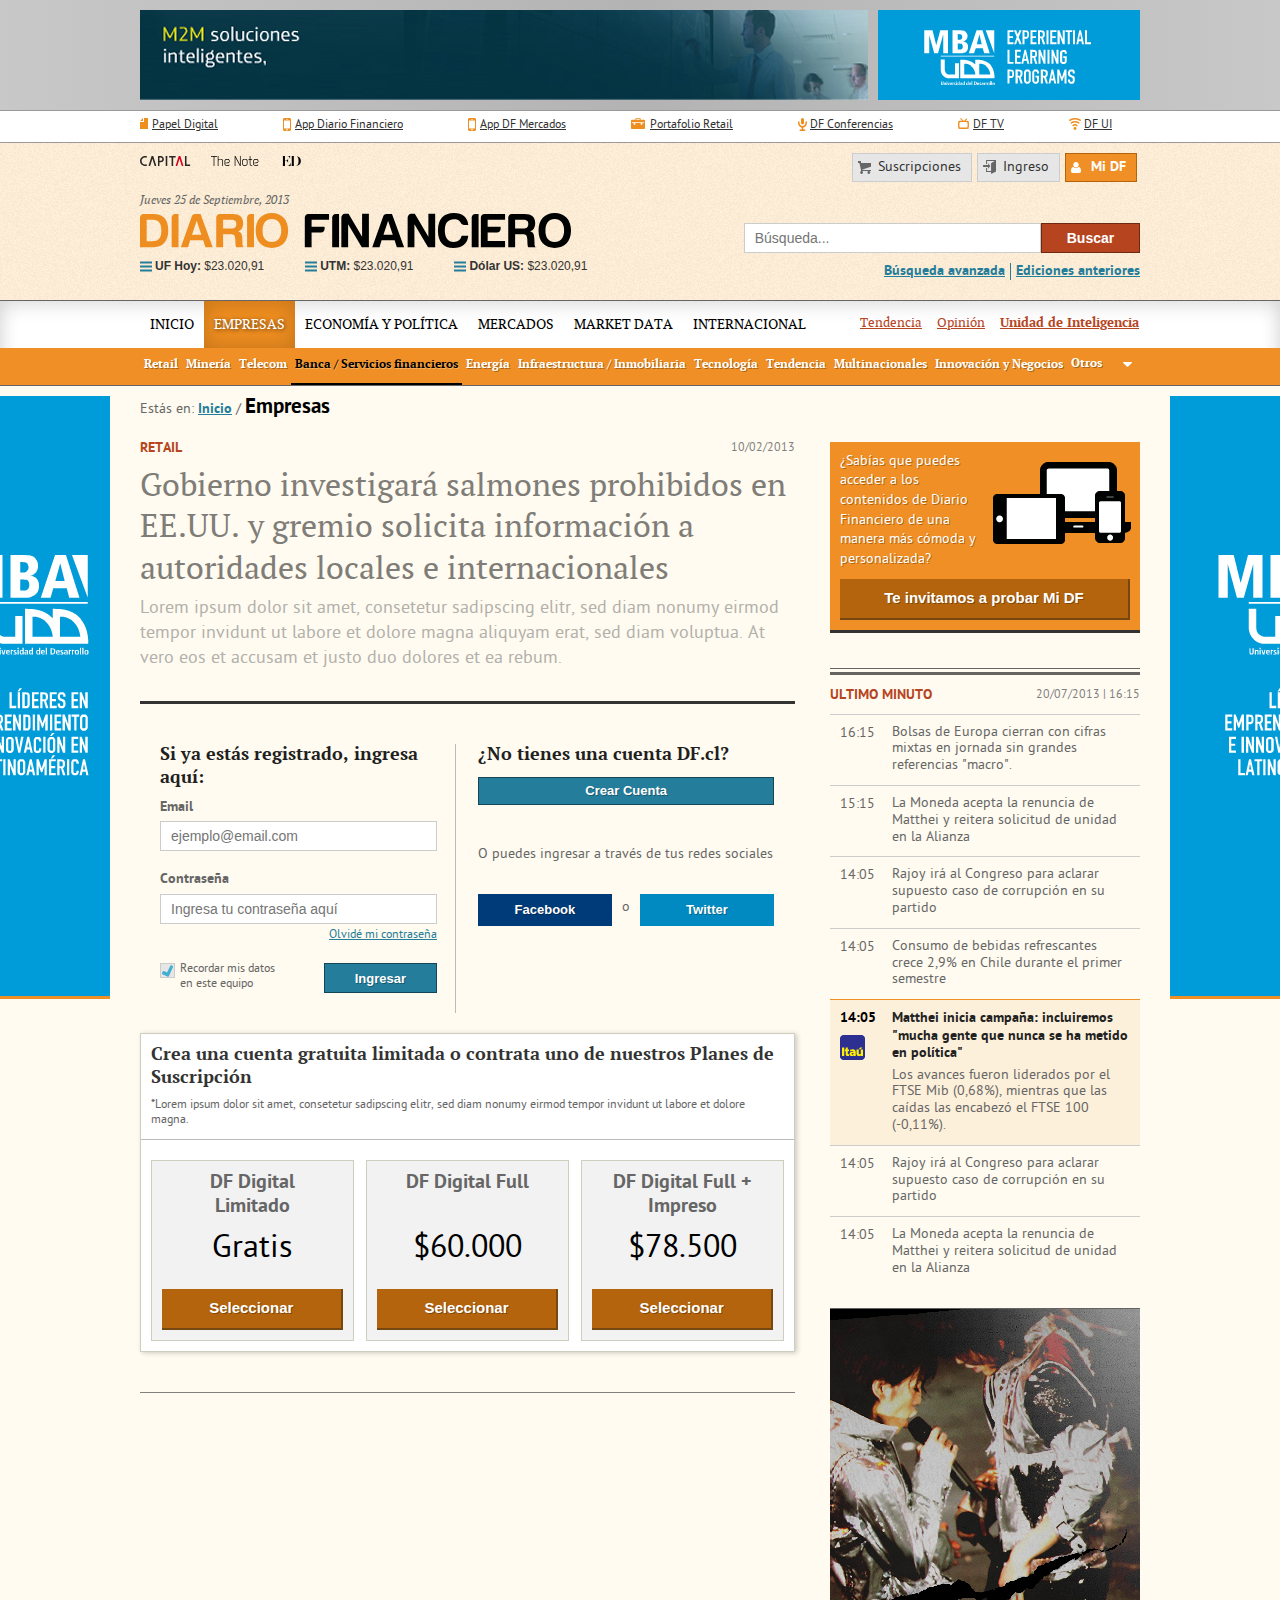
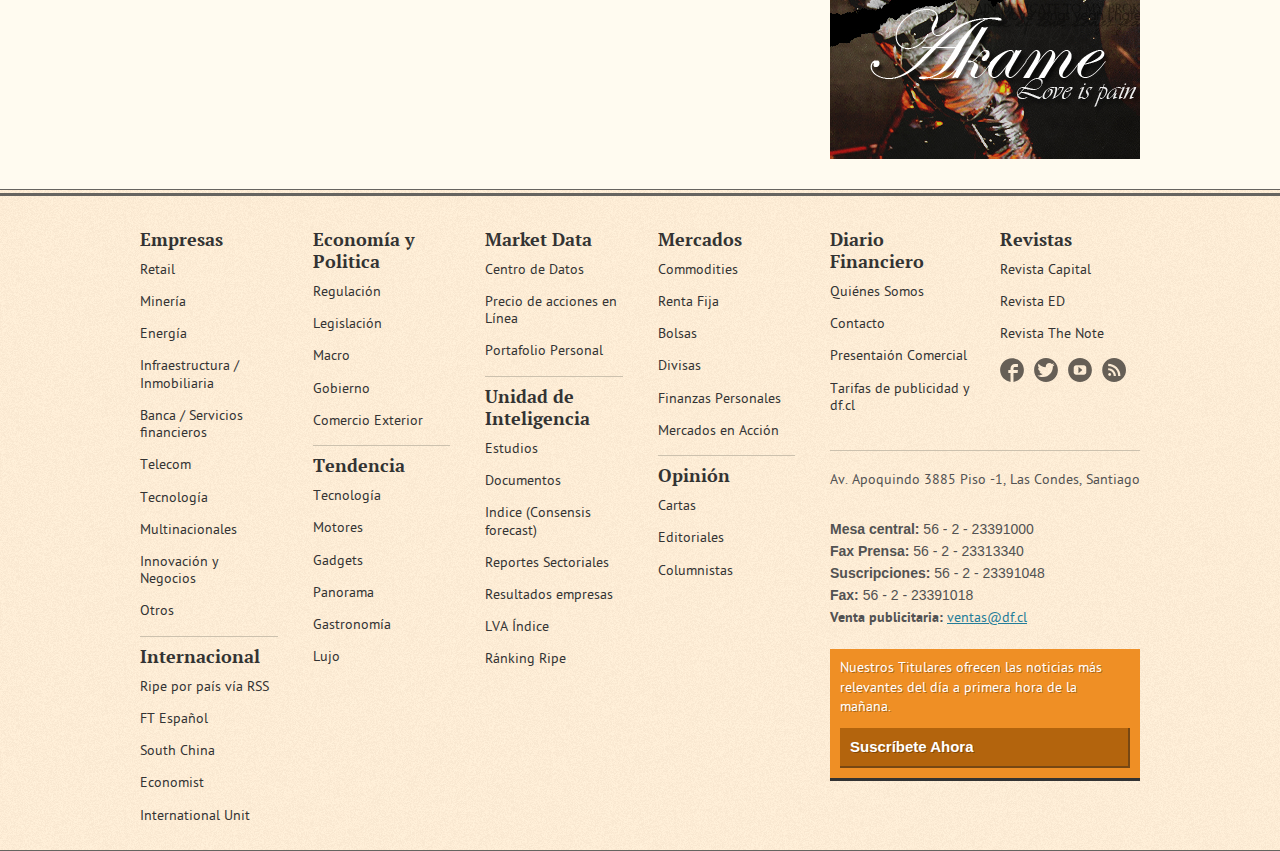
<file: html/singlelocked.html>
<!DOCTYPE html>
<!-- Condiciones que permiten añadir clases a la etiqeuta html y saber que tipo de explorer se está visualizando el sitio -->
<!--[if lt IE 7]><html class="no-js lt-ie9 lt-ie8 lt-ie7"> <![endif]-->
<!--[if IE 7]><html class="no-js lt-ie9 lt-ie8 ie7"> <![endif]-->
<!--[if IE 8]><html class="no-js lt-ie9"> <![endif]-->
<!--[if gt IE 8]><!--> 
<html lang="es"> <!--<![endif]-->
    <!-- Comienzo del Head -->
    <head>
        <title>Diario Financiero</title><!-- Título del Sitio, debe mantenerse siempre -->
        <meta charset="utf-8"><!-- Codificación de caracteres -->
        <meta name="description" content="Diario Financiero, líder en prensa de negocios"><!-- Descripción de la página, debería variar dependiendo del contenido de la página -->
        <meta name="author" content="Jorge Codina"><!-- Autor del Front del sitio -->
        <meta name="HandheldFriendly" content="True"><!-- Lo mismo que meta viewport, pero para navegadores obsoletos y más antiguos -->
        <meta name="MobileOptimized" content="320"><!-- Lo mismo que meta viewport, pero para navegadores obsoletos y más antiguos -->
        <meta name="viewport" content="width=device-width,initial-scale=1,maximum-scale=1,user-scalable=no"><!-- Atributos necesarios para un correcto despliegue del sitio en dispositivos móviles, igualando los pixeles en ancho y adaptandolos a las pantallas,quitando la opción zoom -->
        <meta http-equiv="X-UA-Compatible" content="IE=edge,chrome=1"><!-- Indica a IE antiguos cómo tiene que visualizar el sitio -->
        <meta name="format-detection" content="telephone=no"><!-- Deshabilita la detección de teléfonos y mails en dispositivos que tengan Safari -->
        <meta http-equiv="cleartype" content="on"><!-- Mobile Internet Explorer nos permite activar cleartype para fuentes con smoothing -->
        
        <link rel="apple-touch-icon-precomposed" sizes="144x144" href="images/appleIcons/apple-touch-icon-144x144-precomposed.png"><!-- Iconos que se desplegarán como favorito en Dispositivos IOS de Alta resolución -->
        <link rel="apple-touch-icon-precomposed" sizes="72x72" href="images/appleIcons/apple-touch-icon-72x72-precomposed.png"><!-- Para la primera generación de Ipads -->
        <link rel="apple-touch-icon-precomposed" href="images/appleIcons/apple-touch-icon-72x72-precomposed.png"><!-- IOS en general -->
        
        <link rel="shortcut icon" href="favicon.ico"><!-- Favicon -->
        
        <!-- CSS -->
        <link rel="stylesheet" href="css/style.css"><!-- Hoja de estilos principal -->
        <link rel="stylesheet" href="css/grid.css"><!-- Hoja de estilos con la grilla responsiva principal del sitio -->
        <!-- En caso de navegadores IE obsoletos, un CSS especial-->
        <!--[if (lte IE 8)]>
            <link rel="stylesheet" href="css/ie.css">
            <link rel="stylesheet" media="print" href="css/print.css" type="text/css" />
        <![endif]-->
        
        <!-- JS -->
        <script type="text/javascript" src="js/modernizr.js"></script><!-- Librería que permite detectar capacidades de los navegadores, además permite que las etiquetas HTML5 se desplieguen de forma correcta en navegadores IE obsoletos -->
        <script type="text/javascript" src="js/jquery.js"></script><!-- Librería JQuery que se utiliza para las funciones de todo el sitio en general -->
        <script type="text/javascript" src="js/requestAnimationFrame.js"></script><!-- Librería que permite acelerar el motor gráfico del navegador para realizar animaciones y transiciones más fluídas-->
        <script type="text/javascript" src="js/validizr.js"></script><!-- Plugin para validar formularios -->
        <script type="text/javascript" src="js/script.js"></script><!-- Funciones y métodos principales del sitio -->
        
    </head>
    <!-- Fin del Head -->
    <body class="interior single">
        <!-- Comienzo del Header -->
        <header class="top-header zen-hide">
            <!-- Banners -->
            <div class="row banner-header hide-on-phones">
                <div class="fleft">
                    <img src="images/banners/banner-top-left.jpg" alt="M2M soluciones inteligentes" />
                </div>
                <div class="fright">
                    <img src="images/banners/banner-top-right.jpg" alt="UDD experiential learning programs" />
                </div>
            </div>
            <div class="banner-holder hide-on-tablets hide-on-desktop"><!-- Banner para Smarthpones -->
                    <img src="images/banners/banner-aside.jpg" alt="banner">
            </div>
            <!-- Fin Banners -->
            <!-- Menú DF7 -->
            <div class="df7-nav hide-on-phones">
                <ul class="row inline-list">
                    <li><a class="digital-paper" href="#" title="Papel Digital" rel="external">Papel Digital</a></li>
                    <li><a class="df-app" href="#" title="App Diraio Financiero" rel="external">App Diario Financiero</a></li>
                    <li><a class="df-app" href="#" title="App DF Mercados" rel="external">App DF Mercados</a></li>
                    <li><a class="df-portafolio so-far" href="#" title="Portafolio Retail" rel="external">Portafolio Retail</a></li>
                    <li><a class="df-conferencias" href="#" title="DF Conferencias" rel="external">DF Conferencias</a></li>
                    <li><a class="df-tv far" href="#" title="DF TV" rel="external">DF TV</a></li>
                    <li><a class="df-ui far" href="#" title="DF UI" rel="external">DF UI</a></li>
                </ul>
            </div>
            <!-- Fin Menú DF7 -->
            <div class="main-header">
                <!-- Botones -->
                <div class="top-nav row">
                    <ul class="inline-list external-links hide-on-phones">
                        <li><a href="http://capital.cl" title="Ir al sitio de Revista Capital" rel="external"><img src="images/logos/capital.svg" data-png="images/logos/capital.png" alt="Revista Capital"/></a></li>
                        <li><a href="http://thenote.cl" title="Ir al sitio de The Note" rel="external"><img src="images/logos/the-note.svg" data-png="images/logos/the-note.png" alt="The Note"/></a></li>
                        <li><a href="http://ed.cl" title="Ir al sitio de Revista ED" rel="external"><img src="images/logos/ed.svg" data-png="images/logos/ed.png" alt="Revista ED"/></a></li>
                    </ul>
                    <ul class="inline-list profile-btns hide-on-phones hide-on-tablets">
                        <li><a class="suscripciones btn" href="suscripciones.html" title="Suscripciones a Diario Financiero" rel="contents">Suscripciones</a></li>
                        <li>
                            <a class="ingreso btn" data-func="deployIngresoSubmenu" data-deploy="false" href="ingreso.html" title="Ingresar a Diario Financiero" rel="contents">Ingreso</a>
                            <div class="ingreso-submenu">
                                <div class="wrapp-ingreso-sub">
                                    <div class="ingreso-column">
                                        <h3>Si ya estás registrado, ingresa aquí:</h3>
                                        <form class="inscribirForm" action="/" method="post">
                                            <label for="ingreso-email">Email</label>
                                            <input id="ingreso-email" type="email" name="ingreso-email" placeholder="ejemplo@email.com" required />
                                            <label for="ingreso-pass">Contraseña</label>
                                            <input id="ingreso-pass" type="password" name="ingreso-pass" placeholder="Ingresa tu contraseña aquí" required />
                                            <a href="#" class="small-a" title="Recuperar contraseña" rel="help">Olvidé mi contraseña</a>
                                            <div class="buttons-ingreso">
                                                <input id="remember-ingreso" type="checkbox" name="remember-ingreso" checked/>
                                                <label for="remember-ingreso">Recordar mis datos en este equipo</label>
                                                <input type="submit" value="Ingresar" class="btn blue fright"/>
                                            </div>
                                        </form>
                                    </div>
                                    <div class="ingreso-column">
                                        <h3>¿No tienes una cuenta DF.cl?</h3>
                                        <a class="btn blue m-bottom-40" href="#" title="Crear una cuenta en DF.cl" rel="help">Crear Cuenta</a>
                                        <p>O puedes ingresar a través de tus redes sociales</p>
                                        <a class="btn facebookbtn" href="#" title="Ingresa con tu cuenta de Facebook" rel="nofollow">Ingresa Facebook</a>
                                        <a class="btn twitterbtn" href="#" title="Ingresa con tu cuenta de Twitter" rel="nofollow">Ingresa Twitter</a>
                                    </div>
                                </div>
                            </div>
                        </li>
                        <li><a class="mi-df btn orange" href="mi-df.html" title="Ir a Mi DF" rel="contents">Mi DF</a></li>
                    </ul>
                </div>
                <!-- Fin Botones -->
                <div class="logo-info row container">
                    <div class="logo-wrapp column7">
                        <span class="date hide-on-phones">Jueves 25 de Septiembre, 2013</span>
                        <!-- Logo, Dependiendo del caso la etiqueta H1 varía, por ejemplo, en la home es H1, pero en un artículo, el H1 es el título del artículo -->
                        <a href='/' title='Vovler al Inicio' rel='index'><img src="images/logos/logo.svg" data-png="images/logos/logo.png" alt="Diario Financiero" /></a>
                        <!-- Indicadores económicos -->
                        <div class="values hide-on-phones" data-deploy="false">
                            <button class="val" data-func="deployIndicadores" data-pos="1"><strong>UF Hoy:</strong> $23.020,91</button>
                            <button class="val" data-func="deployIndicadores" data-pos="2"><strong>UTM:</strong> $23.020,91</button>
                            <button class="val" data-func="deployIndicadores" data-pos="3"><strong>Dólar US:</strong> $23.020,91</button>
                            <div class="indicadores">
                                <ul><!-- Importante almacenar el valor de cada indicador en el atributo data-value -->
                                    <li data-func="indicadores" data-value="$498,30">Dólar US</li>
                                    <li data-func="indicadores" data-value="$672,20">Euro</li>
                                    <li data-func="indicadores" data-value="$86,34">Peso Arg.</li>
                                    <li data-func="indicadores" data-value="$226,39">Real Bras.</li>
                                    <li data-func="indicadores" data-value="$5,05">Yen Jap.</li>
                                    <li data-func="indicadores" data-value="3,26 USD/lb">Cobre</li>
                                    <li data-func="indicadores" data-value="108,00 USD/lb">Petr. Brent.</li>
                                    <li data-func="indicadores" data-value="102.80 USD/lb">Petr. WTI</li>
                                    <li data-func="indicadores" data-value="21,62 USD/oz">Plata</li>
                                    <li data-func="indicadores" data-value="1.316,20 USD/oz">Oro</li>
                                    <li data-func="indicadores" data-value="3,60 USD/MBTU">Gas Natural</li>
                                </ul>
                                <ul>
                                    <li data-func="indicadores" data-value="3.921,01">IPSA</li>
                                    <li data-func="indicadores" data-value="54.625,83">Bovespa</li>
                                    <li data-func="indicadores" data-value="9.162,50">IBEX</li>
                                    <li data-func="indicadores" data-value="6.570,97">FTSE</li>
                                    <li data-func="indicadores" data-value="13.636,28">Nikkei</li>
                                    <li data-func="indicadores" data-value="$23.081,81">UF Hoy</li>
                                    <li data-func="indicadores" data-value="$496,49">Dólar Obs.</li>
                                    <li data-func="indicadores" data-value="0,20">IPC</li>
                                    <li data-func="indicadores" data-value="$40.447,00">UTM</li>
                                    <li data-func="indicadores" data-value="5,30">IMACEC</li>
                                    <li data-func="indicadores" data-value="23.927,16">IVP</li>
                                </ul>
                            </div>
                        </div>
                        <!-- Fin Indicadores Económicos -->
                    </div>
                    <!-- Buscador -->
                    <form class="column5 last searchForm" method="post" action="search.html">
                        <input type="search" name="s" placeholder="Búsqueda..." autocomplete="off" /><!-- Campo buscador -->
                        <input id="searchButton" type="submit" value="Buscar" data-deploy="false" /><!-- Botón, importante por defecto siempre dejar el atributo data-deploy como false -->
                        <!-- Links de buscador -->
                        <div class="search-options hide-on-phones">
                            <a href="#" title="Búsqueda Avanzada" rel="nofollow">Búsqueda avanzada</a>
                            <a href="#" title="Ediciones anteriores" rel="nofollow">Ediciones anteriores</a>
                        </div>
                    </form>
                    <!-- Fin Buscador -->
                </div>
                <!-- Navegación principal -->
                <div class="navigation">
                    <a class="ingreso btn hide-on-desktop" data-func="deployIngresoSubmenu" data-deploy="false" href="ingreso.html" title="Ingresar a Diario Financiero" rel="contents">Ingreso</a>
                    <div class="ingreso-submenu hide-on-desktop">
                        <div class="wrapp-ingreso-sub">
                            <div class="ingreso-column">
                                <h3>Si ya estás registrado, ingresa aquí:</h3>
                                <form action="/" method="post">
                                    <label for="email-ingreso">Email</label>
                                    <input id="email-ingreso" type="email" name="ingreso-email" placeholder="ejemplo@email.com" required />
                                    <label for="pass-ingreso">Contraseña</label>
                                    <input id="pass-ingreso" type="password" name="ingreso-pass" placeholder="Ingresa tu contraseña aquí" required />
                                    <a href="#" class="small-a" title="Recuperar contraseña" rel="help">Olvidé mi contraseña</a>
                                    <div class="buttons-ingreso">
                                        <input id="ingreso-remember" type="checkbox" name="remember-ingreso" checked/>
                                        <label for="ingreso-remember">Recordar mis datos en este equipo</label>
                                        <input type="submit" value="Ingresar" class="btn blue fright"/>
                                    </div>
                                </form>
                            </div>
                            <div class="ingreso-column">
                                <h3>¿No tienes una cuenta DF.cl?</h3>
                                <a class="btn blue m-bottom-40" href="#" title="Crear una cuenta en DF.cl" rel="help">Crear Cuenta</a>
                                <p>O puedes ingresar a través de tus redes sociales</p>
                                <a class="btn facebookbtn" href="#" title="Ingresa con tu cuenta de Facebook" rel="nofollow">Ingresa Facebook</a>
                                <a class="btn twitterbtn" href="#" title="Ingresa con tu cuenta de Twitter" rel="nofollow">Ingresa Twitter</a>
                            </div>
                        </div>
                    </div>
                    <button class="mobileNav active" data-func="deployMobileNav" data-deploy="false">Economía y Política</button><!-- Botón que se despliega en Smartphones, para desplegar la navegación -->
                    <div class="row nav-wrapp">
                        <nav>
                            <a href="portadilla.html" title="Ir al Inicio" rel="index">Inicio</a>
                            <a class="active" href="portadilla.html" title="Ir a Empresas" rel="contents">Empresas</a>
                            <a href="portadilla.html" title="Ir a Economía y política" rel="contents">Economía y política</a>
                            <a href="portadilla.html" title="Ir a Mercados" rel="contents">Mercados</a>
                            <a href="portadilla.html" title="Ir a Market Data" rel="contents">Market Data</a>
                            <a href="portadilla.html" title="Ir a Internacional" rel="contents">Internacional</a>
                        </nav>
                        <div class="secondary-nav">
                            <ul class="inline-list">
                                <li><a href="tendencia.html" title="ir a Tendencia" rel="contents">Tendencia</a></li>
                                <li><a href="opinion.html" title="ir a Opinión" rel="contents">Opinión</a></li>
                                <li><a href="unidad-de-inteligencia.html" title="ir a Unidad de Inteligencia" rel="contents"><strong>Unidad de Inteligencia</strong></a></li>
                            </ul>
                        </div>
                    </div>
                    <div class="submenu hide-on-phones hide-on-tablets">
                        <ul class="inline-list row">
                            <li><a href="portadilla.html" title="Ir a Retail" rel="contents">Retail</a></li>
                            <li><a href="portadilla.html" title="Ir a Retail" rel="contents">Minería</a></li>
                            <li><a href="portadilla.html" title="Ir a Retail" rel="contents">Telecom</a></li>
                            <li><a class="active" href="portadilla.html" title="Ir a Retail" rel="contents">Banca / Servicios financieros</a></li>
                            <li><a href="portadilla.html" title="Ir a Retail" rel="contents">Energía</a></li>
                            <li><a href="portadilla.html" title="Ir a Retail" rel="contents">Infraestructura / Inmobiliaria</a></li>
                            <li><a href="portadilla.html" title="Ir a Retail" rel="contents">Tecnología</a></li>
                            <li><a href="portadilla.html" title="Ir a Retail" rel="contents">Tendencia</a></li>
                            <li><a href="portadilla.html" title="Ir a Retail" rel="contents">Multinacionales</a></li>
                            <li><a href="portadilla.html" title="Ir a Retail" rel="contents">Innovación y Negocios</a></li>
                            <li>
                                <select name="otros">
                                    <option value="">Otros</option>
                                    <option value="retail" data-link="portadilla.html">Retail</option>
                                    <option value="retail" data-link="portadilla.html">Minería</option>
                                    <option value="retail" data-link="portadilla.html">Telecom</option>
                                    <option value="retail" data-link="portadilla.html">Banca</option>
                                    <option value="retail" data-link="portadilla.html">Energía</option>
                                </select>
                            </li>
                        </ul>
                    </div>
                </div>
                <!-- Fin de la naveggación principal -->
            </div>
        </header>
        <!-- Fin del Head -->
        <!-- Sección principal -->
        <article class="row bigbox container locked-single"><!-- Importante la clase mobileSlider, ya que permite transformar los articulos marcados en su interior con el atributo dataToSlide, en un slider en la visualización de Smartphones ::::::::: La clase locked-single dará los estilos al encabezado del artículo sin necesidad de cambiar html -->
            <!-- Banners laterales -->
            <div class='banner-lateral left hide-on-phones hide-on-tablets'>
                <img src="images/banners/banner-lateral.jpg" alt="banner" />
            </div>
            <div class='banner-lateral right hide-on-phones hide-on-tablets'>
                <img src="images/banners/banner-lateral.jpg" alt="banner" />
            </div>
            <!-- Breadcrumbs-->
            <div class="breadcrumbs hide-on-phones">
                <span>Estás en: <a href="/" title="Volver al Inicio" rel="index">Inicio</a> / <span class="active">Empresas</span></span>
            </div>
            <!-- Fin Breadcrumbs-->
            <!-- Fin Banners laterales -->
            <div class="column8 down-m zen">
                <div class="single-meta header-single hide-on-desktop hide-on-tablets">
                    <div class="social-meta col">
                        <a class="back-btn" href="#" title="Volver a la página anterior" rel="contents">&laquo; Volver</a>
                    </div>
                    <div class="social-meta col">
                        <span>Compartir</span>
                        <ul class="inline-list">
                            <li><a href="#" class="social facebook" title="Compartir éste artículo en Facebook" rel="external">Facebook</a></li>
                            <li><a href="#" class="social twitter" title="Compartir éste artículo en Twitter" rel="external">Twitter</a></li>
                            <li><a href="#" class="social linkedin" title="Compartir éste artículo en Linkedin" rel="external">Linkedin</a></li>
                            <li><a href="#" class="social mail" title="Compartir éste artículo vía mail" rel="nofollow">mail</a></li>
                        </ul>
                    </div>
                </div>
                <a class="back-btn-fullscreen" data-func="zenMode" data-full="true" href="#" title="Volver a a la vista normal" rel="contents">Volver a noticia original</a>
                <div class="category-wrapp">
                    <h4 class="category"><a href="retail.html" title="ir a Mercados" rel="contents">Retail</a></h4>
                    <span class="date hide-on-phones">10/02/2013</span>
                </div>
                <h1>Gobierno investigará salmones prohibidos en EE.UU. y gremio solicita información a autoridades locales e internacionales</h1>
                <p class="bajada">Lorem ipsum dolor sit amet, consetetur sadipscing elitr, sed diam nonumy eirmod tempor invidunt ut labore et dolore magna aliquyam erat, sed diam voluptua. At vero eos et accusam et justo duo dolores et ea rebum.</p>
                <!-- Tabs de contenido -->
                <div class="single-content-tabs">
                    <div class="single-tabs-buttons">
                    </div>
                    <div class="tab-holder">
                       <div class="entry">
                           <div class="wrapp-ingreso-sub">
                                <div class="ingreso-column">
                                    <h3>Si ya estás registrado, ingresa aquí:</h3>
                                    <form class="inscribirForm" action="/" method="post">
                                        <label for="email-ingreso-inner">Email</label>
                                        <input id="email-ingreso-inner" type="email" name="ingreso-email" placeholder="ejemplo@email.com" required="">
                                        <label for="pass-ingreso-inner">Contraseña</label>
                                        <input id="pass-ingreso-inner" type="password" name="ingreso-pass" placeholder="Ingresa tu contraseña aquí" required="">
                                        <a href="#" class="small-a" title="Recuperar contraseña" rel="help">Olvidé mi contraseña</a>
                                        <div class="buttons-ingreso">
                                            <input id="remember-ingreso-inner" type="checkbox" name="remember-ingreso" checked="">
                                            <label for="remember-ingreso-inner">Recordar mis datos en este equipo</label>
                                            <input type="submit" value="Ingresar" class="btn blue fright">
                                        </div>
                                    </form>
                                </div>
                                <div class="ingreso-column">
                                    <h3>¿No tienes una cuenta DF.cl?</h3>
                                    <a class="btn blue m-bottom-40" href="#" title="Crear una cuenta en DF.cl" rel="help">Crear Cuenta</a>
                                    <p>O puedes ingresar a través de tus redes sociales</p>
                                    <a class="btn facebookbtn" href="#" title="Ingresa con tu cuenta de Facebook" rel="nofollow">Facebook</a>
                                    <span class="intermediate">o</span>
                                    <a class="btn twitterbtn" href="#" title="Ingresa con tu cuenta de Twitter" rel="nofollow">Twitter</a>
                                </div>
                            </div> 
                           <div class="table-wrapp sold-message">
                               <div class="sold-header">
                                   <h3>Crea una cuenta gratuita limitada o contrata uno de nuestros Planes de Suscripción</h3>
                                   <small>*Lorem ipsum dolor sit amet, consetetur sadipscing elitr, sed diam nonumy eirmod tempor invidunt ut labore et dolore magna.</small>
                               </div>
                               <div class="sold-content">
                                   <div class="col down-m">
                                       <span class="title-sold equal">DF Digital Limitado</span>
                                       <span class="price-sold">Gratis</span>
                                       <a href="#" title="Suscribirse" rel="help" class="btn dark-orange">Seleccionar</a>
                                   </div>
                                   <div class="col down-m">
                                       <span class="title-sold equal">DF Digital Full</span>
                                       <span class="price-sold">$60.000</span>
                                       <a href="#" title="Suscribirse" rel="help" class="btn dark-orange">Seleccionar</a>
                                   </div>
                                   <div class="col down-m">
                                       <span class="title-sold equal">DF Digital Full + Impreso</span>
                                       <span class="price-sold">$78.500</span>
                                       <a href="#" title="Suscribirse" rel="help" class="btn dark-orange">Seleccionar</a>
                                   </div>
                               </div>
                           </div>
                        </div>
                    </div>
                    <div class="locked box hide-on-tablets hide-on-desktop">
                        <h3>Descargar la aplicación <strong>DF Mercados</strong></h3>
                        <a href="/" title="Descargar en Google Play" rel="external" class="btn mac download">Android app<span>Google Play</span></a>
                        <a href="/" title="Descargar en App Store" rel="external" class="btn android download">Available on the <span>App Store</span></a>
                    </div>
                </div>
                <!-- Fin Tabs de contenido -->
            </div>
            <aside class="column4 last down-m hide-on-phones">
                    <div class="locked-message cfondo v2 hide-on-phones">
                        <p>¿Sabías que puedes acceder a los contenidos de Diario Financiero de una manera más cómoda y personalizada?</p>
                        <a href="#" title="Suscribirse" rel="help" class="btn dark-orange">Te invitamos a probar Mi DF</a>
                    </div>
                    <div class="last-minute doble-border up">
                        <header>
                            <h4 class="category">Último minuto</h4>
                            <span class="date">20/07/2013 | 16:15</span>
                        </header>
                        <div class="article-list">
                            <article>
                                <time>16:15</time>
                                <div class="content">
                                    <p>Bolsas de Europa cierran con cifras mixtas en jornada sin grandes referencias "macro".</p>
                                </div>
                            </article>
                            <article>
                                <time>15:15</time>
                                <div class="content">
                                    <p>La Moneda acepta la renuncia de Matthei y reitera solicitud de unidad en la Alianza</p>
                                </div>
                            </article>
                            <article>
                                <time>14:05</time>
                                <div class="content">
                                   <p>Rajoy irá al Congreso para aclarar supuesto caso de corrupción en su partido</p> 
                                </div>
                            </article>
                            <article>
                                <time>14:05</time>
                                <div class="content">
                                    <p>Consumo de bebidas refrescantes crece 2,9% en Chile durante el primer semestre</p>
                                </div>
                            </article>
                            <article class="auspicio">
                                <time>14:05</time>
                                <div class="content">
                                    <h3>Matthei inicia campaña: incluiremos "mucha gente que nunca se ha metido en política"</h3>
                                    <p>Los avances fueron liderados por el FTSE Mib (0,68%), mientras que las caídas las encabezó el FTSE 100 (-0,11%).</p>
                                </div>
                                <img src="images/examples/example03.png" alt="Banco Itaú">
                            </article>
                            <article>
                                <time>14:05</time>
                                <div class="content">
                                   <p>Rajoy irá al Congreso para aclarar supuesto caso de corrupción en su partido</p> 
                                </div>
                            </article>
                            <article>
                                <time>14:05</time>
                                <div class="content">
                                    <p>La Moneda acepta la renuncia de Matthei y reitera solicitud de unidad en la Alianza</p>
                                </div>
                            </article>
                        </div>
                    </div>
                    <!-- Banner -->
                    <div class="banner-holder hide-on-phones">
                        <img src="images/banners/banner-single2.jpg" alt="banner" />
                    </div>
                    <!-- Fin Banner -->
            </aside>
        </article>
        <!-- Fin Sección principal -->
        <!-- Footer -->
        <footer class="bigbox doble-border up container zen-hide">
            <div class="row">
                <div class="column2 hide-on-phones">
                    <ul>
                        <li>
                            <a href="empresas.html" title="Ir a Empresas" rel="contents">Empresas</a>
                            <ul>
                                <li><a href="portadilla.html" title="Ir a Retail" rel="contents">Retail</a></li>
                                <li><a href="portadilla.html" title="Ir a Minería" rel="contents">Minería</a></li>
                                <li><a href="portadilla.html" title="Ir a Energía" rel="contents">Energía</a></li>
                                <li><a href="portadilla.html" title="Ir a Infraestructura / Inmobiliaria" rel="contents">Infraestructura / Inmobiliaria</a></li>
                                <li><a href="portadilla.html" title="Ir a Banca / Servicios financieros" rel="contents">Banca / Servicios financieros</a></li>
                                <li><a href="portadilla.html" title="Ir a Telecom" rel="contents">Telecom</a></li>
                                <li><a href="portadilla.html" title="Ir a Tecnología" rel="contents">Tecnología</a></li>
                                <li><a href="portadilla.html" title="Ir a Multinacionales" rel="contents">Multinacionales</a></li>
                                <li><a href="portadilla.html" title="Ir a Innovación  y Negocios" rel="contents">Innovación  y Negocios</a></li>
                                <li><a href="portadilla.html" title="Ir a Otros" rel="contents">Otros</a></li>
                            </ul>
                        </li>
                        <li>
                            <a href="empresas.html" title="Ir a Empresas" rel="contents">Internacional</a>
                            <ul>
                                <li><a href="portadilla.html" title="Ir a Ripe por país vía RSS" rel="contents">Ripe por país vía RSS</a></li>
                                <li><a href="portadilla.html" title="Ir a FT Español" rel="contents">FT Español</a></li>
                                <li><a href="portadilla.html" title="Ir a South China" rel="contents">South China</a></li>
                                <li><a href="portadilla.html" title="Ir a Economist" rel="contents">Economist</a></li>
                                <li><a href="portadilla.html" title="Ir a International Unit" rel="contents">International Unit</a></li>
                            </ul>
                        </li>
                    </ul>
                </div>
                <div class="column2 hide-on-phones">
                    <ul>
                        <li>
                            <a href="empresas.html" title="Ir a Empresas" rel="contents">Economía y Politica</a>
                            <ul>
                                <li><a href="portadilla.html" title="Ir a Regulación" rel="contents">Regulación</a></li>
                                <li><a href="portadilla.html" title="Ir a Legislación" rel="contents">Legislación</a></li>
                                <li><a href="portadilla.html" title="Ir a Macro" rel="contents">Macro</a></li>
                                <li><a href="portadilla.html" title="Ir a Gobierno" rel="contents">Gobierno</a></li>
                                <li><a href="portadilla.html" title="Ir a Comercio Exterior" rel="contents">Comercio Exterior</a></li>
                            </ul>
                        </li>
                        <li>
                            <a href="empresas.html" title="Ir a Empresas" rel="contents">Tendencia</a>
                            <ul>
                                <li><a href="portadilla.html" title="Ir a Tecnología" rel="contents">Tecnología</a></li>
                                <li><a href="portadilla.html" title="Ir a Motores" rel="contents">Motores</a></li>
                                <li><a href="portadilla.html" title="Ir a Gadgets" rel="contents">Gadgets</a></li>
                                <li><a href="portadilla.html" title="Ir a Panorama" rel="contents">Panorama</a></li>
                                <li><a href="portadilla.html" title="Ir a Gastronomía" rel="contents">Gastronomía</a></li>
                                <li><a href="portadilla.html" title="Ir a Lujo" rel="contents">Lujo</a></li>
                            </ul>
                        </li>
                    </ul>
                </div>
                <div class="column2 hide-on-phones">
                    <ul>
                        <li>
                            <a href="market-data.html" title="Ir a Empresas" rel="contents">Market Data</a>
                            <ul>
                                <li><a href="portadilla.html" title="Ir a Centro de Datos" rel="contents">Centro de Datos</a></li>
                                <li><a href="portadilla.html" title="Ir a Precio de acciones en Línea" rel="contents">Precio de acciones en Línea</a></li>
                                <li><a href="portadilla.html" title="Ir a Portafolio Personal" rel="contents">Portafolio Personal</a></li>
                            </ul>
                        </li>
                        <li>
                            <a href="unidad-de-inteligencia.html" title="Ir a Empresas" rel="contents">Unidad de Inteligencia</a>
                            <ul>
                                <li><a href="portadilla.html" title="Ir a Estudios" rel="contents">Estudios</a></li>
                                <li><a href="portadilla.html" title="Ir a Documentos" rel="contents">Documentos</a></li>
                                <li><a href="portadilla.html" title="Ir a Indice (Consensis forecast)" rel="contents">Indice (Consensis forecast)</a></li>
                                <li><a href="portadilla.html" title="Ir a Reportes Sectoriales" rel="contents">Reportes Sectoriales</a></li>
                                <li><a href="portadilla.html" title="Ir a Resultados empresas" rel="contents">Resultados empresas</a></li>
                                <li><a href="portadilla.html" title="Ir a LVA Índice" rel="contents">LVA Índice</a></li>
                                <li><a href="portadilla.html" title="Ir a Ránking Ripe" rel="contents">Ránking Ripe</a></li>
                            </ul>
                        </li>
                    </ul>
                </div>
                <div class="column2 hide-on-phones">
                    <ul>
                        <li>
                            <a href="mercados.html" title="Ir a Empresas" rel="contents">Mercados</a>
                            <ul>
                                <li><a href="portadilla.html" title="Ir a Commodities" rel="contents">Commodities</a></li>
                                <li><a href="portadilla.html" title="Ir a Renta Fija" rel="contents">Renta Fija</a></li>
                                <li><a href="portadilla.html" title="Ir a Bolsas" rel="contents">Bolsas</a></li>
                                <li><a href="portadilla.html" title="Ir a Divisas" rel="contents">Divisas</a></li>
                                <li><a href="portadilla.html" title="Ir a Finanzas Personales" rel="contents">Finanzas Personales</a></li>
                                <li><a href="portadilla.html" title="Ir a Mercados en Acción" rel="contents">Mercados en Acción</a></li>
                            </ul>
                        </li>
                        <li>
                            <a href="opinion.html" title="Ir a Empresas" rel="contents">Opinión</a>
                            <ul>
                                <li><a href="portadilla.html" title="Ir a Cartas" rel="contents">Cartas</a></li>
                                <li><a href="portadilla.html" title="Ir a Editoriales" rel="contents">Editoriales</a></li>
                                <li><a href="portadilla.html" title="Ir a Columnistas" rel="contents">Columnistas</a></li>
                            </ul>
                        </li>
                    </ul>
                </div>
                <div class="column4 last down-m">
                    <div class="footer-list-wrapp">
                        <div class="footercol">
                            <ul>
                                <li>
                                    <a href="/" title="Ir a Empresas" rel="contents">Diario Financiero</a>
                                    <ul>
                                        <li><a href="portadilla.html" title="Ir a Quiénes Somos" rel="contents">Quiénes Somos</a></li>
                                        <li><a href="portadilla.html" title="Ir a Contacto" rel="contents">Contacto</a></li>
                                        <li><a href="portadilla.html" title="Ir a Presentaión Comercial" rel="contents">Presentaión Comercial</a></li>
                                        <li><a href="portadilla.html" title="Ir a Tarifas de publicidad y df.cl" rel="contents">Tarifas de publicidad y df.cl</a></li>
                                    </ul>
                                </li>
                            </ul>
                        </div>
                        <div class="footercol">
                            <ul class="hide-on-phones">
                                <li>
                                    <a href="revistas" title="Ir a Empresas" rel="contents">Revistas</a>
                                    <ul>
                                        <li><a href="http://capital.cl" title="Ir a Revista Capital" rel="external">Revista Capital</a></li>
                                        <li><a href="http://ed.cl" title="Ir a Revista ED" rel="external">Revista ED</a></li>
                                        <li><a href="http://www.thenote.cl" title="Ir a Presentaión Comercial" rel="external">Revista The Note</a></li>
                                    </ul>
                                </li>
                            </ul>
                            <div class="social-links">
                                <h4>Síguenos en</h4>
                                <ul class="inline-list">
                                    <li><a class="social facebook" href="https://www.facebook.com/DiarioFinanciero" title="Ir al Facebook de Diario Finandiero" rel="external">Facebook</a></li>
                                    <li><a class="social twitter" href="https://twitter.com/DFinanciero" title="Ir al Twitter de Diario Finandiero" rel="external">Twitter</a></li>
                                    <li><a class="social youtube" href="http://www.youtube.com/user/DiarioFinancieroofi?feature=watch" title="Ir al canal de Youtube de Diario Finandiero" rel="external">Youtube</a></li>
                                    <li><a class="social rss" href="#" title="RSS de Diario Financiero" rel="external">RSS</a></li>
                                </ul>
                            </div>
                        </div>
                    </div>
                    <address>
                        <p>Av. Apoquindo 3885 Piso -1, Las Condes, Santiago</p>
                        <ul>
                            <li><strong>Mesa central:</strong> 56 - 2 - 23391000</li>
                            <li><strong>Fax Prensa:</strong> 56 - 2 - 23313340</li>
                            <li><strong>Suscripciones:</strong> 56 - 2 - 23391048</li>
                            <li><strong>Fax:</strong> 56 - 2 - 23391018</li>
                        </ul>
                        <p><strong>Venta publicitaria:</strong> <a href="mailto:ventas@df.cl?subject=Venta publicitaria &body=Estimado Diario Financiero:">ventas@df.cl</a></p>
                    </address>
                    <div class="locked-message nom hide-on-phones">
                        <p>Nuestros Titulares ofrecen las noticias más relevantes del día a primera hora de la mañana.</p>
                        <a href="#" title="Suscribirse" rel="help" class="btn dark-orange">Suscríbete Ahora</a>
                    </div>
                </div>
            </div>
        </footer>
        <!-- Fin Footer -->
    </body>
</html>
</file>
<file: html/css/style.css>
/*******************************************************************************
Normalizador *******************************************************************
*******************************************************************************/
*{-webkit-box-sizing:border-box;-moz-box-sizing:border-box;-o-box-sizing:border-box;-ms-box-sizing:border-box;box-sizing:border-box;}article,aside,details,figcaption,figure,footer,header,hgroup,nav,section{display:block;}audio,canvas,video{display:inline;zoom:1;}html{font-size:100%;-webkit-text-size-adjust:100%;-ms-text-size-adjust:100%;}body{font-size:13px;line-height:1.231;margin:0;}body,button,input,select,textarea{font-family:sans-serif;color:#222;}a{color:#00e;}a:visited{color:#551a8b;}a:hover{color:#06e;}a:focus{outline:thin dotted;}a:hover,a:active{outline:0;}abbr[title]{border-bottom:1px dotted;}b,strong{font-weight:700;}blockquote{margin:1em 40px;}dfn{font-style:italic;}hr{display:block;height:1px;border:0;border-top:1px solid #ccc;margin:1em 0;padding:0;}ins{background:#ff9;color:#000;text-decoration:none;}mark{background:#ff0;color:#000;font-style:italic;font-weight:700;}pre,code,kbd,samp{font-family:monospace, serif;_font-family:'courier new', monospace;font-size:1em;}pre{white-space:pre-wrap;word-wrap:break-word;}q{quotes:none;}q:before,q:after{content:none;}small{font-size:85%;}sub,sup{font-size:75%;line-height:0;position:relative;vertical-align:baseline;}sup{top:-.5em;}sub{bottom:-.25em;}ul,ol{margin:0;padding:0;}dd{margin:0 0 0 40px;}nav ul,nav ol{list-style:none;list-style-image:none;margin:0;padding:0;}img{border:0;-ms-interpolation-mode:bicubic;vertical-align:middle;}svg:not(:root){overflow:hidden;}fieldset{border:0;margin:0;padding:0;}label{cursor:pointer;}button,input,select,textarea{font-size:100%;vertical-align:middle;margin:0;}button,input{line-height:normal;overflow:visible;}table button,table input{overflow:auto;}button,input[type="button"],input[type="reset"],input[type="submit"],[role="button"]{cursor:pointer;-webkit-appearance:button;}input[type="checkbox"],input[type="radio"]{padding:0;}button::-moz-focus-inner{border:0;padding:0;}textarea{overflow:auto;vertical-align:top;resize:vertical;}table{border-collapse:collapse;border-spacing:0;}td{vertical-align:top;}audio:not([controls]),[hidden],.ir br{display:none;}figure,form{margin:0;}input[type="search"]::-webkit-search-decoration,textarea[contenteditable]{-webkit-appearance:none;}
a, a:visited, a:link, a:active{color:#247D99;text-decoration:underline;}
h1 a, h1 a:visited, h1 a:link, h1 a:active
h2 a, h2 a:visited, h2 a:link, h2 a:active
h3 a, h3 a:visited, h3 a:link, h3 a:active
h4 a, h4 a:visited, h4 a:link, h4 a:active
h5 a, h5 a:visited, h5 a:link, h5 a:active
h6 a, h6 a:visited, h6 a:link, h6 a:active{color:#000000;text-decoration:none;}
h1 a:hover,
h2 a:hover,
h3 a:hover,
h5 a:hover,
h6 a:hover{color: #EF8F25; text-decoration:underline;}
a:hover{color: #EF8F25; text-decoration:underline;}
/*******************************************************************************
Tipografías *******************************************************************
*******************************************************************************/
@font-face {
    font-family: 'PT Serif';
    src: url('fonts/pt_serif-web-bold-webfont.eot');
    src: url('fonts/pt_serif-web-bold-webfont.eot?#iefix') format('embedded-opentype'),
         url('fonts/pt_serif-web-bold-webfont.woff') format('woff'),
         url('fonts/pt_serif-web-bold-webfont.ttf') format('truetype'),
         url('fonts/pt_serif-web-bold-webfont.svg#pt_serifbold') format('svg');
    font-weight: bold;
    font-style: normal;
}
@font-face {
    font-family: 'PT Serif';
    src: url('fonts/pt_serif-web-italic-webfont.eot');
    src: url('fonts/pt_serif-web-italic-webfont.eot?#iefix') format('embedded-opentype'),
         url('fonts/pt_serif-web-italic-webfont.woff') format('woff'),
         url('fonts/pt_serif-web-italic-webfont.ttf') format('truetype'),
         url('fonts/pt_serif-web-italic-webfont.svg#pt_serifitalic') format('svg');
    font-weight: normal;
    font-style: italic;
}
@font-face {
    font-family: 'PT Serif';
    src: url('fonts/pt_serif-web-regular-webfont.eot');
    src: url('fonts/pt_serif-web-regular-webfont.eot?#iefix') format('embedded-opentype'),
         url('fonts/pt_serif-web-regular-webfont.woff') format('woff'),
         url('fonts/pt_serif-web-regular-webfont.ttf') format('truetype'),
         url('fonts/pt_serif-web-regular-webfont.svg#pt_serifregular') format('svg');
    font-weight: normal;
    font-style: normal;
}
@font-face {
    font-family: 'PT Sans';
    src: url('fonts/pt_sans-web-italic-webfont.eot');
    src: url('fonts/pt_sans-web-italic-webfont.eot?#iefix') format('embedded-opentype'),
         url('fonts/pt_sans-web-italic-webfont.woff') format('woff'),
         url('fonts/pt_sans-web-italic-webfont.ttf') format('truetype'),
         url('fonts/pt_sans-web-italic-webfont.svg#pt_sansitalic') format('svg');
    font-weight: normal;
    font-style: italic;
}
@font-face {
    font-family: 'PT Sans';
    src: url('fonts/pt_sans-web-bolditalic-webfont.eot');
    src: url('fonts/pt_sans-web-bolditalic-webfont.eot?#iefix') format('embedded-opentype'),
         url('fonts/pt_sans-web-bolditalic-webfont.woff') format('woff'),
         url('fonts/pt_sans-web-bolditalic-webfont.ttf') format('truetype'),
         url('fonts/pt_sans-web-bolditalic-webfont.svg#pt_sansbold_italic') format('svg');
    font-weight: bold;
    font-style: italic;
}
@font-face {
    font-family: 'PT Sans';
    src: url('fonts/pt_sans-web-bold-webfont.eot');
    src: url('fonts/pt_sans-web-bold-webfont.eot?#iefix') format('embedded-opentype'),
         url('fonts/pt_sans-web-bold-webfont.woff') format('woff'),
         url('fonts/pt_sans-web-bold-webfont.ttf') format('truetype'),
         url('fonts/pt_sans-web-bold-webfont.svg#pt_sansbold') format('svg');
    font-weight: bold;
    font-style: normal;
}
@font-face {
    font-family: 'PT Sans';
    src: url('fonts/pt_sans-web-regular-webfont.eot');
    src: url('fonts/pt_sans-web-regular-webfont.eot?#iefix') format('embedded-opentype'),
         url('fonts/pt_sans-web-regular-webfont.woff') format('woff'),
         url('fonts/pt_sans-web-regular-webfont.ttf') format('truetype'),
         url('fonts/pt_sans-web-regular-webfont.svg#pt_sansregular') format('svg');
    font-weight: normal;
    font-style: normal;
}
/*******************************************************************************
Auxiliares *********************************************************************
*******************************************************************************/
.fright{float:right;}
.fleft{float:left;}
.inline-list{display:block;}
.inline-list li{display:block; float:left;}
.inline-list li:first-child{padding-left: 0px;}
.inline-list li:last-child{padding-right: 0px;}
.clearfix:before,.clearfix:after{content:"";display:table;}
.clearfix:after{clear:both;}
.clearfix{zoom:1;}
.m-bottom-40{margin-bottom:40px;}
/*******************************************************************************
Generales *********************************************************************
*******************************************************************************/
body{font-family:'PT Sans'; font-size: 14px; background:#FFFBF0; overflow-x:hidden;}
h1,h2,h3,h4,h5,h6{font-family: 'PT Serif'; font-weight: bold; margin-top:0; line-height:125%;}
h1{font-size:2.285em; margin-bottom:5px; line-height:130%; font-weight: normal;}
h2{font-size: 1.714em; font-weight: normal; margin-bottom:15px;}
h3{font-size:1.285em; margin-bottom:10px; font-weight: normal;}
p{line-height: 140%; color:#666666; margin-bottom:30px; margin-top:0;}
p.error{color:#B6451F !important;}
p:last-child{margin-bottom:10px;}
p.bajada{font-size:1.285em; line-height:140%}
address p{font-style: normal; color:#525252;}
.doble-border{position:relative; border-bottom:1px solid #666460 !important; margin-bottom:5px;}
.doble-border:after{position:absolute; content:""; width:100%; height:3px; display:block; border-bottom:3px solid #666460;}
.box.doble-border:after{height:15px;}
.doble-border.up{margin-bottom:0; border-top:1px solid #666460; border-bottom:0 none;}
.doble-border.up:after{top:0px;}

.posrel{position:relative;}

form{overflow:hidden; display:block;}
input {border:1px solid #CCC; height:30px; color:#666; padding:10px;}
input[type="number"]{padding:0 10px;}

input.invalid-input{border:1px solid #B6451F}

.hide-on-desktop{display:none}

.category a, .category a:visited, .category a:link, .category a:active,
.category{font-family: "PT Sans"; font-weight:bold; color:#B6451F; font-size: 1em; text-transform:uppercase; line-height:100%; margin-bottom:10px; display:block;}
.category a:hover{color: #EF8F25; text-decoration:underline;}
.column3 .category a,
.column3 .category{margin-bottom:5px;}
.interior3 .category a,
.interior3 .category{margin-bottom:5px;}

.category-wrapp{position:relative;}
.column3 .category-wrapp, .interior3 .category-wrapp{margin-bottom:0;}
.date{color:#808080; font-size:0.857em; display:block; margin-bottom:0;}
.category + .date{position:absolute; top:0; right:0; margin-bottom:10px;}
.column3 .date, .interior3 .date{position:static; margin-bottom:10px;}

.section-title{font-size:2em; text-align:center; border-bottom:1px solid #999999 !important; padding:10px 0; margin-bottom:30px;}
.section-title.doble-border.up{margin-bottom:30px;}
.rotulo{font-weight:bold; font-size:18px; display:block; padding:5px 10px; background-color:#247D9B; border-bottom:3px solid #333333; color:#FFF; margin-bottom:20px; background-repeat: no-repeat; background-position: 98% center;}
.rotulo:hover{text-decoration:underline; color:#FFF;}
.rotulo a, .rotulo a:visited, .rotulo:visited, .rotulo:active, .rotulo:link{color:#FFF;}
.no-svg .rotulo{background-image:url('../images/iconos/arrow.png');}
.svg .rotulo{background-image:url([data-uri]);}

article img, .entry img{border-bottom:3px solid #EF8F25; margin-bottom:10px;}
.thumb{position:relative; display:block; margin-bottom:10px; border-bottom:3px solid #EF8F25; width:100.5%}
.thumb img{margin-bottom:0; border:0;}
.thumb:after{content:""; position:absolute; top:0; bottom:0; right:0; left:0; display:block; width:100%; background-repeat:no-repeat; background-position: 95% 95%;}
.video-thumb:after{background-color:rgba(0,0,0,0.5);}

.no-svg .video-thumb:after{background-image:url('..images/iconos/video.png');}
.svg .video-thumb:after{background-image:url([data-uri]);}
.no-svg .foto-thumb:after{background-image:url('..images/iconos/foto.png');}
.svg .foto-thumb:after{background-image:url([data-uri]);}
.no-svg .infografia-thumb:after{background-image:url('..images/iconos/infografia.png');}
.svg .infografia-thumb:after{background-image:url([data-uri]);}

.white-bg{background:#FFF;}

.box-wrapp{padding:0 10px}
.wrp{padding:10px; overflow:hidden;}
.top-border{border-top:1px solid #BBBBBB;}

.download-items{margin-bottom:20px;}
.download-items h3 a{color:#247D99}
.download-items .category, .download-items .category a{margin-bottom:5px;}
.download-items .download-data{color:#999999; font-size: 14px; margin-left:10px;}
.download-items a:hover .download-data{text-decoration: none;}
.download-items .box{margin-bottom:10px; padding-bottom: 0;}
.download-items p{margin-top:15px;}
.download-items .box.doble-border:after{height:4px}

.social{display:block; width:24px; height:24px; background-repeat:no-repeat; background-position:center center; font-size:0px; color:transparent;}
.no-svg .facebook{background-image:url(../images/icons/facebook.png)}
.no-svg .twitter{background-image:url(../images/icons/facebook.png)}
.no-svg .youtube{background-image:url(../images/icons/facebook.png)}
.no-svg .rss{background-image:url(../images/icons/facebook.png)}

.svg .facebook{background-image:url([data-uri])}
.svg .twitter{background-image:url([data-uri])}
.svg .youtube{background-image:url([data-uri])}
.svg .rss{background-image:url([data-uri])}

.container{position:relative;}

.transition{
    -webkit-transition: all .25s ease;
       -moz-transition: all .25s ease;
        -ms-transition: all .25s ease;
         -o-transition: all .25s ease;
            transition: all .25s ease;
}
.away{
    -webkit-transform: translateY(-30px);
    -moz-transform: translateY(-30px);
    -ms-transform: translateY(-30px);
    -o-transform: translateY(-30px);
    transform: translateY(-30px);
    width:0;
    height:0;
    opacity:0;
    visibility: hidden;
}

.roto-more{display:none; position:absolute; right:10px; background-position:center center; background-repeat:no-repeat; top: 10px; color: transparent; font-size: 0; width: 11px; height: 11px;}
.no-svg .roto-more{background-image:url('../images/iconos/more-toggle.png')}
.svg .roto-more{background-image:url([data-uri])}

.rotarMore{
    -webkit-transform:rotate(315deg);
    -moz-transform:rotate(315deg);
    -o-transform:rotate(315deg);
    -ms-transform:rotate(315deg);
    transform:rotate(315deg);
}

.video-wrapper{position: relative;padding-bottom: 56.25%;padding-top: 30px;height: 0;overflow: hidden;display:block; margin-bottom:20px;}
.video-wrapper iframe,
.video-wrapper object,
.video-wrapper embed{position: absolute;top: 0; left: 0;width: 100%;height: 100%;}

.video-wrapper.banner-holder{padding-top:0;}

.back-btn-fullscreen{display:none; position: absolute; top: 30px; left: 0; font-size:16px;}


.error-message{color:#B6451F;}
/*******************************************************************************
Botones *********************************************************************
*******************************************************************************/

.small-a{font-size: 12px; font-weight: normal; display:block; text-align:right;}
.small-a:hover{background:0 none; border:0 none; margin:0; padding:0; color:#EF8F25;}

.btn {padding:5px 10px 5px 25px; border:1px solid #CCCCCC; background:#E6E6E6; color:#666666;}
.btn.orange {border:1px solid #B3640D; background:#EF8F25; color:#FFF; font-weight: bold;}
.btn.dark-orange{cursor:pointer; display:inline-block; font-weight: bold; font-size:1.071em; padding:10px; background:#B3640D; border:0 none; border-bottom:2px solid #774712; border-right:2px solid #774712; color:#FFF; text-shadow:1px 1px 0px rgba(0,0,0,0.3); text-decoration:none; font-family: sans-serif;}
.btn.dark-orange:hover{opacity:0.9; color:#FFF;}
.btn.download{text-decoration:none; font-family:"PT Sans"; padding:5px 5px 0 40px; text-align:left; width:124px; background-color:#EF8F25; border:0 none; border-bottom:2px solid #CCC; border-right:2px solid #CCC; color:#774813; font-size:10px;}
.btn.download span{color:#FFF; text-shadow:1px 1px 0px rgba(0,0,0,0.3); font-size:15px; display:block;}
.btn.android, .btn.mac{background-repeat:no-repeat; background-position:left top; display:inline-block;}
.btn.blue{background:#247D9B; border:1px solid #144656; color:#FFF; text-shadow:1px 1px 0px rgba(0,0,0,0.3); width:auto; padding:5px 30px; font-weight: bold; font-family: sans-serif; text-align: center; font-size: 13px; text-decoration:none; display:block}
.btn.blue:hover{border:1px solid #B3640D; background:#EF8F25;}
.btn.facebookbtn{background:#003B79; text-align:center; width:100%; padding:8px; color:#FFF; text-shadow:1px 1px 0px rgba(0,0,0,0.3); margin-bottom:20px; border:0 none; font-weight: bold; font-family: sans-serif; font-size: 13px; text-decoration:none; display:block}
.btn.twitterbtn{background:#008AC1; text-align:center; width:100%; padding:8px; color:#FFF; text-shadow:1px 1px 0px rgba(0,0,0,0.3); border:0 none; font-weight: bold; font-family: sans-serif; font-size: 13px; text-decoration:none; display:block}
.btn.gray{background:#E6E6E6; min-width:140px; text-align:center; color:#666666; font-size:1.142em; font-family: "PT Serif"; padding:10px;}
.btn.gray.active, .btn.gray:hover{background:#247D9B; color:#FFF; font-weight: bold;}

a.btn.blue, a.btn.blue:visited, a.btn.blue:link, a.btn.blue:active{color:#FFF;}
a.btn.facebookbtn, a.btn.facebookbtn:visited, a.btn.facebookbtn:active, a.btn.facebookbtn:link{color:#FFF;}
a.btn.twitterbtn, a.btn.twitterbtn:visited, a.btn.twitterbtn:active, a.btn.twitterbtn:link{color:#FFF;}

.locked-single .btn.facebookbtn, .locked-single .btn.twitterbtn{width:134px; float:left;}
.locked-single .intermediate{float:left; display:block; margin:0 10px; padding-top:5px; color:#666666; font-size:1em;}

.no-svg .btn.mac{background-image:url('../image/iconos/mac.png')}
.svg .btn.mac{background-image:url([data-uri])}
.no-svg .btn.android{background-image:url('../image/iconos/android.png')}
.svg .btn.android{background-image:url([data-uri])}

.navigation-slide{position:relative; height:34px; border-top:1px solid #BBBBBB;}
.bullet{display:block; border:0 none; background:none;}
.bullet.prev, .bullet.next{top:0; width:34px; height:34px; position:absolute; background-color:#EF8E20; background-repeat:no-repeat; background-position:center center; font-size:0; color:transparent}
.bullet.prev{left:0;}
.no-svg .bullet.prev{background-image:url('../images/iconos/arrow-prev.png')}
.svg .bullet.prev{background-image:url([data-uri])}
.bullet.next{right:0;}
.no-svg .bullet.next{background-image:url('../images/iconos/arrow-next.png')}
.svg .bullet.next{background-image:url([data-uri])}

.bullets-wrapp{max-width:100px; width:100%; margin:0 auto; left:0; right:0; overflow:hidden; padding-top:10px;}
.bullet.round{border-radius:100%; width:15px; height:15px; background:#CCCCCC; border:1px solid #B3B3B3; float:left; margin-right:10px; display:block; padding:0;}
.bullet.round.active, .bullet.round:hover{background:#E68800; border:1px solid #B36B00}
/*******************************************************************************
Banners *********************************************************************
*******************************************************************************/
.banner-holder{margin-bottom:20px;}
.banner-holder.full{margin-bottom:40px;}
.banner-holder img{max-width:100%; width:100%; border-bottom:0 none; margin-bottom:0;}
.banner-lateral{position:absolute;}
.banner-lateral.left{left:-230px}
.banner-lateral.right{right:-230px}

.banner-header img{max-width:100%; width:100%;}
.banner-header .fleft{width: 72.8%;}
.banner-header .fright{width: 26.2%;}

.banner-holder.single{width:45.8%;}
/*******************************************************************************
Header *********************************************************************
*******************************************************************************/
.top-header form{margin-top:30px;}
.top-header form a{color:#247D9B; font-weight: bold; text-decoration: underline;}
.top-header form .search-options{clear:both; overflow:hidden; float:right;}
.top-header form .search-options a{display:block; padding:0 5px; border-left:1px solid #247D9B; float:left;}
.top-header form .search-options a:hover{color:#EF8F25;}
.top-header form .search-options a:first-child{border-left:0 none; padding-left:0}
.top-header form .search-options a:last-child{padding-right:0}

.top-header .searchForm input{width:75%; float:left; margin-bottom:10px; -webkit-appearance: none;}
.top-header #searchButton{border-right:0 none;}
.top-header #searchButton{width:25%; background:#B6451F; border:1px solid #6D2912; color:#FFF; font-weight: bold; padding:0;}

.top-header{
    background: #c8c8c8;
    background: -moz-linear-gradient(left,  #c8c8c8 0%, #b3b3b3 50%, #c8c8c8 100%);
    background: -webkit-gradient(linear, left top, right top, color-stop(0%,#c8c8c8), color-stop(50%,#b3b3b3), color-stop(100%,#c8c8c8));
    background: -webkit-linear-gradient(left,  #c8c8c8 0%,#b3b3b3 50%,#c8c8c8 100%);
    background: -o-linear-gradient(left,  #c8c8c8 0%,#b3b3b3 50%,#c8c8c8 100%);
    background: -ms-linear-gradient(left,  #c8c8c8 0%,#b3b3b3 50%,#c8c8c8 100%);
    background: linear-gradient(to right,  #c8c8c8 0%,#b3b3b3 50%,#c8c8c8 100%);
    filter: progid:DXImageTransform.Microsoft.gradient( startColorstr='#c8c8c8', endColorstr='#c8c8c8',GradientType=1 );
}
.home .top-header{margin-bottom:20px;}
.banner-header{padding:10px 0;}

.df7-nav{background:#FFFFFF; border:1px solid #999999; border-left:0 none; border-right:0 none;}
.df7-nav ul li{margin-left:6.5%;}
.df7-nav ul li:first-child{margin-left:0;}
.df7-nav ul li a{text-decoration:underline; font-size:0.857em; display:block; padding:8px 0 8px 12px; background: no-repeat left 7px; color:#333333;}
.df7-nav ul li a:hover{color:#EF8F25;}
.df7-nav ul li a.so-far{padding-left:19px;}
.df7-nav ul li a.far{padding-left:15px;}

.no-svg .df7-nav ul li a.digital-paper{background-image: url('../images/iconos/papel-digital.png')}
.svg .df7-nav ul li a.digital-paper{background-image: url([data-uri])}
.no-svg .df7-nav ul li a.df-app{background-image: url('../images/iconos/df-app.png')}
.svg .df7-nav ul li a.df-app{background-image: url([data-uri])}
.no-svg .df7-nav ul li a.df-portafolio{background-image: url('../images/iconos/df-portafolio.png')}
.svg .df7-nav ul li a.df-portafolio{background-image: url([data-uri])}
.no-svg .df7-nav ul li a.df-conferencias{background-image: url('../images/iconos/df-conferencias.png')}
.svg .df7-nav ul li a.df-conferencias{background-image: url([data-uri])}
.no-svg .df7-nav ul li a.df-tv{background-image: url('../images/iconos/df-tv.png')}
.svg .df7-nav ul li a.df-tv{background-image: url([data-uri])}
.no-svg .df7-nav ul li a.df-ui{background-image: url('../images/iconos/df-ui.png')}
.svg .df7-nav ul li a.df-ui{background-image: url('[data-uri]')}

.main-header{padding-top:10px; background: url('../images/fondos/noise-bg.png') repeat #FDECD5; position:relative;}
.main-header .top-nav{position:relative; height:30px; margin-bottom:10px;}
.main-header .date{font-family: 'PT Serif'; font-style: italic; font-size:0.857em; display:block; color:#666; margin-bottom:5px; position:static;}
.main-header h1{margin-bottom:0;}
.main-header .logo-wrapp img{margin-bottom:10px; max-width: 100%; height:auto;}

.values {position:relative;}
.values .val{border:0 none; background: none; background-position:left center; background-repeat:no-repeat; font-size:0.857em; color:#333; padding-left:15px; padding-right: 6.5%;}
.values .val:last-child{padding-right:0;}
.no-svg .values .val{background-image:url('../images/iconos/list.png')}
.svg .values .val{background-image:url([data-uri])}
.values .val:hover{opacity:0.8;}

.indicadores{position:absolute; width:78%; background:#FFFBF0; padding:10px; top:0px; opacity:0; visibility:hidden; z-index:1;}
.indicadores ul{display:block; width:50%; float:left; padding:10px; list-style:none; border-left:1px solid #EEE;}
.indicadores ul:first-child{border-left:0 none;}
.indicadores ul li{padding:5px; border-top:1px solid #EEE; cursor:pointer; font-size:12px;}
.indicadores ul li:first-child{border-top:0 none;}
.indicadores ul li:hover{color:#FFF; background:#EF8E20;}

.external-links{position:absolute; top: 0; left:0;}
.external-links li{margin-left:20px;}
.external-links li:first-child{margin:0;}
.profile-btns{position:absolute; top: 0; right:3px;}
.profile-btns li{margin-left:5px;}
.profile-btns li:first-child{margin-left:0}
.profile-btns li a, .profile-btns li a:link, .profile-btns li a:active, .profile-btns li a:visited{display:block; background-position: 5px center; background-repeat:no-repeat; text-decoration:none; color:#333;}
.profile-btns li > a:hover{border: 1px solid #144656; background-color: #247D9B; color:#FFF}

.no-svg .profile-btns li a.suscripciones{background-image:url('../images/iconos/suscripcion.png')}
.svg .profile-btns li a.suscripciones{background-image:url([data-uri])}
.no-svg .profile-btns li a.ingreso{background-image:url('../images/iconos/ingreso.png')}
.svg .profile-btns li a.ingreso{background-image:url([data-uri])}
.profile-btns li a.mi-df, .profile-btns li a.mi-df:visited, .profile-btns li a.mi-df:link, .profile-btns li a.mi-df:active{background-repeat:no-repeat; background-position: 5px center; color:#FFF;}
.no-svg .profile-btns li a.mi-df{background-image:url('../images/iconos/midf.png')}
.svg .profile-btns li a.mi-df{background-image:url([data-uri])}

.no-svg .profile-btns li a.suscripciones:hover{background-image:url('../images/iconos/suscripcion-hover.png')}
.svg .profile-btns li a.suscripciones:hover{background-image:url([data-uri])}
.no-svg .profile-btns li a.ingreso:hover, .no-svg .profile-btns li.ingr:hover a.ingreso{background-image:url('images/iconos/ingresoMobil.png')}
.svg .profile-btns li a.ingreso:hover, .svg .profile-btns li.ingr:hover a.ingreso{background-image:url([data-uri])}

.profile-btns li.ingr:hover a.ingreso{background-color: #247D9B; border: 1px solid #144656; color:#FFF;}
/*.profile-btns li.ingr:hover .ingreso-submenu{top:25px; visibility: visible; opacity:1}*/
.ingreso-submenu{padding-top:10px; top: 0px; opacity: 0; visibility: hidden; z-index:999; position: absolute; width:100%; display:block;}
.wrapp-ingreso-sub{width:100%; background:#FFF; border:1px solid #999999; padding:20px; position:absolute; z-index:3; width:655px; left:-495px; box-shadow:0px 0px 10px 0px rgba(0,0,0,0.3);}
.wrapp-ingreso-sub:after{content:""; width:0px; height:0px; border-left:7px solid transparent; border-right:7px solid transparent; border-bottom:7px solid #999999; position:absolute; bottom:100%; left:81%;}
.wrapp-ingreso-sub .ingreso-column{width:48.2%; padding-right: 3%; border-right:1px solid #BBBBBB; padding-left:3%; float:left; margin-right:0;}
.wrapp-ingreso-sub .ingreso-column:first-child{padding-left:0;}
.wrapp-ingreso-sub .ingreso-column:last-child{padding-right:0; margin-right: 0; border-right:0; padding-left:0;}
.wrapp-ingreso-sub .ingreso-column h3{font-weight: bold;}

.locked-single .wrapp-ingreso-sub{position:static; overflow:hidden; border:0; background:none; box-shadow:none;}
.locked-single .wrapp-ingreso-sub:after{display:none;}
.locked-single .wrapp-ingreso-sub p{font-size:1em; color:#666666;}
.locked-single .wrapp-ingreso-sub .ingreso-column h3{font-size:1.285em;}

.wrapp-ingreso-sub input, .wrapp-ingreso-sub label{width:100%; display:block;}
.wrapp-ingreso-sub label{margin-bottom:5px; font-weight: bold; color:#666666;}
.wrapp-ingreso-sub input{margin-bottom:20px;}

.wrapp-ingreso-sub input[type="password"]{margin-bottom:5px;}
.buttons-ingreso{overflow:hidden; margin-top:20px;}
.buttons-ingreso input[type="checkbox"]{float:left; margin-right:5px; width:15px; height:15px; background:#E6E6E6; border:1px solid #CCCCCC; -webkit-appearance: none; -moz-appearance: none; background-position:center center; background-repeat:no-repeat}
.no-svg .buttons-ingreso input[type="checkbox"]:checked{background-image:url('images/iconos/checked.png');}
.svg .buttons-ingreso input[type="checkbox"]:checked{background-image:url([data-uri]);}

.buttons-ingreso input[type="checkbox"] + label{font-size: 12px; font-weight: normal; float:left; width:40%;}

.navigation{background:#FFF; filter: progid:DXImageTransform.Microsoft.gradient( startColorstr='#e2e2e2', endColorstr='#e2e2e2',GradientType=0 );border:1px solid #666666;border-left:0 none;border-right:0 none;margin-top:20px;font-family: "PT Serif"; box-shadow:inset 0px -5px 20px rgba(0,0,0,0.1), inset 0px 5px 20px rgba(0,0,0,0.1);}

nav {width:68%; float:left;}
nav a, nav a:link, nav a:visited, nav a:active,
.mobileNav{text-transform: uppercase; padding:15px 10px; display:block; float:left; color:#000; text-decoration:none;}
nav a.active, nav a:hover, button.mobileNav{background:#EF8E20; color:#FFF; text-shadow:1px 1px 4px rgba(0,0,0,0.65); box-shadow:inset 0px -5px 20px rgba(0,0,0,0.1), inset 0px 5px 20px rgba(0,0,0,0.1); text-decoration:none;}
.submenu{background:#EF8F25;}
.submenu ul li a, .submenu select{display:block; color:#FFF; font-size:12px; font-weight: bold; text-shadow:1px 1px 0px rgba(0,0,0,0.3); padding:10px 4px; text-transform: none; text-decoration:none; font-family: 'PT Serif';}
.submenu ul li a.active, .submenu ul li a:hover, .submenu select:hover{color:#000;text-shadow:1px 1px 0px rgba(255,255,255,0.3); border-bottom:2px solid #000;}
.submenu select{float:left; -webkit-appearance: none; -moz-appereance:none; background:none; border:0 none; line-height:100%; background-position:center right; background-repeat:no-repeat; width:65px;}
.no-svg .submenu select{background-image:url(../images/iconos/select-arrow.png);}
.svg .submenu select{background-image:url([data-uri]);}

button.mobileNav{display:none; width:100%; border:0 none; text-align:left; padding:5px 40px 5px 35px; font-family: "PT Serif"; font-weight: bold; background-repeat:no-repeat; background-position:10px center}
.no-svg button.mobileNav{background-image:url('images/iconos/listIcon.png');}
.svg button.mobileNav{background-image:url([data-uri]);}

.secondary-nav{width:28%; float:right;}
.secondary-nav a{color:#B6451F; font-size:0.928em; text-decoration:underline; padding:15px 0px 15px 15px; display:block;}
.secondary-nav a:hover{color:#EF8F25;}
.secondary-nav li:first-child a{padding-left:0}

/*******************************************************************************
Secciones *********************************************************************
*******************************************************************************/
.breadcrumbs {margin-bottom:20px;}
.breadcrumbs span{color:#666;}
.breadcrumbs a{color:#247D99; font-weight: bold;}
.breadcrumbs .active{font-size:1.5em; color:#000; font-weight: bold;}

.contingencia.table-wrapp{border:1px solid #EF8F25; border-bottom:3px solid #333333; margin-bottom:20px;}
.contingencia > h3{display:block; background:#EF8F25; padding:10px; margin-bottom:10px; text-shadow:1px 1px 0px rgba(0,0,0,0.3); font-weight: bold; color:#FFF;}
.contingencia p{font-size:1.285em; margin-bottom:20px; padding-bottom:10px; border-bottom:1px solid #CCCCCC;}
.contingencia .wrp{padding:20px;}
.contingencia .cont-slider{width:47%; margin-right:3%; float:left;}
.contingencia aside{width:22%; margin-right:3%; float:left;}
.contingencia .cont-slider img{margin-bottom:0;}
.contingencia .cont-slider{box-shadow: 3px 1px 8px rgba(0,0,0,0.2);}
.contingencia .table-wrapp ul{background:none;}
.contingencia aside h4{font-size:1em; color:#000; text-transform: uppercase; font-weight: bold; font-family: "PT Sans"}
.contingencia aside ul li:not(.locked){display:block; margin-bottom:10px; padding-bottom:10px; border-bottom:1px solid #CCC;}
.contingencia aside ul li:last-child:not(.locked){border-bottom:0 none;}
.contingencia .date{position:static;}

.bigbox{padding:10px 0;}
.bigbox.bottom{padding-top:0px;}
.bigbox.inner{padding-top:10px;}
.box{border-bottom:1px solid #CCCCCC; margin-bottom:20px; padding-bottom:10px;}
.box:last-child{border-bottom:0 none;}
.box.inline-article{border-bottom:0 none; margin-bottom:10px; padding-bottom:0px;}
.box.inline-article:last-child{padding-bottom:20px;}
.box.inline-article a{font-size:14px; text-decoration:underline;}
article img, .entry img{max-width:100%; width:100%;}

.locked{border:1px solid #EF8F25; border-bottom:3px solid #333333; padding:10px 10px 10px 45px; position:relative}
.locked::after{width:35px; background-color: #EF8F25; background-position: center 10px; background-repeat:no-repeat; content:""; display:block; position:absolute; top:0; bottom:0; left:0;}
.no-svg .locked::after{background-image: url(../images/iconos/lock.png);}
.svg .locked::after{background-image: url([data-uri]);}

.featured aside{border-top:1px solid #333333; position:relative; padding:30px 0;}
.featured aside h4{text-transform: uppercase; color:#333333; background:#FFFBF0; text-align:center; position:absolute; top:-10px; left:25%; padding:0 10px; margin-bottom:0;}
.featured aside ul{list-style:none;}
.featured aside ul li{margin-bottom:10px;}

.locked-message{background-color:#EF8F25; border-bottom:3px solid #333333; overflow:hidden; margin:20px 0; padding:10px; background-repeat:no-repeat;}
.locked-message p{color:#FFF; float:left; display:block; text-shadow:1px 1px 0px rgba(0,0,0,0.3); width:60%; margin-bottom:0; margin-right:5px;}
.locked-message.nom{margin:0;}
.locked-message.nom p{width:100%;}
.locked-message button{float:right;}
.locked-message a{color:#FFF;}
.locked-message a:hover{color:#000;}

.locked-message.cfondo{background-position: 95% center; margin-top:0;}
.locked-message.v2{background-position: 95% 20px;}
.no-svg .locked-message.cfondo{background-image:url(../images/fondos/computers.png)}
.svg .locked-message.cfondo{background-image:url(../images/fondos/computers.png)}

.price{clear:both; margin-top:10px; position:relative;}
.price .btn{float:none;}
.price .details{position:absolute; bottom:0; right:0;}
.price-value{display:block; color:#FFF; font-size:2.285em; text-shadow:2px 2px 0px rgba(0,0,0,0.35); font-weight: bold;}

.locked-message.cfondo p{width:64%; float:none}
.locked-message.v2 p{width:50%; margin-bottom:10px;}
.locked-message.v2 .btn{width:100%; text-align:center}

.last-minute.doble-border.up{margin-top:35px; padding:20px 0;}
.last-minute header,.last-minute article{overflow:hidden;}
.last-minute .category{float:left;}
.last-minute .date{float:right; position:static}
.last-minute article{border-top:1px solid #CCCCCC; padding:10px;}
.last-minute article .content{width:82%; float:left;}
.last-minute article p{color:#666666; margin-bottom:0; line-height:120%;}
.last-minute article time{width:18%; float:left; color:#666666;}
.last-minute article.auspicio{background:#FDF0DA; border-top:1px solid #EF8F25; position:relative;}
.last-minute article.auspicio time{color:#000; font-weight: bold;}
.last-minute article.auspicio img{position:absolute; top:35px; left:10px; border-bottom:0 none; width:auto;}
.last-minute article h3{font-size: 1em; font-weight: bold; margin-bottom:5px; font-family: 'PT Sans'}

.tags-wrapp{padding-left:35px; background-position:top left; background-repeat:no-repeat; padding-bottom:30px;}
.no-svg .tags-wrapp{background-image:url(../images/iconos/tags.png);}
.svg .tags-wrapp{background-image:url([data-uri]);}

.round-image img{border-bottom:0 none; border-radius:100%}
.author-list{overflow:hidden;}
.author-list .round-image{float:left; margin-right:3%; width:14%;}
.author-list .author-meta{float:left; width:83%}
.author-list .author-meta h3{margin-bottom:0;}
.author-list .author-meta a{color:#247D9A;}
.author-list .author-meta .meta-data{display:block; color:#999999;}
/*******************************************************************************
Single *********************************************************************
*******************************************************************************/
.single-tabs-buttons{overflow:hidden; border-bottom:3px solid #333333;}
.single-tabs-buttons button{float:left; margin-right:1px; border:0 none;}
.single-tabs-buttons button:last-child{margin-right:0;}

.single-meta{ padding:10px 0; border-bottom:1px solid #808080; overflow:hidden;}
.single-meta .col:first-child{width:50%; float:left;}
.single-meta .col:last-child{width:auto; float:right;}
.social-meta span, .social-meta ul{float:left; display:block; margin-right:10px; color:#666666;}
.social-meta span{display:block; padding-top:5px;}

.social-meta .social{margin-right:5px; display:block; width:25px; height:25px; background-repeat:no-repeat; background-position:center center; font-size: 0; color:transparent;}
.social-meta ul li:last-child .social{margin-right:0;}
.social-meta ul{margin-right:0;}
.no-svg .social-meta .social.facebook{background-image:url('../images/iconos/facebook-article.png')}
.svg .social-meta .social.facebook{background-image:url([data-uri])}
.no-svg .social-meta .social.twitter{background-image:url('../images/iconos/twitter-article.png')}
.svg .social-meta .social.twitter{background-image:url([data-uri])}
.no-svg .social-meta .social.linkedin{background-image:url('../images/iconos/linkedin-article.png')}
.svg .social-meta .social.linkedin{background-image:url([data-uri])}
.no-svg .social-meta .social.mail{background-image:url('../images/iconos/mail-article.png')}
.svg .social-meta .social.mail{background-image:url([data-uri])}

.single-meta.header-single{overflow:hidden; margin-bottom:20px;}
.single-meta.header-single .col{width:auto;}
.single-meta.header-single .back-btn{padding-top:5px; display:block;}
.single-meta.header-single .col:last-child{float:right;}
.single-meta.header-single{border:0 none;}

.interactive button{background-color:#E6E6E6; border:1px solid #CCCCCC; width:25px; height:25px; float:left; display:block; margin-right:5px; font-size:0; color:transparent; background-repeat:no-repeat; background-position:center center;}
.interactive button:hover{border: 1px solid #B3640D; background-color: #EF8F25;}

.no-svg .interactive .big-text{background-image:url('../images/iconos/big-text.png');}
.svg .interactive .big-text{background-image:url([data-uri]);}
.no-svg .interactive .big-text:hover{background-image:url('../images/iconos/big-text-active.png');}
.svg .interactive .big-text:hover{background-image:url([data-uri]);}

.no-svg .interactive .little-text{background-image:url('../images/iconos/little-text.png');}
.svg .interactive .little-text{background-image:url([data-uri]);}
.no-svg .interactive .little-text:hover{background-image:url('../images/iconos/little-text-active.png');}
.svg .interactive .little-text:hover{background-image:url([data-uri]);}

.no-svg .interactive .print-text{background-image:url('../images/iconos/print-text.png');}
.svg .interactive .print-text{background-image:url([data-uri]);}
.no-svg .interactive .print-text:hover{background-image:url('../images/iconos/print-text-active.png');}
.svg .interactive .print-text:hover{background-image:url([data-uri]);}

.no-svg .interactive .favorite-text{background-image:url('../images/iconos/favorite-text.png');}
.svg .interactive .favorite-text{background-image:url([data-uri]);}
.no-svg .interactive .favorite-text:hover{background-image:url('../images/iconos/favorite-text-active.png');}
.svg .interactive .favorite-text:hover{background-image:url([data-uri]);}

.no-svg .interactive .read-text{background-image:url('../images/iconos/read-text.png');}
.svg .interactive .read-text{background-image:url([data-uri]);}
.no-svg .interactive .read-text:hover{background-image:url('../images/iconos/read-text-active.png');}
.svg .interactive .read-text:hover{background-image:url([data-uri]);}

.no-svg .interactive .pantalla-completa{background-image:url('../images/iconos/pantalla-completa.png');}
.svg .interactive .pantalla-completa{background-image:url([data-uri]);}
.no-svg .interactive .pantalla-completa:hover{background-image:url('../images/iconos/pantalla-completa-active.png');}
.svg .interactive .pantalla-completa:hover{background-image:url([data-uri]);}

.entry{padding:20px 0; border-bottom:1px solid #808080; margin-bottom:20px;}
.entry p{color:#1F1F1F; font-size:1.142em;}
.entry em{color:#666;}
.entry h2, .entry h4{font-weight: bold; color:#202020;}
.entry h3{font-size:1.714em; color:#202020;}
.entry h4{font-family: "PT Sans"; font-size:1.5em; color:#202020; margin-bottom:10px;}
.entry h5{font-size:1.145em; font-weight: bold; font-family: "PT Sans"; text-transform: uppercase; margin-bottom:10px;}
.entry .image-box{width:40%; margin-bottom:30px;}
.entry .fright{margin-left:30px; margin-right:0px}
.entry .fleft{margin-right:30px; margin-left:0px}
.entry .table-wrapp p{color:#666666; padding:10px; font-size:14px;}
.author{display:block; font-size:1.285em; color:#666666; margin-bottom:20px;}
.author strong{color:#000;}

.related h4{padding:10px;}
.related h4{border-bottom:1px solid #BBBBBB; font-family: "PT Serif"; font-weight: bold; color:#333333; font-size:1.285em }
.related ol{padding:10px 10px 10px 30px; list-style:none; counter-reset: li;}
.related ol li{margin-bottom:10px; padding-left:15px !important;}
.related ol li:before{content: counter(li) !important; counter-increment: li; width: 25px; height: 20px; font-size: 16px; font-weight: bold; margin-right: 10px; color:#fff !important; background:#A6A6A6; border-radius:100%;display: block;text-align: center;padding-top: 5px;position: absolute;left: 10px;}
.related ol li a{text-decoration:none; font-size:14px;}

.entry ul, .entry ol{list-style:none; display:block; margin-bottom:20px; clear:both;}
.entry ul li, .entry ol li{padding-left:20px; background-repeat:no-repeat; background-position:5px 4px; margin:5px 0; font-size:16px;}
.entry ul li ul, .entry ol li ol{margin-bottom:5px;}
.no-svg .entry ul li{background-image:url('../images/iconos/entry-list.png')}
.svg .entry ul li{background-image:url([data-uri])}
.no-svg .entry ul li ul li{background-image:url('../images/iconos/entry-list-under.png')}
.svg .entry ul li ul li{background-image:url([data-uri])}

.entry ol, .entry ol li ol{counter-reset: li;}
.entry ol li{background:none; padding-left:0px;}
.entry ol li:before{content: counter(li)'.'; counter-increment: li; font-weight: bold; font-family: "PT Serif"; color:#000; font-size: 16px; margin-right:10px;}
.entry ol li ol li:before{color:#999999;}
.entry ol li ol li{padding-left:15px !important;}
.entry blockquote{display:block; width:60%;padding:10px 70px; background-color:#FFF; color:#666666; font-style: italic; font-size: 1.142em; line-height: 160%; font-family:"PT Serif"; border:1px solid #CECEBF; box-shadow:1px 0px 6px rgba(0,0,0,0.2); margin-top:0;}
.entry blockquote span{display:block; color:#000; margin:5px 0;}
.no-svg .entry blockquote{ 
    background: url('../images/iconos/quote-left.png') no-repeat 10px 10px #FFF,
                url('../images/iconos/quote-right.png') no-repeat 95% 95% #FFF;
    background-color:#FFF;
}
.svg .entry blockquote{ 
    background: url('../images/iconos/quote-left.png') no-repeat 10px 10px,
                url('../images/iconos/quote-right.png') no-repeat 95% 95%;
    background-color:#FFF;
}

.entry .slide ul, .entry .slide ul li{margin:0; padding:0; list-style:none; background:none}

.locked-single h1{color:#7F7D78}
.locked-single .bajada{color:#B2B0AB}

.tab-holder {position:relative;}
.tab-holder > ul{list-style:none;}
.tab-holder > ul > li{position:absolute; width:100%; display:block; visibility:hidden; opacity:0; top:25px; z-index:-1}
.tab-holder > ul > li.active{visibility:visible; opacity:1; top:0; z-index:0}

.single-content-tabs .banner-wrapp{margin-bottom:20px; overflow:hidden;}
.single-content-tabs .rotulo{clear:both; position:relative; background-image:none; text-decoration:none;}
.meta-rotulo{position:absolute; top:5px; right:10px; font-size:13px; text-decoration:underline; font-family:sans-serif; display:block; cursor:pointer; font-weight: normal;}

.comments-meta{overflow:hidden; margin-bottom:30px;}
.comments-meta .col:first-child{width:50%; padding-right:3%; border-right:1px solid #CCC; float:left}
.comments-meta .col:first-child p{color:#666; margin-bottom:10px;}
.comments-meta .col:last-child{width:50%; padding-left:3%; float:left}

.single-list ol{border-top:1px solid #BBBBBB;}
.single-list.related{margin-bottom:0; border-bottom:0 none;}

.sold-message h3{font-size:1.285em; color:#333333; margin-bottom:0px; font-weight: bold; padding:10px}
.sold-message small{font-size:12px; color:#666666; padding:0 10px 0 10px; display:block;}

.sold-message .sold-header{padding-bottom:10px; margin-bottom:10px; border-bottom:1px solid #BBBBBB}
.sold-message .sold-content{padding:10px; overflow:hidden;}
.sold-message .sold-content .col{width:32%; float:left; padding:10px; margin-right:2%; border:1px solid #CECEBF; background:#F2F2F2}
.sold-message .sold-content .col:last-child{margin-right:0;}
.sold-message span{display:block; text-align:center; padding:0 20px}
.title-sold{color:#666666; font-weight: bold; font-size:1.428em; margin-bottom:10px;}
.price-sold{color:#000; font-size:2.285em; text-align:center; padding:0 20px; margin-bottom:20px;}
.sold-message .btn.dark-orange{width:100%; text-align:center;}

/*******************************************************************************
Tablas *********************************************************************
*******************************************************************************/

.table-wrapp{background:#fff; box-shadow:2px 1px 5px rgba(0,0,0,0.2); border:1px solid #CECEBF; margin-bottom:20px;}
.table-wrapp.tab-panels{position:relative;}
.table-wrapp.tab-panels h3{font-family:"PT Sans"; font-size:1.142em; font-weight: bold; text-transform:uppercase; padding:10px;; margin:0;}
.table-wrapp.tab-panels h4{font-family:"PT Sans"; font-size:1.142em; text-transform: uppercase; color:#7F7F7F; font-weight: bold;  padding:10px; border-top:1px solid #CECEBF; margin-bottom:0;}
.table-wrapp ul{overflow:hidden; display:block; background: #FFFFFF;}
.table-wrapp ul li{display:block;}

.slide.table-wrapp h4{border-top:0 none;}

.buttons-tab li{width:33.333333%; border-left:1px solid #CECEBF;}
.buttons-tab li:first-child{border-left:0 none;}
.buttons-tab{border-bottom:3px solid #B6451F}
.buttons-tab button, .buttons-tab button.locked-tab:hover{width: 100%; text-align:center; color:#666666; border:0 none; background-color:#F6F6F6; font-size: 14px; font-family: "PT Sans"; padding:4px; border-top:1px solid #CECEBF;}
.buttons-tab button.active, .buttons-tab button:hover{color:#fff; background:#B6451F; border:1px solid #6D2912; border-bottom:0 none;}
.buttons-tab button.locked-tab:hover{opacity:0.5}
.buttons-tab button.locked-tab{background-repeat:no-repeat; background-position:5px center; color:#666666;}
.no-svg .buttons-tab button.locked-tab{background-image:url('../images/iconos/locked-icon.png')}
.svg .buttons-tab button.locked-tab{background-image:url([data-uri])}

table{width:100%; background:#fff;}
table thead{background:#EDEDED;}
table th{text-align:center; font-size: 12px; color:#555555; border-left:1px solid #CCCCCC; padding:10px; border-bottom:1px solid #FFF;}
table th:first-child{border-left:0 none}
table td{padding:10px; color:#535353; font-size:12px; text-align:right; border-left:1px solid #CCCCCC; text-transform: uppercase}
table td:first-child{border-left:0 none; font-weight:bold; text-align:left;}
table tr:nth-child(even){background:#FCF4E9}

.slide-tabs, .slide, .slide-async{position:relative; overflow: hidden}
.slide-tabs ul, .slide ul, .slide-async ul{position:relative; display:block;}
.slide-tabs ul li, .slide ul li, .slide-async ul li{float:left;}
.slide article, .slide-async article{margin-bottom:0;}

.chart img{max-width: 100%; width:100%;}
.chart-options{
    background: rgb(255,255,255);
    background: -moz-linear-gradient(top,  rgba(255,255,255,1) 0%, rgba(251,251,251,1) 100%);
    background: -webkit-gradient(linear, left top, left bottom, color-stop(0%,rgba(255,255,255,1)), color-stop(100%,rgba(251,251,251,1)));
    background: -webkit-linear-gradient(top,  rgba(255,255,255,1) 0%,rgba(251,251,251,1) 100%);
    background: -o-linear-gradient(top,  rgba(255,255,255,1) 0%,rgba(251,251,251,1) 100%);
    background: -ms-linear-gradient(top,  rgba(255,255,255,1) 0%,rgba(251,251,251,1) 100%);
    background: linear-gradient(to bottom,  rgba(255,255,255,1) 0%,rgba(251,251,251,1) 100%);
    filter: progid:DXImageTransform.Microsoft.gradient( startColorstr='#ffffff', endColorstr='#fbfbfb',GradientType=0 );
}

.chart-options .chart{margin-bottom:10px}
.chart-options .chart-ul{border-top:3px solid #41AFD3; position:relative; overflow:visible}
.chart-options .chart-ul:after{width: 0px; height: 0px; border-left: 5px solid transparent; border-right: 5px solid transparent; border-bottom: 8px solid  #41AFD3; position:absolute; top:-10px; left:10px; content:""; display:block;}
.chart-options .chart-ul li{display:block; border-top:1px solid #CECEBF; overflow:hidden; cursor:pointer; width:100%;}
.chart-options .chart-ul li:first-child{border-top:0 none;}
.chart-options .chart-ul li span{padding:10px; color:#535353; float:left; display:block;}
.chart-options .chart-ul li .title{width:60%; font-weight: bold;}
.chart-options .chart-ul li .value{width:40%; text-align:right;}

.detailed-chart .chart{padding-left:10px; padding-right:10px;}
.table-wrapp.tab-panels.detailed-chart h4{color:#000; padding-top:5px;}
.detailed-chart .buttons-tab{overflow:hidden; margin-bottom:20px;}
.detailed-chart ul.first{width:50%; float:left; border-right:1px solid #CECEBF;}
.detailed-chart ul.last{width:30%; float:right; border-left:1px solid #CECEBF;}
.detailed-chart ul.last li{width:50%;}
.detailed-chart .chart{margin-bottom:30px;}

table.big-table{margin-bottom:10px; border:1px solid #CCCCCC;}
table.big-table th{color:#000; text-transform:uppercase; font-size:14px; text-align:right; font-weight: normal;}
table.big-table th:first-child{text-align: left;}
table.big-table tr{border-top:1px solid #CCCCCC; cursor:pointer}
table.big-table tr.active{background-color:#41AFD3;}
table.big-table tr.active td{color:#FFF;}
table.big-table tr:first-child{border-top:1px solid #CCCCCC;}
table.big-table tr:nth-child(even){background-color:transparent;}
table.big-table td{font-size:14px; border-left:1px solid #CCCCCC;}
table.big-table td:first-child{border-left:0 none;}

table.big-table.personal{margin-bottom:0; position:relative}
table.big-table.personal th, table.big-table.personal td{text-align: left;}
table.big-table.personal td{font-weight: bold;}
table.big-table .more, table.big-table .more-td{width:40px;}
table.big-table .personal-more{ background-repeat:no-repeat; background-position:center center; display:block; width:20px; height:20px;}
.no-svg table.big-table .personal-more{background-image:url('../images/iconos/more-table.png')}
.svg table.big-table .personal-more{background-image:url('../images/iconos/more-table.svg')}
.no-svg table.big-table .personal-more.change{background-image:url('../images/iconos/minus-table.png')}
.svg table.big-table .personal-more.change{background-image:url('../images/iconos/minus-table.svg')}

.total-field{padding:10px; border:1px solid #CCC; border-top:0 none; width:40%; float:right; min-height:30px;}
.total-field p{text-align:right; text-transform:uppercase; font-size:16px; font-weight: bold;}

table.big-table.personal .ingreso-submenu, table.big-table.personal .wrapp-ingreso-sub{left:0;}
table.big-table.personal .wrapp-ingreso-sub{width:100%}
table.big-table.personal .ingreso-submenu{top:100% !important;}

#wrapper {overflow:hidden; height:300px;}
.spotlight {overflow:visible}
.spotlight li{padding:20px 10px; border-top:1px solid #CCC; display:block; background: #EEE;}
.spotlight li:first-child{border-top:0 none;}
.spotlight li.selected{background:#EF8F25; color:#FFF;}

.chart-table-wrapp{padding-left:10px; padding-right:10px;}

.wb{border-bottom:1px solid #CECEBF;}

.datos-wrapp{padding:10px; border-bottom:1px solid #CCC;}
.datos-wrapp .col{width:48.5%; margin-left:3%; float:left;}
.datos-wrapp .col:first-child{margin-left:0;}
.datos-wrapp .tabs li{border:1px solid #CCC;}
.datos-wrapp .buttons-tab li:last-child{border-right:1px solid #CCC;}

.flag{margin-right:5px;}

.chart-options .tabs{background:none;}
.chart-options .chart-ul .more-image{padding:0 10px 0 0;}
.chart-options .chart-ul .active{background: #41AFD3;}
.chart-options .chart-ul .active span{color:#FFF;}
.chart-options .chart-ul .active .more-image img{
    -webkit-transform:rotate(360deg);
    -moz-transform:rotate(360deg);
    -o-transform:rotate(360deg);
    -ms-transform:rotate(360deg);
    transform:rotate(360deg);
}

footer{background: url('../images/fondos/noise-bg.png') repeat #FDECD5; padding-top:40px; overflow:hidden;}
footer.bigbox{padding-top:40px;}
footer ul li{font-size:1.285em; font-family: "PT Serif"; margin-bottom:10px; display:block; font-weight: bold;}
footer ul li a, footer ul li a:link, footer ul li a:visited, footer ul li a:active, footer ul li a:link{color:#333333; text-decoration:none; margin-bottom:10px; display:block;}
footer ul li ul{border-bottom:1px solid #CCC1AE;}
footer ul li:last-child ul{border-bottom:0 none;}
footer ul li ul li{font-size:14px; font-family: "PT Sans"; margin-bottom:15px; font-weight: normal;}
footer ul li ul li a{text-decoration:underline; margin-bottom:0;}

.footer-list-wrapp{padding-bottom:20px; border-bottom:1px solid #CCC1AE; overflow:hidden; margin-bottom:20px;}
.footer-list-wrapp .footercol:first-child{float:left; width:47%; margin-right:8%}
.footer-list-wrapp .footercol:last-child{float:left; width:45%; margin-right:0}

.social-links h4{display:none;}
.social-links ul li{margin-right:10px;}
.social-links ul li:last-child{margin-right:0px;}

footer address{margin-bottom:20px;}
footer address ul li{display:block; margin-bottom:5px; font-size: 14px; font-weight: normal; font-family: sans-serif; font-style: normal; color:#525252}
footer .dark-orange{width:100%; margin-top:10px;}

/*******************************************************************************
Tablets general ****************************************************************
*******************************************************************************/
@media only screen
and (max-width : 1025px){
    .logo-info, .df7-nav{padding-left:10px; padding-right:10px;}
    .navigation{margin-top:10px; overflow:hidden; border: 1px solid #B3640D; border-left:0 none; border-right:0 none; min-height:30px}
    
    button.mobileNav{display:block;}
    .main-header .top-nav{position:static}
    .external-links{left:10px; top:10px;}
    
    .nav-wrapp{max-height:0; overflow:hidden;}
    .nav-wrapp.deployed{max-height:1000px; box-shadow:0px 0px 10px 0px rgba(0,0,0,0.3); border:1px solid #999; width:90%; margin:0;}
    
    .navigation{position:relative; overflow:visible;}
    .nav-wrapp{background:#FFF; width:100%; width:90%; position:relative; top:-33px;}
    .nav-wrapp nav{width:100%; background-position:10px 12px; background-repeat:no-repeat; border-bottom:1px solid #CCC;}
    .nav-wrapp nav a{display:block; width:100%; font-size:13px; padding:10px; padding-left:35px;}
    .secondary-nav a{display:block; padding:10px; padding-left:35px; font-size:12px;}
    .secondary-nav li:first-child a{padding-left:35px;}
    .no-svg .nav-wrapp nav{background-image:url('../images/iconos/navigation-list.png')}
    .svg .nav-wrapp nav{background-image:url([data-uri])}
    .nav-wrapp nav a.active{border-top:1px solid #B3640D; border-bottom:1px solid #B3640D;}
    .nav-wrapp .secondary-nav{width:100%;}
    .nav-wrapp .secondary-nav ul li{width:100%;}
    
    .ingreso.btn{z-index:9; display:block; width:32px; height:32px; background: #EF8F25; color: transparent; font-size: 0px; background-repeat: no-repeat; background-position:center center}
    a.ingreso{position:absolute; top:0; right:0; border:0 none; padding:0; font-size:0; color:transparent; background-position:center center; background-color:#B3640D; border-left:1px solid #FFF; width:30px; height:33px;}
    .no-svg a.ingreso{background-image:url('images/iconos/ingresoMobil.png')}
    .svg a.ingreso{background-image:url([data-uri])}
    
    .back-btn-fullscreen{font-size:14px;}
    .zen.full{width:100%; padding:30px 200px}
    
    .banner-holder.video-wrapper{display:none;}
    
    .wrapp-ingreso-sub{left:2%; width:96%}
    .wrapp-ingreso-sub .ingreso-column:last-child{padding-left:3%;}

}    
@media only screen
and (max-width : 1025px)
and (min-width : 641px){
    .hide-on-tablets{display:none !important;}
    
    .df7-nav ul li{margin-left: 4%;}
    button.mobileNav{font-size:1.285em; }
}

/*******************************************************************************
Tablets Horizontal ***************************************************************
*******************************************************************************/
@media only screen
and (max-width : 1025px)
and (min-width : 801px) {
    .container{padding-left:10px; padding-right:10px;} 
}

@media only screen
and (max-width : 824px)
and (min-width : 641px) {
    .price-sold{font-size:24px;}
}


/*******************************************************************************
Tablets Vertical ***************************************************************
*******************************************************************************/
@media only screen
and (max-width : 800px) {
    .container{padding-left:10px; padding-right:10px;}
    
    .values{display:none;}
    
    table td, table th{padding:4px;}
    .main-header .logo-wrapp img{width:100%;}
    .btn.gray{width:33%; min-width:0; padding: 10px 5px; font-size:14px;}
    
    .zen.full{width:100%; padding:30px 50px}
    .back-btn-fullscreen{position:static; margin-bottom:20px;}

    .wrapp-ingreso-sub .ingreso-column{width:100%; padding-right:0; padding-left:0; border:0 none; float:none;}
    .wrapp-ingreso-sub .ingreso-column:first-child{border-bottom:1px solid #CCC; margin-bottom:20px;} 
}

@media only screen
and (max-width : 800px)
and (min-width : 640px){
    .df7-nav{display:none;}
}


/*******************************************************************************
Smartphones ********************************************************************
*******************************************************************************/
@media only screen
and (max-width : 640px) {
    .hide-on-phones{display:none !important;}
    .hide-on-desktop{display:block;}
    .row [class*="column"].down-m{width:100%; float:none;}
    .row [class*="interior"].down-m{width:100%; float:none;}
    
    .container{padding-left:5px; padding-right:5px;}
    h1{font-size:1.714em; line-height: 130%}
    
    .oneColumnDeploy article img{display:none;}
    .oneColumnDeploy .category{display:none;}
    .oneColumnDeploy p{display:none;}
    .oneColumnDeploy .date, .oneColumnDeploy .category-wrapp{position:static; margin-bottom:5px;}
    
    .box.locked:last-child{border-bottom: 3px solid #333333;}
    
    .main-header{padding-top:20px;}
    .main-header .top-nav{position:absolute; bottom:-9px; right:0;}
    .logo-wrapp.column7{width:86.875%;}
    .top-header #searchButton{width:100%; font-size: 0; color:transparent; background-repeat:no-repeat; background-position:center center;}
    .no-svg .top-header #searchButton{background-image:url('images/iconos/lupa.png');}
    .svg .top-header #searchButton{background-image:url([data-uri]);}
    .top-header form.column5{width:9.625%; margin-top:0;}
    .top-header input[type="search"]{width:0; padding:0; border:0 none;}
    
    .banner-holder{padding:5px;}
    .banner-holder img{max-width:100%; width:100%;}

    .navigation{margin-top:10px; border: 1px solid #B3640D; border-left:0 none; border-right:0 none;}
    .profile-btns li a, .profile-btns li a:visited, .profile-btns li a:link, .profile-btns li a:active{color:#666;}
    .no-svg .profile-btns li a.ingreso{background-image:url('images/iconos/ingresoMobil.png')}
    .svg .profile-btns li a.ingreso{background-image:url([data-uri])}
    
    .slide-async p{display:none}
    .slide-async .category-wrapp,
    .slide-async h2,
    .slide-async h3{padding:0 10px;}
    .slide-async .date{right:10px;}
    
    .slide-async h2{font-size: 1.285em; margin-bottom: 10px;}
    
    .bigbox{padding-top:10px; padding-bottom:10px; line-height: 125%;}
    .home .white-bg{background:none;}
    
    .doble-border{border-bottom:0 none !important; margin-bottom: 0px;}
    .doble-border:after{display:none;}
    .section-title.doble-border.up{border-bottom:1px solid #999999 !important; margin-bottom:20px;}
    .section-title.doble-border:after{display:block;}
    
    .footer-list-wrapp .footercol{overflow:hidden;}
    .footer-list-wrapp .footercol:first-child{width:100%; float:none;}
    .footer-list-wrapp .footercol:last-child{width:100%; float:none;}
    footer ul li ul li{width:45%; float:left;}
    .social-links h4{display:block; font-size:1.285em; display:block; margin-top:10px; border-top:1px solid #CCBFAD; width:100%; padding-top:10px;}
    
    .home article.box:nth-of-type(n+3) {display: none;}
    section[data-position]{border-bottom: 1px solid #CCCCCC; margin-bottom: 20px;}
    
    .featured h2{font-size:18px;}
    .featured p{display:block;}
    .box p{display:none;}
    
    section[data-toggle] .rotulo{border-bottom:1px solid #333333; background-image:none; margin-bottom:1px;}
    section[data-toggle] .active-toggled .rotulo{background:#41AFD3; border-bottom:3px solid #333333;}
    
    .toggle-wrap{max-height:0; overflow:hidden;}
    .toggle-wrap.desplegado{max-height:1000px; padding-top:10px;}
    h3[data-func="deployArticles"]{margin-bottom:1px; position:relative;}
    
    .roto-more{display:block;}
    
    .contingencia .cont-slider{width:100%; margin-right:0; float:none;}
    
    button.mobileNav{min-height:32px;}
    .home .top-header{margin-bottom:0px;}
    
    .contingencia aside{width:100%; float:none; margin-bottom:20px;}
    .contingencia aside:last-child{margin-bottom:0px;}
    .single-meta .col.interactive{width:100%; max-width:180px; float:none; margin:0 auto;}
    .author{font-size:14px;}
    .entry .image-box{width:100%; float:none; margin:0 0 20px 0;}
    .entry blockquote{width:100%; float:none; margin:0 0 20px 0 !important; background-size: 20px !important; padding:10px 40px;}
    
    .locked-single .btn.facebookbtn, .locked-single .btn.twitterbtn{width:100%; float:none;}
    .intermediate{display:none !important;}
    
    .title-sold{margin-bottom:20px;}
    .zen.full{width:100%; padding:30px 0px}
    .back-btn-fullscreen{position:static; margin-bottom:20px;}
    
    .detailed-chart ul.first, .detailed-chart ul.last{width:100%;}
    .datos-wrapp .col{width:100%; float:none; margin-left:0; margin-bottom:20px;}
    
    footer ul li ul li{width:100%; float:none;}
    
}    
/*******************************************************************************
Smartphones Vertical********************************************************************
*******************************************************************************/
@media only screen
and (max-width : 480px){
    .sold-message .sold-content .col{width:100%; float:none; margin-right:0; margin-bottom:2%;}
}
/*******************************************************************************
Impresora********************************************************************
*******************************************************************************/
@media print { 
 header, footer, nav, aside, .related, .breadcrumbs, .slide, .thumb, .banner-holder , .rotulo, .locked, ul li .entry, .single-tabs-buttons, .single-meta   { display: none !important; }
 ul li:first-child .entry{display:block !important;} 
 .column8{width:100% !important;} 
}
/*******************************************************************************
FullScreen********************************************************************
*******************************************************************************/
body:-webkit-full-screen{width:100% !important; background-color:#FFFFFF !important;}

body:-webkit-full-screen .zen {
  width: 100% !important;
  padding:100px 200px !important;
}

body:-webkit-full-screen .hide-on-fullscreen,
body:-webkit-full-screen header,
body:-webkit-full-screen aside,
body:-webkit-full-screen footer,
body:-webkit-full-screen .banner-holder,
body:-webkit-full-screen .banner-lateral,
body:-webkit-full-screen .image-box,
body:-webkit-full-screen .slide,
body:-webkit-full-screen .breadcrumbs,
body:-webkit-full-screen .locked,
body:-webkit-full-screen .rotulo
{
  display:none !important;
}

body:-webkit-full-screen .back-btn-fullscreen{display: block !important}
body:-webkit-full-screen .tab-holder{height:100vh !important;}


body:-moz-full-screen{width:100% !important; background-color:#FFFFFF !important;}

body:-moz-full-screen .zen {
  width: 100% !important;
  padding:100px 200px !important;
}

body:-moz-full-screen .hide-on-fullscreen,
body:-moz-full-screen header,
body:-moz-full-screen aside,
body:-moz-full-screen footer,
body:-moz-full-screen .banner-holder,
body:-moz-full-screen .banner-lateral,
body:-moz-full-screen .image-box,
body:-moz-full-screen .slide,
body:-moz-full-screen .breadcrumbs,
body:-moz-full-screen .locked,
body:-moz-full-screen .rotulo
{
  display:none !important;
}

body:-moz-full-screen .back-btn-fullscreen{display: block !important}
body:-moz-full-screen .tab-holder{height:100vh !important;}

body:-ms-fullscreen{width:100% !important; background-color:#FFFFFF !important;}
body:-ms-fullscreen .zen {
  width: 100% !important;
  padding:100px 200px !important;
}

body:-ms-fullscreen .hide-on-fullscreen,
body:-ms-fullscreen header,
body:-ms-fullscreen aside,
body:-ms-fullscreen footer,
body:-ms-fullscreen .banner-holder,
body:-ms-fullscreen .banner-lateral,
body:-ms-fullscreen .image-box,
body:-ms-fullscreen .slide,
body:-ms-fullscreen .breadcrumbs,
body:-ms-fullscreen .locked,
body:-ms-fullscreen .rotulo
{
  display:none !important;
}

body:-ms-fullscreen .back-btn-fullscreen{display: block !important}
body:-ms-fullscreen .tab-holder{height:100vh !important;}


body:full-screen .hide-on-fullscreen,
body:full-screen header,
body:full-screen aside,
body:full-screen footer,
body:full-screen .banner-holder,
body:full-screen .banner-lateral,
body:full-screen .image-box,
body:full-screen .slide,
body:full-screen .breadcrumbs,
body:full-screen .locked,
body:full-screen .rotulo
{
  display:none !important;
}

body:full-screen .back-btn-fullscreen{display: block !important; position:static !important;}
body:full-screen .tab-holder{height:100vh !important;}
</file>
<file: html/css/grid.css>
.row{max-width:1000px; width:100%; margin:0 auto;}
.row:before, .row:after { content: ""; display: table; }
.row:after { clear: both; }
.row { *zoom: 1; }
.row [class*="column"] {display: block;float: left; margin-right: 3.5%;}
.row [class*="column"].last{margin-right:0;}

.column1{width: 5.125%;}
.column2{width: 13.75%;}
.column3{width: 22.375%;}
.column4{width:31%;}
.column5{width:39.625%;}
.column6{width:48.25%;}
.column7{width:56.875%;}
.column8{width:65.5%;}
.column9{width:74.125%;}
.column10{width:82.75%;}
.column11{width:91.375%;}
.column12{width:100%;float:none; margin-right: 0px}


.row [class*="inner-column"] {display: block;float: left; margin-right: 5.201%}
.row [class*="inner-column"].last{margin-right:0;}

.inner-column4{width:47.4%}

.row [class*="interior"] {display: block;float: left; margin-right: 5.201%}
.row [class*="interior"].last{margin-right:0;}

.interior3{width:34.375%}
.interior9{width:60.424%}
</file>
<file: html/css/ie.css>
.secondary-nav{width:29%}
nav{width:71%;}
nav a{padding-right:5px;}
.secondary-nav a{padding-left:10px;}
.indicadores {
visibility: visible;
display:none;
}
.wrapp-ingreso-sub .ingreso-column{width:46%;}
.entry .slide{clear:both;}
.sold-message .sold-content .col{width:31%;}
.zen.fullIE{width:100% !important; padding:30px 200px;}
.locked{ background: transparent url(../images/fondos/ie-back.png) top left repeat-y;}
#wrapper{overflow-y: scroll;}

.ie7 .top-header .searchForm input{width:68%;}
.ie7 .top-header form .search-options{display:block; width:100%; float:none;}
.ie7 .buttons-tab li{width:33%;}
.ie7 .chart-options .chart-ul li .title{width:45%}
.ie7 .column4{width:30%;}
</file>
<file: html/css/print.css>
header, footer, nav, aside, .related, .breadcrumbs, .slide, .thumb, .banner-holder , .rotulo, .locked, ul li .entry, .single-tabs-buttons, .single-meta   { display: none !important; }
 ul li:first-child .entry{display:block !important;} 
 .column8{width:100% !important;}
</file>
